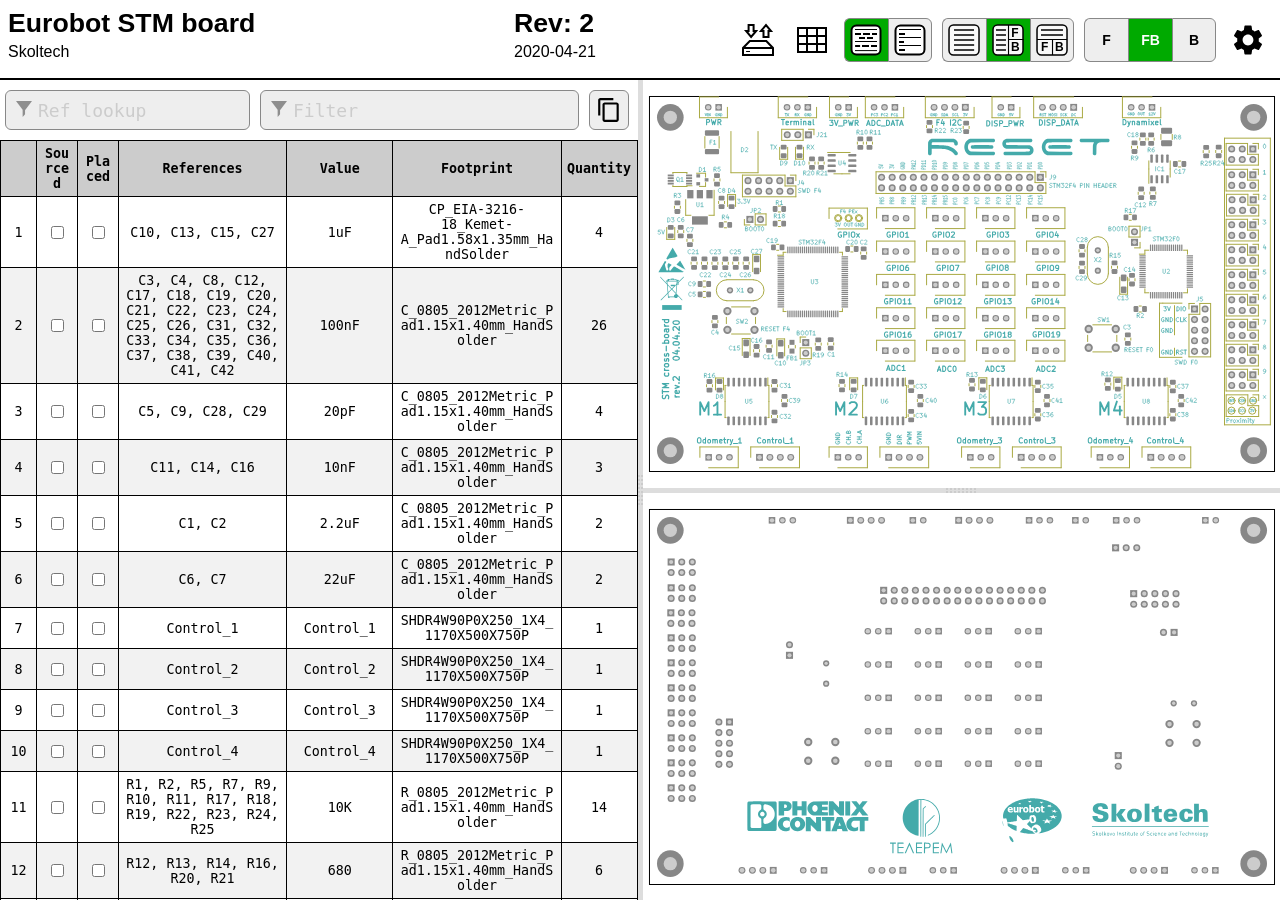
<file: projects/eurobot/assets/ibom.html>
<!DOCTYPE html>
<html lang="en">

<head>
  <meta charset="UTF-8">
  <meta name="viewport" content="width=device-width, initial-scale=0.5">
  <title>Interactive BOM for KiCAD</title>
  <style type="text/css">
:root {
  --pcb-edge-color: black;
  --pad-color: #878787;
  --pad-color-highlight: #D04040;
  --pin1-outline-color: #ffb629;
  --pin1-outline-color-highlight: #b4ff03;
  --silkscreen-edge-color: #aa4;
  --silkscreen-polygon-color: #4aa;
  --silkscreen-text-color: #4aa;
  --fabrication-edge-color: #907651;
  --fabrication-polygon-color: #907651;
  --fabrication-text-color: #a27c24;
  --track-color: #def5f1;
  --track-color-highlight: #D04040;
  --zone-color: #def5f1;
  --zone-color-highlight: #d0404080;
}

html, body {
  margin: 0px;
  height: 100%;
  font-family: Verdana, sans-serif;
}

.dark.topmostdiv {
  --pcb-edge-color: #eee;
  --pad-color: #808080;
  --pin1-outline-color: #ffa800;
  --pin1-outline-color-highlight: #ccff00;
  --track-color: #42524f;
  --zone-color: #42524f;
  background-color: #252c30;
  color: #eee;
}

button {
  background-color: #eee;
  border: 1px solid #888;
  color: black;
  height: 44px;
  width: 44px;
  text-align: center;
  text-decoration: none;
  display: inline-block;
  font-size: 14px;
  font-weight: bolder;
}

.dark button {
  /* This will be inverted */
  background-color: #c3b7b5;
}

button.depressed {
  background-color: #0a0;
  color: white;
}

.dark button.depressed {
  /* This will be inverted */
  background-color: #b3b;
}

button:focus {
  outline: 0;
}

button#tb-btn {
  background-image: url("data:image/svg+xml,%3Csvg xmlns='http://www.w3.org/2000/svg' viewBox='0 0 8.47 8.47'%3E%3Crect transform='translate(0 -288.53)' ry='1.17' y='288.8' x='.27' height='7.94' width='7.94' fill='%23f9f9f9'/%3E%3Cg transform='translate(0 -288.53)'%3E%3Crect width='7.94' height='7.94' x='.27' y='288.8' ry='1.17' fill='none' stroke='%23000' stroke-width='.4' stroke-linejoin='round'/%3E%3Cpath d='M1.32 290.12h5.82M1.32 291.45h5.82' fill='none' stroke='%23000' stroke-width='.4'/%3E%3Cpath d='M4.37 292.5v4.23M.26 292.63H8.2' fill='none' stroke='%23000' stroke-width='.3'/%3E%3Ctext font-weight='700' font-size='3.17' font-family='sans-serif'%3E%3Ctspan x='1.35' y='295.73'%3EF%3C/tspan%3E%3Ctspan x='5.03' y='295.68'%3EB%3C/tspan%3E%3C/text%3E%3C/g%3E%3C/svg%3E%0A");
}

button#lr-btn {
  background-image: url("data:image/svg+xml,%3Csvg xmlns='http://www.w3.org/2000/svg' viewBox='0 0 8.47 8.47'%3E%3Crect transform='translate(0 -288.53)' ry='1.17' y='288.8' x='.27' height='7.94' width='7.94' fill='%23f9f9f9'/%3E%3Cg transform='translate(0 -288.53)'%3E%3Crect width='7.94' height='7.94' x='.27' y='288.8' ry='1.17' fill='none' stroke='%23000' stroke-width='.4' stroke-linejoin='round'/%3E%3Cpath d='M1.06 290.12H3.7m-2.64 1.33H3.7m-2.64 1.32H3.7m-2.64 1.3H3.7m-2.64 1.33H3.7' fill='none' stroke='%23000' stroke-width='.4'/%3E%3Cpath d='M4.37 288.8v7.94m0-4.11h3.96' fill='none' stroke='%23000' stroke-width='.3'/%3E%3Ctext font-weight='700' font-size='3.17' font-family='sans-serif'%3E%3Ctspan x='5.11' y='291.96'%3EF%3C/tspan%3E%3Ctspan x='5.03' y='295.68'%3EB%3C/tspan%3E%3C/text%3E%3C/g%3E%3C/svg%3E%0A");
}

button#bom-btn {
  background-image: url("data:image/svg+xml,%3Csvg xmlns='http://www.w3.org/2000/svg' viewBox='0 0 8.47 8.47'%3E%3Crect transform='translate(0 -288.53)' ry='1.17' y='288.8' x='.27' height='7.94' width='7.94' fill='%23f9f9f9'/%3E%3Cg transform='translate(0 -288.53)' fill='none' stroke='%23000' stroke-width='.4'%3E%3Crect width='7.94' height='7.94' x='.27' y='288.8' ry='1.17' stroke-linejoin='round'/%3E%3Cpath d='M1.59 290.12h5.29M1.59 291.45h5.33M1.59 292.75h5.33M1.59 294.09h5.33M1.59 295.41h5.33'/%3E%3C/g%3E%3C/svg%3E");
}

button#bom-grouped-btn {
  background-image: url("data:image/svg+xml,%3Csvg xmlns='http://www.w3.org/2000/svg' width='32' height='32'%3E%3Cg stroke='%23000' stroke-linejoin='round' class='layer'%3E%3Crect width='29' height='29' x='1.5' y='1.5' stroke-width='2' fill='%23fff' rx='5' ry='5'/%3E%3Cpath stroke-linecap='square' stroke-width='2' d='M6 10h4m4 0h5m4 0h3M6.1 22h3m3.9 0h5m4 0h4m-16-8h4m4 0h4'/%3E%3Cpath stroke-linecap='null' d='M5 17.5h22M5 26.6h22M5 5.5h22'/%3E%3C/g%3E%3C/svg%3E");
}

button#bom-ungrouped-btn {
  background-image: url("data:image/svg+xml,%3Csvg xmlns='http://www.w3.org/2000/svg' width='32' height='32'%3E%3Cg stroke='%23000' stroke-linejoin='round' class='layer'%3E%3Crect width='29' height='29' x='1.5' y='1.5' stroke-width='2' fill='%23fff' rx='5' ry='5'/%3E%3Cpath stroke-linecap='square' stroke-width='2' d='M6 10h4m-4 8h3m-3 8h4'/%3E%3Cpath stroke-linecap='null' d='M5 13.5h22m-22 8h22M5 5.5h22'/%3E%3C/g%3E%3C/svg%3E");
}

button#bom-netlist-btn {
  background-image: url("data:image/svg+xml,%3Csvg xmlns='http://www.w3.org/2000/svg' width='32' height='32'%3E%3Cg fill='none' stroke='%23000' class='layer'%3E%3Crect width='29' height='29' x='1.5' y='1.5' stroke-width='2' fill='%23fff' rx='5' ry='5'/%3E%3Cpath stroke-width='2' d='M6 26l6-6v-8m13.8-6.3l-6 6v8'/%3E%3Ccircle cx='11.8' cy='9.5' r='2.8' stroke-width='2'/%3E%3Ccircle cx='19.8' cy='22.8' r='2.8' stroke-width='2'/%3E%3C/g%3E%3C/svg%3E");
}

button#copy {
  background-image: url("data:image/svg+xml,%3Csvg height='48' viewBox='0 0 48 48' width='48' xmlns='http://www.w3.org/2000/svg'%3E%3Cpath d='M0 0h48v48h-48z' fill='none'/%3E%3Cpath d='M32 2h-24c-2.21 0-4 1.79-4 4v28h4v-28h24v-4zm6 8h-22c-2.21 0-4 1.79-4 4v28c0 2.21 1.79 4 4 4h22c2.21 0 4-1.79 4-4v-28c0-2.21-1.79-4-4-4zm0 32h-22v-28h22v28z'/%3E%3C/svg%3E");
  background-position: 6px 6px;
  background-repeat: no-repeat;
  background-size: 26px 26px;
  border-radius: 6px;
  height: 40px;
  width: 40px;
  margin: 10px 5px;
}

button#copy:active {
    box-shadow: inset 0px 0px 5px #6c6c6c;
}

textarea.clipboard-temp {
  position: fixed;
  top: 0;
  left: 0;
  width: 2em;
  height: 2em;
  padding: 0;
  border: None;
  outline: None;
  box-shadow: None;
  background: transparent;
}

.left-most-button {
  border-right: 0;
  border-top-left-radius: 6px;
  border-bottom-left-radius: 6px;
}

.middle-button {
  border-right: 0;
}

.right-most-button {
  border-top-right-radius: 6px;
  border-bottom-right-radius: 6px;
}

.button-container {
  font-size: 0;
  margin: 10px 10px 10px 0px;
}

.dark .button-container {
  filter: invert(1);
}

.button-container button {
  background-size: 32px 32px;
  background-position: 5px 5px;
  background-repeat: no-repeat;
}

@media print {
  .hideonprint {
    display: none;
  }
}

canvas {
  cursor: crosshair;
}

canvas:active {
  cursor: grabbing;
}

.fileinfo {
  width: 100%;
  max-width: 1000px;
  border: none;
  padding: 5px;
}

.fileinfo .title {
  font-size: 20pt;
  font-weight: bold;
}

.fileinfo td {
  overflow: hidden;
  white-space: nowrap;
  max-width: 1px;
  width: 50%;
  text-overflow: ellipsis;
}

.bom {
  border-collapse: collapse;
  font-family: Consolas, "DejaVu Sans Mono", Monaco, monospace;
  font-size: 10pt;
  table-layout: fixed;
  width: 100%;
  margin-top: 1px;
}

.bom th, .bom td {
  border: 1px solid black;
  padding: 5px;
  word-wrap: break-word;
  text-align: center;
  position: relative;
}

.dark .bom th, .dark .bom td {
  border: 1px solid #777;
}

.bom th {
  background-color: #CCCCCC;
  background-clip: padding-box;
}

.dark .bom th {
  background-color: #3b4749;
}

.bom tr.highlighted:nth-child(n) {
  background-color: #cfc;
}

.dark .bom tr.highlighted:nth-child(n) {
  background-color: #226022;
}

.bom tr:nth-child(even) {
  background-color: #f2f2f2;
}

.dark .bom tr:nth-child(even) {
  background-color: #313b40;
}

.bom tr {
  transition: background-color 0.2s;
}

.bom .numCol {
  width: 25px;
}

.bom .Description {
  width: 10%;
}

.bom .Part {
  width: 10%;
}

.bom .Value {
  width: 15%;
}

.bom .Quantity {
  width: 65px;
}

.bom th .sortmark {
  position: absolute;
  right: 1px;
  top: 1px;
  margin-top: -5px;
  border-width: 5px;
  border-style: solid;
  border-color: transparent transparent #221 transparent;
  transform-origin: 50% 85%;
  transition: opacity 0.2s, transform 0.4s;
}

.dark .bom th .sortmark {
  filter: invert(1);
}

.bom th .sortmark.none {
  opacity: 0;
}

.bom th .sortmark.desc {
  transform: rotate(180deg);
}

.bom th:hover .sortmark.none {
  opacity: 0.5;
}

.bom .bom-checkbox {
  width: 30px;
  position: relative;
  user-select: none;
  -moz-user-select: none;
}

.bom .bom-checkbox:before {
  content: "";
  position: absolute;
  border-width: 15px;
  border-style: solid;
  border-color: #51829f transparent transparent transparent;
  visibility: hidden;
  top: -15px;
}

.bom .bom-checkbox:after {
  content: "Double click to set/unset all";
  position: absolute;
  color: white;
  top: -35px;
  left: -26px;
  background: #51829f;
  padding: 5px 15px;
  border-radius: 8px;
  white-space: nowrap;
  visibility: hidden;
}

.bom .bom-checkbox:hover:before, .bom .bom-checkbox:hover:after {
  visibility: visible;
  transition: visibility 0.2s linear 1s;
}

.split {
  -webkit-box-sizing: border-box;
  -moz-box-sizing: border-box;
  box-sizing: border-box;
  overflow-y: auto;
  overflow-x: hidden;
  background-color: inherit;
}

.split.split-horizontal, .gutter.gutter-horizontal {
  height: 100%;
  float: left;
}

.gutter {
  background-color: #ddd;
  background-repeat: no-repeat;
  background-position: 50%;
  transition: background-color 0.3s;
}

.dark .gutter {
  background-color: #777;
}

.gutter.gutter-horizontal {
  background-image: url('[data-uri]');
  cursor: ew-resize;
  width: 5px;
}

.gutter.gutter-vertical {
  background-image: url('[data-uri]');
  cursor: ns-resize;
  height: 5px;
}

.searchbox {
  float: left;
  height: 40px;
  margin: 10px 5px;
  padding: 12px 32px;
  font-family: Consolas, "DejaVu Sans Mono", Monaco, monospace;
  font-size: 18px;
  box-sizing: border-box;
  border: 1px solid #888;
  border-radius: 6px;
  outline: none;
  background-color: #eee;
  transition: background-color 0.2s, border 0.2s;
  background-image: url('[data-uri]');
  background-position: 10px 10px;
  background-repeat: no-repeat;
}

.dark .searchbox {
  background-color: #111;
  color: #eee;
}

.searchbox::placeholder {
  color: #ccc;
}

.dark .searchbox::placeholder {
  color: #666;
}

.filter {
  width: calc(60% - 64px);
}

.reflookup {
  width: calc(40% - 10px);
}

input[type=text]:focus {
  background-color: white;
  border: 1px solid #333;
}

.dark input[type=text]:focus {
  background-color: #333;
  border: 1px solid #ccc;
}

mark.highlight {
  background-color: #5050ff;
  color: #fff;
  padding: 2px;
  border-radius: 6px;
}

.dark mark.highlight {
  background-color: #76a6da;
  color: #111;
}

.menubtn {
  background-color: white;
  border: none;
  background-image: url("data:image/svg+xml,%3Csvg xmlns='http://www.w3.org/2000/svg' width='36' height='36' viewBox='0 0 20 20'%3E%3Cpath fill='none' d='M0 0h20v20H0V0z'/%3E%3Cpath d='M15.95 10.78c.03-.25.05-.51.05-.78s-.02-.53-.06-.78l1.69-1.32c.15-.12.19-.34.1-.51l-1.6-2.77c-.1-.18-.31-.24-.49-.18l-1.99.8c-.42-.32-.86-.58-1.35-.78L12 2.34c-.03-.2-.2-.34-.4-.34H8.4c-.2 0-.36.14-.39.34l-.3 2.12c-.49.2-.94.47-1.35.78l-1.99-.8c-.18-.07-.39 0-.49.18l-1.6 2.77c-.1.18-.06.39.1.51l1.69 1.32c-.04.25-.07.52-.07.78s.02.53.06.78L2.37 12.1c-.15.12-.19.34-.1.51l1.6 2.77c.1.18.31.24.49.18l1.99-.8c.42.32.86.58 1.35.78l.3 2.12c.04.2.2.34.4.34h3.2c.2 0 .37-.14.39-.34l.3-2.12c.49-.2.94-.47 1.35-.78l1.99.8c.18.07.39 0 .49-.18l1.6-2.77c.1-.18.06-.39-.1-.51l-1.67-1.32zM10 13c-1.65 0-3-1.35-3-3s1.35-3 3-3 3 1.35 3 3-1.35 3-3 3z'/%3E%3C/svg%3E%0A");
  background-position: center;
  background-repeat: no-repeat;
}

.statsbtn {
  background-color: white;
  border: none;
  background-image: url("data:image/svg+xml,%3Csvg width='36' height='36' xmlns='http://www.w3.org/2000/svg'%3E%3Cpath d='M4 6h28v24H4V6zm0 8h28v8H4m9-16v24h10V5.8' fill='none' stroke='%23000' stroke-width='2'/%3E%3C/svg%3E");
  background-position: center;
  background-repeat: no-repeat;
}

.iobtn {
  background-color: white;
  border: none;
  background-image: url("data:image/svg+xml,%3Csvg xmlns='http://www.w3.org/2000/svg' width='36' height='36'%3E%3Cpath fill='none' stroke='%23000' stroke-width='2' d='M3 33v-7l6.8-7h16.5l6.7 7v7H3zM3.2 26H33M21 9l5-5.9 5 6h-2.5V15h-5V9H21zm-4.9 0l-5 6-5-6h2.5V3h5v6h2.5z'/%3E%3Cpath fill='none' stroke='%23000' d='M6.1 29.5H10'/%3E%3C/svg%3E");
  background-position: center;
  background-repeat: no-repeat;
}

.dark .statsbtn, .dark .savebtn, .dark .menubtn, .dark .iobtn {
  filter: invert(1);
}

.flexbox {
  display: flex;
  align-items: center;
  justify-content: space-between;
  width: 100%;
}

.savebtn {
  background-color: #d6d6d6;
  width: auto;
  height: 30px;
  flex-grow: 1;
  margin: 5px;
  border-radius: 4px;
}

.savebtn:active {
  background-color: #0a0;
  color: white;
}

.dark .savebtn:active {
  /* This will be inverted */
  background-color: #b3b;
}

.stats {
  border-collapse: collapse;
  font-size: 12pt;
  table-layout: fixed;
  width: 100%;
  min-width: 450px;
}

.dark .stats td {
  border: 1px solid #bbb;
}

.stats td {
  border: 1px solid black;
  padding: 5px;
  word-wrap: break-word;
  text-align: center;
  position: relative;
}

#checkbox-stats div {
  position: absolute;
  left: 0;
  top: 0;
  height: 100%;
  width: 100%;
  display: flex;
  align-items: center;
  justify-content: center;
}

#checkbox-stats .bar {
  background-color: rgba(28, 251, 0, 0.6);
}

.menu {
  position: relative;
  display: inline-block;
  margin: 10px 10px 10px 0px;
}

.menu-content {
  display: none;
  position: absolute;
  background-color: white;
  right: 0;
  min-width: 300px;
  box-shadow: 0px 8px 16px 0px rgba(0, 0, 0, 0.2);
  z-index: 100;
  padding: 8px;
}

.dark .menu-content {
  background-color: #111;
}

.menu:hover .menu-content {
  display: block;
}

.menu:hover .menubtn, .menu:hover .iobtn, .menu:hover .statsbtn {
  background-color: #eee;
}

.menu-label {
  display: inline-block;
  padding: 8px;
  border: 1px solid #ccc;
  border-top: 0;
  width: calc(100% - 18px);
}

.menu-label-top {
  border-top: 1px solid #ccc;
}

.menu-textbox {
  float: left;
  height: 24px;
  margin: 10px 5px;
  padding: 5px 5px;
  font-family: Consolas, "DejaVu Sans Mono", Monaco, monospace;
  font-size: 14px;
  box-sizing: border-box;
  border: 1px solid #888;
  border-radius: 4px;
  outline: none;
  background-color: #eee;
  transition: background-color 0.2s, border 0.2s;
  width: calc(100% - 10px);
}

.menu-textbox.invalid, .dark .menu-textbox.invalid {
  color: red;
}

.dark .menu-textbox {
  background-color: #222;
  color: #eee;
}

.topmostdiv {
  width: 100%;
  height: 100%;
  background-color: white;
  transition: background-color 0.3s;
}

#top {
  height: 78px;
  border-bottom: 2px solid black;
}

.dark #top {
  border-bottom: 2px solid #ccc;
}

#dbg {
  display: block;
}

::-webkit-scrollbar {
  width: 8px;
}

::-webkit-scrollbar-track {
  background: #aaa;
}

::-webkit-scrollbar-thumb {
  background: #666;
  border-radius: 3px;
}

::-webkit-scrollbar-thumb:hover {
  background: #555;
}

.slider {
  -webkit-appearance: none;
  width: 100%;
  margin: 3px 0;
  padding: 0;
  outline: none;
  opacity: 0.7;
  -webkit-transition: .2s;
  transition: opacity .2s;
  border-radius: 3px;
}

.slider:hover {
  opacity: 1;
}

.slider:focus {
  outline: none;
}

.slider::-webkit-slider-runnable-track {
  -webkit-appearance: none;
  width: 100%;
  height: 8px;
  background: #d3d3d3;
  border-radius: 3px;
  border: none;
}

.slider::-webkit-slider-thumb {
  -webkit-appearance: none;
  width: 15px;
  height: 15px;
  border-radius: 50%;
  background: #0a0;
  cursor: pointer;
  margin-top: -4px;
}

.dark .slider::-webkit-slider-thumb {
  background: #3d3;
}

.slider::-moz-range-thumb {
  width: 15px;
  height: 15px;
  border-radius: 50%;
  background: #0a0;
  cursor: pointer;
}

.slider::-moz-range-track {
  height: 8px;
  background: #d3d3d3;
  border-radius: 3px;
}

.dark .slider::-moz-range-thumb {
  background: #3d3;
}

.slider::-ms-track {
  width: 100%;
  height: 8px;
  border-width: 3px 0;
  background: transparent;
  border-color: transparent;
  color: transparent;
  transition: opacity .2s;
}

.slider::-ms-fill-lower {
  background: #d3d3d3;
  border: none;
  border-radius: 3px;
}

.slider::-ms-fill-upper {
  background: #d3d3d3;
  border: none;
  border-radius: 3px;
}

.slider::-ms-thumb {
  width: 15px;
  height: 15px;
  border-radius: 50%;
  background: #0a0;
  cursor: pointer;
  margin: 0;
}

.shameless-plug {
  font-size: 0.8em;
  text-align: center;
  display: block;
}

a {
  color: #0278a4;
}

.dark a {
  color: #00b9fd;
}

#frontcanvas, #backcanvas {
    touch-action: none;
}

  </style>
  <script type="text/javascript" >
///////////////////////////////////////////////
/*
  Split.js - v1.3.5
  MIT License
  https://github.com/nathancahill/Split.js
*/
!function(e,t){"object"==typeof exports&&"undefined"!=typeof module?module.exports=t():"function"==typeof define&&define.amd?define(t):e.Split=t()}(this,function(){"use strict";var e=window,t=e.document,n="addEventListener",i="removeEventListener",r="getBoundingClientRect",s=function(){return!1},o=e.attachEvent&&!e[n],a=["","-webkit-","-moz-","-o-"].filter(function(e){var n=t.createElement("div");return n.style.cssText="width:"+e+"calc(9px)",!!n.style.length}).shift()+"calc",l=function(e){return"string"==typeof e||e instanceof String?t.querySelector(e):e};return function(u,c){function z(e,t,n){var i=A(y,t,n);Object.keys(i).forEach(function(t){return e.style[t]=i[t]})}function h(e,t){var n=B(y,t);Object.keys(n).forEach(function(t){return e.style[t]=n[t]})}function f(e){var t=E[this.a],n=E[this.b],i=t.size+n.size;t.size=e/this.size*i,n.size=i-e/this.size*i,z(t.element,t.size,this.aGutterSize),z(n.element,n.size,this.bGutterSize)}function m(e){var t;this.dragging&&((t="touches"in e?e.touches[0][b]-this.start:e[b]-this.start)<=E[this.a].minSize+M+this.aGutterSize?t=E[this.a].minSize+this.aGutterSize:t>=this.size-(E[this.b].minSize+M+this.bGutterSize)&&(t=this.size-(E[this.b].minSize+this.bGutterSize)),f.call(this,t),c.onDrag&&c.onDrag())}function g(){var e=E[this.a].element,t=E[this.b].element;this.size=e[r]()[y]+t[r]()[y]+this.aGutterSize+this.bGutterSize,this.start=e[r]()[G]}function d(){var t=this,n=E[t.a].element,r=E[t.b].element;t.dragging&&c.onDragEnd&&c.onDragEnd(),t.dragging=!1,e[i]("mouseup",t.stop),e[i]("touchend",t.stop),e[i]("touchcancel",t.stop),t.parent[i]("mousemove",t.move),t.parent[i]("touchmove",t.move),delete t.stop,delete t.move,n[i]("selectstart",s),n[i]("dragstart",s),r[i]("selectstart",s),r[i]("dragstart",s),n.style.userSelect="",n.style.webkitUserSelect="",n.style.MozUserSelect="",n.style.pointerEvents="",r.style.userSelect="",r.style.webkitUserSelect="",r.style.MozUserSelect="",r.style.pointerEvents="",t.gutter.style.cursor="",t.parent.style.cursor=""}function S(t){var i=this,r=E[i.a].element,o=E[i.b].element;!i.dragging&&c.onDragStart&&c.onDragStart(),t.preventDefault(),i.dragging=!0,i.move=m.bind(i),i.stop=d.bind(i),e[n]("mouseup",i.stop),e[n]("touchend",i.stop),e[n]("touchcancel",i.stop),i.parent[n]("mousemove",i.move),i.parent[n]("touchmove",i.move),r[n]("selectstart",s),r[n]("dragstart",s),o[n]("selectstart",s),o[n]("dragstart",s),r.style.userSelect="none",r.style.webkitUserSelect="none",r.style.MozUserSelect="none",r.style.pointerEvents="none",o.style.userSelect="none",o.style.webkitUserSelect="none",o.style.MozUserSelect="none",o.style.pointerEvents="none",i.gutter.style.cursor=j,i.parent.style.cursor=j,g.call(i)}function v(e){e.forEach(function(t,n){if(n>0){var i=F[n-1],r=E[i.a],s=E[i.b];r.size=e[n-1],s.size=t,z(r.element,r.size,i.aGutterSize),z(s.element,s.size,i.bGutterSize)}})}function p(){F.forEach(function(e){e.parent.removeChild(e.gutter),E[e.a].element.style[y]="",E[e.b].element.style[y]=""})}void 0===c&&(c={});var y,b,G,E,w=l(u[0]).parentNode,D=e.getComputedStyle(w).flexDirection,U=c.sizes||u.map(function(){return 100/u.length}),k=void 0!==c.minSize?c.minSize:100,x=Array.isArray(k)?k:u.map(function(){return k}),L=void 0!==c.gutterSize?c.gutterSize:10,M=void 0!==c.snapOffset?c.snapOffset:30,O=c.direction||"horizontal",j=c.cursor||("horizontal"===O?"ew-resize":"ns-resize"),C=c.gutter||function(e,n){var i=t.createElement("div");return i.className="gutter gutter-"+n,i},A=c.elementStyle||function(e,t,n){var i={};return"string"==typeof t||t instanceof String?i[e]=t:i[e]=o?t+"%":a+"("+t+"% - "+n+"px)",i},B=c.gutterStyle||function(e,t){return n={},n[e]=t+"px",n;var n};"horizontal"===O?(y="width","clientWidth",b="clientX",G="left","paddingLeft"):"vertical"===O&&(y="height","clientHeight",b="clientY",G="top","paddingTop");var F=[];return E=u.map(function(e,t){var i,s={element:l(e),size:U[t],minSize:x[t]};if(t>0&&(i={a:t-1,b:t,dragging:!1,isFirst:1===t,isLast:t===u.length-1,direction:O,parent:w},i.aGutterSize=L,i.bGutterSize=L,i.isFirst&&(i.aGutterSize=L/2),i.isLast&&(i.bGutterSize=L/2),"row-reverse"===D||"column-reverse"===D)){var a=i.a;i.a=i.b,i.b=a}if(!o&&t>0){var c=C(t,O);h(c,L),c[n]("mousedown",S.bind(i)),c[n]("touchstart",S.bind(i)),w.insertBefore(c,s.element),i.gutter=c}0===t||t===u.length-1?z(s.element,s.size,L/2):z(s.element,s.size,L);var f=s.element[r]()[y];return f<s.minSize&&(s.minSize=f),t>0&&F.push(i),s}),o?{setSizes:v,destroy:p}:{setSizes:v,getSizes:function(){return E.map(function(e){return e.size})},collapse:function(e){if(e===F.length){var t=F[e-1];g.call(t),o||f.call(t,t.size-t.bGutterSize)}else{var n=F[e];g.call(n),o||f.call(n,n.aGutterSize)}},destroy:p}}});

///////////////////////////////////////////////

///////////////////////////////////////////////
// Copyright (c) 2013 Pieroxy <pieroxy@pieroxy.net>
// This work is free. You can redistribute it and/or modify it
// under the terms of the WTFPL, Version 2
// For more information see LICENSE.txt or http://www.wtfpl.net/
//
// For more information, the home page:
// http://pieroxy.net/blog/pages/lz-string/testing.html
//
// LZ-based compression algorithm, version 1.4.4
var LZString=function(){var o=String.fromCharCode,i={};var n={decompressFromBase64:function(o){return null==o?"":""==o?null:n._decompress(o.length,32,function(n){return function(o,n){if(!i[o]){i[o]={};for(var t=0;t<o.length;t++)i[o][o.charAt(t)]=t}return i[o][n]}("ABCDEFGHIJKLMNOPQRSTUVWXYZabcdefghijklmnopqrstuvwxyz0123456789+/=",o.charAt(n))})},_decompress:function(i,n,t){var r,e,a,s,p,u,l,f=[],c=4,d=4,h=3,v="",g=[],m={val:t(0),position:n,index:1};for(r=0;r<3;r+=1)f[r]=r;for(a=0,p=Math.pow(2,2),u=1;u!=p;)s=m.val&m.position,m.position>>=1,0==m.position&&(m.position=n,m.val=t(m.index++)),a|=(s>0?1:0)*u,u<<=1;switch(a){case 0:for(a=0,p=Math.pow(2,8),u=1;u!=p;)s=m.val&m.position,m.position>>=1,0==m.position&&(m.position=n,m.val=t(m.index++)),a|=(s>0?1:0)*u,u<<=1;l=o(a);break;case 1:for(a=0,p=Math.pow(2,16),u=1;u!=p;)s=m.val&m.position,m.position>>=1,0==m.position&&(m.position=n,m.val=t(m.index++)),a|=(s>0?1:0)*u,u<<=1;l=o(a);break;case 2:return""}for(f[3]=l,e=l,g.push(l);;){if(m.index>i)return"";for(a=0,p=Math.pow(2,h),u=1;u!=p;)s=m.val&m.position,m.position>>=1,0==m.position&&(m.position=n,m.val=t(m.index++)),a|=(s>0?1:0)*u,u<<=1;switch(l=a){case 0:for(a=0,p=Math.pow(2,8),u=1;u!=p;)s=m.val&m.position,m.position>>=1,0==m.position&&(m.position=n,m.val=t(m.index++)),a|=(s>0?1:0)*u,u<<=1;f[d++]=o(a),l=d-1,c--;break;case 1:for(a=0,p=Math.pow(2,16),u=1;u!=p;)s=m.val&m.position,m.position>>=1,0==m.position&&(m.position=n,m.val=t(m.index++)),a|=(s>0?1:0)*u,u<<=1;f[d++]=o(a),l=d-1,c--;break;case 2:return g.join("")}if(0==c&&(c=Math.pow(2,h),h++),f[l])v=f[l];else{if(l!==d)return null;v=e+e.charAt(0)}g.push(v),f[d++]=e+v.charAt(0),e=v,0==--c&&(c=Math.pow(2,h),h++)}}};return n}();"function"==typeof define&&define.amd?define(function(){return LZString}):"undefined"!=typeof module&&null!=module?module.exports=LZString:"undefined"!=typeof angular&&null!=angular&&angular.module("LZString",[]).factory("LZString",function(){return LZString});
///////////////////////////////////////////////

///////////////////////////////////////////////
/*!
 * PEP v0.4.3 | https://github.com/jquery/PEP
 * Copyright jQuery Foundation and other contributors | http://jquery.org/license
 */
!function(a,b){"object"==typeof exports&&"undefined"!=typeof module?module.exports=b():"function"==typeof define&&define.amd?define(b):a.PointerEventsPolyfill=b()}(this,function(){"use strict";function a(a,b){b=b||Object.create(null);var c=document.createEvent("Event");c.initEvent(a,b.bubbles||!1,b.cancelable||!1);
for(var d,e=2;e<m.length;e++)d=m[e],c[d]=b[d]||n[e];c.buttons=b.buttons||0;
var f=0;return f=b.pressure&&c.buttons?b.pressure:c.buttons?.5:0,c.x=c.clientX,c.y=c.clientY,c.pointerId=b.pointerId||0,c.width=b.width||0,c.height=b.height||0,c.pressure=f,c.tiltX=b.tiltX||0,c.tiltY=b.tiltY||0,c.twist=b.twist||0,c.tangentialPressure=b.tangentialPressure||0,c.pointerType=b.pointerType||"",c.hwTimestamp=b.hwTimestamp||0,c.isPrimary=b.isPrimary||!1,c}function b(){this.array=[],this.size=0}function c(a,b,c,d){this.addCallback=a.bind(d),this.removeCallback=b.bind(d),this.changedCallback=c.bind(d),A&&(this.observer=new A(this.mutationWatcher.bind(this)))}function d(a){return"body /shadow-deep/ "+e(a)}function e(a){return'[touch-action="'+a+'"]'}function f(a){return"{ -ms-touch-action: "+a+"; touch-action: "+a+"; }"}function g(){if(F){D.forEach(function(a){String(a)===a?(E+=e(a)+f(a)+"\n",G&&(E+=d(a)+f(a)+"\n")):(E+=a.selectors.map(e)+f(a.rule)+"\n",G&&(E+=a.selectors.map(d)+f(a.rule)+"\n"))});var a=document.createElement("style");a.textContent=E,document.head.appendChild(a)}}function h(){if(!window.PointerEvent){if(window.PointerEvent=a,window.navigator.msPointerEnabled){var b=window.navigator.msMaxTouchPoints;Object.defineProperty(window.navigator,"maxTouchPoints",{value:b,enumerable:!0}),u.registerSource("ms",_)}else Object.defineProperty(window.navigator,"maxTouchPoints",{value:0,enumerable:!0}),u.registerSource("mouse",N),void 0!==window.ontouchstart&&u.registerSource("touch",V);u.register(document)}}function i(a){if(!u.pointermap.has(a)){var b=new Error("InvalidPointerId");throw b.name="InvalidPointerId",b}}function j(a){for(var b=a.parentNode;b&&b!==a.ownerDocument;)b=b.parentNode;if(!b){var c=new Error("InvalidStateError");throw c.name="InvalidStateError",c}}function k(a){var b=u.pointermap.get(a);return 0!==b.buttons}function l(){window.Element&&!Element.prototype.setPointerCapture&&Object.defineProperties(Element.prototype,{setPointerCapture:{value:W},releasePointerCapture:{value:X},hasPointerCapture:{value:Y}})}
var m=["bubbles","cancelable","view","detail","screenX","screenY","clientX","clientY","ctrlKey","altKey","shiftKey","metaKey","button","relatedTarget","pageX","pageY"],n=[!1,!1,null,null,0,0,0,0,!1,!1,!1,!1,0,null,0,0],o=window.Map&&window.Map.prototype.forEach,p=o?Map:b;b.prototype={set:function(a,b){return void 0===b?this["delete"](a):(this.has(a)||this.size++,void(this.array[a]=b))},has:function(a){return void 0!==this.array[a]},"delete":function(a){this.has(a)&&(delete this.array[a],this.size--)},get:function(a){return this.array[a]},clear:function(){this.array.length=0,this.size=0},forEach:function(a,b){return this.array.forEach(function(c,d){a.call(b,c,d,this)},this)}};var q=["bubbles","cancelable","view","detail","screenX","screenY","clientX","clientY","ctrlKey","altKey","shiftKey","metaKey","button","relatedTarget","buttons","pointerId","width","height","pressure","tiltX","tiltY","pointerType","hwTimestamp","isPrimary","type","target","currentTarget","which","pageX","pageY","timeStamp"],r=[!1,!1,null,null,0,0,0,0,!1,!1,!1,!1,0,null,0,0,0,0,0,0,0,"",0,!1,"",null,null,0,0,0,0],s={pointerover:1,pointerout:1,pointerenter:1,pointerleave:1},t="undefined"!=typeof SVGElementInstance,u={pointermap:new p,eventMap:Object.create(null),captureInfo:Object.create(null),eventSources:Object.create(null),eventSourceList:[],registerSource:function(a,b){var c=b,d=c.events;d&&(d.forEach(function(a){c[a]&&(this.eventMap[a]=c[a].bind(c))},this),this.eventSources[a]=c,this.eventSourceList.push(c))},register:function(a){for(var b,c=this.eventSourceList.length,d=0;d<c&&(b=this.eventSourceList[d]);d++)
b.register.call(b,a)},unregister:function(a){for(var b,c=this.eventSourceList.length,d=0;d<c&&(b=this.eventSourceList[d]);d++)
b.unregister.call(b,a)},contains:function(a,b){try{return a.contains(b)}catch(c){return!1}},down:function(a){a.bubbles=!0,this.fireEvent("pointerdown",a)},move:function(a){a.bubbles=!0,this.fireEvent("pointermove",a)},up:function(a){a.bubbles=!0,this.fireEvent("pointerup",a)},enter:function(a){a.bubbles=!1,this.fireEvent("pointerenter",a)},leave:function(a){a.bubbles=!1,this.fireEvent("pointerleave",a)},over:function(a){a.bubbles=!0,this.fireEvent("pointerover",a)},out:function(a){a.bubbles=!0,this.fireEvent("pointerout",a)},cancel:function(a){a.bubbles=!0,this.fireEvent("pointercancel",a)},leaveOut:function(a){this.out(a),this.propagate(a,this.leave,!1)},enterOver:function(a){this.over(a),this.propagate(a,this.enter,!0)},eventHandler:function(a){if(!a._handledByPE){var b=a.type,c=this.eventMap&&this.eventMap[b];c&&c(a),a._handledByPE=!0}},listen:function(a,b){b.forEach(function(b){this.addEvent(a,b)},this)},unlisten:function(a,b){b.forEach(function(b){this.removeEvent(a,b)},this)},addEvent:function(a,b){a.addEventListener(b,this.boundHandler)},removeEvent:function(a,b){a.removeEventListener(b,this.boundHandler)},makeEvent:function(b,c){this.captureInfo[c.pointerId]&&(c.relatedTarget=null);var d=new a(b,c);return c.preventDefault&&(d.preventDefault=c.preventDefault),d._target=d._target||c.target,d},fireEvent:function(a,b){var c=this.makeEvent(a,b);return this.dispatchEvent(c)},cloneEvent:function(a){for(var b,c=Object.create(null),d=0;d<q.length;d++)b=q[d],c[b]=a[b]||r[d],!t||"target"!==b&&"relatedTarget"!==b||c[b]instanceof SVGElementInstance&&(c[b]=c[b].correspondingUseElement);return a.preventDefault&&(c.preventDefault=function(){a.preventDefault()}),c},getTarget:function(a){var b=this.captureInfo[a.pointerId];return b?a._target!==b&&a.type in s?void 0:b:a._target},propagate:function(a,b,c){for(var d=a.target,e=[];d!==document&&!d.contains(a.relatedTarget);) if(e.push(d),d=d.parentNode,!d)return;c&&e.reverse(),e.forEach(function(c){a.target=c,b.call(this,a)},this)},setCapture:function(b,c,d){this.captureInfo[b]&&this.releaseCapture(b,d),this.captureInfo[b]=c,this.implicitRelease=this.releaseCapture.bind(this,b,d),document.addEventListener("pointerup",this.implicitRelease),document.addEventListener("pointercancel",this.implicitRelease);var e=new a("gotpointercapture");e.pointerId=b,e._target=c,d||this.asyncDispatchEvent(e)},releaseCapture:function(b,c){var d=this.captureInfo[b];if(d){this.captureInfo[b]=void 0,document.removeEventListener("pointerup",this.implicitRelease),document.removeEventListener("pointercancel",this.implicitRelease);var e=new a("lostpointercapture");e.pointerId=b,e._target=d,c||this.asyncDispatchEvent(e)}},dispatchEvent:/*scope.external.dispatchEvent || */function(a){var b=this.getTarget(a);if(b)return b.dispatchEvent(a)},asyncDispatchEvent:function(a){requestAnimationFrame(this.dispatchEvent.bind(this,a))}};u.boundHandler=u.eventHandler.bind(u);var v={shadow:function(a){if(a)return a.shadowRoot||a.webkitShadowRoot},canTarget:function(a){return a&&Boolean(a.elementFromPoint)},targetingShadow:function(a){var b=this.shadow(a);if(this.canTarget(b))return b},olderShadow:function(a){var b=a.olderShadowRoot;if(!b){var c=a.querySelector("shadow");c&&(b=c.olderShadowRoot)}return b},allShadows:function(a){for(var b=[],c=this.shadow(a);c;)b.push(c),c=this.olderShadow(c);return b},searchRoot:function(a,b,c){if(a){var d,e,f=a.elementFromPoint(b,c);for(e=this.targetingShadow(f);e;){if(d=e.elementFromPoint(b,c)){var g=this.targetingShadow(d);return this.searchRoot(g,b,c)||d} e=this.olderShadow(e)} return f}},owner:function(a){
for(var b=a;b.parentNode;)b=b.parentNode;
return b.nodeType!==Node.DOCUMENT_NODE&&b.nodeType!==Node.DOCUMENT_FRAGMENT_NODE&&(b=document),b},findTarget:function(a){var b=a.clientX,c=a.clientY,d=this.owner(a.target);
return d.elementFromPoint(b,c)||(d=document),this.searchRoot(d,b,c)}},w=Array.prototype.forEach.call.bind(Array.prototype.forEach),x=Array.prototype.map.call.bind(Array.prototype.map),y=Array.prototype.slice.call.bind(Array.prototype.slice),z=Array.prototype.filter.call.bind(Array.prototype.filter),A=window.MutationObserver||window.WebKitMutationObserver,B="[touch-action]",C={subtree:!0,childList:!0,attributes:!0,attributeOldValue:!0,attributeFilter:["touch-action"]};c.prototype={watchSubtree:function(a){
//
this.observer&&v.canTarget(a)&&this.observer.observe(a,C)},enableOnSubtree:function(a){this.watchSubtree(a),a===document&&"complete"!==document.readyState?this.installOnLoad():this.installNewSubtree(a)},installNewSubtree:function(a){w(this.findElements(a),this.addElement,this)},findElements:function(a){return a.querySelectorAll?a.querySelectorAll(B):[]},removeElement:function(a){this.removeCallback(a)},addElement:function(a){this.addCallback(a)},elementChanged:function(a,b){this.changedCallback(a,b)},concatLists:function(a,b){return a.concat(y(b))},
installOnLoad:function(){document.addEventListener("readystatechange",function(){"complete"===document.readyState&&this.installNewSubtree(document)}.bind(this))},isElement:function(a){return a.nodeType===Node.ELEMENT_NODE},flattenMutationTree:function(a){
var b=x(a,this.findElements,this);
return b.push(z(a,this.isElement)),b.reduce(this.concatLists,[])},mutationWatcher:function(a){a.forEach(this.mutationHandler,this)},mutationHandler:function(a){if("childList"===a.type){var b=this.flattenMutationTree(a.addedNodes);b.forEach(this.addElement,this);var c=this.flattenMutationTree(a.removedNodes);c.forEach(this.removeElement,this)}else"attributes"===a.type&&this.elementChanged(a.target,a.oldValue)}};var D=["none","auto","pan-x","pan-y",{rule:"pan-x pan-y",selectors:["pan-x pan-y","pan-y pan-x"]}],E="",F=window.PointerEvent||window.MSPointerEvent,G=!window.ShadowDOMPolyfill&&document.head.createShadowRoot,H=u.pointermap,I=25,J=[1,4,2,8,16],K=!1;try{K=1===new MouseEvent("test",{buttons:1}).buttons}catch(L){}
var M,N={POINTER_ID:1,POINTER_TYPE:"mouse",events:["mousedown","mousemove","mouseup","mouseover","mouseout"],register:function(a){u.listen(a,this.events)},unregister:function(a){u.unlisten(a,this.events)},lastTouches:[],
isEventSimulatedFromTouch:function(a){for(var b,c=this.lastTouches,d=a.clientX,e=a.clientY,f=0,g=c.length;f<g&&(b=c[f]);f++){
var h=Math.abs(d-b.x),i=Math.abs(e-b.y);if(h<=I&&i<=I)return!0}},prepareEvent:function(a){var b=u.cloneEvent(a),c=b.preventDefault;return b.preventDefault=function(){a.preventDefault(),c()},b.pointerId=this.POINTER_ID,b.isPrimary=!0,b.pointerType=this.POINTER_TYPE,b},prepareButtonsForMove:function(a,b){var c=H.get(this.POINTER_ID);
0!==b.which&&c?a.buttons=c.buttons:a.buttons=0,b.buttons=a.buttons},mousedown:function(a){if(!this.isEventSimulatedFromTouch(a)){var b=H.get(this.POINTER_ID),c=this.prepareEvent(a);K||(c.buttons=J[c.button],b&&(c.buttons|=b.buttons),a.buttons=c.buttons),H.set(this.POINTER_ID,a),b&&0!==b.buttons?u.move(c):u.down(c)}},mousemove:function(a){if(!this.isEventSimulatedFromTouch(a)){var b=this.prepareEvent(a);K||this.prepareButtonsForMove(b,a),b.button=-1,H.set(this.POINTER_ID,a),u.move(b)}},mouseup:function(a){if(!this.isEventSimulatedFromTouch(a)){var b=H.get(this.POINTER_ID),c=this.prepareEvent(a);if(!K){var d=J[c.button];
c.buttons=b?b.buttons&~d:0,a.buttons=c.buttons}H.set(this.POINTER_ID,a),
c.buttons&=~J[c.button],0===c.buttons?u.up(c):u.move(c)}},mouseover:function(a){if(!this.isEventSimulatedFromTouch(a)){var b=this.prepareEvent(a);K||this.prepareButtonsForMove(b,a),b.button=-1,H.set(this.POINTER_ID,a),u.enterOver(b)}},mouseout:function(a){if(!this.isEventSimulatedFromTouch(a)){var b=this.prepareEvent(a);K||this.prepareButtonsForMove(b,a),b.button=-1,u.leaveOut(b)}},cancel:function(a){var b=this.prepareEvent(a);u.cancel(b),this.deactivateMouse()},deactivateMouse:function(){H["delete"](this.POINTER_ID)}},O=u.captureInfo,P=v.findTarget.bind(v),Q=v.allShadows.bind(v),R=u.pointermap,S=2500,T=200,U="touch-action",V={events:["touchstart","touchmove","touchend","touchcancel"],register:function(a){M.enableOnSubtree(a)},unregister:function(){},elementAdded:function(a){var b=a.getAttribute(U),c=this.touchActionToScrollType(b);c&&(a._scrollType=c,u.listen(a,this.events),
Q(a).forEach(function(a){a._scrollType=c,u.listen(a,this.events)},this))},elementRemoved:function(a){a._scrollType=void 0,u.unlisten(a,this.events),
Q(a).forEach(function(a){a._scrollType=void 0,u.unlisten(a,this.events)},this)},elementChanged:function(a,b){var c=a.getAttribute(U),d=this.touchActionToScrollType(c),e=this.touchActionToScrollType(b);
d&&e?(a._scrollType=d,Q(a).forEach(function(a){a._scrollType=d},this)):e?this.elementRemoved(a):d&&this.elementAdded(a)},scrollTypes:{EMITTER:"none",XSCROLLER:"pan-x",YSCROLLER:"pan-y",SCROLLER:/^(?:pan-x pan-y)|(?:pan-y pan-x)|auto$/},touchActionToScrollType:function(a){var b=a,c=this.scrollTypes;return"none"===b?"none":b===c.XSCROLLER?"X":b===c.YSCROLLER?"Y":c.SCROLLER.exec(b)?"XY":void 0},POINTER_TYPE:"touch",firstTouch:null,isPrimaryTouch:function(a){return this.firstTouch===a.identifier},setPrimaryTouch:function(a){
(0===R.size||1===R.size&&R.has(1))&&(this.firstTouch=a.identifier,this.firstXY={X:a.clientX,Y:a.clientY},this.scrolling=!1,this.cancelResetClickCount())},removePrimaryPointer:function(a){a.isPrimary&&(this.firstTouch=null,this.firstXY=null,this.resetClickCount())},clickCount:0,resetId:null,resetClickCount:function(){var a=function(){this.clickCount=0,this.resetId=null}.bind(this);this.resetId=setTimeout(a,T)},cancelResetClickCount:function(){this.resetId&&clearTimeout(this.resetId)},typeToButtons:function(a){var b=0;return"touchstart"!==a&&"touchmove"!==a||(b=1),b},touchToPointer:function(a){var b=this.currentTouchEvent,c=u.cloneEvent(a),d=c.pointerId=a.identifier+2;c.target=O[d]||P(c),c.bubbles=!0,c.cancelable=!0,c.detail=this.clickCount,c.button=0,c.buttons=this.typeToButtons(b.type),c.width=2*(a.radiusX||a.webkitRadiusX||0),c.height=2*(a.radiusY||a.webkitRadiusY||0),c.pressure=a.force||a.webkitForce||.5,c.isPrimary=this.isPrimaryTouch(a),c.pointerType=this.POINTER_TYPE,
c.altKey=b.altKey,c.ctrlKey=b.ctrlKey,c.metaKey=b.metaKey,c.shiftKey=b.shiftKey;
var e=this;return c.preventDefault=function(){e.scrolling=!1,e.firstXY=null,b.preventDefault()},c},processTouches:function(a,b){var c=a.changedTouches;this.currentTouchEvent=a;for(var d,e=0;e<c.length;e++)d=c[e],b.call(this,this.touchToPointer(d))},
shouldScroll:function(a){if(this.firstXY){var b,c=a.currentTarget._scrollType;if("none"===c)
b=!1;else if("XY"===c)
b=!0;else{var d=a.changedTouches[0],e=c,f="Y"===c?"X":"Y",g=Math.abs(d["client"+e]-this.firstXY[e]),h=Math.abs(d["client"+f]-this.firstXY[f]);
b=g>=h}return this.firstXY=null,b}},findTouch:function(a,b){for(var c,d=0,e=a.length;d<e&&(c=a[d]);d++)if(c.identifier===b)return!0},
vacuumTouches:function(a){var b=a.touches;
if(R.size>=b.length){var c=[];R.forEach(function(a,d){
if(1!==d&&!this.findTouch(b,d-2)){var e=a.out;c.push(e)}},this),c.forEach(this.cancelOut,this)}},touchstart:function(a){this.vacuumTouches(a),this.setPrimaryTouch(a.changedTouches[0]),this.dedupSynthMouse(a),this.scrolling||(this.clickCount++,this.processTouches(a,this.overDown))},overDown:function(a){R.set(a.pointerId,{target:a.target,out:a,outTarget:a.target}),u.enterOver(a),u.down(a)},touchmove:function(a){this.scrolling||(this.shouldScroll(a)?(this.scrolling=!0,this.touchcancel(a)):(a.preventDefault(),this.processTouches(a,this.moveOverOut)))},moveOverOut:function(a){var b=a,c=R.get(b.pointerId);
if(c){var d=c.out,e=c.outTarget;u.move(b),d&&e!==b.target&&(d.relatedTarget=b.target,b.relatedTarget=e,
d.target=e,b.target?(u.leaveOut(d),u.enterOver(b)):(
b.target=e,b.relatedTarget=null,this.cancelOut(b))),c.out=b,c.outTarget=b.target}},touchend:function(a){this.dedupSynthMouse(a),this.processTouches(a,this.upOut)},upOut:function(a){this.scrolling||(u.up(a),u.leaveOut(a)),this.cleanUpPointer(a)},touchcancel:function(a){this.processTouches(a,this.cancelOut)},cancelOut:function(a){u.cancel(a),u.leaveOut(a),this.cleanUpPointer(a)},cleanUpPointer:function(a){R["delete"](a.pointerId),this.removePrimaryPointer(a)},
dedupSynthMouse:function(a){var b=N.lastTouches,c=a.changedTouches[0];
if(this.isPrimaryTouch(c)){
var d={x:c.clientX,y:c.clientY};b.push(d);var e=function(a,b){var c=a.indexOf(b);c>-1&&a.splice(c,1)}.bind(null,b,d);setTimeout(e,S)}}};M=new c(V.elementAdded,V.elementRemoved,V.elementChanged,V);var W,X,Y,Z=u.pointermap,$=window.MSPointerEvent&&"number"==typeof window.MSPointerEvent.MSPOINTER_TYPE_MOUSE,_={events:["MSPointerDown","MSPointerMove","MSPointerUp","MSPointerOut","MSPointerOver","MSPointerCancel","MSGotPointerCapture","MSLostPointerCapture"],register:function(a){u.listen(a,this.events)},unregister:function(a){u.unlisten(a,this.events)},POINTER_TYPES:["","unavailable","touch","pen","mouse"],prepareEvent:function(a){var b=a;return $&&(b=u.cloneEvent(a),b.pointerType=this.POINTER_TYPES[a.pointerType]),b},cleanup:function(a){Z["delete"](a)},MSPointerDown:function(a){Z.set(a.pointerId,a);var b=this.prepareEvent(a);u.down(b)},MSPointerMove:function(a){var b=this.prepareEvent(a);u.move(b)},MSPointerUp:function(a){var b=this.prepareEvent(a);u.up(b),this.cleanup(a.pointerId)},MSPointerOut:function(a){var b=this.prepareEvent(a);u.leaveOut(b)},MSPointerOver:function(a){var b=this.prepareEvent(a);u.enterOver(b)},MSPointerCancel:function(a){var b=this.prepareEvent(a);u.cancel(b),this.cleanup(a.pointerId)},MSLostPointerCapture:function(a){var b=u.makeEvent("lostpointercapture",a);u.dispatchEvent(b)},MSGotPointerCapture:function(a){var b=u.makeEvent("gotpointercapture",a);u.dispatchEvent(b)}},aa=window.navigator;aa.msPointerEnabled?(W=function(a){i(a),j(this),k(a)&&(u.setCapture(a,this,!0),this.msSetPointerCapture(a))},X=function(a){i(a),u.releaseCapture(a,!0),this.msReleasePointerCapture(a)}):(W=function(a){i(a),j(this),k(a)&&u.setCapture(a,this)},X=function(a){i(a),u.releaseCapture(a)}),Y=function(a){return!!u.captureInfo[a]},g(),h(),l();var ba={dispatcher:u,Installer:c,PointerEvent:a,PointerMap:p,targetFinding:v};return ba});

///////////////////////////////////////////////

///////////////////////////////////////////////
var config = {"show_fabrication": false, "redraw_on_drag": true, "highlight_pin1": false, "extra_fields": [], "dark_mode": false, "bom_view": "left-right", "board_rotation": 0, "checkboxes": "Sourced,Placed", "show_silkscreen": true, "show_pads": true, "layer_view": "FB"}
///////////////////////////////////////////////

///////////////////////////////////////////////
var pcbdata = JSON.parse(LZString.decompressFromBase64("[base64]/6/LAQQikYgSAAeeMhxC0Wn+AAksHwAMqXAA2EDAOC+KBQIG+LC+hGs5ECHK5kJ51msAs5JBF0PF32h5B5kMIHAFysYKGhQhezGYPE+3G+/[base64]/[base64]/poUGEpfCIFbRqmymoKpQS1pp+osWB7GQVxMGuiZCECT6KEBuhjycgpJCvqu6ZMMQnBOYI+qXHoOCMv8ElBLSlIACIAErWAA6pQzC/MwAAaPbMBl5XWBlhDkBV8UVeQ8W/NZ3wpXa6WZQRv6/oQyWpelH4gNl+VFSVZWVfFNV1YQDVNdq5WtaVHVdWlDJmhuYqJYNPwbelTZjblBXFaVFVVXN9WNeVzUrW163DVtTaQrGe1Dd1W2LidE3ndNV2ELVN1LS1j1iZ1z3/IuML9QKvJakiTF5Z5bEQZx0E8f5plBUJlmieFeWZTI4p5R+LCERyeVYX455U7FLBySAeV4cQ+5U9ycw4RzxMWqTDVfKc/OnpQdPMzEgszsztaC9z0tNpQ0VU9Ci5COz0s05Q71qr+mpBEIxrI6jek+ZjRl8WZwXCaF1lE+T2r8wrK4c4ulCU+LCmUOrZOlrmpOVqGcMqS8Qi+0EKM6V56MGX5xk40hFkiWF7LM4uLBSczkW5EHRD/ne3AR6BaP6b5WNx4FCchVZYl5U2LD8h9QTLmHzPG95GOGbxAX8ZX1vV4TkqMEIWaNyAzdG5aLD/DCPam53CHQoS0KkCIvf48nVOnsQNE6/D3C0laABCABSNMgDl/wH4f4IHwaACqPBGAAbiysBYFtQmwEnRg8FA1k5R+RUOckpBEPgALXKhIaw3xrAADVYrn0vgAeQACrgmvP8UEAA5JGYkcrE2IsA4g3AAAygIL55XIUxMhF9I7FznrHC2uNE42zwXXOU4oco00tGLHKkUVacIZteThJEHyJXokEGh/wADilDARYOoeQtu0dS7m27pbPGSd/5pw1JwqiGd8FhwasA/aY0UFWhhO8T05BYHSJQQpEAJCACK7xfjwm1BlawxJrDejKvick1k75NiELtXeapTG0nMZYk0hA8oSBQYSahLi3EhIyswYkQU/FkhuGJO+H5bDAOeEEUEOVXhWl5MmfeSDgTfHhEIQq/xyD4gyaQSEvi8RygCbkmmHCIx3wUrovpsUezijviRHeP496SIsQSfKTFaTVNqYiSEpBKCEmsKs9p6lyBdPCnfHRJjuCgitLSBaDUoStPmag9B14oT/BQVgc4vwf4fhTnfTKJVgEuRAJSWpthaRIAkEgK0lIABeWkcAKEwO/KkMDKDgmsJSf4sCWQYEdO/ay5VMpCGdiASqY4EphNzkEK07xwQnNJcwVqTF3ivA0BlCQlpoYxhLmbWCZFCQrI0Sw/uKd3iZQEYlb5tIGm/DpRYfeoq77ZX+EIJC2TrIisyhIdWIqPwSBHkSkBIBD4kKtLCX40jayEFpFgwgOUmKR2su8Q+BClJatMcCPK7xyChyEL8Q+QEQAnKQW45ZnLfFWFXjk8KTjiYsGARIkAx9XhaBUGFEAzyeCUjADiFkGVCTMGhFiZeYZvQorwOihk1lj6/HDUzUt5NLTilLXXBahygi/EKnleZp1oSFVDgDWaQNs1q1Bg9NaYkm1Ey+E+ExetE1mEuLoIwhIkDSN+MCJBrb8qQg7RdGa1UgaQn+JQc0d1lqrXamJBdS7lVi1PUg9VUtL1NgkEzS9i4JBy0vQpRl4pL2xWNB+xdSDTxUB/UuvC5B3aXoWl8cg6swMfldYBpBpEIMXt/TJRg5Ab3IYUuQB9yHYrkBfch/[base64]/MDuPUF6LBWmyUQbSAfLoXoZFdUz5iz5WpNVZC7FxchCFM5TvuUqqoI8pgKuTU8EyzVnrM2RSMt2zdkpxqZlAk9WSFIOkcu2orw0r3HYwAKkO/eNbG2ttBCUFOmdiST2Hf26Ok7m2mI4DgLaA7R25gPbO+oAA1oyDAYAHQSp07djcn2mL/YZCyVEb27uMAmQ5qZIAUEsi0D/DF3Ak0prTTgDNzAd2/FzT4ikBa0UOnR+FY+Admz1dPImn+WO0Jmkzfjwn+bUVFpLZFXk9W8J0+Tamxni88c5vxET5F7OyfFrEsfWKBt6st0xwL9NQuWei7Z4WyXJbKlMC/[base64]/VRFSPxtY/HdC6n0nkPs+S00wkOWUegJyooKxMCLBtJK8b4D8IfPM+i8U9ZvphHFGm6wKxM2wT7bWuid7bdSTKzT3fJTVGPbgHKYEWkAEYdb/YrHzf/VLSrS3U8UUerfjf4HKUEFBUEFrbzUTdrQAtLT3XqMvMAoIHKBQHgLAVHQkMAMPX6ITPA8zMrQgpAz3OcPvMgpHFHNHegkzX/ZgvzVgktWzaQI/fvKxJAYEaEb4QTSaJg66BaAArTIgtPIxF/JfCAqAjArAnA+LP6KaMzRQxaDrIAtPXqbjBHOIQ+AQbVdbR7bbXbS4NIazEHK8MHbgC7adR+a7YHd7JAUJLg+wr7WAX7Bkf7QHGHUHUeYI8HOgqHENVw/[base64]/XjQMo6OQ/[base64]/[base64]/ZYytAk5M5cgC5YzXS25HdB5J5F5QJD5HLAUb5X5BFSgAFIFEFcFfUSFaFD+OFBFJFOvVPLFWyXFfFDMd6/i0lclA+d4KlM+WlelBEJlawFlFi9ldJLlGkrUuk/le8Kq4OLKUVcVeZKVGVOVQSDq8KJVL4FVcUNVZm0AtK7gXVfVQgQ1Y1U1c1S1UCa1W1Yy1S/ip1F1N1D1L1H1P1aeANObINBmlOMNDPeG1AKNGNONAmA3cfXHbNafZPR/S3MtDPCtAnDPOWWtDPcW3jGA10n/BQntWVZQgLSs4dXqO2sIDHS7Hw+dX9XA8M3zTTd29jZDZmpDJda9ODO9bDJdJ9fDJdN9IjT9Zms4y9f9XFS9YDUDZDTKSDODbXWDCMMDJsVqIuxcNDIuzDeO+DXDJO+DQjIu0jNAqjGjBLOA/Algis8OpdTjM8/i/jfXfg52kO706TM9WTAKxHRTIO0sgg3uye+DPTNu1Y10xLBenusO5e0QpAUOerRrWLEezugQ5LIQperrTLF0gIme/io+rLeej0xeneq+grbLQ+6rJrYzU+sel+irayB+wrK8Ta0xIBn6Ue4O/+zrdLL+nre8f0zm4pAbIbeKEbMbPapZaeabI6k66a6yZbMcRBpfWI7gZ7DQFwjkaRNwvwerZHHAVHKg+gqvQgQPHfCGufaNICwe3jWnVvNh13XfE2z3LnMm3jXnfhxPQRjhktWXYhxHBXG/BPGvDvUPLXcmIkrg/XSRlRh/evcPOtUB/8a/fnTfAR2vTvLXb3Hh7VP3JRifKRixtR4vGmRk0eOPex6ve/Y2/R7vLneR/i7PTxtvdhyx4vBmYxUeBxHR7xoR3x4gxvDmpfFvYJ8x1RvfYvKiYC0eQfVfExw3Bx7faRsJinBferFGofKyyRoppxjJinA/AJ3jE/M/RdS/fJ/WxeO/I2uJ1PY+Z/X3D/B2kM/KJ24OhArMysynUdJJxHLQ6Ar/[base64]/iC0LjWN98FVVVp4kgA0o1vcPdMy5eN6OUb1o14iIQBqSIcgDNo0beOmcahqYiFVz8dSDVQ/H1uUBEKPVV2sN2UWNtmQJ4/IVVmIdt52KwUiGMUkZoId1qEQZcewSmHIbGqBadkqPmLVvHY0EYfNvl5Nn17UXIaiSoRNhEA2JWcEHIWsWsPIbwM1mIUiLDAUc99geKW9r2AkGcJ9k0I0PV4iLNOST9kgFVbdqBCUuSC97UBGJtyVmMMtvdxqNmRtmVuUCQUduCItzcPV4eKSMd/[base64]/[base64]/EOHqlPXzwUiAn/EFWUWNz4yVdiHv3z0aH5eEgZ2BCPdW90OYiC3iUw/[base64]/[base64]/QhNowCsCtQJSlEY0Vq1sBhgURQaYESqNQBWBh+JAUQaEKQBpiVUMbLVqHCfAL9sxtPX9qhy4yKwCQEY31mt1raHCqU5bTvuKw1BOtmgPrNTnGyrGMwFhbYvoVQH1E5BSIjKbDivHRF5CkASo2EJ6EqBtiTQYI/sepBICsAjRkgH1gSFIjKdxxirBDhqL55as/[base64]/BD4qwBKSpSwg92RwjsFWLgF5jxJePXwGmKiHUTvAe7eXuCKDQNQxAZEimGBKTEWg6hvLfYjQCrGrQ/[base64]/[base64]/HPcIPyVE4o9wb0/jg0NRmIzkuCwtuUvKnGYTFQb0fIGzP45nJx5loT0IMnjnUA8gmEzOUAhWl1Th4SsyOWO2Ig/[base64]/25iogT2AkFZymBFMHGY+w2RGgYQKHZ2fuPU4rJRYA/SUa6FFhp9H2Kye9C5y0UdJTWfIDwRcjwy1c4J8Q46Xoq4UKcWWyvTBQyNtmnA6+oS/ECIFfnyt5ZMXDYdLPE4rJbSn8lJYkLNnsC2Y283xV0OsFYzWk/[base64]/q3YdqDkxEK5QabcWdjVklBiogWXeKOOEnaxqZlXrADElw8mH5mVoseWXuE9DQrI1GknsLbMZSuSkuXGVSdWpTWDi3YJc2BUEOEDWKW5DSrLiEizWByp+jC4rrOwgnziYRdPUdWzE07ziAB/7WBTorgliLROFg2BcCu3k1q2FOKL1o2tdS8hx56fb8VguoU3c0+WiyMbkIkXTq9OAMshW3w/5+T21aGbZQgq9inA+1hw0WAXOumjylB666gTvNknXhoVO6kcSpLQUrxGUh+COakunWwh4F2c/lh8yZH9drReU9kaN1wHAKeRZU8BWx0gXALyBkYxUIynFmNdTgL4rVlAguEtK0MXrLXlq1FiTraNVAHBR4MoGNRGUkStVm9DORULXQaGPTrQPuVuwr523UCc0oFmrJGuqnWvjlyeI4rfVV/WvhKRiBaK/lBsJKXxtaT0ToekqhaGDwz7VtVgrKl2VtLf5k8MROPHFbCBf5v8CQVPKTTbz6HACCVS3PkFJyFXqQ82bvPkO6qImSrU5oHdHnyEPzyrWVTFbOA/2KFwSC2CYz8klo1TGqRAR00AaYp6UFs4eNA3zYMMWhnLSVDUYVqAMnFAbSVvG6pSryjwmrhl+W/EEd02LXco8IK/EHT1tJGbtly4ERVdOXgFKXVoAhqC3JxV0byFfWulWOMlWuoiRf/JvgbEm2NcR2xWppSIJxWMp8RUfdQZaAbYdShWw/OYeP1Fiydttm5VqINqBXH93BN2pucJ2p6VcluHYFVAtBxWkikB6PUtu31IXCcBtFvXIY10+2hb2N13ZVp/NB3bwDOEO23ppNZWbkB2K/dgPAIQ5HbVkprPPktz/atDPtig6uhTzTU69/[base64]/[base64]/8NNEBqfaAa1h4ZxZWscdtzDTHmh92pCvECdMIR7iYQ0us2Zu2LkeC0xcmdEbRpunPoZxT4WELRqHme7eWOi1LrRvLaC6++WrLDJjR4P0aaI2G3KeR3/l2jAF7okBQ6LAXEDKpQC6qYt2Em/cTZowDMEFqO7y6Zl/w6DXrGc6H5eQ6hqdbyyVYagDDzbGYWWLp6QYheznKgHnvsD06Fo6QzQ3irzaU74o8Y9wwUvTVE7JWLm9w/UponXc7WcB9wzbux0kgsexPSPFGti3Qrt+bsMys51U4IqKeiG1mbQOi7Ppr+H1ZtpPPs7Rc9VKbFSKr10X7QyA8I2QXRB3aigT9jAI6lAO5xqgWW88ymQEUp7Tl4DdMdxfVJcjqLrd/[base64]/cKZ3p5PUmzeHJuCG7HF3SmwVW+/jbYG9VqgRTd7AE+IDMqUDN++652JqaLnwGqxisznkqf6X6SIg/gvNShrJMT8qAQklHqMLph0m3xwbQk8WNQWMkNTE804DCuLF8hEeSsOkyJquWemZJMfWk8ZGbhOmzkPvHkxbJ82NSKkWQtE3uhYD7D7A48zcLFs71SR3pasfYQgtFPHE0TDA0xSuuHhI6qFYoqIdqCE0UKwujxmEAWM5lB9/FjxiVkWttmxdVlYohaGT2qUprSQrUJrlerIC9qYgSyj0LO0J2oAyAWnd8eLPqXKsqFogS0EEMOViBm+DKlBQTMzklroZMmjwTQr3R4L7l5cp+QubgiQYGjqBzcH/tGPhqMZzmsFbuTVCTH3tNG+LReNtNewBQmxxvf1NT1g6ZwKyPDEYclHDb0u5QzWra0e4r6hxC0OmF/1Dgg7EdzYzVc5CrkSDFRKyLNJctQteCq9cEgi4gIp0U96Vy4fUSsnrhvFruJUOvSYY/F0XYpubDbe+NYPji6LyHK/UtyQEhJ/zPSuizPFRPXdIMPnfC3BFbNjkKelx2RVJtEv7KUdkIvcJKLYvGh91YvQTWqaUteCqhKvSVlpYbW0Xn2fMvvdtwUH3oNL7AQidUoAtUWi5yfDHacGL4jqqLRPUHa/JnD6as0dyoVlGYKObnFQTOxmM7Aj5UBj1Py+bZuRy3lHN+7mybV1JOmAmcLVQkqKirF0mgsz/[base64]/YT+eUEFdgZgwuwybzNkmgOeFvXrZma9l3D2pV65ZfFDm2UCFo1iZ63Oz9Zzqcl8517c4Lo2VyHAcoBy6porFzrw19K5wxTyilFm51lCwujHu+G3GJ1TfaDXbpxR3sybL/Ym0ToIlGTGpQKt2DOCRlc3s+yg3kETcp3i7Cr4Nk1mWeglwHu5Xs/Vg5dQ53cbdzs6k0uWv0OAAbroaDg/qvXmTFhiS/XmRHmmG2/eiCmc6nLoMhiaBPQ2pRWdQ57gJB+Z7NTwn+LQTj5Q87Ncv15A0H1IGMlpXkBjlULFWQcmcy+3GMW3L2AfFc3b3EsOTJWM7Q5R2yK15WHJgbMCUwJv3+2yJdguLecrdYrCLblobLT0qB7IGw72XLTimt71hhrrVknsOOcU3OrbeVk+8dBpaWKwRNQtuCG3wvN/KD2+1xq51NvXhbvu4Aj9uKwG1mjTubJ2OVesHkmsD1TAtmDVxeOPtlJA6/dSmpBPamTrCnAyXujnvGbRYw5I+1bok3XWW1tgBiy10jGAdi1Ja6noWq3uU8K9Fd5LrkEXsZ2o5/rAkyWqMGID37EukQ4psta6LzFSM4QQfqRkBdWj4nJGZlf9sE361/59LYYIoXSdA55oDVNWvGF2XRTBDudfVPptYPfRPSpGU32vMP3VkQ4rfVHNuHlil7SM/E14sBlk8DBdDpfTkL4WKgRA0D4TciOenDtndSD/nZuXg3H6qU1nWyedvnGZhgBcjw4UdJeOKOG5wI1h60kHFnLOJjXJoUI/j55GBpOmlRyrByEYOqHrSZPZuXfvDsyR4W5SdhMImMCx2o55dodKMEMaJH3s5tYXM+lnsL2+t0+Qgszn3D12lrFWAgsz4EPUOvqkhfkAHlBpex8TkPRheulfq4LrE2TqZvQXDsbWpETcPsYw34n91bk/zck4Q0EHhxPC0K9nKevlOc2Pnax1NMe4hjFQZamJw1NXF4drpz4znR+uv1Zor2CC14bucpvX6l9LFiDdQMEcW3r+zdxR8nZAO8sp+WuyuZLNOAb7E5GT2g3YOAnZG5Bh0sKejsme8tV26XRR3bxxLQSApc2/A5uCu4XOA+Tsx8cmvHC+9cgCsjaS7LsPo9iTj/K8aTzd4D6eBn4/48DZksD9x5VUdEQHvHAapO9mElYYg6W4NRm41jihfewD1AdPHn7K3qsr1u96rThBtdjheP0Hqcg948lygAIsIg6eUmsdrYA8V1Grl2NRUeK2cHVnmuvxm/Rw6fZOsFtdRhCS90UdxWlYvx8KfegQV29JXt5taUzMjG5A1jdRyPvSeem5ngZdF/lSYaqcEz55ar/rUq9l4Qm2jcEPqXcsjGNbcrQzul/Kf+H1bnp9a4xOa5c4ER6F14Si/BcVBPg3oP6qnpTBWTLhhAneqp2p07PmuYtFXEs5JLqOFrLQ917OdhPQP2v1WZEatSa41ZIrALC4rjA86t2bkmDn5xvpa4QXUSOBTwZq4rIfGvrEBMx2cy4s1c8aZwGyXrTM+elrS5IbbwXnk4x6yDKYbb7mXwfEB8Ll+rbz/UrycWRjgBHBod7cM3X9vENVCttwttQd2BOXsvd8NWhLeZgAuO8oEY61zfjg/256xN8W9GPbLzQ4buacDK/MFLF3Zbfzc7EmPtczjgrpVhO+3ePTFHvIcJbm83Cjm71HoYkagRLcmqKZ07/iJOz6MIWd5OQkQIO50d8zhzAEoS0h99dewqnni5fgB9257orxmc2l+aq4z0HHxGbt+yW4L7J6BpwrOXFR4X07zFhY649wwKN0z3orj+qt2Ooq2VycZrVq9eopb2YTFd7gjwUZyx2LvhAqnBtztq6VHzRzsH3MRcqg/1xze+QXNzgZrbzirN5twT6sjVhoadP5CkY1W7dhQbN3JEuxyW/M8xgdPXGNWNdZfdKbhFD2yz26glKaf3weo4ia9znfiiopXanT+1Ox0KKPuxi3z/PMqATuAulSyuT/ZEDcx1FbXYD1SLolSTj3cVgV4uxlM/jc3ap2ecRO86/rfO+XmJHo6eNry8Pm4BEDp9NZSQiBNbD18RMglyXRj/ErF2RFC9eC2Yln2sI57qNaw9jPy8VhsKL0MqILC+15dvajbQa6YLLPiYmPUiT9VnFSgdn19i0vHHLPrz0PBsIs9sRXk8uIwB1s6d6ED8F0N+uJ0/7FXHVCgi2uIBsDj04xF4JZLJ0/eyPzOF9Lia7TX1wCjlL6SewBpfp6rBFE4sWS/T2ixKrQvHIIjzOfnPqZ97KsS5zqm4ufRVp/TrHd/4Iu1tDlrSZ92j0Q7ZtyL4sddp3de7M+AZ/0b2syV2v4H+nXU3ZfjF93/TFC8U+wGHmE+q3688uXKctbHyAPu/dXnqfTgNvDJdnpgEQ+6v5fi+a5uwE6aBUEd8vBjsG/A/WNNPL3k7HB2w5be5vm+a0xsXiLC4NuR+wSrOdT5rO5vIL6FxKSnO9dVvHT77RKcU6S9qsTd/jsRRBOc8v8zjXk8uUrCOqAdOjM78Ww17xEFcIpGPGy1KZs9XzDzjE8Xt3ID/iiExzkmeHzbtcKLYR/5wHxjK6m5v3xtwqsXf0ogTufRufj5eDod9awjhWkgiI+at+Gf6nykg8f564nLgMfePPT/L6t8huCPgZwsYbJLc96e9VYk1ntIcsNuxzRKw349Pb5W/FFPu5SXXty7Y+S3+rJ04n1uEF/f1XrMfzCJvlmfyFhMtMWQ+djVG8cPwrSZ/OwsoBqj3QguWmIyE7Ebzi4i/lpKh6rLnO1gzMMX4ym0vnOP1lX8E/J9wEdrjZDhVRt5Yv0nFOrFY2bY7BFyCDRDzKSGc5vBPsWLFqDdmDIBiVazSDRNNGPxvNczGHUN81xO/muNZvCXyf93wDZztcUFYiFAkSAy9myd9zKuwjNWtV4Q084AxLxhEx/fGS59RAbswx861GZywDujWYTH9NzH0xvNZpKHWLFxVRw2uN/[base64]/[base64]/O7iik+ff23j9M/FHmbt0w8bWADSwgsTf0BTQixNVxPP3hE46wnXl/[base64]/UtvPWGpkv1FR2WCY1H5SCUyg9Tlh9ZWaIHJMpjexwO0TWQ8JUF/2D+XoCEw9myUEx2PqWltXQRSSYiFxatmusqIyYhU1L7MkUvY6w5EVpd4Jc+0j8FTdu0vtjWOPlNNEvd+3YFBDRKWCVTtCR0zZlRRKSLYh/LSM05jna13B4gnGZXThrrDiRu5r5FIXGoe2DEKXVclS+2vlUwkbyaUcFd+ynFGhZH3B5PPJyKFkXjJ0395+vLj2bkDNe3lcj/jQsNiVT/Tc2R9vOQoMFdWNFbWLEopRN3fsRALyJSiYgNk3fsxzEQRh9lvZvlMjZFMAU7FMrbaUvtbPBkIxc7DCIUngPuQ3yzYprCoSJFg/GSwcAUhEkHSdhLTsQfUz2BCBVRLlWgTHZ0hZ1gqE2zMB334cgQaMGDpBEz1qtYfWsCVVpBKnkB8NhIkTVktBXMQ+VKJONjjCe/CoS1gDTEZUXZtOX4WRkreYaKeNGhLQQVM3WAqLxxKIVbEOivYHTSuireFhUfY/lAiU8ltBQDS+jUdJF3X1OxOlTRczNe20B81+Z6PE4bedg0QD9eRw2s4C2DsDnYVA/EyllfNSVQ5cwwHqMDMEOMGNzQApGVy9MUOJ9wBiN7CyOL9ZhfG3OdYrDnl+jIRCTQBj5RNEVcjD8UCUaUIOSiHhivYGxTPZyLfYgkQuBXkE+JlVKvU3JGTe9klk8lfiUgl1Q31WGJlVKCLhN5fT8OP1/2YN3rUxTLJVvDTgF/zWUHNMCRiN62fmOM1HrY0JscPvPJSR4MpK0OIgR9ZVU3A4BPCOQ8O2a2MSNGjXWLuElBYNxYx1df8K0sBlGZQTFPY6mTLkfYmZRUUk3biKR5q1T5U00cw5gXp4g46xADkIQpcVNiWDFQWd9MHNZULEOwGvWL9/TMIPul5lTH0oDU1bqV2UIlMf39lxwvOIgkf+A6zkCRBW5zzjRhdOwSkUo8wWecLkcf2+dXI8dg4VdlagLiNF2dOBHil1Szydj7JPuMeFoVE10mIco5VWxoarCtkwk02T5T9YKvUN3Ztdlf/i1hMJbVQgi+4wzw+1HxJUK28OVDdkLtOJMkL5U+hfdSqccuY1DyUWHZ+0ZkRPUngjiK9DhQGlJiaGLWVHrRFwGkWZDgwuRNFC0J1j4Jb4Ws4gLK4PgkzuHxxa4iBTWRNczrMfTcVBTOvivFvxLBIyEzvTd3F1jpFvkM4KANChoC6AIhIy5tYg6IMUjDc7Urll5UUH/U8cRNyIS/1RWOK5FoVwyg8jFJHm4VFdEJA2kUYyoBSEaFdUVdDm5bwwajMYukKRcNpQTn9NGBFBSn4GpLMWblZZJzhHFCJfk3ec3xazyfVJLRd2T5S2UdXqsc/DaQUEx0JLlC4nYqxNFMQIrLka4ulXow2k6JUg2K5gVP9T4SL+cR2vV0+EYPecghKEI3dnE3M3fdbIpAW0SVhYmPgkXOOZWvVVozsM/YauFyyXtFza3XF02AstWQ5fApJLHDoeMdi6lQNNViRcm4hPwcDZEv+0nMQrNxJSjSRYWWK4ieaW1dYCQC+2aTZrZSWnIL3a9V7VmFWf0qtZ4+YIplIMMf0ENPE0OWoEdtcZPr8S5eYMUFKxQMwrcw3E0Qht0VWfzJ9J/E0QvkD7WgEB9uQiqNGl4gyUKoTeApDTPk39MMTYC1efd1cCVpe2JNVeAirX3kniNcRNM8YkyNITRpFhPrYx/ZqDA9RpNRzTj1Bf/n3lVzE6P203YDB3mSV4czRLsE/fE2VD0ZRvTeD1BBsw3lZJcf1n9JwnaWTZavL02TYDTHaTtYKbeMK9NihFh1pj3pN5O/1SfdIRsTRpCTSfAoA4sTyMTQXuVkF1jQ3wD4q4s6QTFB+YULAcdpQtVYB1QpqLPlWNbmQdC1ufeR70neK0PWND/MmXZsxzOUzLYMUuGWB1GTZ1WMtYlMUUDZk7T/[base64]/HVay4kUhSY2wdA+EWJ4QsE+tQ75TeRQXnT+IF/kD4wRKcXAzeEmngbZvUyYxRlWFRXj6VbdH9KvZvgtFWsFhLcDL+NpbNFTBjJjEoLNZjWKLwZU+OWwHVjXBUnjPY23CQWa8vNCG3/Y23HBXgzZvZjPd4b9eDIXlDHP+yGMgJFDLYl64vjjC5stIdlJiInAxWv53/HPllkzVYTXG1j2HRVniFFB/XDMsxCPg7UHLdTmaMFtTwKSFNzW1QM8EJaFW3Z1M2/x9TbrHLiHYpHNdXYB1WVgUfkyjbhKecu2bvk3TW0mMN9E1BTNRUFBFKK0YSn0m3n+dSkmLmXkUDYXkv9eVZzik48ggthmEV7ORKjUZAatQzZZFC2QyyVYHsBAtSVdtPJFiuBUTUF8TQ/m4VPFDh1JUTWQcUEVzPc+LqycYh7UjURYhwEjZQtPzI6EfVd6yC8u+FlxDlWuRI2mEkbZVIUUjoj1Nq1SjLBMQ0/[base64]/U/51JyjQS0GyzheN7WyTR7IgTY0cHG3hWc9XenKiFTMjXhS5PbNdIIMd+U3n+E1FeUxCNjUsMImc3svjnhUdQ6dm+ciMshLN4FhIdimNTPeXIDEW7E4Ij4MbLBL/dWANQXnkavQ3LW4+0xkIMdVM4NhjEa07w3BU+ONjVOEIw1ZHa4UOLBP6FrEGtLSFSZdxWDYCHRnwK4MzPJSayA5ftM28nlAKQLEBTdmLvMo8g7V1ZJfMuQazlVQaNqESI3qRA5TYwTWp5aBZdJcTuTNPO+dw83qRcSZVMXWXlE44ARi034ocTHFiDa/lJMLkUWRLCOhWPNgsNYq3R1Vk8mEXt8W8kZy6Cu41ayxUcbPlQ8l1NZ9NEEUhCpRQsn4mtLwxwpXZVJAqwruO+inVEuS5QZTYGOfSizX6zLii2V5VWs8skKIIsV889OOjOY8/Jhz8coVgaNQnG/JSE78mJSIlj8y/[base64]/Pmka9UBx40VTVZFqIVHcrgHZ2fAKSDN37UmJukF840C1z/RFlBLiDpP5U3M28hwS8L29RSULTV4myI/t/WPXlUlH+XKNWhdBP5VXYtbOhzvNHDIk28lDEzIpH4JSIdkHNVky+2OklhL0jyKyFNNgb5v+LRz/t71F/Q0zUuciPISW9Y9hcTco2bWg1TeNePSivgrfRt43WXXN6zL7HyRdsu2RHnSiHPDcWRj9OXiMS9k+FnmPlYikVm4DjUyFWhl0o9txp49+MT3qLDhIkWR45pN5PSjokg7LfF9Y66SBViIeLjfVcokVQBlnstNmKiUfV4xsBvDWIrRFfANi0Ft/zEuRRs9YOizQx6ArQVtyKDOizh5jrb9OkEpOY1AONwIOA2ULaiFyCld/TToUcT5jX42ohHckkCNDwRLEsTdOhb4SENzjc0ELF/i94V014S+8X/ZBhB/SCKnVTHMwTxorWBq8wclpzeFZhNDSF4CLKCK2jAJG4tREppUrM8Ey5F2zhEUYywpKhvbFTnM4KS/mX2iMJBzmLszU26Le0alYbRH5bvOXMQKZNQPkDVVnR1W3dXldVUqDYlVazmLYCiApQtQCi/kD4l2G0oU46s5NQdZu+FWLlyC2Inl04H3dTlS0v1PVwdZnLJGMb4NBRNhAxvnYMqik7BWkSxM2sgGJdkpwugTszVrP8Pc4p+Kv0dU/woEqfzUdATge17ObMvjKBHOIxRyI0xgQj5Xo74Los42SPkxjIs/YgLLsuGOX/Y/Sj8IBybFSdVHtTBboTMoCLdrlnjatZrKtzqBD/O8Cwc2/LGkX82gULLlVdIQkQZyg/LeLopFeLHEuc2OS7zk1cvgAKJ5E9mvihhBvgQlwEtbxQ8u2c0BEFEVaGUTZJxBUTfjI+dALhVWeN+MEdAQtfL4j4RN+Jk1HAuFUzlTY/G3JyFxZGS7ye9O+TizYY+tR/jR4/[base64]/HLErPKw0qkS9Z9oOyuJFBFdUTAkpXLjBcymopctrSw0rNkeswci6U+9r1QrJkyYcjKP/UV8jZTBzJ4WaLzTzBHgT7KW5SNVOEO/fLnbFBVAtUmFHit3NUkC1SCyiK9ci40Vksqp1XCyKq3BR8kY0vwT+4UiwFOvUUPYiPJThtchXvsfUrjCLUqQofkEMEo/tXaS1BLqQzSr7ZKNJU82TPBWk7U2q2mrHUk0Rjk8TEnlXZsnMmQO0T2PVioFtklaVRsDtY1Pl4Jq0kUrMAc8aRfKQC2xPrF9A0ktPYhcn1P807OA4xb0vXbhT9Zz4hb24dpErDDecvqkuWX9q2GtMHNiUkSLoNTs9vO/zt/S+1H41pc9MP5p7GSz8Eg8r1hFVoo/u3H9O0z3kuLpoqcTidga+9iLzfHMwX9dn0+tl8jfHWSSQinCuPkIjHPIsUQKD2DB3fsm+TZQtKD/dGqV5uDD9PxycgCA2pqrtFlJMl3VFWwJq8inDjwdD0r4MqU22dvigTh8spP4LQ2OdhKdiDJDXSSHw70RkDz003Ortk1MFRrSjFF7VoNJ+E3O+dCgoNBDcpyvTNczThPuzGLzBaXIbludWR2TMbahlzAFudL8XqcbePIBtDrXKK2R40hVgM1qMeDST15m4d/Wa5qgo9SDqvS7nWfR0uPXkf4cY6Osp4Q7PXieDJkmdwlJ9S+gN6TNwqY0zr86vA345zdZOqmNaHah2P0G+VThrY06nu3HAb7ZnJHToSi5xg5S09SGvcMilGxYSbMmq3Xc3spwQuFkeCmXozcXIEXtzh0uTSkcW0qUPFEgREPi4d5jRvLL5WbB/kqVSa5dKd4UdEOOAKzstQqtZtuHjwYKD63qQ3YZeQQxQtY82OU8yBLJfRnSmhR6W24tOZXncLqIbhzVq3xIPMAk8ii0ssd88gz3JsrLHtjO8iTcdjJSRinCx/sl9IkzQSCjYk1YA2sodg4yMK8o0IzWBK+VRpgrRmE7CI+V3jJCI+btg1rGCnPnnDTrBSKHY0zHC2NkWLEDJlCK0/XMnyI+KBAtBfLdqMc9TeKMOCscFf2N9qO+EqwtdVJbdiuTGG2SsWEDhTKWCtQIJYTIggOaRtqErS1pXHA7kt7IrLtOeA0D5ghDZWCsjor9JZVSVIs0ZSmrXTRNLaeDqsasKykWsX5FxbbxMb0Qm4S/FKYCPiLVuLIVh34Ia/NXKNx2GGyg4p+Da274pqxWqqs/[base64]/4ac/[base64]/ZNPKVuBIOW9AJEDL1j6PG8zs51gnPkE1ggqNS/LbzRfL3bN+WPgr1l2oypp5QM3pNnabdapRqLPecFWi5i+Tx300E3UMNnFwRP5TVNsCodqw9R6r9lM9qjTOWsKDPDhW7dGQpFRdiWkiCKOpn0X7hrSLHRJNg7LTBDt25L0mzzisPU1awscuW8/w59JOC2OKEkbHIIfbhig6QtKOUli1DCGjc+KbTc2cANikoOgVUTs0jdLkZNIElwNoCq5ImyJNkOQ/[base64]/BNF0+MHPF9slzmpLs3M9UiwqOQS6zOPz+5chX1xbNCJU3i/F2W1AE+NyuRbrQ0GcrsxPdjnG3i9dng+Uy+DhlERsGd4TNDm2cfMxQRMNKYeYKJUIvQYqei/gjn2iCs5QYvUKMuooNPUWZP7qC1rwOmBCCD2azMjZg66TrvNoerviMNgZUQDLUD1cQXxMcM0Tp+kou/JU+dRAuaTJESef4Q0LEguvSZy5mqlMat11Gq31L5pUfl81YFKzOR4nWTfma4UFI9QjYu+R1mc7WtGgAGzis8wVpDoPdTqezbWf4T3bCamwRq5oBG836FAOHLN9ckPf01HkM2LWBpNmuQP1Ag/[base64]/LOV+MoWuVpLdrBTwHhK9pRO3NUsTW6uDcz1SKsmNT2UwJhyIWu+rbcq9cLrOSYcypQZLzvKtwyFA2JKuag8uy9wrFGy0ribq9fPLWGUvshBz19J4BHQItfqwCO49+lbSurYIJPXyI8xK8zVOFX+09kxzH+1/uFZFK9yVWUhjefTBMoNOyT18chEn1764pV32nTiYyfshUkPcsVJrg3anjD8lElEVQHnBfKpLcRANNQfFg3deWI9DhGUNT6UYhMT19ztYRPONcuStyM4w+FixkrSQbpWT8oeHwxoHtVLlrD9AW/v2DchqsPzcsVwz02DdcFUwyA7q5A4yuUQQuAI8V5PGge3VduidrwdarAmi9d++1/1W4rggmiWsT9UMJdtCi84zike7UMOCztKp8H282erwTGUmcrlAZcK06oxS5HArfJ74BByTnV4uUcCIncFBY4PJSuUdCw3bm2lfxeq8eUWNGMoTGSri8PO9RVC4nBjijoMTfDhScr10heUx7uPMLl8rZeDnmT9b1T6sp42TbeXQHtVMcQgtpRWD07k9pHvo/sgB8NLZMwTHnU/lj3ROUH4ILTyIbcRVXbwONGoVuQ17WtIMw8qUeVjVd9SQdzSKR2jJ2PA6GKPIJZYCxeyXcU9lShIOkWWamMUG/FRHNZyu4llmBELGkyvgtWStU06GKZKPrh4lkiCzQk/iuozzMk804YldeXI9Kc9Gy+AXj41/eCzcENxTYcGio+ljAF0flJYcLVPh+ApkrBOLPnuSW+gThv7luUiEP9+jZGQiG9pbUqgaq3N1rMGDXffqrd92U4UkGpU2voCkxhUvpscsKz4cIt/Y4NyO5dMt7LCUVKz2N76uvZ2DCV/+a2shrq+7pQuG8+0YcDtC+9PpT6s+jkfTaM+tqzW8BPQpsiaBRlWzaaxjbSvp4H1XzWRjUm8cosc0G/K0VtYqxtoCaXpMJo4N9c2lWf5wmmhrAo2u1EV+5B6q3qat55BnK+z3KppJNH7tVPoPZ66jbSh9Sudkr8EcB67hbZKXMEwz1yWgSyDsSHefrb4LeRLw9lM+0krpVQBSuuQbSSkmTf4zkfiupLYEmev4kqCm/LfEVeenvSqZLQyXR5pyTPgv7bFUfURzkeXtXaV6fc+xuzktBuu/bm6u/N9FgJc8w6a6BZqVLrG6uetF6gJJsf6EzuhDQN4dDVmVi0bGqiU4r5bV6LhbRe/1hBKBDRRTzrE60usjbCZZZsetudShXD4ANYZoZVqgxcQOzvhPu1PUfCqDkmI6mhEeMiSZFTncludfYlurnspcRtZnyzZT7K39N8PqtFKyEfnDQ6qVh47YqjNx/DPefPvlNr3PuwzcWE9eJDGreHQxKzT6pUrosFTfWJw4MxNkdQkEJNOshGOhm/LzC4Of0wlGMewcdYlzBpcrBVje0e0XYtyn8S+zm+WIpgafB3wd9ZzzMicqUxKs7hsU3HCeXqzU++iY8jXuP6o4pvqwALDZ+h1iaS5aiDITuMy5SnroB5FN3IpCPksJXl4XehEakzJ5Dh3cUQkORvwTPnQmU2Nu2SSPu9EFDYzQ5tW02K/YMxJo2y4q+CvP2VXuIyaQa19ZmLV7oNXwEUn/[base64]/FSIJLlc29vU0afJ8zQBi7uOXU6n9OLCfm0cYiLyknE+c4adL106Ntqm93D+Nkn3OOXqddzjbmUnFyY7LXcmHBWqbBVaHPXVy4SnEofb4huvXXG1pbSb0uqPSuFKLV+hhaf0bbtbadBNPpllSemqRcmNjT+hn0RYN/J4uV00fht3xXslBE5qazapltg/ZkZu+06ngBTRvBmlOCKdLYcy8zkQtgxvxTEsXR3qfxAFJVPpfSzO0SY/zf1V0L8V6/ffIpmW9TsL8UpWVqZqaBHHyZGGWy3FSREfJ9INoKItJfjeLNFSiF3Ttp63SG8fJxOQ87RZwAfhns2icoG0RYnydR5ZQ7afqz3VCydx10Z0FKwq9ZgkAonR0gGLtriY9xSvY/[base64]/8yabMwSmJ7mlxKKaatAm2sp1jFJ3MRMNiLZqBwSujPHHLFBm6939j+jdmxMMRFhhosmSZfJPEEbpPWCtnMa8ZuHGflVya1l2GrqWPHBF87WQS/e/4X2hh5yYXdaCQUj3AXjIT93+9L/PkdoW+WATP+80NchZXbCJBxdI8jJ23gqRK5pqzwHqNdxesERS4bSOjwRIgVkXrMgoxRN+/EJf2nE2tiUMW83VIO+bvzQVXcX4g9hqR0jQ9xdqIg239UT5MlswXdaDxaiXcX1Sp1r8Ec5oPV0UnW/dJKciBONlgCcLAKUa13F8HhSrD5tfQ3mseGk19aBdDP3DnUMwRrEAKDc1VRpK3YbTdYzKc1Ve5jGmC3M8c5yn3nazZ8owv42fe+eT48MAZcZycHNt3pMtZnC0TCqJIyYbsVG8JfHYfdNt305c4wJbfY4l1rMmTNSpAXMX/WE/vKNdC6gbbckG4GcuX8laWqMm42V+PKNhBetV+XMNSRYib22QfnQz17TwI2tYuLlvMWUub+e8aY+QUsmNeYpCvwbT3Q5dQdiLZURiRDlrHhDk/lR0wLkWM+k3YbZHS3vDmWUYlQQbE6wUe7ntls9Ru7grZa3hXztAPuhcF9X5bj4spqhJ4bVKieYaFc5BKwAajJ6Fs3MCFpdnKWr6tzwQaVaiZf15NMkBo78Ix+xUfMoFp9whXlvXfist/BR2v34KFkeYR83cmmyQXIF0Bau1Y52BckqJBHRSzkiBcXQmyevPBRI9EXYSolF7Wro27lwW7Rz8LdBSYwQyhHQXmjKvVq9jcKwkpyPIMCU9DNelZV+SPbFZ5meHYjG+QDjiWiRFLnfsanH/JEKY1tXq8WAOGROs0A1jvS8XOJGJDmXA1i2y/[base64]/dKM8UUps7PUU8jeEf2SkN8vg3n1YvQrTEYROJY7U7TQV2nMdJk/hRiYNp9wPVtlnJTfW+JHvKX7SPMDe7yYu35dE55igrnG8sxSY2ZT4DTovfSZ+pfS8Lnc35crXaYvxUk3aN71Y18gE5ZdnnxpTKzfiF5AwZ7cAuCOIHZAPNRdyC82fNbotUa213DmXQyKramMeqCq6NWGsHnmmy5TowUVrUj/NY1J/IybitiN8LnjLO5YTqVKgO6tgY2Khf2U+ccjW2rMSKhCdjt5NDNc3IKruo6VK2I034Un5ijZb23heavEXF1UjBcTyMVHNqQJTguC6RUc2TVhvsN9eOipg28jBHS84CFUyI1YNxQAIv5xtvSBAjfDO1mTW2S+I1AlTmkEbodU5BgV8N3A6pR/XEc9wzP024pUU8irHfbcgC414mraEnPdwxA4cN3OM/YgJYpsMM77XiPhFh5a7fS5axdyrDm7AIpFQClOMiUUL3DRAR1bIIj6XDXVY5bcytYOb+Rw0WRPDUo4CNKqQm5SpFk3KkyNUgQo1oFNWrpUXuz1XFUNK4gwa59R+5SGatBKKyzZPVKVopLsN9Xmk07DX4WMELzRmv9Z5hS0waVsDAzR9W/7IoXXs+ddiBbGep5mSRDRbPyzmmKhanXB3SGszSUINC7RRFYYDLDkIq+eozYsLnNRMeSLD+PTSjUX2X8RngKDe6aRtx28akR5XlPXVwLUh5STP0Xx8lLamKtHPpzEGuQLTV6dlAQxUszLH/j9Z6dS9l5Wzsi5Fj1LR/0QXsWLMy1OaNCpGQpgk8v3aQFjwt3Ok8bwi5AINmxLwwKUB5LEoc1k9ynM1EsSnRRZ9dvY5wT272JtuocE0sy2NQ2F/[base64]/dwaU6Eaw2yyMElsnLZ1zcdv/d+aOkimcIkv8zyfDL742GNtzPtf1kuLkYjGRa1zzf2Q/yTVU3cPnYs/yca1oTVlSMMGh7aYa3f1bbS7dUh43TCiYrZ/MejyYghX8c2p0U16T5taT0562plzQ7n2/bbUT2cytHSZs2pnyvznBo1ezTKqJUfarmye0Lfm11LDSo2bSPLrXuqPrCmdg3gDk5vfD6Z31Wgs2VfoQ/z6TX/1ZV80/iwi0cYrrWV5rEAGM/kf+ZzT3RCOfydyFFN5uMP1iTRFuV3tps9WU0rVItmBlJVBnPl65rRrWsPvo8YewNF/c6KLk4k7Dpv15S4Yfqd7lQTS9HHVKAVMk2rEnf8sqOnLaLcTbe9AJAR7Vgp6DOeIg2E0hhEKOx3SYqTSpMa/RyDENcNCQ3w1CpJQ2R3QFZ0VI0BRJHY9EeWH1KigT5MywJlweH1RwNrwJxUm9zNVhP94JVMJWp5mN0YCwTz7FzjMto5KVjmzd+JmVJncueAzEmeNBsM9MncuyXASJPHQV4X9RVyaw8dtshOz0oea4/7t/[base64]/15z7HpXv9w1eSuDD1h33afbrEaM47US+k4KGPaJuxXgDzBfURjD3JMSbkaXSoM+1Xi581QaEMnYLmj3lszA2+C20m/z4yiJ0hSSzt3fBMzlFSyOQCypHE9PcqcHIY9Dc2vNdLmlxYk4+DOXuTjI/sMpJxSOpPIySof04pJ49+C7Mo6jp5fD7wQ1OWbVY4AFkoqTLEBXKyEQJPU1WvKS5jDbmKePAPQjkazJhJ45gLz9oTeC4arJmRXm69bRIQlxtMy2lKNharK9dWLC4zT4Ch984hkWh7YdknouejTB84ldriSdBFads/Oxj9NRh3xDTAUkMORaQ0dFuj0IGxoV4Gbi29MHTo4GP2QQQFO4jFN4aB9hBVIYWgRxUtlZT3OJupQX8LzDN2EMop7lO5KlPEptqchZTXhhGLkzR8yq9gGaIB57AXQPK7JfCaHq+Ls7mNTwICA3Yv10+9gPKQuXs9IvHTDFzEv+WQ/1IuO5TVsb4TZp7iJWE5RbJwUGeVLRg4xq8VawnLQbrTYlE2E9zvt4YIVni2jLzwHhheLZNWmFMFhnk1ikCjNn2FetYrREGAeY1Lia7G0iFp4kXPXgoTwVQK+JFApHPg0Uo+FlnCO/lSANodAr1+SmOa0zWZX5Nhi5b076a8dsCuXEvHUl9QuPO3CQILd1WKbo+MoOs3cr8wa5aYIzcxtnBAf8551Dfeo4QOqrkQ2L8OXMK4gs+hECw/cleAnn0PHQxqVO7QhwQEGvNNs7OUlCxdLOK0Tm63WckCJVq42bDRAqIulQx8JA2bU19UMUFyqkTrGv8QUkUX2z6q/[base64]/iocA6bgi8bKWzxmW1uyHc0eIuQ2WC9aP4L9o/tEZDYjR6pYFDC5GAMd5Q09E6HO1gmkTneW8REExCLz6u7hbIU9uxKvW7pmRI2Y/9vNbjIvglg7653lvTbuHbaOEdjo6tuUdp4FtuKpTC5XBsL7jmgUJAW8yV5D0mFxCOmkFPaWSqTM7g/YmkK9pu75Ba/kYODU6tiBFcRNUz+1MYz426kqxquXULLZVzN9dM3eQSzZtEzRSRVI2GQMjVgRBVq74MZf9QUEM8z0z/yeNLLn0r/[base64]/[base64]/[base64]/DB2gCSljjTEtfo5O1WU9gop0ZMK9LDmVqlb3J+EFddqV6Se4n7XWGCEdWJ8bvGrEV5rXURdibF5/NDxTin+leiQQaKYcEejZ+lBBolY4uVEXCeec6O7cfbRRC7G4iNRO98e7bx9XTvyBWQCmNup02WFV4ZVIb0fCLMxshVqAcdrYA4+P1NMFd9NUDYBHrf7IrK69NNqIBgnFlJrSb9FS/cc6x765/sIIlgGMgDWRONI9mWhG1P2pOQ9JXsJLqN+YFAJMm/FV/E2QFtXE4l7LJCs77ZwpDEbreaoUs7iuVi4b6pi0pgs7i5XDY5TTA3gEBQLO7gF9WqfIykZwLO+jZHu5PKRVJkmd4sl6nZ7iR1b/LO4lYXE5+9zrrdpFqUei5Rnxmu+3jMZ4EglFvVHe0OSEQZCcDA7zVBpHoWUFvauGZwvfpzTjRxSlJi97H1zzOKMa0XjY99ktJ8jiM3Z2YLO+9W2HrB9kcIIsd4FXfolV2k8L34gOSjF2EXTy8739dJfldoru0WXUATt7/dqBnIDnMlYTt/+NaZ8R+PU765t7Y0tTrB+VYBvND6DklWZH2OkZelADrfj+/5NkEpIOt5+EBqy3boMMvCt5UFNlS2pO4EIp50Fv77HN7pb5jKa66aFb5466SeWggy482AAKWfPiJVvy4/qj7w3/jjpLT6mlkHjRJkk9VZ2DYAYlTd1A4T2Pp4re39DtkUcohFR9bW2ACPZue61C98Eswba6UPNuYMd/2UNzpAKa5j31CRXsbnmOSkhpHsuTjTEo9yx5M8jPpQ2kTZ1Z1Gpwo1k/FZnVbi/Zg3TFYOC8mT30yXE/jOKKWi7mvL5FDfoom08BaC3EwbZAfK/m+VEpuUQliJny6xGdHjYceRCduA1m+6/1S1mclNOROzlEhLDC2Qc/[base64]/tvBRR255YSjSWYb5upRMNPNBTfdPWLbeUkxR7Hjrvgnihg/1iLFBimgSm/CJVs2NSwj0k0+MsKn3dNlrO8yJbMKTmdO5DQJR41BFpVT0x3D4Q2sw9BmFKzqeMseb7oaEjnx+z/Uewqt1AkClZyWyiUn1taIElbyNK9MLHcDuo0erFQNmEPc8DwMcLD8VnmHT5AD0nuTfhCLl0J3Ly999+7HBXA65pZvkolAJLn317rtSiU94N+u02q5iTSiUA5wPrxtf9n++GNUlJWZ9/9DVAyyPrYrBaMNtZr5SP25ikK7AOoCIvV1jhdrPwgIeKDA3u7lCeeSPwbks2cgOt0lk7e22VjjXYV5jfozPmXi/AthJP8QPCxxb+jQlhX+SRWV7ufZUeepOX9EcpxLRM7OdeX+SYtTruYUnfAf3zcn4lsxSMe/hoTrS0TYjZq/j9b7uH1c/mLX1WM7OswEdbOp9JGjPb/JM+M19CX0/YOu3rs35RnYiVmEZweYP0HU08CX/W6GtwKxba3bpJbYJRRvMcbChuxzwtkogTPU7kk2cv6hFKsxiEWYzlcS+Xg74/01XsfGz7+K7my4MSGA8WowrSYSh4SKKivEOrC2adCXtca4lMUTLgtcFYikgXKAuuzWmj+cHTZcV7H78CEXSE1AInk9vE382kTYBtRFBMzcSDQ8UXlcMXH8qcWUoE4UmwKvxjP+iqUQybrhPc1HxGUCEG6sLMyIEM7Cr2ZN0UB4HV/YDXUCg+0wwBXXh7UMv2asVegw8nziZsGshTkyfijY4xTdCzz1gGeJkZMww2qEBfggk1Ay6i40jsCgHncqUgIleBoXWMpeSFkoNU3arT0TiGyhSqqxjzWPbyY0jYWhSnzhTe7mmxCw/nxkAXSU02zmc87CiV+Qcn+WYQ1eEMfQtKXQ2T842VdmC7V7yQwjD8MSnokN9R9EYfidisgjbe7bXNUZyCSBBYjCy+niLY7aU/uTV1zcRNnGUa4XRSVXhkBfSnZ2kvkqyLM1QGbDUZM0ihPuXKBle7HXxkvZxZY1PCHKLyVNmTqhZGDYStSC01zcRTnmMpKjwKqIypO3NX0WjLhN6oGxx6HfBY8cAWnIr0RJ4j3DkBR+BaOMd3NuHjyQujrxQuNtzx+/jwJ+/RwzuTt1Pi5/BJ4EvGEqVQkHMIP1jCeSnhUUx2DGuaCsyUczR4BG3z0/[base64]/n/4m7n3GlRSSyfgkXcA9loSdrh9S68np4nIM60pSSDM4LRUCOaSyq4/i8C3knbaPqV682RTZSJu3ySEYIC4dKWrq7+grOFcXKisu3NUicnY2o6Q6ui83TOljkb+3Whi6/[base64]/ljuu3WhYMbm2f0tVlO4Gi2EqaxjzaHzVbURgkc2enGBqm/BzyHymEKUzRNW/XlDyzUi/BeIjs48lRFi/mjBuPfBHOH3GT+2708WpORWEQLR24L3A2y+JkghRQIXgaYOasstkZ8ycXp6ImWDiv0VTB2iRCMCYP448zwrUOewtiYIkXy5il2M6lnzeooMTUvuUI6xuU363Z23cJv30yMYjgSwmhXy/OQLY+bnkqd9meqQ/[base64]/Xf64UUEE53RW4kk2y4o/E6iaKnrmYJmPUzy04EskNMeX2Sv4kkSeuUFjK4uiW2hlMxjkZ/BpMuUzOuTGQDYELSsqFAmmq6mS6ysukeh4qmP+FVSIOuyx+hOjlcKUvAq4tJUiswUhCuT73GEKZSzYV5QbK/xQR46KhAy2ygUejgnwu7EBqK9bEASXUMb4wbETY/liokU0KeMYKlZSFpTC4aBSIewij06WiXNKytEc8631WkEbiXsObydYSpwKuk7BCOObyWkexXnqiHnxk5imyhWTUZ8Y6hwM8UMAep7yrkAjXih4tkPuJIBPk2BXcQrmQKygkVzM7pR/uOb2W0DIX6KxjXVhOVlkCycgGEOQGEEG4KweXUmaBtMT1hhnmYBlQni28UONyc0hUCBBhz66sJ8aDtgQia8nGEOHEn4NT0hGZyHihbySr4mEizYIdV1hSAV0UJrgeqObyJ4a2g2kkIhoWKxziEq/H8U48lKOb0U5hGsjd2h0kA0j6goEcajDWYTntsFMJf4iXhLM3nhhhy3l+4CN2TcpPEOhVcnT4BoIPEdRQ9Bply/UknGucbJmbh4ZXH8Gjlw4YsOE49cxMSpInmhoz04E1ZX9sG0gVEdjXhAjfRPkDcM/E+vgGEs+SSki8SDmnUVOGBPUN8RghU8YsLCUZEEfMs4JUkyL0EEZUymMgtwg4fc2nhC9SEh3N0UUqr07hmpSMMBsLcBWv3hAw2hYSW+hSciQMeh7SSNWiKSjEd0yeua+iqCtrCLMa0MDskcOR8b+lThQm1Mu/lmCu3NwskzfAphUYkEcnYmJetJW+4gUxwRN7wph0bSW8VQjVgaBSKEQkVnBInH6h2+V4+uwhVBFMJpG2fGVok3zFhEpg+4vX2rBpFxPkf7mau9NwICxcKTYVQlNMstnnBusMGEUPQtiGYQJ289heUicU7U/eVUuw8MVCM1kKE60MR4DcKCUOtkehYUxE4PQN24CS3Oh66Vush6UgGkyW/heIhnYz4W7kK2U5ht/SvecpjaKG1UCuigkZQz4XpGOsLbqi8JDK1Ql2+BClXCncN9i3VmfuRQ3XhIHkhs31wZc39w8mSV2oCWgKcKsZUvhmQya4VDXVEtJTwBTvHiaE6XGEeAJTkR32RM/inCR9MSra58lqGtGSSueAzCKpsghKFIUcENyg7iL1TH0ZR1kmriNtWe0I5k4CVMuJ9iAknQ1A2qI0sRGQmzip0zak/[base64]/sXexu4h2Xx0Ohg4UtfkoOl3EB6kYhxRXWh4WmkXr2yMkLsh83b0I8HuBtr0x+8dy8edLB8eEKMjivgTde0ChoUp7GoGnkzOO/6hUk1mk8mmczPMLPycUmKOOWFah88nk38qE10F2qiQ8UWVgO6DYJmREYJAuT2gYhcAnmMbUzpRsSjoCGKIuMStyIUEqJRR0qPWROUjNuWyOBRbkK6OYKLeBfj0hRIqJ8hi3FMuowh1YpexnCK/FoquXiX2KMRGeUtxqa6FiH242UzBMyKeug4lj+ZljO4HPGsurSkUaox1i0u1x6mplwKymBg2OWGACGpl39s3QI0SzUzcB8PH007xg6kZU39s1SgZ4SMOQOixxAq8PGPy9ciO+cSm5iNqVUuqb1ZSfKk+4n9WXSdBz/[base64]/2JRxYkgaJk8ux0VWS2UBRsd3dROyM9RAqPBR7wN9RcclFRxyJBspuk+0ypnUGeFwOuV43d2Q8lj+ENxD0a+lL2l/[base64]/qLUx/[base64]/40tnFxZagOO0OP3K3OMi+62JeUhbAZxUOWhxcugWO42Kn60ONKxE+0nC0GghuVAgA2QGO5ie0kkuHIU7BKZz5cxJl0G5ONk4S/wT2/sjXuFmP9EuCgtet1FVC9S0EAFe2uaZlmiaBqICunOKbqaaLb4cl3vUE8Kjx7ONpxyEIoxK3FpczOJYSeaLCxzxkMx8ny9UBKSP2KQPh4ARW7kP6OvcHfnk+b7BwCS+wJhiCMB4roFkc+uMexsGGkxjwNkxhGl2R52M8hByL9RRyJ5Y2UJ94VsM/On+1Tx3SS1k3aJr2j1gh4luwkymGP2Ik6Jb89GU/OKkjh48n0aEw2PaMsoMLxuFgsG9WOu0drBXxdhnNRdIzv4onxA8/lR/RmOJMu29i5+Gxw8kidgFhvHipx9SlM89+J/RgjnAx+aNsiiOWksUwkTk8nzDY+wz/2Z/[base64]/hLlRzlVpcZnzwmg+KsELHzYATGWzsEJVnE0hLoMYuKxK3VhDecQR+et1GoE9/VDeXxQ+SfcSJUq6VyJg0PHRSUjpgob2EmQ+yDYj/[base64]/R5cjrOb2RxJUyxD27XCFyaJOL4EmN0UswkJJrwne0+Oj120hI7YkIlWx0HHfxKwJs+qNG2022JuJO5RcJGiTcJx3XMJ7j1bxXwI8hQqICehPyCeTt07ey/BtOP2JPYzZno++gjiSEgOtUzXGber3BfUtmKMU2mObed7E8+k/XtmF7x+aHKVL2EsWManbyc6O+xf4yiUasWd22EeQQT2XQ20OY7yLcCuNQG9fmdxOH0pmOanBxc8VeiKKgQ+07XyJs+WT0IH12xvCjfRBmSbRF7zwGL/[base64]/UPnwSMxIhDxaoJjJzYjdxFSibaWd1+arxIwpUkCaQd0MHRFSn4+IJPwp88juUFSlSsPJiXG1mIyxoAXv6+FOY8ox1us5mJ5JLJkSRH0mmOsvHdcF7xUENJgLJNukB+bGmMs/FJ6szZPrYRbALJFMnLJ7llM0sWMQ85ZIxcbQLyxIXCg+Mlm90N+MBcPFKK+wZKkmj1n9JZJkys/BSX2kATHOa23wp/CXPxSKm+hb32KcK8lixENi2+skjjJLeQNYeFJvUB4XHRTvHERPUze+PnFgp/EAq0lMDe+UehXhBNECpsXzyy3+P8EA4M36+FMS8VZz8GEmiwmTSE40FaIdx7wiGuzpNR0SPj/2/ZTBh0j30JP6JXsYuwDJnrBFUIePhEhQSwp12hqUt1EvYV4LsaWFIuEDpMRcmX0x0ihQexy6LcpiijYSQGKHkZ0LJMjpncRcxMqpQVLo205m/xo1Kop05HcxwbjGKY1MZicIM/ODigzWvpiaEU/BD2WnBtSKVNVCnuOXOehPaUYFN9CpmM2On5Nce35MlJ2Pz2RgFNlJXwPIETSCDMv1TiyFqLuEhpghGzUku0RwjcpMzXxcX/[base64]/wtRYAm++ZIliilB0oU9khFMt1hF2tqJCUvpkep6ZNqpQrC/0ohichrqIlJlhN/JZ2K9RF2LsJ12J7xuF2BMMgGBOvuy/4rJWdgwJn+M/ZOui6dIV+zZVL2nrUl+ivyYxdHhMMvXXqyyHCjxiulRGGdOyBox2cs2mOBMqNR6J+1IhJpjWNpAsynJF+Pbp/+O3JTRKqELZmksS5laqdZgB4DtKqxSk3bpLMnM01NJfYw9JksqoSSxQAiABw3Q58PpIRm+wlBCypPSpAd28xN5n42ZhQCxEi0UCTGhIxdwlECL/FzMIeI1S/iUnMQAinJ+aRvpjIRJ0z1IqUnGivu/wUtYS6JVBvXW9k3xJrKFwQIhUF0Xyh/[base64]/[base64]/AuBm/CFpuBJbkEvQhZwNNqRT1IZ6trEj4XjPfWCLKp6XQk8ZnFLvY9sUOxodM2RDjPtekdOsJ/5MUxl2NupbjPZAdqiDYUjODkxA1whwB08qgCVmMUsKtxYKm68U/CuUpxLVmBfjiJM+KVYewJ++5QNypZQmQSWYS/0chNRu3AwMyJOOKcmDzsaVp2U8Gx3aWC8ScB/P2Rx+Jm98XZPFE1aOOBknDSOFI0OKC/mT0JhkspmlOH8U8Qxx5F2qhqGwq0GONnpHvyp4gpRYJaIh6Zxoxn6nPFssCtkfR8rLGMeDhRZidXyM4HmoytlhLRvZ3NUOvDxJcQ1PUSAIskaaL3csANnMs0h/[base64]/CG6XGXHcnFIkaK/TbqM/[base64]/[base64]/[base64]/E04Sbme5qnGqhQrCtYtVndJaQloK7nGJUjgTqpgvEUGMFggME+288Z3H+8a8jqZ/nSyeKPAskE+zT4mezUa2VmEpEOLJEtDne4tBwLJKeSdaJrW+JCYmK5BkL7Kd8kU5J6KkpFrTqmWoMoJ8lItalViq59gX80UfXP0g9PtZvrTj0eWJasQbWhkkFiBJRoVSGG/CdxGPLGk0LVOepZnC0J6IPMgzVu4DLI6+BmjL5wjRDxtlysWMOlCZ0TyqsSigMGCexZc9cXc4cfDIZf7FFpdjRlYo/j0JPzTvq9PKvkURP9Yd5Lo5vKJBR7eOjpneOUxwFNY5dPJsAjOT4xxtmCsKwkJkCe2yJQbUKybOjexAG1WcivFlZpewWmVVgEceXJAk01mRESTkwxRHU15vrC/[base64]/L/JTHDn5QFMmcFLL80iCnQ5Uaj9cYYzB5R5O6Ga23KxZ+JDx5gnv65WLOQchNkcZ6N2EKMhJ8SnND80Wj3cjDgwp6IhR0dwmdUenLk0j0W4uGnME0wuKRqPAXHRL+hDkroBw6NvOhhKLy1kUAo4oo/KzG8YN9G96IE4bvCg0coLiUtjnJmXUTP0kXOK8l/GP8sBVqF67Vy0UUCqJnV0heFD1gOlBM9Y9QrZUJCWpp1kjSFjuyA0dI1NYigwAed/GRx4UmVxVNmcKn515aaDx3C1xQ4xUVgYBMeitYxTXwqCwTt0ZfAzZMzUtGKNnIuAQrv2ALgSStlhXs3zgD0zYgKaF+wV+KXgD0+bkmi9WPa4qeMDs3zn6xHClXSAOKJUtfNMe0Wid4RYlPi+tLf4Pejw5jRN/hcCy6E9Un6FW+XgEMwpA8Y/[base64]/WHEF/E4JLBI5p+Ym8k0aJ+x7iOMsbYh+axAveGMcjbEjrAPpFSgx6NhgpRnlNfkOhkvImZ0AJuXBY+SYmyBFotbMaLkfsuZgkxHwmJEadSlSU5OXK0EnokR0g4xd7FNFk/JOxRLOcZuoqhRtPINFgHjqkfGMHMqIwn+afHDEb2NTkFaWUkftgS2Y4u1J2uhZcVcOwZhpLTqP3AF0M+PNJRrGjay1JtJOhhPk6FkR5vfSJ4WEwQifxm0sJ/OVEqEUdYXWKxMFSBMkAYiN5a+kKBcf1Yk/[base64]/kiUyfuwrkrrJuZwkjNs04qj2kEoMSH+w02lljbFP5O1FTHJcZ3YvlJgx2sCQHG20cHS+O41BYleB1fspkTxUKMU+0v8V4ifHVuqeU1HymBPW2+Hk/Of7Brm+xSdiU0m8Jgfxg2wbH12o8P/coxWIxeBynsLRQZ5rkogMsuwDq7NhD29cFI+vEqo0UZwtFk/DwqVGjU4RIqb4L2mukUG2D2b2KfcioMNRT/[base64]/HXJrXL5UyHE6hxu2Xk/[base64]/[base64]/GDKVEgC4gEvtBt0QK4d6NUFYAh4V0okzYGnOpM50T6k+irCx3nnuGhIPYsTGIJh28wpgfFLylhoyLKQStOJf6kjK1XzwFamzcV9JOLpB5P8mTG1jOSpScx/[base64]/lt/WG23gr3Uvyos4stgqptvE5iIGANqgBPKSLIvmU1enQCWRL6UjSjKE+Eue5kbnmUTG3qlzbGm01sUXyRQtxFjBxoBmoPOVR3C+OXKBSMSBIRl/ECNVJykeZmGN6VlstsG5NTz56ayn+u4MhJGhI54eFRr2KlSDlT8x2V+xOlBjIjxZGso0layswVGyrjpDhNwVix01h3hPr0eSh3pAlTymEiwbl8ymM4/KoFVubwQeyFTAuIKvrFaygsKDVKkZDHwryjOkWVMct+VLiV24pxOT4L03/OBpn2J6cswqzUiQZhDIeMxeXP5mGPr8LHxYJV42/x/LDvqv6tEqchPXELKN/Vm9QZxKFm0xgguYcqZOJxmFSOWP/PrlmFV3VGKpCVH5W3uefODkdvF+VZ6pYJeYVXVB6r/UzTMhqLBPAEdmRPR64gxxJRwo15j2ImXBLNyaeTraEmLg6TFl+V3knqkGKo3Zyqsx09Xjz5Y4R/s7GuW+jyu0MpsXucwosrVIvHOB8yk0UFApIFSGhFmqw2DeAzKW58lUgcJCuvKyqSU13klX5wiwNU9+iMVRguYGRUx107uwKUFaQgS4tgIcIUvP5C6rRepyuPZguxnV46jymEHABRGopkxqyowVlPOsF5LMX5vHHsUpxjTCq/OIC8OWW8GegA5J7kyORcxW26IvZsklWFBjovhSJG2IW7oJ+xoXAtYVOUxo+LmPh7bBWmtS15irzOvppOQUENUp5pzfGbpYdz1Bx+gIZFJxhSy2W2UMSuE0v3BHO18la6/zLd8xqBgyz20rVT9UqKPbjgMLGvokAByE8wKjxxZ1jPmyXjqVG6L8EA+PkqH0lElCAviUIs1PZwIkmJj0UkheuKHlifFZKe6WYGbukn6d3D3SZ5RQB+dMmEI5zC4vavuOp6kZFw8nUsJ6VgE/XNX6t1GlBxoOX4A2T7iKFJPSeyjbZblgVm6ikFlD2mTZA43HabJzwGjItlkgKu027XB/5+IjEmOmnMmEOKaB0GvNUQiQCZAXDxMDWqrUhFPISEZQsyu4oF2LdIJ5j4rFpFihjES7OpWIpTJ1mMivp2DSlOhXDOUtmOuVVOSR0cjOW8RHVJy3SiHl9PF7ZaOW5hlYvxygWsxk2ZhC12QS50aCq81/KJJZthOp5k6p7F16ksm4yqB886skUE+z8lryJ9UfUJD2CwhSq9mSH6sytWOSpI0JJ6tWOLFLvlGLg9VZCWCkZ1ki1t6qtRdlizpYIklFCuonYJOuWpiMQmqO9Q3OmsXCUnutP4YeP/VpUp9UbbNA1g6UIJrtJbya0jN1Yeohse3Dg1prB9U/EnaJlxhzlxXGTY3xPQ1VupEECYvNYWEgsy0olCJamU41tGWq4hSnyZw8jmOVGvyZK+VYSjNOPigilC0vfMHpGk0YOuRmLk2ZKQaAyO/[base64]/ZUrDWkTBpZctAo1YGBrpxOHNLFGBv3KNLOxiKiVD40ln3Vj1R/1Ihu+eQ6o2RI6vQVUuqsFOss2V3wMGOk5iuUjsqdUmR0nMFhgbJzAm88ScuK4sa2J2KOW04C3J9SNliMUfGJz24SX+VvewWlGWTMNr0sVWv0iS4qsi8Rs+sQ8iWSa2ICSqlFzWFVmhoUhI1MEJc9y0NXEtfkV8s0N57gZxMWn0pPqXlElxlTJww3/U+DjN1jgsuM/lSy4jbR5hcSkz1+ht0Um/Mm8q7AmqklkI5eWPF0w1Up474gxxqxVKS/sm7YQJPbmzhqY0iiv8ZcBuaSeRmTZUPm0OZMg3YrhqzB8ZI1S9Dwkk2hvjYe1LDu8wS2kwXOEU/[base64]/3RkBfDzxgqprcTdzo2idTHpwmlHkAyL9kAZ0YlDQh2k3MhGlA7i1yVsjmltMtBkWwnR1fUht+QKWNyWco/[base64]/QlrlO8121wj0phZ1nyZXUhSEuJite+TPME/7HXNWKiSxWJgapO5q8EswipxeJl5UZdzQJr3ArkfDzQ4IrG/xR6IQtjklNNUCO2Mb5uTieRubYM8CvldJltZuJv3Y6nE1M90qtxZpzfN4n1b5WA3DkCFoZ8T2p+x5fBNmjAgeplxNfx9UjVhD1JrYG/RzRCwlLubkXz2ZUz46JG1GolrHfcUkyigK02S+Rglq1Z6lAtCFpZQEarTRicip1o1BXyQ8ti4zeTUtE7GflejRjVLXBFM63k2p+53E4i5tlkQGNQkwup78L+sJZWsq+NWCrnNShtwVDFOGMnJIVMFglIpDAmAV7oTPYwVO2EdJJi4nHVkmwVJMxehI/R/FtP4WzkjRH0nASpFKjq62pXyCFrg6eKjrpG7HQ6plvz5nrPrq/FoVsDhqT4jehEtR6VP4xaKZWhVovEMot/VL6oQtpWrxFROq7Gp/GqtYFG5Ji+JhERKsatmqNv5UlkatbM3I5pimqtSDUjZbkuzxb5ttNKAJRRX4k0VhqPwplCgrVhjPlEraoMtbvlnhbtLtRI1tr2/mKDp7luWVmotf1dlunNvmr1FU6t44LpJCx6+3M0pMjHeGQgzZ1JmMJo9jHeg5htFQZgxUCnF8+FGMAkVOrHeMFIZxJsw/YY72mK6OrgEehRdJtvDdJZFWz0LRpa4/b1FcWTJYMK01w+ykPyZ5dkYEnbyw+KwsS8RirsejIRZyOaJAcujxsAgAzTRL11f2sgF68bqvV8hMObeRcm0N5NvU4zb2iaNvM4+5XMhtpvUTcrWLKeehuZtd5gXFWRtlxL1oQ0Mj0Al1GhBJk2Ct0aQlfx8hPUey3B9+QGO8MvOPE4LpNNYpDM/Oy8lIkfNvvWxWK0MJyv7eTYoexX6kmtwkMVJcTVL29ciNN8tsx0onFCZWjN+tLnlJlVciBU/7EptUcvHRSIkJhJNpnYjbJdt6nBJtmzxlt1/VLpj7DreNnLrVsPEseUPjI8R+xlNljxFCg+MdcAyP7ezEgF1KQhOtLsjOtt522tnmt2tY6vstE6s/1R1pa4obxe41qrIZ7CRLkob0xoCVJ0cUIjxtpizBkt/O8SjAliJhYlFljRPd8uU1iJ2nCKF3ml5UZnw4FoVOKFNCr/[base64]/pLcn9tiTqB8Fuu1x2UQMdSiqf2RwnqmeNuw5jgogRV52IlxsJjGBDKf4vxP+KFEUt+2DMkswqqahgdRQxgHladA2yNU2DLPU5sO/Zn0j6p2oVf2feOU0PIo7+JG2yhFhjbZiHhcR3SRCdD8WidBTtUqRaM8pxuXCdAVMx4mGLCk3rP6dSIln1frH9NQTq9c/lNum3rN2dNYiMFlxpSEqn0NN6+2XkNZJWONloY5choApOdtsF/mqERQi3VEl2hmJFMPxSFBOeyKFTmdogLyBQGM94BSkhdRF3kFtSLNcnAilxpBw+FrhyfZ6sOT+Rs3zFsGOZhsvGTs/DONK/USDQdGmfl3Mmxh8UO1UDMKrx+ORze2eswFVnzblSARwUs+xRkXTvyc/xmtJB6XihUYkaet1EksnsOZxxQgHZstmHYvLpqdaWRJdGPCbtIeMwMjUPvU4tglNVB36dudm0NQlhHlvEvpdHEJJxd9n6d7mnHY/CpysZUPd4xTxvxxYSpdIznjVzU22UhQmVoM0OLR29t5dS0VfVGItpK1rgKU3xNbmK0xzePuM7t1C39hbvmDkjbLbaIs19d8u0WdHKWld0pQN4uZuhV3OxgcNLqX2msjkaJrrEZTWoEy/ULTUrt1AuQAiZtRMOYp+BN6JYfBGhZaigE+TOrYFCOeOOgnZpvohGhShEvpeWKn60GtIuZdhypAWJe4nUWJkAAjkJvrm4dbcsCExrIOdIHEmdxMlZKlJKUm/UJ4QTC28JS6h9dO4Q4BLJMyB/zqAEsCrKSll3NK/GhuNrhPMZOMMq8gLqNlwLo+d5PJn52do/1vzq/1RMP7K9ksCs3bFjlCgIR5oOglYVbvlOTWo7GjUIQgZth6Ny1J74NzophbOvdCGuvThlQi16chJSG/7oWB3OLXEACsCgU0hDZxCTwR+jKike6JZSJsrMBGet5tKLp0cA4w2Odkmj1TCMhNvRII1m7uQ8gvHL164iYRr4T7tSGhg4/7sqNjGqw9zM3JF+rCeGeBr8hynyqJiOTu2fkIbkuypXSWUMGEJugO1SxJD0xCPB4z5pDO9+z8hHkkM+jRP6pcrKrdnzl7p6Km9WRBXuuetouNZtnvduwnt4+RK/4qNTRhrWj8mhkvFsiHtZC/JNWtjHr6kN7oC8XvkxEx7osFnxvEdDlskdvxqERzKJed8jvhdHuKHlTurA18lynsAjqdiFMEwR1Zl0dWsRGhfqw3VtFKu0hns2OvfMYlNOOA9gFWYu29NhEzcNRqu2mMpjjoGEkVhWEAjsCMbjriEXmlPEnjo6ZRBTRUjbpby/[base64]/US6qiAmZN8rsG99szedGWINdyqTOuUjnVd8HJ9d4ggoUurpr8uiOGCOOpssxroq9XQicVxlJqOuXta08SkqZ6XBd2yvvqCQ2qddxvpV+Y+Mp4dOmN9x3Czp6UKVtMCMAN/rsRc8PvF4qcj7tS1i9FRfrBknKooxsAjYWliN70sbuM5k8CclTfuqZkxOfEJssCswWjTRIGm59sx2tNCDhrx3Pqei/BJKxl/m59uaoCZoPjYV9LmRZQJLrdySJGcVXrwB+whbdZ+UHM1Bs7dK/q4cMnL7d+lp8RN8W0NJJNZN9SMq847r0JVJPCRCTi/FGWJqVPrvpcdhmsZiSOXdpPtE4lWsMlG7oqR9PNOESCoFJ3PvMG4LkCsR7vHNFhNEdXztJZ57qGcdgp8RHLj6VYssjmlLriEHgxjkhkukhySJOdKSS/4QuOSRpfkxsiOidYCBVsx2oVcsbrBOVgVyjWNooua7aSwDBHS6xbDXvigVza1DFrCxU72sOLAelEVZ3p5Qi0KEsV0Xs1koeOySORNyxwf9gHEq1/xVixfSgEdHym6kAQhKGrGg0JJ/DYDM8pKuPOn2J+gykDB11PUytqpErU3CuEEgcNtggCiWAeu0mXOxlbuu0DDbCP1uVNMV3jrTl4/kr9uhoyRE8gziUePB61gYf0mxPISZ1noD6aWRJ/3Lmds+Rk0jrv5h0wykcZZvZinmKIKJQyKMSrPIMO8PPqKRlJpUnH6iUkxrqcGqY0ySL2M/XpZQ/AfsCiGipx9VK6dJfNT8EOPSM6QZ0S4fS85uZiqDrcQLJ/uuSR9fkWgI3o+EzQc9aBDM/sjfqoDjhhixCGlFkwQcjlHPqo5h2xYDZLRxlIZtQDouEwM1pqT8kgeSRjON9lsGSR4CgYJdBSpFVtQnb9gVxfMQBpg50mooEV8I4UMBPt44SKYsiSr0JZdn/[base64]/xhNmZIbOmgluqsRdWL0JQxdklftQkAmJPR/[base64]/iQhDvjTb5Hamce0hpWVkAanNhPp+dsAb+d3SInyT+w+ExrDJDngDXx8pmhaqYa3D5FOW42IqlDMOMmF5rEKJrGJ1c0YjLN8rsPtBYYga4JKtmzdj3D3zn127ikDczKxpDZo31O6cEc12H32uHqx6UmxhLR0RhV5G6jjDDLi64maO3h+RLtDQcjDRhwlA1nob/YQuVMusknbhmokUmf4ygjLtk8aTcncUwgWy2RAEF9CCUUmbCQh473D/aSEadiA1ycK9JhXhb4Z7siIY5CYgY/Ej4a3+YYeEZsY31O/O1blJ3Fv6QZgkxmVm3cF4asdBEiVZr51YxTkzdQcONedn6IosGOOnyn6IDESFIIl77H0u5CWAEnrL/c5ztQjUAKqJSZ0B4Icy04r+LQ0GhVQjCEkzVlVna4UEbmKP6KsjwBPc4nX2ksD2USu7nFlkZZrMET4L+uzUjpDSOvfMckaT+kXJbDJlxeV7aSqJ97FFDtoywdimyWpBYdKUkbO5C5rU/DdzwOdBnszRV2l/27uIZcmaJ8jRQvt4k8ByjxfChlvfTxU6kcksjgtXaApq7hYOhWJvKRO4jkbORAQo8KmaJn4lkbxMDkZ24PfG/xEto+uCEdH4mGO04NEfuMjuvZscrLKjdal8911FoKplx9xTWo7YPonSjhalqqjRI+E7lUWj/lTXDTGmzgQIbf152MZyarDhww2kCe4IewWTdT0SU2LHMmaPlCeDUt405E3D3sjNpFFORuSBpTk2lTXEboaPSSrCShvelLDPdXwj/[base64]/FzDBVynlO4IaugdhYS1sY4oDgAtjCHhm+//CeiYmhuUWKStCLbD7D+oav4GFmpkLt0ZDZTkPSB8OQSOwbzY/bvUik6nhg+EZhcafkrdpcaU+IypqeYAnn84SFBO0M25uhBTeRvrG/MgYNfCVce7kXfO5uzvLPRM/Vg2yPk94mFy7jSVLKiBSn4qXcful8MRy4Nbu+RtPGBjjUTMEJ3Bn6lrHBxHEWmZXcenMJTg4iKlirjJqgRejLy/NT3Ea8SPBnjpPAJDQFjEA1UX5Z2YeyCS/[base64]/+AaiDMqOL6jxMSpMZvHixvrzecjeQtVvFzo2LJr06uwcxuxuV0EEeUdMiSZmEicUaSzzkpumkcI60HqCTcDP0RNtQtYg2OW4K9jNYDytTcfkK/ENRXpiBPAUB7sarYG7BgTtrHN44ONq0zcC+44mlJ4f3CUSQSbU8AsfIS0pWUT/phiem8haxxegr2igif6QdnQT8SkHmgMbzcGUnk+U4cwGBItaqXMJN0FapeqyImbtNzIFhvaneFZ2WVB9PH3xL+2RjY5JPxNpjMew/[base64]/iTfDNQa803ASt8mUUGKb7Cn8mUQUBcnICpbZXLTtfXrU3gkzyuQkuVtgzS1kNRRCznkngFBngcqNlHWVbhalpwQnpsnjn6xSTJTbdR1c2niPj//BjaJd1C2xSVScSzUHZVziPjZQWIsFwkuUWCYX6ci1cyRRqoToXBfq/pSIkHETFdx9UaSkfkf6hHrF4PcgXknYng42BU/dvwSvTFYseuX9rV6V6e/5tfCRtBUQq0r9wCMMOksiLnFeiXuxQqs4IEcrYb3EPmlfRjzkgkIYijCv0TZMImjbYUAjHijPt9FDT0wulEK+jLRR/4SlqGBS4lllGbWWjwsOakHwY8mI0QO0Y6RYU6G3At0LWBqJ/C+cGWtJaNGbt0UPBnSjwxQWaHEgul127MKOmU+xzjzhQ3lb4NXhnS0oufxlQhk0ksRjEkyRBsPTTkeKrnZ4K+RcTz7Fhu/bmciwYyEEPuN3TUx3TCdhjkuBnidiz4SyyIfDUVqtWy4+XpwaNJXFSIsQgFV8gR0KsLEZc6YzNk+Wj43IT/5owgSRUJhf5ip2a8hO0QE+T2qTNFUphRir75QWn9MXbFty7rWfdDXVkhD3lOsgSRJ4xFs6eg31xiPr3wG9oyk4P5h/[base64]/Q0m+wgt58yMbTY2TjDT5ybEAJHPsC4adhgTKbEd/qfwpbKfI0UjvVU3rPhBBWm+qCEAyCREiRzFJQkKD+TdT8kW+Do4uxzWkVxzcWSHTXqeTlqOaui8qdqOtPD7DRnOrT5s3vYynT+E1IMDYcqZH4mFV1eQE2KSxhmEqAmi28jZSdTkqiGEoo3OToisFzN/[base64]/UQejMEoPTOORjztBXhKbYTSdni1RmKEkJpsy5OhALY9QsOgxQf0PqjHqNPGqBd2yA6hBWnu42K/E2iWNyZPGNSZ+ICdxoyGOMQQOy9sUM5A+trTVx2VKiAKYUDOWHTgZSYWr+wkS5aVpEMjiENHzgLk7nHuCYeqILUkgdYB4i58KBfwzq/VQW/KaE2uBfY6pBdjBAReFzc90VzuuZVzuLJnDO1t9TkOY8AAaexTwabupWOy/aAqgpjT0Pf9lNyaufOehshnu1av1XOTsBjTdXDs1TUrC0tCTwE0f2erBBdz3cRYj8GLCiP9o1BppGUJ7YehWS+u0kkG7aVit42KczGUPhEYFqspQVsWGWaoZDb5r6UrCmr6+3wyt9GSQaoAxJMvxOs4D1ODybxXCMgKtNT/LkxyXQ3Sti1paDzQ37sVPH4tL+ViGj0Wrl0xff06kMx0W0iUED1K4kMxQ6CUZzott9UKzUYnxyNxc8WsWYIajxcIstdR/4AeIXNs5nPMpMLC40FsTZDW2hut1muLibNZtPQI1YjTTfNCBuszyXHklGBdzqKcmckfSgXhD1KIBCPTrYlkzotwaPB8OVkQR/hdshY6kUSVNpFmWJbsMVTljWmRyxLCekU04K2RTOBdBL9/paU6FlR88Jez0pmjfyArC+LBVpOO4kJfYjxfeuxqjaEuyafF/xYmaBtO60nRpuLnvUm0Dn1f2NxaIL/JLNsJFoXjLss8mmGkYOpqbJEOOsByY+XWLm5u/s9+yWL4UmbF3iY8tA0NfMM4vjdcuSWL06NOJbmQUtlHSz9McgcULFqM9hnmNt0tIQtNijfttgyblCFvWWhkxgNa2l8tXFJGOztozcwtre+YPGoZouEIs35sp4xOTkJaxju2pFJyUYHIwp3bGg15lLsGGnP/zGBb2kGGNb9ChLfNELSxM8XK/NWOMsedkhi6MtoM0+ecse/[base64]/xQdWV6pltKkl7O8IHqBx3G/xV2gSdDyOCEBJc+1e/wCEIHKjB4vNPGcQlRWanFlDKMcKEqKyjiTe2qT5FYGBBvvFsphyUrrWh34ZZvxSjUPeWTtKZ0kAS6d7y1Dzvug0E6ld56OGp3dOf15UJyO8CA/Ax0QqrMr42MWE0yjY2WBu8RblcHEewuj4MfCYrPRawzzigNYglaCriTmekd3HbLsSKX6JJyYS9blQ+DyKGaof2SxOlZqs0f2uDCm1RqtcWR0TzKEr42Jh0rKWrqnUNirW1lvC74hiryVb/S4aWREOVejEA1RHyHALFhS/Rk80uRlCk+qCroElV66LRyrnrADYvNPGES/QjU5PVNdu3BEDyW3WK4SnIKLQxQBj2mmrK3tUFE0Yx0y6PjmSV1kBXWg4ULCTeDBHCysRcm3LPwZ/Tkezcj5OjQKRuYNYk2glE/nrLVLftt21Dw6DSiZEOv33NKk/[base64]/kFA2imlzYgGtbdneYdOroGrM1Oflr6FjFxO4Ri4gbvb4gJLNkomivu6sMN0d/3PCAqSpdTbOmURAT5r/APokVR1pUB7CpdN1vORyAOZdUtqVGOdkDGBR04EgQVyx5ygxclyvVhK4M4OQPFd4gbr/BrxNXesInxdzcEg8Jah8jvcRAJNfkYcKnVrTnMKA+NvkoMHYXzdesKyR7ZmakNllUdWTSqOQ4l58tGViJYXpnMAvHd9d2ycJNyfbMyj3OdIturk5Qs/d0pQZB/bwoUSuybkUSnbNlj1eqVZ2Qc3Yj5tDbErJZCnk0nzxFtsBj2cCvxys9ZYKyj3Ijh2JWqtbXCQ+TxmPU1VrB49zMZeRBpTLdrXw+xmnb0zfUWtmcLYT4j39DeFR2p13UyCj32qtTV0B8QydS9P9ywpLYcEzxjiDrzNqrFW9V2E6ccseMt24sxBjAod00utGYSJMa2mVS/b03hIjXo0PVQ9eFjnia2M1LtUCOTeTbCEsYfFwd1GU/[base64]/HFdBTsFzS5wtiBXiuzqUPrUOQMLDvnSCbm0hbBQwOsQltZAJ7bCuCAOLRELsJv0udywx/9ekdfrDecewUOuqjvD98MWS5rtp3mJ/C0kFXWs42juNQm/n0ERj2jeQKhk+C4hoEOCYMdM1o+SA4mYGtzqR0CuI4i5CKc8MsILaV4j+ch5fO1vxKvEBCk7rAsKX07mMVu93pzEAfFS+9TLHy9Lsf4FXmBKunTzrnEx74MijAGDIPpdgnDdJbDkys7rtUcZtecU9lgZrYFBZV5ta+b+teYeWNgN4hnpdkz5f/siJvlrRRuscNVP1t3zcuc+RNJdpbH6hfrOA8KbtcrUSklKmzhGJyLcQ8rcvs+vXl3zPCOPUAVffk8frs0wHtHMRdqbklu2DeUtYYGVTksC4YL8hyjmsco9pxKGTxLR8GlK0QrpzrjgQHEzI2S9b+iG+sqY6yJHoD4yWcRS9nOusUtZi6WXoT8j302z/7tc69CIVbC9cfLImnBCVEwcOFLcMigUR/2I0LOs0ck5BndljBrbtbikfj8pQsosT6SOj+ywXihzvQnrBTxghBTs5afTkXYc5nSrQTvhjEhwvY+IhMbfZItb3wiKbykgAEaUmMghFn6dd4nQCaXyF5ocK2rOKTGlcbZVts/lHkZ82yh0HHt+I4ih8IzoaMKjUyCSfCydcic8DSwQskhLZScB/J5SFcmbyvroq4tHSeM1GmjdxCgURj2flrRFg+SogIKU8tdPJXCfoc3clFrQ4l3rL/GwLlHuagkfmpiPCbo91EAZCk7u9SNNZUEKrfYgireS9/LKO+aYkXbarZtjlUpScHkkJbatQohzV2b9Utc546EVzKAUgphLCgcU6oXMGPQeWUadKtCbll75DNajYSDRpuRzPYR7T3e6ZN33S/[base64]/DLkYbt/bEi3qhmq1oRAGzMKaZXFelHsdYagm6E88LU96gmZaP7DvYe7qYyiVfI74Sj1Gpnfb4FQ1xEKY1j+VbspFmyjvyAGwy9UUC/[base64]/szDV7bDsQyr8Iknyt/UC+5FcaEoORhyYfAFNpVdgkTMd/GxwYqRX5gIU2lSik8bCIKX5lGboAxh0zJYAV2m1LL8JT6+/UW02pfhsGvJnIKXJyY9WYhEGxKiQr9QOFYTubAuRjwJjojSShCE3Crj/XNzouAn4APehcvA1FwfWPIrrQgK5jqf7KZwdWLf2fJ2awd3xtlRmDyKXvhPcmKaGFLEtWAe04NKZXBVQcn4W+iNz2enNKG/A5L5ydl8gML/aEMYyLBDlO9eq3SLNzjUkkufnD8RZlzOKdhzbnrcrZQhIa7D1FkK8fGxp9jD+Vcdkcq9mFCUsLJD5Yi/seqkkeNIYN7UeIPR7wmIJ5vf805yLpUCep8xmWudkFshzxQZUU0+Ina7CPkfsMeTNkcNLd1UfAd28QrNk3wmHxvPSjEK5iT9yib2UuIJLUmuz/eK+LHCdygye8FJXxTGW7RVJnweyfbwyimih86CajY7aLFlqNHKb5OJ00B2itUmshfzuieSEK1aEz9QrXbX4lf0NCMvxOPOAExqkslyib6q1P2crNkwZ4OdTTmvuiik+cYhC63gx0nZPzj4mkHM3aM75y/p8xY+dW076JqxJztF0JnBPsiSaRExh1jkBWJiTjRt9xmpUOdklyp0CCWWaPZ0/RhVcsOYzO4x9xKe00TXP7//DpJrhwrVhkcreGfPPVwkSIjz7ABTA0Yr09UaeM45fRF3fW4xx02Qp1hj37IqhNLDRiO4klwAEOHb7i1/[base64]/PqhJPTw+pgfawlC3IiJIsttkVEmCJwgjg6c6jj4XPiYdlagRbFRmEjV6lU+/lnY8UtqOi8n0kEtOxb8lxk9bxTYaMWbm+y8nyei/LpkkVPBX4xn3adg8n06K+OvK2Hi2qIGawJe2aPr8Eh0LUg9x7YJfAkL0nkHT7lN0jUgA2IpXpdUPnz2Dv2NkQiYiAgekrkZQnak5eK/YjraYC/FghT8A+A898rMj1Mhk8/8T82NCaKEdBlhckg+fjGA6JE8atG8QwggHwrDzxo3hDcWz0zRDjgPpJw+GGNCYV9z/K6HJxa/7LAjr9c8hQj0m1Jbg0gh42y2NYxzdV73qYJZnzul7ZQASLMOeOjTlvZABd3QcVTlAO0lOKEotlG8eTYvehYM9U9cnrisgHbufOkj4wtzJJFrgqsGOn04pops+/3Ja01ZiSKFbya0YeMu0E7MJJGgiL8cBwliMRJbhwShQxOlsJJcrkXxl/hDksRJHuAQoC5Fb0/Z3FjWdUPCSJm/GptcXxUHAZcwFwUeTNsROpMI0tPRVfgiJ52nKdbDS9GnxP5YeQutO0hIZyXUjN7doyyp5nmSFl5oCGM7wLikbO4En73X6T+xNUQX1n0Q+yvGcBbtpgw3d2cMK48u5pZSRhb9xkyTlEqbu5x+9en+4AiV15o7RMRgl9cZve5ioIQRFOZdKTx3DcCKRhtFy/AftiLJcSmtla9onGXp66j24aZuCjaQTaJFd1KJkfDsClrkrVvXmatGRVgU80l2VIcWHTLf3yGWrOTUENjcCXXAmN2qk36ogEz+nHKftlgyNCw7BhdwXsUGCuaVhq2JtBb/3rbzYk2rlylNtK9K2BGTlS0kgguCBrDuDyPOlM1hhN+EWlRsPJiZ43tKXHa1PRUF/eV1qynjLPVn8xjeSNqHgje+iHS/sZju0OBdw+2Qmhj7nz0BpEbkOUVEkP8gNJbDimne1ToQLuXXiE7ghSmEckFGoZQQoJfFzW7V6lGoIzKE0FV0tGjpYrBlBjvMV9y4ttJox0uRogiD1LC0K8P00eLoZUIphXHyqIGVI47/chPLIyI46mOcNTmsC1fm+VfHW0GiVXqHg9ziR5tXFIoLC0PJnQ8/BxOHD7Cl7p7pZTwI9lz8va2VdZh+EvuP4B47AQZpu340Yg3im+u117G9JZCbJcjkw9WN7wALkntFL9H7Xh9LRo6Q8+ghNsGbWTTUMqcEbcQJoUMpOHlE/BpxzY+HLZkEnEGj9czR2HVs4diLUubGusvaSLdgrAi2zhNc59kqTQDRTUYMhR0symI7c6k5mVlnl4YuOMnarnOeK7SL6A/DN7EAolYaBKDH+fD7QPAaWtv1wbFqptJ01glfSAhjSnS3tUndDjaK0U48ivafgkbBzIM1bHmHJU7CM2ZvcngU84nlgpl7gabl7oI5FE7TWscaGgb80s094Epec5CEX0d/hwP8EY3iSyJXjKUiiY8zgNCV+CsU5Aw9flh0RDs8GkWEYNbmdpvSY8yjnmEIsdIUykgWCPCv/5FBPBeRZgiEtzeA8k4NvlQmyRkcArhH6Jkw7EjnAEY6ecUjWs2lovhNsmPn7y/ANJsZshUqVLZaK/3POR/d2Ond21JdkcNJ0Qejj6pRQbsB+ZX0nM2XpUcjghi/cRcUnufYelIuN22wiEBEggOfMjOzM8sb4Q3gGZK2x4V9qebrytobsq/xZKQAn6DOaip9S05A1d8jmVGUQDubbKRUFkUJBe7ke5C5eX68ZXw2yrv/9v+QpFLMS8Or9OfE1iobMTA/anVc2nMmgqw8UR2GHnvDVVHQ+Gm9Br5UWxcU1feaSs0TI9hMKo+4WrOGGq9a1UQFaO5kE14bC6tVCx3heV0Sk9yj8j2rg0R6qdodJiWuxIUb+lJyE3P5yh+irLEuS47/[base64]/MwoUofe97rIX5mZs5aUngBVGbIMT4ke38gUUjMVvqmzr/dl3i5s07aJ02cUEHEkiR0wsk3an9pHc1IF3ihUkIcbamKMcU5T+dbMBs0/9QGlxKakd9nSZnjVy2Mw8S9nIsjdVo0Z5Q8HjSkQi+kOc5gc/YLJeu2QhteYhnC5ohxIvfc33GBE+btQSmu0OUhWpdnvqmoXvrNfknuVi95yP9sAiX01d4klBeIh74DIJPRprB/Ua1kRUVUFN2p/h50MsWO48c6e5kZmjseBoIs4MqccIxYJiSmiT9A0hD0/M01mXZwd+s4mpBj3BGF0CSbEDynmmq91GnOOxCiP8Mc4uny/2NB0v8lc9MXC4mW1H+W1Uunwb8tU6c9UOYanzk7+d9mXLEsLjtYy1fkq1LWO8M9h+le2rlqDi8OSHZ0cdtHlPUrWu+ei7ggMq8XAyu3kcxrrD8K/JwaEG0gs41OdzOzS9qUAvEkh27mwxLTN/bAlfTO//Dk1eth/TJ6UThJtnGMgle0yGUgR6ygjUckkIL1otkoETzl+jMGkWgGrKAca3dKSliiknDDwoUBagYawC+6kCs1gUxvG+s0gy8Sj0iGL8k5TWTXHSNCHDIXvwfkaSXCG8wikOs9bBcyhC2HrHQX+ELD0dMNnukqw2UnMwJX8llXhX2Ly/hSd+kx4kalbU4JOKyJRzDSOrCplgpe60FIS1zPlcmE6Jr10knD0K2ASsyPNcpU0RqHS4Asm0zowcqHXsX72emZne6WSEe1eY0F2oO0UMpgsUPXwSuOlXH6hwflP6SiEZenSy7S7MZTgdamxZynJsrJOV7yxmE57Kfc7fv3Z+U+2dq4zZyqvE+kjbPgHEuSBi/btwJ7NjBi1RnH7uBKX0bC4X10fQUcl5o8U2iWXkj0SjxVfD4N3GSLNZSrCNyQyeiaqvu+tiWCnMnIM0Z83mCV6pDxBxbPk0LXbDkaJoEndYNSsijXpTXFuszZrvkaZosGsKWEXB/eGHXSgQtK3Ft4GOibhhpTLu3Vm1p0JuJMqFtbUnByHso8n4tNUQ8HbBhy4oOpgtfhWBpyyjTY8a6KcTOx3YYutpij5vX7zsiazMDw9aSzkDkHfGV7uG3ekGqmhbfBIXrBqUalsy5zEt3G7TZMmo00L2bkr1XJpy1WL7xzaAd37oXhEjJ70RCQL4QW0nMphTmnlS/SN1k6Y8bq1KSm6yANeS7SaFakRch+ybEPrSYUL+j2HUS8lOZWXCUun2uSGSUrexO3PXgYRr4CS4J9HgG1A7wOqMTU8W4qROCEi/AX0V9bXBeoUX4QeZFcRWkKzWbFpcoG8FnQ/[base64]/GJ1742Pcqw4hUUMWl7MRVzucpTSqc8yux04eznB1/giXdpkbyTKi/b1Oc36ZaRUUFsROFYWYEBseTL4gWevbANda5ua7C3TVhleFBnEhJyaWW/Iso3H0gBaJ4ntK1ghklT4rcJJWySePSydaGUSHKJ7jBmYLRWE9bXyU88j5a/bOjTsGlol3HLAoO9MD4skjWZbrg6yEneA3LfA/XOP0mIP6/ZEfzvcczvKHgPlcWXEay9s/liFpNSgNSkxAPzdtmaKsO8hUdy73E+7lfRepqk4qtjGB+0B5NIcvp0rbPx3hYe768ETdyELTMoGdKhxZ2hn4tAjrMLgz20CciZsA5l0z0z3E+EiD8NSfAcWSfE0Miu0Ea3givLzcWwCSFt02brmTY/brq23vAk1caYc8HqSz8TwcC5Q5dE2ea3lccxnP9Yq0TD4HW+cuglWGlR1zcHyhqDHM2EDJbkzpeLdBTeWXN+wCTeKAnBTCJvUOSRErR6BYNPOu7nGMRhfWhUbFg8jQkSqkvh6u/u9BnDwSiUIckmMmbH/uSc0E0+XkWgPLy7CShFg84qm553N2ixrJuc8/ZbZeEQEes3afDZIo+L8AulGuRv3C2WkhLZtSxnYGPnDY2BRdDMWZSiePATZg4va+g/VJM+EYLixnn3Kg3n601i8udRLXs6+4nU55HnEVnrfaMYynirLCTkgtmPWWQmj/ctVrFpz2S7uF1gIaTbSuWeGKixPcn+8qNmRs4vDvSAK0fMDqggbLqkCb7CwrZnqiWhWv270CY89UOvoZUdWXdpnqmgR7rVnsybSyOGGSv5WfIusOBm3xdri5yAjOwMXSnt8LDR7YYc/681TVcyeJj52mnD/qU6WKNZmmtHKOmxdIxomswrA0T4EqUSYgvO6O5iPT40lf0qdRR0phU0LTSvYyoo2Pq8fmc0m0lO3IouX4drDV26lnPTYWQxH1v1AEaAoxHFHhV4qSqkSRK1JEl9VQ9v3OGzuXBfq1uhF9/+/YgOK25CTnJnMoEAukg1hUE7Jb5hnzy6q0riX3SNhMXtrWN60ymUFidlEsLyhaUoh/8Sacvy+qi+iDq3laUqQooBuEK6nucS3yhlgQUM/Gs2UZMj2cifdtgXPvEdfoZbZdm25gGitcE8hSbZzOPhQNlciGUk+kg3nhk7X124GXYH65fiMLDuxc0GAIJhPfw8SL+ec8F3SybGYkM2Vu74tep1/bSHUDs5titCymgbc/BUJkCgL2kGgJ/MKOYm3mk8GiODk5M92qt3d3pm3IvBtSeoPDkzGePiIcb1BwghuaRR0bCT0ULEcDWG3m/T1BfMNB6J2sX6WhjLLsxSUcnQMCMyPDV+IOyN+AR0jYkmloK7OTDLAOnIM5MxXmOakxGzUBWG/HHyLnQyLG+x852l83AgHtajcIvDOWVkMPnKW1paFEJzmInC58oEbB8XnD0pXi1q0v1T53wDfRWzAilSmhgjVUGONWOrF+2Smkks28jf4stn1GYxpj4IPhv0sO4KEt9btM4ezKVQvGlNhEmrUbYinllO+P2LKI2ndGiKQ0DKX0pa3JM4TJZ32f3hkZEkTC9O+z+hi4/F+Dns4I9PIuVaw7UxMRW6jOVLqpnVbl+1M+MDFUQ267AUhNJ4KyCB0XY6vAWSxJk+2Aq0ISAJ/cRES73Ya9X4qLWzr00E0q8ERmW2rGRtYZmPV4R1CqEwEkeikeK6MiXxZmfNQ8UHS0HEFtW2+MosE5nHjVe+HTe2HA39Y2xYvYkFkD47MWyM2unyOC6/za4yz7sCQ4z38gPKNoXADskHlLHAZjH7GCPXY2EhPbDmVTcF7GtS1/hKO+STjP4g/B8JLj1PVQmebtrFPte7BC43F0iX5CPctVa0v0khSxsZihzP4/TFzzMjJ83aYvY5vHbMQoMAS4HFu4jC+pZe7DvYgi+YhnIvEky/TDnV1s+2eHxLPNmjakmp7b9zmjEA4KmpcpITlRqWk1me7A5SZW8FM4w8icEHIfyWMWPilsupcvNj6s6SzImWXQC368jImPvH9P4M4scEh5ZqN3jL0AG1H9C60Sx4M+LkFmvccj0mD0OGsRqA/De0uqnul9jmfUNs/nPSm148bum70/NXscuWeMOA2k2kwF5HW4Wi80U8xhqxkcC0sxbsyOHHl2E9ltRXS1gva7hQvxgm9SOHEUUtamskwF8K0Jihc0r5/HSEGiAlsRVH4kI1McUHIIvkFn3T/G4UEBF6gcV0Xzchrlgvc0gtiWWQ0qOHFPXz9yTpKjkAbGSfLpya0C+B6lP+7FhUifFppPYp3rWU1wiqsO5PhPnBg2v7F8A+3Vz4MGw+kP5l5P/vC7UGl6nEql+hNP0m0cCHFXT+9G2Q/2eMvG/kZPE8n45Q2y4kCe5G6/whg2KinQCA5l2aEJ8vse3zBsEjM94zl+m0/[base64]/Mkp2ewMoHEa2cCgMeU274k6USxCMBnoygKqQCdBjfMpXQBvqsmc0srXmKgf2NUaam+vLOS1204M6NltVfkhW8nEAhQEHKasAKks1MiPejrUE+jJKXhVzMsh15M/4P2K9GnMXYspG+OFYMsQZ7n0pbH5hf+aRjNmi0cR/tcBap7M0PvwxziHkg40u0Q38wisjB1/iuA+3mEkkigvk81TruvpR4ji400UxzSVR8+MjCj27sjQlQXpyMLe0CQLyWHnjKAmh4XCVaC2ZGTqzZsi6G1YOKy3fousTzYnKGcjOU18/68oithBI5jL4lxQhKopgGnephZcX8LLVYluep+TkmECGqtsqi8gkObgNUuMveiLwjILdcwB4+/[base64]/6EBl7nJKCqxv/ECD0Bl/pnX3czW2L1R31UoPWven8cqO8x7LNV0D1mggfy1hp3z4yTyqO/yHtclB3id3B3fj1/XIabBHOOnvWhV9qIcrID0DjnI2UvID0TzhlF9AymOYeiIGu63TgEmd0mT/eiG3hkxPARh+kr6IB1pjJM3SvC8NPbh1YqHCLc0ka9W7iNGuge3mJYqypnpdTdYPMx7mmagD2WFfnkzviHEx+9oMZglyl29hZk0673ELjZqe1wi9Gu0+A8cNlWXb4Xb148ljqV9yf8o5fBsCElwllM0uMdKVSExrGSNq4mH4xArjUE/icfq3C/[base64]/QOfvahq+8Sluz2kTRS1MW8LyJ/aefCOmC18hDjjT+pMVoSfcIOxkk/kKAm1nQMrXtl1rx7CCWrT4CznWSiapZlDYXQ0W6bgxFKxu1/YjZW4lH+lNXAMnh5AeON2cujEqeW2FezVgxSnQy9cH09fEekzxzdCqpEAdnrMUKaU0xciUlMXT3mgYx3FrJRdWMli+MobEWeXUtjmm7H8SG0/TWKS0Q6UGZLR5i27YBYgtshhbDcxS3NeHTgl0tGwsMiTYwMxlg3mFwkLNwV7MM3Eg3meNXripLrgehp4E4rVXvU5DaqvlMxCx9OnxMZhQ/ZJFclsvMbvWaVSbGavQRzd6xYwaq8OF+rBzmDDhQjuZQbseD551Xi1WfQ9/sCoLayk4Af+HJ7rqnZQG/XGD8h3X+ov8iOUEjFIWQSDg1kEWin6M4bAl6B7ChOqNnrEoYVs42dlQSko1DCPdklRRv3Ws/oWeuDpyAyIBoNCErAPzbpwTsBzMsZEhyM4EkMaZcgZNOiSN+9XAR/sv4/jOf6K7+/[base64]/LAjA/HLgUeL5306blJeUJNO4jvriw/JfjzHTuTKCtLkXNMWjjf/11fvvpkL2FBKN+Ld2u+kgXFOgoVipgTI2iGEeW4u82u+srAFHbud4a13y+Cu5zhh0H81sw794Mr31aU6n09Bqc3BObFLeSlWwLOWfEe5uNPKS9Z3cpL2gep+ylufq9i8A/0jtT4tk35i5gxkSXzGMHZWHfkcztTG/rgk7q/33dqfb4eeM+MJJLGpLQfBJdZlYalWu++fy2zsJjLtlftLb+/mIHXQn8QU1y5bp/n5Zptx46kA69pqYE5svRhn1EqO5mGUX7QoyvFi/UDqEdvpkBvln4iRNnbtMoZjEJyX4L4dnrtcdJiGsA8nEvt3Ho/4bAy/k4lxaVH/PM7mPdXryqi/VemQxBZ1JC/FlTXgBuHfghkhUYH7Ahw79O6p33AtZ3c9BrQqi/TvC/YTim/8TnUTMUrEcxDgz6ET78gk/BMD89+lBWbFLskTT8U4ZFby+3zleJRnFHb831HSPFv1OZ+n1iltNZPcYZck/ZndOFO31OraiMGCr91EYJsdOGMmGUjxlhBTMmDO0YnXfx0n3SIn6aEtwXJkx8sl349XLMQEkj2SV53MqwS0Fx3kZ6KFcl+oIjzxrQRy4hEZXpIvFi44X6IuEHC7MBHBrjiojcvU/HXfumkW1Y6+PUuP4uCrnmDJidIQ4U32NyXLvHEepsn4nXTLUwjfp/fvAoGwY84GTMn8/srAmCEia5/rWnTEY77b4fYbx/6gn6boIXakvxNF/KMVXmxgXckIFxG6tKWS6oY9Z/6yW9ZSTIjLVLYhkFnUMCOIRNNw76cpLMxYCHMJaZpy5q4PbVA4pQ+wCeRlUDEk+t0yHoLODLg5S4ARmtc7458x+3AC9Kohkk2V1pFwN2pnDLdzQclW/Sg37LGpx21dgVcMOx+O/yOk9OQ6SfNGpzqP8f0hU5H/okgHSK6MQNu/jXaF6Rgh7yrXAT9dgQ5SL76fa44q8WwZ0EJE36C0mx0M62RLdJZ5nUs4HWnRPp2KFBpiU8I7J6UqO9hbeRQk818m7RA69Ee+ngb9puwNSakL7fYQ1/eH4kcvJRz18wZn5/IY9aqyXl49w782e3Xjgbnn0XMqPVSBEbLd/cyd78QSo6kjPSrtoxjHM4aj6//vDqBO+5CRBZ1lR+SVNOyg2HfmLlH6H9knqBZwOJd7nNYLp5E/[base64]/xVnFQSKRIdAM0ndSc20lg5fnlBjwjOfwk4+Qe5bQCMeCOlc1w0vAVxPn5dAPZGSr8e9E6BIwCQv3CWNXotuWS/Q1JORlXPJmZUeRPcOd4IEmREYvcfQnB6F85sZWSPW5RxTlRqFKFUHz2jbgCPyF4AuwVTpz5JDMNc2Dd3VMZ/bBz1KRwPsTn4BBYXzgbuHK4t2Q/RIDE3LDnzP6x87wzDY8wVeEtzRnVGQg1SZM0x5zCvbiMwKAQPSlJWIw58H4QbrAA2N0lh5m1adhoS3iC/J7k/jhiaLupvhC6AguIYuhhWRxsyTgskHGwucjXjGKwh3HScD49tkGskDU5LLlH/JqxEITBFQPxbKR4aL0Fh3xpkHPoqnmBKT/9C9HWA9+941VnaQLxqBX8ELRQGzgoZTIwL4wHkQAIMyxM3dPg1/ysMcmEKeHeSZglsAlaEfW1a+CFMOCRsAlQkRW9L+Dwce/901le/GPQPxDxXPFwBs1zEcECbHGKXDjRBBkRAmxxnBD4fHpZsQJl/QADKdGjEcFwC/jjYWsYfhC7OGgsoBF0vafR1PGHfFexVUTucB8kDrxQUC9EbWCGfSrVsQPyRdGc+H2V4MXE4uiNSSWx+PhU/cWdfo0lsMNhRfzLsLeVszES3QWx+f0UHPCQWpii+Osxh+A+fJwpxnDy/esRGt1/pUX9fAPzEHQQtFA8A/MR4OGxA+YZrNlJdTpw3f01hMx8rInFDAs51QJfSE4CxeAWdfzdnQMhPKcQ3fxz/IxVQBG56d4C/jwiPa7hTdDBnE4DDdjqAjsZQhQcGTMwEDw4sb38lNCoEX3g1ei57OMNo5GFWRiwkdEHfPCNZeBZyQ14uxFlOK9gyAJG3TEJN0TY/[base64]//NbhgJGyiLUspthaKZCC5URkg0Bx4INIURwC8JA+HZL8x9FUgs1dWf31A6QQg9H5/HSDPBD0gyICbWB8VYyC22FLYMQDpw1eNGQ1JzS4nTFMkgNFgSCC4c3FBA9gigKr/JuckBGI3aBIOZmiJSLZAIL8UK95t5mJ6bj9MC3rWRyNCXBWA+GdKiiOmOsZIoM2WS2s34U3YYcCE5E9mcHsBuTH6BWEaDkBtDsC5klaVHcZG3wI4ZqJbZkA8fJsJOGlUSMor6jd/ALQADhcaU5QGQLujbaYjuH94A39QJG4RZIFIrlMNZh4UfyyOZRVkvyIsF3Nt5TUyHF1NqkTkCOs4BzHMZL9xrFj+MnZqNFF/bqwf+DJ2WcRD7Qn/Wcxpp2kEX15dOVZ/Sb4oCmWZJMYyZDfFAnY6Ng74QF4B13b0ToQCZDrAiL9mnhy2c3grr20gglYUlRSSCL98oQ9BFoRJ7yX/V9Zt5hkfKL4ZgH80cucTNCk0DJkq1GpBci8+vyohQg5rfHqgmX8YlzN5e/[base64]/dIQB8VgqaYwwRTe6EBVR73akam5Wf2MFE+ITFTcsdSDXlz9mLVQiuyNAy2IBCk2GZwkfAOQ4BdVebHCme6CNVResAUV9oJu+LvI4rASELw5UdyUVOhc6+kT4dv87bSuzWColCUlEHk0WZELg5wE+5wzpE51G8xoKSaCfhE6NKYV1ShLgnco6dSbBfzRMwJK/OR15kynAgQknlmS/YdIUm0wqLDhI9je6Tbw2cw45awDgRFZcLVRnxD2FOoJPpABOQlQcFELAozk4wRHXXZQe9Brjf0CBtE6ccuCaBHBpLw5sAh+TR2IMO1wg08JrDgw5BUwtYMUKLvI73Ro/ZrViDTFiQzw5tGS8YkxTYgjUNhouYL6hFiMn5mVvIU40rxshHSBYP31OeMQr8jojY85blBIXMx1rwLBEA4dtpn5kXsCkam1ELBCXKmUOFuZDeWGmMLJYgKmEcME78l2FPPld/AdvFGRo+XucbkE2X0g/TPhKtWDKbYkl2U5DSw8XjS/[base64]/DYuZvTXAgN04t5V7kfypqBBOAsAZhzDJNbdxzAObEIWVvTWJEcwDKlAeDUOQHPDzYTr96/GkbMk1Qhxa/PhllkPd7FM5gV2QMOGRt3DTg2JJp5HVEUWxjQNGkZ1oEIPlMSMtUS0sg/EtcgPviJpCzIK3uULgrkJQEOIBPgFCAUAADgCyAdkJuADguHIBvkIwAO0ABADiAKdB7QFBQf4AAACs6UDRQAAAzBQBLAHkAMABCQCmAMeBWkFgQcHAzAEdAb7AeADgAblhikkTuTcAPQCaMChZ0qxAAMwAwACMAKAAzACmASgQXHg+QggBKBG+Qs25fkKCALAB/kNZAUIAgUMuAEFDwUMhQowAYULhQtoAEUKRQ4gBUUPkAdFCHQExQ7FChgAoMMCCvSTQTDMBfE2i8IFCyUIpQqlD2ABpQgYBPkPpQ5lCzbhKgdgA/kIBQ9lDuAGBQowBQUIhQzABeUNhQ5AB4QHhQxFC1AGFQi/[base64]/1DVUOYAdVDMgEDQqNDw0OQAetDo0INQptCggGNQ01CeUOTQjtCBUPTQoIBpECwQKyhzAD7Ql1CpUJOAEZRC0N+MUdDWWD9QlVCZ0KnQh4Aw0LguBdD+uBjQw1CV0PjQtdCk0PbQ2dC00KRQ74BKQFIACFh4gDFQiVCj0IHQk9CPUMp5YeBi0O/XIogr0PLQ9kJb0M1QvVDa0IwER9CWUKXQhzBm0ITQ1tCLUIIAa1Ct0J/Qv9CbCF7QnND+0MZeMDDE7i4wA65ovAvQpVDx0JvQ4NCNUJnQhlC60KZQp9D0MI5QltD10PbQvDD4gEFQtQBd0P3QoDDc0OPQk4BwMOnNMtgkMJLQy9Cy0InQhDCCAAIsZjCMBFYwtDDG0Iww19DOMI/Q/lDeMO3Q71AfoAPQkjCQMIH8E4AJ0Ep5MuwbBSzETch2RFgwqYACLDkw5AAFMOQwrYBlMOfQ5dCSULfQxNC20K0w79C1AAsQbNDgMNdQ488QX2jpSzCo0JCw2jDr0PswytD3kMYwyLDZ0J+QpDC2MNUwjjCsMK4wrzC+MM6AfVA/MOEwo4BAsJqUaOlKMNCw9xRwsLgw2zCGMOnQ2LDFMKcwhLCVMNjQ9TCUsM0w7IBO0J8w/XB9MP8woYBcsJMw6c0yIAJQj8gisKNQmTD5MKiw/YAYsNJ8E9DKsKGAOLCXMLUwtzCNMM8wxrD8MLUASQhfgEBAXwhAMMPQvNCzKHyw1+lqMICIUGRisKmALyQTgDswjAJxsKOASbD2MMww99C5sOzEJrDOgEhAEVC2gCEw0jDcUPOxRWA8fmvAD0B9sKGAMYBosPKwk7DHMImwhtDasJmw+rDrsK/[base64]/Qs3Cx4AewtbCDMLVw87FKMJQg/UYkcLpw53Cq0JGwt3CHgUNw2XDjcPlwn3CucPDgcqBVcOtwxO5bSDdQ0cVw8MdwuDCg0D1widBpcJZw6bC2cOww03Dk8KRwVPDecOywo+MnXk7ee3DkcOsw77CC8NOw5nDF0Pjw/HDE8LSwnTDYEAdQ6vDYcOlQynlKIAqAMXMc8O1wsXDI8N+wyXD9cKLw9vDgcNLw1LCicO8wzoABMLTw/nC8UNJUBvCI8Pzwl3DvsNbwuPD58PcwsvCk8OJw/jC90LXw2vDzsRjAQNMx8JRwifCd8KjwzHCZ8PdwmXDD8NmwjnDFcKRQ1fD+8IpwuHDg8O0RejVb8Kbw8XDH8OnwwvCX8OLwr3Cu8KXwiHDiMHPwn/Cg8M9Q9xQt8Nzwg7CV4Bbw7HC28MSwt/DQcI/w33DhUIvwynDTMJ9Q4XCHcPHwp3CH8Knw13Dn8Njwj3CjcM7w4/Du8K/w+AjLcMDw9PDEgNP2azQgCJ1wygiMcLAI/fC6CI7whfCGsM5w0/DOgDygSJBCCL/wsCCpPlmAT8AtcLvwigj0CN3wtHCBCNfwvHDhCLBw33CrQCQQWkBgQCkIwfCWU1QjFAjyCLzw5QjQCOoI8AjaCPUI1nCj8MXw0Qjl8Mhw5sgA8L5wy/CZCKAuLgiFCOAIyfC+CMsItQjICLlwxgiYCJ0wqjADCJtwzFMGoHewrwieCPMIqgi98MwIg/[base64]/CrCKeIgIiE8IOIt4iggAvwfoiECPYIsCC/[base64]/DLQBceZUipgEEAc4j//[base64]/iLhwLMiyGBzIj0jmyKF4QsjfSMTI/0jLSK7IoMieyNVIv5Q4cCDQOIAlgDnIpDCcU1HVHYBUgBLIgMjpyNTI2ciGgCxw3VDWWGXIhoB5yI/IRcjVlQ3I3oAkyOoIssjigEmAZYA0dkXMJci+AAfI0jRzyMztS8i9gFLIncjyyNtI0NxVyKfI2oAXyLKAMMBSNEAoj8jugE3I68ipUJ/Iu8iKyLCAU8i2ODyI48iEKIAotVhLqU/[base64]/JoxpHgLxEEYQAEjIxsjA9jI7M7IxyOLI6CjOyKmo20jKMLj4M2UCID+VDR8ggGWo4ci1qN0o1sjxyKwoqiidqIEACTDsjjmoo6jS/[base64]/HDAgn1Co0JNYayjTCNkw+yi6SIjQxIicqOgIvKikULdo46Ao6Jgo+KjE3nlI49Y/aJsozSjBSP+wh2j06M6o3KiYSMTQLkA9MP6o/OjvaLLuOQiE6P8ouDCy6Kho7Ei06JFI6ujM6Nroj1BecDzozsiC6OY4WqRCUKswnXDO6MDozAjg6KEI2YjDKJ6IuujacGHozijR6K9gJDDRQEnoifDp6IeI1Oj50Kro/Yj8SIrwj1BtcA9ogfCY6MFwpwkmjBLopOjmqPLonYie6OeIqEjj6KXo5XCHEFXoj+R16OIMCeiNiKnogOi96KDow+jnaOuwnjCWSOVwluBP6LYzeHDr6ICIFICJqMnQlOigGN7oo+iXaJPo74Ah6MbokejE7moAPH4t6L/oneiAGLBI5Bjn6LxItBi36MPgM+AoGK9o87FGuDwYvrC76IrQxBiWqIroh9DgGJfokQiwGPDo21AqGKwYtej4cPHouBjt6Kdw3ejiGNno9hiyGLmIihipSHPo74jL6OnNKBBwFDbo/2jmGIfo7uiD6JQYkBjF6PAY74AEEGoY+RimOGuI1uiGGKaophj7aLYYzRiOGKkY8BjbUFzovhiv6Phwn+iAiFvo0xj4MKQY8RjLGMkY7RjuGJXo+xjoGNoY5AiAiBMYhBjzGJ1QiRjQ6NkopXCjKARI7BjEgNxMXcBYFBUY0JiWMM8YiJjuqMTQHKA7GIyI/hjEgLGonkpEmNLoohj+CI8Y0hi0mLcotQBfgBygSBi/GJoY2OjQ3gSYsdCRGKKYvwiSmP0oheiw6KiYyOiamIMYr9d1FAaY6TDCGNUYruj96Poo0pj2mMiY7OjvKAMInpjQgDew74oCmMYYtxiWGMfojRixmMio8piM0L4QaZj16KLo/JjGmI7o5pi2iIsYtZiuqI2YxtAcoEwY7JiHGPOxDVBA01JAfZjk6OWY9RjRmLaY9Zis6IqYnKAG6KuY/xjgsL0eOQj7mIGYppihmJnoyujUmPGY9JjKmN4Y75jamMp5U4A7mIWY1xjRGOKY0FiTmJro12i/KG2YmBjwFABYpJj3GJRY15jTmPeYzZjuiFkY6OjR6MUYlEoaFFxYp5iRmLnosoj+6PRY8DAYmJyYz1DTuAaYxvD/6OBYwBjWmPCo1BjrGNgIggjmWOuYwtCihHmRcCjEWMOYoUj8WN5YrRiOmKRQyUihWJ+YwXDAmPuY9ujHmLUY2ljwmPBYs5jWSMxY2hjqcLPAB5j76OGYkhiCWLRYk+jQQDPo/RjR6KoAbFiqWMKYrli/sIko6wizWIZYivDV8AUo6pjoWNHos9Q8fmfQROiJWMdYu9DMqJdYmVirGO8YnTCocOcI6hjyML2jBOiikA1wwFiDmKDYxDC4sKyomrCXKLdYpeiICC+wGNjRMLQfeNjUMAQuEJjdaL/[base64]/C92I/[base64]/WIIYppjiACqQ0IB3jWBDc7FYQHAUc4jVKL/[base64]/pQhTrxY+45NE+7FNQiRjofLrgbv0hkBuwkKhiMJn1IZFULUvhqTE35b3ElY3RsEWoE9yhnMcItfi5keL5AZBuzIHQdtGWrFdRdvBGAvbQHAh2nM8MJbBj0SI5F3EWcdtp+NB60ehQqAVj4/0oEFCjOQ5w1OESHJSY7zG50ZqB9F0PDNhI2xBO1axxXuA+UKAx85zkTTDkjWHVEZgk121xeKyRAWmThOiQXtkvFeDR/rFniB34B2znhOADBdlsifYgOEl8gzy8MRCqXdZZhIXMkA5ZyPBbkf/UkxGo0KpcoNXa2VOZF3EzUMB4rpwu6NmUZ7G0jLwoI1VolTCQdtDonO6Ujm0XiOgx79j2CVO4I4Vi0JCCvqXKFaaIRNDGaSqIB3FdBUgSXCiAnTATmBDYkXiJoUglUC2FkNk9bSGQ/tVdBA/iVbApKfyxuY2IkT6QEc0Gg1GgtIINESw1xdkdkUIUP5ALECOVh2BndC+JYuE8LeIRHpGfiYKRkjUIcNIQhvxnsM+Jfbg6tL/4ufUREAzRwXDS+BeRfhDJ4HSEGhz1CbIQNUhfXSv83E0REENw3WxxAlCCKSmNYacwWlzN+ZQp17H6HLoROtGOowyCKuEuHWp5E6giEZhRTQWVcY2sxYQ4E/6iZFF9ccBJhbB+FWmxFBC8KDKMr5yTmV1JL7AKzHXkpqEksdv1H7CJsGcxx/DRdD0FzJFgsQzdLlA2qfAxTuwYMTO8PInIMSw9mt0LjZAtFpAq+fJ80ui+jZmUmJgyWbfRj5DA1O+JjVHAE7tZ+7nBnWxQz1l7RLXYdHStFIw4Lq1x1Dlw0JkxmSg4reHOdMdgop0oOchFVnGZcQ49EdDxMFJs8JBxBFFEwElrEP+5/YnlRAk8A7FeEVXj9sXV4qItrIMG4aXjdo2jpOXiXIAV40SoleN7xehxzA2R8PlM9tBqqPDhFWHc2M14phCtMUn5LRkwnBUVGn26Ue/lBzG2qPGILWHdaGqJ6E0DJTv5dgNlsHeNighy4aaw7WCa+Tdh2zXuefiABhK7BKHxsowiaTkNOL0D0QRpTFhpzbZB/[base64]/Cl2scTMwbn96YKxYBAteZ7gjwgMzI6I5YVzUWTd9WAs4fxE26RM3WSRMVxUzAX9l7n+Ar682RKjPY/[base64]/CkBTbm5JhG5CF+pi5DBEr9EycUYsbTgY+kVYVuIrLCr0TbNCvhFrKixBOGs1MqJyhyosIDhBShnsN6JvU3eEjFMBAC+EjMB5qO24vgDBjlO4LTNAomiVJeVeMhUCeQ5nZU40Jr5PFDW0eYRIoidMHfgNTWkEXrR2c3Qkp+0I5T93DoSx/[base64]/[base64]/[base64]/Q6wjSLBkEoCVlmFcSNGhEvJRV+ZJpHUyI0g08TW8wKvloiQXN5xOGldGosVHXsbcJtVicrMWS7sTX0GuSy9nDBEaIBuybkkLgw7g/kaMRz82GEN9Zd5XPzPbhDOSalC2QWHSoiYlQZQkAfHUF721C4N9ZIJDO8MM8qdyU2TZ0ZnBdiPSEgPRCvHtRJYUhJF6YLs2f4gq4GeQBvVHpY8ht0BKJLajI/DvJUbguveaCvGwLAoNYcDyDyXvQ/pw4oJXsiTFVCMgSVEwAk9rpshNGKGHQ0szJjFmQpih07EK5570Rqb5QTFxkLDV1k1kN0VLoWTQPzHrYGti9FLrIsKlAUg3i5j1EDdKJkRFIyXCw+20llGHQ/[base64]/eNcYqMLXZBVCoAQtsAz5HCj6qZP169nr4cYEhWj3CH7hElLN47NoLbGQbeGVobjAuRjNSCxvqIo0JxMF4djpIhVL4bhUG+Ct4dyJ/gOUFGopWgW2LXiSdIThUNPg3eGR9GwRGIgMzJ+o8pM9KTrRBGmVYYTxEenh0PjdP5Df5eyFU6iSabCsG+AnpVdJCcFzqG4RpPF5AsUYRtA87boxCVi4pXvMbgTd1ajdqHiTcIOlwx0SWJ4QNuB5zJ1oNM0AEDwE0lmhafQt8uBn0UXcyShO9X5Sxwl9ad/Q5d1+UgmQ+RLV/X5T6Sj43LoYHYRI3H1ZwVGWaH4RCxncrcmYamkGGA4RpRDuHDOwvNFAgWA4F9w9CdBpoZDn6J4oXFkyMU9gisgrgusi/rClVLFSVGmdfJAoBk2CUPBsY9C4cQPgzfGGfOhUT/01eLG406idpIJojm2wKGwSSREvLbtY8yzUETjRAOErk2TlABEDUOVVm7EI9OVT9wiDVcnV9Si4kVuUDlTMNBvg9XWpBXApdFOaaB29DpLyaR3go5k6dExcQMgB4beYJUQfBbCtuvxoONBZobmsRQw5KrGfudVYj/U9KXSSF5J3eEX1HDlkQzzkAcTJ8Rw5VUi1BJ/NenloySKwgZBATd75zFDSKdtgZInv0QSsQijDVRKR/FgjlIbxcsXQUFaEtonWWYmJaDFmbJITGPAOSW+oI5U6daNtg4l+EZh0U9HWvDfwydkA4b90rTAUiM6TyFAE4AqIuuH7dDGd4ZGsbYMY0viAEJqS+JOR8ASTmJNe4uItQgHYk/ehPjD+EpfkkpHflbVVV2CmkPjc4OhznM1V06mSHBKxjUF/1OEU4FFN4s4k78RVUSdhnNEk4TydJJGbrMOdZxDvqJ/NXdQ00c9SZeHnhI3RECkpxZ6wCsl+JN3Rj8jsGOTQghB5LMaRVCwnEy0kqjgNcPLMXNAK+N6d/aSM0E75GpJXMHxVUxgX6c5EPNiVtNvRm/[base64]/LGfuIpUErCAkIuSKzEqeLup7xEZMJVgL4LJE1BxpswluZ48/j1AlD5o1yR0jcl8p+jbE5pE1hREFeHxSGnE0eaTXRiAXEqTp6SHElII34ydUacxSDwa2HmIk/ihsOnoWEWVk4bdctHJKRoIOFRM3NYwpWHRLf28H+EMkSyIS0UVEh/[base64]/[base64]/zAZo2QQDmQYEVYXMDNxVY7EPeA+MEYJnvQ9IynnhlGJc1hl2+TR0PVJ6Lf2JvwQA2beYwUn78Ri5tBRoORwxf82kybA5vNNAgJDtmpHzmdwRggVnefOYn5S8U2YkU5jokN3cqIjxyXST2DlyKZ+5w4i/hRjc55W/BBMsi51K4LOCNZCWsbeYWDH5YetNNfm3mcfpOwnwiPfjPdOLCRUJjDQsEdaEPUgJeGRtMQkj4W3x64DakhGZqdEyCX+ooCh2OBiT0zQo9caI4bAgknZ1F9Oe2PEJ2njt5Pb0j8x3bOKJqJGMHFqJNOBqmRl4BI2s1ZQohojE004wFO2S4KnTQ/likQKi6onB6TrwPlxwE1Oo6vF/0woSGuAg0uQJk1A7DTuThNG2ESyIl2AzRQoT7Yj/42uMZhl4iH5p22A6uE78Iig8aPX46lyEcNM9SgkpUN693/w30pAw/iy8kCl0DtMgcWsReKgBkdKQWJSgMU8Ii4j4rQV8A+PhiPUlTDG0eDhxJxRNUe2pf2C/jL0E+nxQZTMCpExgXQ5wVbXhiBeRHhUCdf0QK9DEM4l16dArEYT5lvC7PNZw+1OqictUI+OBjOVMqDA30HuxHNIo/CTVN+m9xRNxOxHREWHk8JCDXJA9OQVMjL3Z9WG0fBP0PRSh4C1sYuH9qddJHpHj2XgTzTHzEX9hF4iMUVdIoExR5altkuFWgG1gxCSy/AIy7ZCpbAwyV63ckK8QF5WAkCAx7UnecMaSxujbYNe9sASHg+fZDPAq8dQoSnRQkIN5N3Gs9bYShvRfUg9xp3WHESfhS/ErPaoJme3PPcMp4NHrkLEwt9i2jNpCo5G6sfeCn5IghHhNaqQr2SlwoH02086d9WFvLAdYisRpLTLV7HALeaFtm1kzWd1Qr4g34/XiVIiTacNxLWGKvH+8mXUH3YTZBpCXkgmRqcws+aNgF1xUcJkE9hT5qQAyYSkkCH/T1llBKYKRDjIPvSWZQSkuzQ8lpom5iQhwOUjk/JUQ4gMsKWcQcZHWnYzMhXWfYAuJvDIqQWPsKRElkepdJchFNc0pK3m9yVoc5vUWnEAU2J0MBMXS9JI/fH1scw3JnPVortmzkJ5UkhNPEldQlxCZbNDhLlFoE5IELwJhKVEFgFxRkcmd2NLrsR+SOb0phfpDKDGpM8EzfVElmB/cW5BMNAcJgs0oMO3YoCiicFjQWEhekoixmCXwuW7gath/4KL4JhCQOIRwDxBmSWpQ32F11DITFt0ZLbwx74ghCaVI/[base64]/QyrWdFEd5FuOMPTaJAj2c6c/tQCBByRdEg7cXBxetgB2UTwV1Hi2Gs9EtND4qOQvKRMgwDFDpxjEOIzauD9jcNxP8mQlMKRwFKeecHh2XxMOXszQohrqE/[base64]/[base64]/rcah2IEMfW2QqoE6fZDco/yirNpxKJRyA9DT+7ibsVswvZDxUJCppojb4ZszDrk+2JszabBwJIRxazPg0Fsyv4RCs+b9nZFyEQDYyIgUXKHxPYWX8OoM3rBxXGDYW7zyE5PRWZABvG2VA+3qUPVcwpQ8UYksVzGipZ6U/1H0s/Nxd5wVkxb1aNBwzY/dIZE/[base64]/[base64]/glHLc3W0Z0eGjYbpQW+1aBTRyMXAXPQkVFxK8Mqvt6xDd1F0COHLYc5hzZxFYc8JkRNPzndA54+DscxzFPSly4bsMGHhSDZp8OBQBcdZYnWXVUPqoLeFkcfy8d3VDlBtTGMxJqUnQqoVOFOBdmSVT0PdwZhxrsF8FubLgfXPREJHBnYEp8tOVYKYJfdHfdAPR/jnKseD83HL/[base64]/[base64]/[base64]/ELlAnPdgIpH1PiAewMnxRkJgUarBcs+YtAB23UbXQjlDQJKcQKp04MQL4usVrTadzudEWSHdz0ynJ3HjS+qWSODkC3WBlsuqk19FBcFXxDyUh5da4IdHxkC/kyuVv8PWxCLBUlFA8JxOPUNcMG5yGFPSC0OSkZI5YqhTL7SsVi7C4zLCoL+QfSImdruHF0SvEl9j9ZAfEVeC1kAbQLRWB0BPhmuQGZYwxJPh09IYQ9BRTkMCTj5DXDKYwzI34yZs9r/[base64]/Yy9FGqS/g/XGNsuJzYhQSbcoU/ei2MTRyTMmD0eMFAekCgKMRiR33YW39tXnGyTQ5leChcD7INzhmWVTch6l2xQCDKLlBBGAQNhyxrK5RMs0umc/UJEwt4L4IvaW1VWJZtDmwWc5t86VgEfJ5MzFo3c8k5TV9aOpzzQw3SUrxvmgQkaRt9EOzdOMpzCRYkv1M2JI6QIeBJ1KwfcgRcb3b4rhYpKkRRaWYmFk8cfoxz1LcVNXzn+AkFcox0/GHg+Lh2lAV8g3zBFiAtLlFJePEkWQ1AR0TeFlgLOK3Ylydh6kmITZxR7XWxP4YjJx09AQ8fMXwcLtThrkW/R65YYR7hQ6QIJF5A6DExf1rCIPyVKjE0MZY5bM2cG2y0MXuLXMRY/I2EGiNWSgq8U4QN9z+uUYB7iRiiC2iEfGf9RSIvHG/RBOMD7wQzRqRgDF0kviM3+34UMvy7Wni80ON1RDR4MvyqBL3DK/hNPwS+J6Ir609jJ1QlqU2bDMwCw3flTM9FbVGuVxEvXNo8KuyyQygiSJdgjidCKgMUYnqHYpImFmzDZ8R7OyM+boChRNDjPSYj6xGiKCUJ/IOhMQzaPi+4XiwMREHUxSR9Y15iIt0sHlLMOBY/VUHedCTjDFE8/WN+qnXjJFkVj28uDnxQAkN8ZjQxdK0uAETdZjkCfmp4/LV6WOQO4wXcpSMfJA7TcT9DNEkjbowyPVAMpG4WowT9VdtWlGv4eCN7QTRSVxz1k1MEXrxI/GeML/tMaCuzYzTPSyeZKdEynkmbJ8RxSiaxLFINmzkCdqRTrlP01J8aApGQ23EfFV+ic7VO1y9xHbhKH0/8kFxdExmGYzTkRG4UvIcktJ7bYxY7GmjeEkw/4UjlawR1iSx0ehEEqn83LT55NGrUp8QLOFoKOt4mbGL+UVs1tk7eZPRWAp12QH5DPD/nRaRcigQ+Sgp4Ymf0diAL3h8FXQybOSbeWyTWPS0CYANUKXf0RtSiBlQpML4avmIXZel5qN00RtTirHCEpR55nHdhTcwRexfeV3hIETSElKp73kyfWh5tu1oKLCkZOmhE6tcNxxXyHCS8TDC/c5wUqQzCLFwo2Ht8fCkQKm/MxHICCw3Hbh5L5DtaUGkIWmyiUYdN9ClcgMl7xBREz8Q5dDRcLCltfRXhb0QkdAWtLCkWEOsceAcYyTY0Oh1gknS8nikjUi+M48S6YAKpdZzFElzyeILrvSzcXBQcbHmoyqku5ElrT94nI0UcZYSL3n/5Rw8WtwlEKwLBpDQ5X9wK9FMC17xY/PB6cYKENDr0HeQTdEK4F8kf+DP4lyUtRx8kVvkDJD8cEwcB2mVud1QWUS5HYdR7Pm0bRQktMV+C2Tg8h2pabAF+ZxPxKcNeQPs+VEFbcS/3btEDJD0BYdTR1VHUm3y8fmyIvIjUlxneQaJ9dnhCjMoUqQJGMDkcQskiPEKvrGOeIx5RqEfZAsywzBTLIxSnOV+C0Tl0HlNpf/5U1CMvJewM6TjsIPy5FJ2SY/RrBMtsA4MYjRS4c6d2TjO8ZxJrfiuCggxwwXLHFk1f3BGGUqogRl/cQcUC1B+4PZtLrCdiDNQeBIV+AzJ+IW74eAwczB4hBmd+JlAgTdxiLxPiJZkXlFdBc8tSkmQ4L3s+aiQHYrhC2H8MrBMkXBcyOGzAPj9MbCQiFBwJPRIuXB+VEjZ9zF5iEsFqxUxdPEL5Hm4CzGTQGzZfAMLVPWHLMXQri2M04IQ/7WuMmwKgAkxdEx5aQUICiXRV7S5pH2FfWD0gEqsmHRRUyyJ6Tl8PTBtUeBLBB8U3mwjKI3TPwT2MxWFithq+TPhZ21cXMjwehOhaGJ0oeFYC1501mxh0G8J1rwkhEqtxYUBEuQJgK1ybMkRx7OCC66Dcm0eAsgLfXC/zDZ0x1HQCvzZUoXZsUVMQynJUoJt7ogiXZHwq9EBVDxsz9AeiQ1R2GwQ0O7gdPFKjOJwTGx7sOszkuG8TKl14OEP4nDoDm3qZbw9l/KQPfV11WETMrpQrW32cbDxBbC6RIttKNjL83t99DDEbQvNRgpvuN5svlDvRScVUxKXCp5E+PjNsAXyRwt6g/RJXCjjbb9pNnAbMQRtuYnZsdCKRXRlhc/QCzM8AG6Fpolbc4a4N1MedcSYx0UFcUR5/2CYdS4wohJrGetZYiXYULOFUQXIix+yJDNJbFlBj9FXtDnJIkmAbWYkl7Bh+JdznfM/BcMLl+NJCrXhxfJHUhydGYFRC9zjuJNwuSIjoiSe5Lg9nf3CQDd5W7Q00YzhaZ3hgF0kC+GIFbS4k9nCQD144pEgPKLl4YFkAS5xbTDDnYfTnIFSyVsxRdFiWD6hY0TzbXI5+7P/AlSAoQXWqAOcEIS7AzyL4a39cqXYIGwE0Jm1awHTNfGRxF2KEUKLNrjzxONQs63WaQmIOVRXMBNI9mmRMcbQv7A7+VpZ5FkeE1IQe7Cmk/yLvhmKE9Ak3xGci2nghin1kK4x/IsyqJDSr3KwWato9YnXnMONebjsi0w8IOB8igrJ4OFKi4xwwRVtrZ5cWopBtYSyFxAMZUqLzxVOvC2Rc0jl4tGCP5S/[base64]/cbot/[base64]/jEUxGtB4XXwL4YC1pQrzza13meq5hAH5tIVlnFBi6DPdOErGME+kloovUMTRPjEmCMaKp9nCQBZJL7kCHVQJ4YEXMc7R2RTDiawxi9HX/[base64]/NB4rBS/XxbZBTqRENySnvUq+0BdG9DRVxWTnPCIVZi/N24DKJGS0amRENpzFKgjCJx/M/DEo42jMCHTQT0o1XiA/NAh3JMqCNjOHMLHhLOWij893gICSWijKJexNnHVYMS1ECtWFtuMR9EWkKeEtAlTG4uJB6incNbQp0xCCdjxx3DWyKdMUZ/G4SglGjYZRMagi9uBVKYTnJxG5FtGQVSvUc7XGjeSoJB0VeigJEGVDM+Q8R0UvOQ7yQtRxSMX6closuiC0k5FCqOKmE7Avd4uJLnFCNCcFQZ3kMC1Pt+Win9aCkvtk/s2KFx2iwpd8RpG2+sRFwtvhoAKP5za3IUfWIdqSIc82tnyjGpCVwm10e+KhRgqSVYaZQHrWg/MdRmv2UEMfR6KRa3Z/9IZBPYdz85dCiEg2w0HlRpengSjNpONL97yyzhO1gq/FDMD5RWWzIpNykG00iXcDtAEiK/anFjDOJUQEy2KSLYHJEL/gf5biKiaQJgh4In/CnbaUxaYrUTSYdQaRBMShNSfCqESZJAJx7kZ/z5eGpDNikOLwa6anwYgli+fTcZIjiVBNKxwhrk2rZE8RcGcSJlq3gkmOJBGS3SQ3dXfN/YIu53ikccBGwC8iBuW9K3Sh/8zwBoxHEiAey/rn04ALM6wgdyUPy+pFE4QDKzgt6jDfwAZCEEFewf/MKWBnNltBPuT2MoF38TUf5YjARscfFKlPnkKY5vQ3peBRFPXVTDZXgBXx6BeNRH2zBS+TR7Ews4AkM/Bh2uOR499g4jejdH81tqPq0TQw/ae8T5IytDOwZ4pJ/zK0MJ+G+COvF1lkr8hzxBTlvCSYgiXE2GNUY3Qgn4a64Xo3G3PbtQ43miBt4KEpyuVQVnVXVSYS99e0qyKJEdjg0yozNADV+jfUNJxCtSoOMCRw4jNnyhQgx4WlRe+IopZwR0O2RkLJNZVA/ivTotw1TDbAdGMtz0065lQSTrDTo+sWzDfQdCD0F+c+psRPGDFpYb6nByNsNZosZhJ1RPnlcRe/Qk9I43Ez5VQwzGLBl+0nz4/8NKUilqO1Sf/L3i54dv8lusIbpzIx0Gc9I2CyujG94saj7Fc4dYw3bbTeR2kjE0CBtmpIvycNQnEyw4FJsL8jNzIFNUdBBit/IczImTK3R8UgvyZPQnk1d4OtsUvDxfX0xtJno1Y/IuHDPHCKszjEJ2dvVpsvH9c6jvrksBJyU7aQ0cnoFFZOa6JeRiTxF1IYF9HOv+M3ihd1vCfnZ5vhD0GKVHgne0+X5XeCnuEAJSRAsZe79N/CMUlsw/bBPTCrQufFVAuD53zOdqNEx15FsVZuRceSm+LppDp10US7p/+HbdYWxAPCm+T2zEEVsShA1eukRyDtZA+3JsQREfzQrkL+wj1HNjBL8G+U9S2RQavBTS9gJIuxLUblwBoPhpEIw9PVORXOJfKQFcIlYYQzMiCp9EGk/qVZKEh3lvY11EQqt8/hCg31t8tzjlkq/1X9sTOEPJeK5fY2Pqd7QzREFysHh4niijMOdkaif3ZK9HIqH5RMTjbCO5eK59iEnTHLgV9EjgVHkGvOmS1nVeuRtMS3Rte1t/b7kvjxYOOeYlLyjcRpZIVSJWYys1uUrhPKSaktFxQLklJluBDTQweFJMcyEzkRNy3ila+gX4rrQNhAWg81xT+FAVLw5Euin/c1wkpArDUI4X2Un3YNp1jA00Fgw9V245aDgtsjmsCwLo8qdlELc3lETlRsJz1MiSsaR5lNN3V6RBovIUL1TTdyOiUVKzFnwAhh4Asz3sfxQ/Y1N3dU5OlxoEIvpwwn2sikVZTBZ5LSw3nmZkETQufEm8Y6IkNINkaPKZ2BPsC6xjUHbaJA0/[base64]/UoyOW6IKuDdJCrTpYkOiFPV+hR1rbqQXplOjYbEVazu5W2YdIEhMqKs9uHCbUFRTVwusaS5bF0HEbhL9CkWQtmdypj/s8CldbwSNL2RWdSjmJl4IFznmPJVZgzty1Z80wIpme29+CTOFVSpHDlIeZQ4RXlikCwqD0jnUYNh0bJzURhwUzLAyPqdj/OzkMZQUYP2hCWJlnHHuHGyM+MLkfX1CQXBkKwrutGogbeZSRkL9RRxHeFCVcVQAjKBOWHkbrIq0Hh4G7Dag8+wbk02cU7s/JLdPHh5i+z8knjRX5A0cUvweFRe/cKdWsgMDSmZABPs+U/hJrNxKI0JQQt6fCIQiYlBCsZzJdIlRSkKzbCvvQiwAMuOeVrMtIhKmObYwASOChdYkbhEExRwuuBPuRaQvXANBKZQUdIM0a9dA2GJMxbkKQtUXZiwi4RMVeOMvDjkvFlAYuR/[base64]/tIExCG6XkpcuGjiBepN719aFMNAbg3yBblG5hf0FGoRYgY3HHl+JCKyzbMqrG1aWALJsonYM14LZUAaWmLAEme4arQbmiDJWRyp1ndKmBonTzzchcU38kqvDOw5bhAQod4LZDm1EMRq9AyTaMr83T5qDMEJss3kLgo/Ijl6VrKr7zck9woqRBfUuqJH3JzKk01shDqkKDKl5HGOcaIIAkEhPFQp5yoNeMrkWRusnQQsalCsrmcNWk56CPILES80C6RIWno0TpVk9BkAbuLWzGsVUSFuyuItLmdhBLFKqgSw7n2UpuK4S0FBIo0dUhT1CfTluFbim+o8tE9mUptepCmEa1SAJmryJtl2/WG0QCQV3jd8V+Q8Fy15I9RQ4juzHaUl7CmmFGsg9yw4EmDVB3wlCYR16y5nOzsv2wO0beZCzQr0/I9prOGmTXFE4m+HaKC8hnWUsCIvHV8Xfj95YnqqLmclAzOaOgr9FNpiDfg8m0VCcYklytNvfUZAhCiy2NSjwvMyj8qqdU1KL9hQ1OeOddVryo6+EYKdYmHqNYlU9PT4dMJ5eCZzWxpc42n3QJdszJfU+KSlJkNKZGJ/WEGeIQQdzkcOEasFERIc0dd9NEeMn9KHPC2iLak6UkoEMaVLCjO5UwEbAGYGe2U+YPZCEZDfhEXED0MlKvpzHAzS/E00pSqMCqciS6Zjsx0qgjoD1jCkbFothOEfW1gT4XTCNGxtxi3DcSIAOjt0Ol94pI78GXh5izB8ZZcH9FUsQxCUpLrULLSkGgE85ZczkumsKQCxSqV4YEo50zafaRsnKs6MvkSTUpbCKqoLWm7+fUqkd1t/WkYZLD+WFsI6FJZ5LrU0bnrCVKqF5DM3FGxgGRFcYHhpEVIktgFiukgTUDoBS3OcW5VddOdkhat5XCVM3es7zFsUK9RVkrgUNAz3tDjTGTQ5tT/8LJCrD1p4CmQWDKDzeq4t8kCaWZJglDjTTxQPfBLEX/Eo3D+cTfxYuDJCAmg9VGgMycJDivtcG2IqfEqEGTwZuV2cK6IYhTvqX0lHzIh2DadP6SeZRvoYRCkTM6Vl6SxKQDQcAunGOvzqymb2K34/dFoKXWCySlciaNQWPkv7ZWcOG0v1PZYxhFYC+2ZQgpeWKizG1I7XGocmrDL4CgVJn1fNGhpN6j0CzuQjLBiGPQLYJTDGGPgGXldYAhpiAtzmCqFsapmERcY+On4C9UDiLiWeJ8QoHJQkcnUH8ldYZgZbAkzWA10AwuAzJDZ/TO4CoawXTPGyAqIw2ESkzQo0IxwCxAZ0SgqAxtSBKVqCzwQNAlaSZRoZ9JnYdgLTZCmKzWRB5w+yK6J3N0O2aLofsi7BfZ5gymjAq4IInVotfw4y10QWOtgZX0cOTZ08pJCskTh0bO/eBpJs8nLnTaRoRL1SBe96ug5zDYDZwttmMPg4BG8iZv4IYI6E6EShzDOHbWZv4hqeGf4jYS6qIawFNLF3YaZs3Es8XZKsEJssEYCoR2RkHhMYELHkLOCqIqmUJ5QlCBeuMQUqjMhJcuDJ4BIUFdRNsi7yBUSL/OfyowRz3lnKeCULrAr9N4rz5igHSREtOFEVHbyTbGz0ayNAZjVyuux6xy701GwKrWmaHjRvFW0mPnYj9BzKWBCflPInX8zIjPxreNVBcricF0CABA3sjTQ2tm4QpnDWJHZywN8UQsBKeSK4AzGNDVgbIoCRdI0MQy0iiuLrqjqszJL3AgOXEfhpktI8MNIg+1N48BV/[base64]/xKm31kPp1E9WEctWtHZlYSXKwW1DCkGPVwpTesDKQAqncqFeQoUqYWCC4MELhS7wxD9R94JDSGwkgLKmzbEsGZGDQU6wHyp80C1H03ctcRm3bOdtQ5Sg+1IlKdiucNDCTPUp5DDeQdv22SgroepFLYQDwaUuCkE0RhBDEnRQyI1Drkafwlopu2BC1bYxyyoRL/[base64]/AxGtEo4rKsvS60sSTHCVJSrWwrfNJuk8ISpEAawzpDueKyqLlC/hDOkmqj58UrF95CZUN3SCKu/lBXNZBFMTNhLd8zqCXMReQlJ4eOZTlw+Ue8SfGomqN0o/+MAyzWNE1CPHPDKwIW4UNgYUpNOU0fUG7FMTP34Aqnb4R9LKMsA1HtI6VF5CaqZtEirki74stk6Ne/xBAPZCRARlqz6ydEQ2MpYwVhJ27iqy/pNJKmCUCxUiUotLXO90uDCqgwF1hm2OXDpUmxN01tJJsl8VHeVjaLXSAPgs2FdyX6pxxjT1fypFP2zvaQLJFFqM6vJG1iAa9Sx28wLvZAsugpYwSgsXYv6dMvKissStYD0oLVkqpozd2yvtEMqGaJyENmsk+FXi5UQjFRfdaF4d5Ux8c9tC8zarLdkV/[base64]/S3ApCftAYiEWEJrpQUgPIZK85El/Q+qvKhIeOPhm60Pq9HkLTWKK2nZ4rkIMNZI0tl3q+IDwAwl85ELA8S5ytEKp1P1ldf93EXWS6/TaZPKAczhXoj68tzE5AUcECRJ6JmQnS4x44UACMh0d3VUC5gNi/2HcoDrd+G2rLVdbjnfamUI8KhORGvx10Xz7bMUeKwuMVoRfcp0dFbsOgiG8ABrbDHIrf5wZvNZ5LWQ8OuAMAZK48r6UK+UTkWvsA9qbAHAiBbsQuBwa7qQScvIrNDpHMSpMTWyaK1kcJ1l57EdYM4NwDl9sX75kkUYjBPszYm9kHIMQhi/[base64]/[base64]/2xzC6Y9pgx40PwsybnrgAwMnpnRVGEtjIzG7f0LOpNbir+FuQxyUZ+4xyW2DVvM3pPRhJ3z7uzwgoN4egVK6Kn0W5ju823rBbDoswyt+vApvcrSxk2QLKLrUHhuaS1g2pPTBPHg/mjKEPBcTkQbCzMDj5MnkWortlh6U765sXTZM9RQmzHGBP7VCNVKrDZRW1J6BM5Kxm0MrGyVV5M+cNWFygCGq7FpDzM6iMkCfODrCCCFTW0yQ4N4gpDL4TqIxjVReHtSwaX8M8YRgTBIUIpJ2Aj2nOIQrZCn00FJyATmdVqQXFTH8M4KoavhAXEw1TDaeGAZ/ijpMZ2JWAtXYetZIiLzaqlxjNFRuH7qDFgMGQodPd04EaqleGlnBT9MnuvtDT4rh0twiJ7rwlAjVRvrrhye688wSwJbTCWQ8jDW69Qo9bghq6RstFVh8SjLG+qLDCfTYfArVAM9qDBCOG6KChFgq5IY9WphicETXaQgbErwZuv7LQfSPWj4kX/IW/[base64]/GBsmBwndWd8SaEtBqOkMwo+NnrjTAbz7FUPWh4gMvLKF5teHzasU/Z32E/6mQkmk1yObfzj1zsG9rgOYt9YeBUuBoaMFJJlHxVkrQbrDGdcWPUQho7tUtqcrAb0vYIk4UDkbyQD5nIEv7F1ou9kN2ItBvt4dgKZot+SfQauutFSmLJpmq0G+9hpkQk6vlNChu+cP5KSR30Gl/[base64]/IgQBr8LDw3d98xv9Gu/wlmVTGz8Aaxt8JUMaj2Mpo3bjbSKjwADQ2kNzG7/qeLlhGrsa8zzR6WIl55KKIIka2xp1ojsbKxs1KMRIQGCbCHEbTaL5AXYQ5xv0E87xWxu446WibuMHGzbF82GbG75JYRqXGobM9xsC4dcaruPo4qcbULjUtK8BjxoJUA8arxs/AEcbCRo6OFEavRojG4UaqePNYpeifYGJI57BExqYAMziVRoepDMbuKNAosGcQXw7AddI61GZUd0aUKNAmrD5ASjSMWoQ8iPHGjca22IvGhcwUFA8qE9YoJuCvAcbMJoaYrospAlPG0HjYKPJ4tHj+uI+GzHj0mLJgOMa2uMpw38aZRuTGgUaIdjtGjljBmJlo/bpdwGwmp6wEdwHGzibDWMIm5CbnxqZG/kaweJAmt74sJsgmniadTALGiSaCJtSaISb7RBfG8sbeuPIm+bjKJujGnViLmJ/GqUbGJtn5LCkGmIVG9Vi4KNtIw6ialAgm/zd6jW3Ynx5m3g3q+3yUJrPGz7ibuKXGhroLJrdGx0azJsBKG44QxocmkibeaJcm0YZN6pQogKauJtH+HybhJstGlSayJsjGkOjFuN9wwxAdJr/G0xAKuKcY+UbgJuporsa/qmIrAsbO+Tt8nwJ9xt8m0Sa9Rs7G/oJGxosmhiwBxtympcBsptLGsMb2xorG0IAuuPn1cCaS9BbG2CbSptNGmqaaOLqmycbtOOeG14b/xvfGhbj7ON9w+hhGGHJwZziUokJkaOlM8Pu4Zzh/aPBGrcbJzHxGqkaCxuWmz8BERoZGwqaSRpZG5ybQZGA1OkaCRoXGrIg/iMQ4ekapBGIm0SbdpvQmp4B9psbGnkbORsXGu6bACPOmspRLpp2m0TCZaLCUNYBVprrGzLjNsQpBDkakRu2m0sjrpu04tSa4uKjGwbjfcPWoCUaTqN0mpMawIPlGtlM8iJ648HipOCIuQogTR1deRijB2LMKW5jBdNsFEGb6ppMmjwAGqLn6Q/AcQJFRXGbqXDMoSmaY4rTuYmbeptJmsoByZr8eG3hHRoxmimbsZpFRJmaeOJumrma/HjGNTma8ZrMoOFj6lnemlSb0ZrZmlGaRZsKhEnjmBB1GqWbuKOogMXQH8npmkeM6xtVm/akNZtdePmbNxoFm4fDx7KM5HFNCKNrYo2aZjMBQHmaVMX1mtCaGpqIjJh1LZvFm8jj4i0YJMWbhZtqmicb+Zvtmsa5HZofyU2bOZotm/2aPZu6mr2aDZvBmmKb56JGmivCCSESmvSb72JWAKHj/[base64]/ptNTWcbh5pvmr+a/Jucm40lp5pfmv6acFvQWz+al5u/[base64]/m9ebVFtgIxagaFrAW5KbpzQ1w1jgalpgWobDweMgwerZ8lpxm02jtltt4QogB1wCBBJawlq2WrEtdlucWrIgDlvxm62amlqUmkSbXxp9m7ZaDBgDmusaXlr1gUpaiZomWkhbeaI+WqJaXZoZYOkwzCmdm0JbWlvOW2cwUlthG/[base64]/pbnJqNWt5bClotWulb2VtxW20ihiORWzFapVqyICCaJvRRWkTptVoZW7ijPVrWIg1aUKNDW1Vb7lsAUZSb3VoEASNbYVuiW02i/VoPUW1ag1oqW8HiE1qdW7hamZldWu1ayVqeG+zgZlpUWnlaK8PAYKQj/htoWpKa0H1zGigS/AGo4sEbyAFXYuXjogEWS6KAc5pbWuYAEWPKWtEa0E1XYxha5gDosQOanGNki9tae1uYm+dh+1q1QimA4IE5mgda/ACHWt1bLSLBm8JaPsNRtOYBpHjnW6dajQFnWpdbkyJXWwtbI5vpY0UaWSKAYLJiQFsrWwVbXsOqMOYAG1omoxaabpt1Q0CI21sdGp9au1rE401arps+mm7jcGPXWhdbd1sKWt9b/[base64]/poUKK8AjNvzW5WbTNqs2pcALNsKWgzaXRtaQPjaplt64tqinKP/[base64]/baNtty27iisMCgws7aaRqFYQHaDtuu2mTbvNpa2z8a2ttRIRZbutoLYyHjgxkcg5eRRVrJmpMQIIO39CuasOIaouLRHIIc8Lhb6tuKmsmb1oSfm4ldkFpW29OaS6tNkMnbF5rh20hanWKUW7lbkdtgItcA9GNU4hMb45pZTBOizuMpmpNjjJulm/HbNVsgCWebWZsl2ymbZFAp2yja41tZmmnaLFpNHaXaRZtV2oXh5dpukIibKdqFG2Tbj1tfolHaP6P525TbBdoiI0VjS5uwCVxktNr24ndazzLPmunaidtrYh3asPggg8na9dqV2pVakls4dAnaL5q1m/wAMLBZ28Ra2doN2xHaS1u52yNj1wDR2lTaZCKt27XbBOI2WoZjfFqNo6zR6ZukuZlRxtrT2tXbIDMV2mbbJlqcm4ba/duJWzPbbBVMWkvb5dtZ2/XbauMN2zNiT1p52jsANFp62gQAq2NCwhFi7dttI7ZaOHGx2svafVt5EfIKIIL24fPaJNpxWn3bqaMbY/aBe9tkW0uJoVpMeIfbq9u92u+bf5oj2uTao9p/QsEhY9ot21vaReKT2wNi/lsH20vaZ9v0UaFbD9qr20Paa9pumyfbglr72wNavtvn2hpbh9q92gvbflpPY/qbi0ERm1fajdvIY8BiFmDK4oYBK1oYW6XzPwHmmwpiH1tYWttwVpt5GusaIJvzYTaaLptB217bweIDTDTaoDsem31bIDsOm36aStuXWsHbqaJQOkYBQIiBmhkaUKIIOkEa0DuBmpfb8NqQOkNbN8PZGo6aSDtNosg6xcwemyg6X9uZGgTbD1qCAF4aP9vAWr/b69uN22AigGFomzrbppoYW4bRb1oG2qaheaIDTYjbPtqYOlKkntpwO/da8Dvgou0a7tq42hQ7VkB+257bWNsFGm7j1Dth2iNay7h0O5Q7qDr7Wgw6mUMu2mA6TDtq25jbEDosO2bj39r0m/g79OMEOkIjICABATAgdmD+GsQ6jCJNGhXhgRpbG+9ahtoW23IkuCNemgRbztvCOkwR4Dremhw62Nqi2ndao0JVgBg6LpuiOlHgIjrSO+I6qDtg4xw6J5uSOn6boDpW2wo6sDuKOuHa/tr/IyIi8ImIO9I6XFoMm+g7sDoqOzg7FFucOz/bmtsj2hrjYCLBYIZhJpsVYUohiCMe2kA78QAWm0I7wlr54gGaKDsYO13bkvC4IuI6BFoSO/Q7H1oaO1I6mjtMW2Y6TBEiOuRbFjpvYCEaGjtYO6Y6BADdgJDDVjvKOnY7J1qSOiQ7GjvKO3Eb9jtqOnI72Dq/W17auDpAAHg6XDo6OtfaujpCI05gaCAuYXw6BjvqIjmYrwGC4A0wcuMG2/tax3imOuo6KOMhOjaaqMLYO0fbFVpUOmg7UOOHw0caoTremuLbYTtOOp8bHjrA2/I7V1tuJB/IDjuhO12agszRzLY6remaOlE69uIaIykx7jqiOrDi0To24kk6HjsROvDa8jsSOpw6i1reO9o632J821rbYCPuwz/BKqL6OpiZZRop44Y62JqaY8A7yVqK2nE7jpruo+U75ju2O3I65toJOzMaROLKO9A6lTooADE6FjrVOl7aNTpAmrU7WTsZOk6atToVOrabDTr0O3Y6lRuGojVMijp1OxqbTToZO1U68Tqk2gk6Xjt5Ovg6Pju/2/lidMPQIbw7PiL8YwA6VloLYYE7GqJCOv5bBGKtO0k6GWFjOlU6qTvOO5LalRuJ47U7FToTOm/DKTuhKak7jTupomlaajuyO8067qPTOuM62TqSASTbSttUOrvajOCdOzM69unTOs073TvZO2bajTq5OvqaeToGm0xBXDt849w6f0OrIEQ7qqLDOqwV5gkkOsXbA0NlOuBax2FMOg8aZztpgabbWzsL2+HafZszwj7bNDqyIBqiNDvE2ys6x9uRO/M69aJHW7DaCxqPO+7aUzqO25ya8mJEBY866xrXO2HbzztwkcPa/ToEOn/b5lsU2/lad5vR2rIj1uIfye6jcdsY45LwMwARMLiSc5qGIn3RMwCBrYlDL9onmiCa4tD+I/01QLsAuyPBgLqgum06i9pgujJkMwFUSudakLvgu6xaPTuV2vjjA/Cwu8UQRZuIu5C7ILueo6C7wloTo/qrZ72wurWat6LiMPC6rtqp2gC685oso9LaKOKQu8IAUxDD2qLaAWMJPAcwuLuI4ni7hLtYulLbyLs4usi6p5v3oWdoJLqi22i6VbFUvcS7GLqku1S6zDtaWlfbnzrcO186dMNhof/aOSOC20zCPsLrWn4SQLp6478ilaLguCQQEsPRm0y65CL+Ivi7iaKH4GOibSLgudx5VlVwAB0AQAD1w+YxggA8uijhuAHsug+asxAkw5/qrJuRoqMjkAChBTbD3LqyorH5vLt8uqLaewCcKendBPT9GlbbUrvmQyPB5Lt0O9C7V1qkM9K77RpDGxiibooMlXK6LXAUuhHadLr7OvS6kUL6YZva0H2MIpcBQPn/OlkxOJFc2uCxoVs6u2+hA7BAu6i7U9pscLq7QRq+23q67Ru6uwa6VZoTheeSmjE7K4lCxrtvMOa7+rtQugi7x9vt2k0cRruz24a6lwALtaq6Cjs2u3a6buE5mma75kT2u/K6xJq2206czruOu3bbrruPWea6qLrQuy677duFWia7Rrqw4067s+Heu/a7wlq+unkp1zROu+66eSjaui672duDY2dCfTp7O2q6EuKx4seBCeLCAADiAiGc+X4TdFvRmiTCzmkOo71wc5oxulyYUqLBur7iscKxuj67a2Nxux6jsbqmu1DiybsjwfjROZupu6/ChxvdGym69uO3gIH0iJEzw7q6AeMQKeVDUdF+u9GbWbpD8kZRibs5mgW6zvFnvWm6Cbqi2+m6Ig1KurDiVKMbYBm6dxr5ulWbRbofyYW6tZvlu8m7QRuZuv8jNboCIfckRbqLmDMAZboQi/[base64]/alztf2m6bMuJAsFe799xl2nqhUdwBWkjTfru0u/k6kdq+OjfahzqWIqe7NFpnunrD6Ztt2lha9FrQuDe6jFuk8enaDxvv8RsbRdqRcbe7dzqROs5bdVtPuhpbv7rXu1C5wHoAei/aw7qfOq+7Ojob2yNiS8EMutwjjLqF2/3lSplxMBe7c5uJ6Zrx7mNCMarbe+iQmhpiiHrruvjjO+VbZUKaX/GIe5thSHuqmquQL7s5W4e66rtHu8QjgFrtuh+6W9sY4m3hdwBcYzvbiOK/4O3ydkyImuLbhHqXAcPY8FozujNbytoGiLHNP3VD2uLb5HtKmKR6f7uouy+7vOOvu5B6kUMIYLfbp7rY4pwVvruBMXB7BLuRIRqi4tswuo6674UHu9GazHqXAEx6tZvseiCbjzwo2ta7EltQ4hqi/qkcehnbk5F3AGd4mbvgexS6/Hoceix7idpCelx7jojcene6zVqHuteakHv7OtQA4kCauuNjc0GkWjTbTHug+aRbI/yFojLasnofGnp5S4qgaWx605viEbJ7MzFyendiynoKemcKrwW1uoJ7uTu4AC274ns+OnR61ACMwCta/DsMYvrbFGKQ4/+ipzu4o64jUMFGoV9bzVEA417jY1twOmk6/yMWSsyhtlpgmkZaxnoi4kZ6LrsqOr9cKlEKIXNBxto2e5Z6RjtWems6jjuPvCxatnsD2nZ7/WMCe9x7zDo7Ozzauzt4O6G7EHtaexJ7OgDnof47mrpF43ZjgKWjOpI66zGGevZ6Sjp+ewFAJfMme/c7rnvRml9rfnoWe13aAXvme37aDnrKAcF7AUBOelbaEXphe/Z7pnq/XGd45CPOek66UFE2ev568zuue707uztYe2G70mOHoTp6ATqm4G9bAUCIEUY6/lvGoCF7HRsagVpBxnvXIqs6pnoPOrvbYiUZe95aGXt2ei56YnqeOzl7eRG5exF78Xvv2yU7UXpke206Ljqv2p0TjnvFe/ZbRXuxetF6vTtaO2573joee/06p2Pae9ugKXvhwukxCiA+e2wUvnpum/[base64]/bsPkHuzR70eOje9h7w4EPIeN6eHumAOg60prRulW6osTt8oZ9aaUDukCjJPtrIRtwR9uAejk7wPt1u3zZ5kUQKS99bxpO49T7vrsMac+6b3t/m5p673rYeh96ggE4eye69owduwFB4GLfu9G7ubppe2ng6boc+yVgfbpPe9G6scMUYj26sOOpurz76nrA+2R6qbpc+wG6U7pc+867pXoKu/m69HjFuwogQvpW23z64vpKerO7ovvVm7TY87rZu2gQVUELuiL6Xrr/I3z7wvpzmvW6EcM0iJL6WbpS+oiQ/PqbugGRKvpve/m6jbsc+7z6K7vq+4r7/PuQ+kmaePoom7R6nnqCAKGghPrxQkR4h4BQUMnjtyOsus24seDsukNaSPEG+/F6XLtiu4K6SgGOYry7TSOSup5j/LrqARb7tgF1WkJ7wgHdG2b62f3m+yYA4LmMeVjDEruW+/ybtvr2czaIYDqm+/ehLvo1Tej6eqG2+loKTlojWm76VaPnuwz71XpJez4adWJIwfV7cPoTe+F6hBFQwF4JgOMIYgZ77FoBe+d7ZPsTeaF6DVvDeqIBV2IRe6H7xtqh+ph1XXr9erbbcXoi4ozgcXslOlH7fXqWOg67zMJOCRlgYfrwubH6yfox+on6bnu++qibfvoIwf76q1u322Zi/mOs0TdjUZv6esY6UNqWegn7ANqWe1ZbqfrtO4badnr5+4N7efvR+wn7hfoKOnZ6qftOe/H7Jfpy+tZ7ZmKOeoXg5fpKO2X7cfql+2V7Ozrp+zSaFOLAwPnbvmK62uPbKeSy+utaOfrpem7jrXv3oRX6rXudewX7tftTOx9bvXrF+rkbnXrF+hH6nVFZGyV6tfq9ehX6KACF+nX63tuNerMR1fuDe717w/q9+t2BGtqLW3s7SXoZ+s9BTduN+oLbX3sFwm3b2ftl8jZaIfvgo5l6JEDd+/Za+Xsd+pX64XpZMUV6C/uuWvl7Pfueu5X6y/t9+wP73lvL+u37o/rJGm7b5XrV+v3659vr+1r7lPrbOmV7nft1+lp7tXsS44jBkMAC20Q7SiAweiIj/RFE4zn7wfu5+pJaofvIaha6XFqh+2l6nfovOgWbkfuX+56jTFqX+zI7K3t7+5c7a/op+/H73pDx+4q6AZuieo/7v5pP+mda61sgw8n6ULDP+hv6S/ueOr76h/qtusz7R/rPQDrbhztT+037pzVwYh/6Sxuz+hf7qaKGe/egd/ueGcX6WXv3odf63/rdelELL/tRu/n64AYkwq/6g/oH+8Y7RfvP++X6UAfzegL7+/s3+n2a4WIf+vAGNfpf+nv7OgGBeq56afpeO+P6fvoN+5DAJ7thwk36Wfpw+EUw5CJFouf6ZTvAB/7aPfugBxaj3fvQBhAGCXpp+lDbXfqEBuhJ7fvQB6QGp4XEB6X6cltd+igGI/vx++QHA7kQBzH7/ttD+k4JH/tfWlQHX/sUB4P6GAZhupgHa6LAwO+7f8PYBvD6WTAz+7PgeAat+q/aq/o0B3ekertEB+yaa/tL+5jhy/tcB527Frvz+vwG/iWMB7AGtlvL+1QGJXoIBw/6aAfZekF6JAfB29v7O+H0Bxv6qAawBkgHafs/++96R/pzoJn6p/rnmhPakgeIB527TXoKOgF6GbtQBnOavWDgBiC7FeI3+x86otoRe8oGs3tX+6oHNhkIBtr6OXu0Bqo7sfvOIzAHdtp6BtoHoge2AWIG6AaUBoa6zLpdJCoHztp6ByYH2gZv+jg73/o52pratXq/+7IHf0F8YlP7J/rT+oAG9HiY+oj6wDv4B20jIAaaBlf6siGOBw4I5gZiBvc7RgeD+3xadnpOB3f7FntaBg/7e3o6BuIGxgaSW+4HZgdOB9Z7JToeBmAGW/[base64]/bRXuFB5oHrlqtB40GZAYtB55bEgf34a0GfgYZYK0H2QYlB6EG1XqWB6UGVgayBuG7H0AVB9EH8geqBq87FqNxB3xaAXt8eEUGoXrgBw6i9QcdBv67sfpjBm0Gv12jB2BRzQe9BlkH4Xp6BpMQ0wdzByU7UwdJB2gGKQY+B+xbMXuo+/MG3Qd4uPMHxQYdB7MH6AY/+kz6E/rlBpBA//[base64]/8HhgdXBoCHKQZ0B5UGDpC64hCHOQb+Bi8HoIbeBm4HsAdMB/0HTPrWBs9BHwdsB5jh7AfsMV8GFAffB3P6+XqghhQGAgceoxMHGwfLB3P7RXpYhzQH3AZcmZCGeQaIhtcGDQfB2q0GCIdYhpV7dwYQhg8GEgawh02QcIdjBkV78Ib3BviGkwY6+9SauvsRBimhWAdM4gH7hPrpcBo6IdqMm41jM1sa8VDA/lH028yGIuJTe2r6Q1sp++YIPJsXYxyG7Ifs2ieRUMFsh51an8wshiZ6pwdU+nx4mUPneyF741ux+oKHmHtQ+vX7m5qXopmg+vr2jVI6N2OcnQR78PsDGtX6EeKyulKkLzU3Ym8BSvr/I3MbJjpshgNiyrvohs7IIdrHG9z6VZtEGzP63Nq1myqHs+G72h76xrmKhg6REOMDm56btdvGocKGIbsihgBaWSKEoWKGB2OmtIeAC7k02uz605obGoiQyOKf+/[base64]/Icam7mHb+n02gqlHbt5himH/JsOuyWGVYdHexzaLjAah/[base64]/OJlgfqGzfuTuANNeAcVGs16kDWvGrdlW4Z/BieHhjv/qsqGNYet+rnJa4anhlj6fweXhkwR113rh7uGLYdvB2UGs4ZPIQeGhdroo+UaU5tGhzx7Jgak++uYAPr/cPOazRsrh16HW5O+u6ZoYPpO4p+GeSi7nJT6AIZZhjzbEYa52m+6knp7wZ97QFsVBysaAXrb2s+H2JqWmoD76NT/e6+G1ppgR0cUEPofhsWHGpt3NKD6LXFfh02iM3vg+l1Mv4euhn+GCrr/h9D7BTp0wlchbYZ81YVMJlgLuCoGkoZ6oUMwGHsOoy8IDxu7XTj79qSYR/C7hIYVh+hGWP0H4LrimkhYRrOboJvpogRGNHp7hveH9fqzh1B6xToFW0BHGOOAOzLjpTrHhmC7FHpERcOHPdFAutR7mvCXGjRHwYeyI0R7BjH7eNd6wwy0RuyYjEc6h1NjuoYw+wBHk/o/O7h68UPFYWVbHYaWYn2bh8IteSmbIHoA+txHG2Fge/BHmYb7+yL6Q1vD2L+74Ecjh2S7fEaAe7+GAkZ/m8RHGAf3hwziZGOoYz86QwYSo08jXPqK4F27EVoBxL+6A9pE27JGGlsQ+hqHlRt97KGyPEdyR2D6YoJGo0XbF9sXhmq6yIczhhJGc4cQIvIHZmPC49JGRfTTuOhHWPmmqWL6mth/u3EaekYaWgxGGobY4OIwsvpvlKB6RCXGmIxbhkbThyxHe4fiR/zirWLN2vOGDIZ4QP1iO9vPhvbjUrqXu3pH8Hqz2mqG/7tz2pFsILI2h3May4b2R+uYDkayumu509qNovgksVq4RipbiEfq4tp7xCKZY4BHZEZSRjq6TjuKWmEaukZpW2rI+uqwR5WjD9u6w2ZGcvsph+d6famBR/pHqVof28FGakaeR3+HYkZlByRGEka3m++79IYow2M6/kaRGgFHMwbnGiZGAPvCAOLREUdA+5FHAkYLOmC0iUfKRtFbdYfJRvxH5YeeR1FH6kb7hr8aUQZw+1ZHBiINYreiMka6R8dgN3vLY4lG51tUS927Umk4Ua/6okeXOymH72B0cJoxiCjhRijjNTHFRh5HCIaZBgtbWUfhB4f64bqQoChH6iM+MO3ziS1YpTJGMLq6EB/ISPvnh0VHzUZe413gmUb8h1mHiOLlEXhadMyVRp1HZLrcRlBHIUcje3j7kYe/+6mB9UaY4VUbbRoNSBe60QteMft5Qkec2/[base64]/uHx0cY42VQ5nrvWrZG/yLAumebH2KfMUC7j4QYe5l6X0b0RyfpqHtt+5tg9loo4t9G1Efnex3aLEaYwhZGL0a/GqwHmkbkRk+70TAnoyBGgWP8m1hHpJtX6TLiX0eCmhhG1EbQxnc7pUd3u81bkMdppJCGgtEbe3hHBjFQCUDGmGKsR0hGkULVoI+GmOA+wqkaU0c8McT78DtNOCZZnHH9h5yAFknYx8portol4m7jUjtsrO0aZRFhGuXilRmEx9dHcMdB4/jGbpsExl1Y+KNIOheAeMalR/tHlzpkx1xG2Mdc2kTHSDs0xvWHJMdUx7+b1Mb0WsTGnKmn6pOGlMdc2/TH/EbUxmQ6LMY5hhiimDrsxhqiKpvq2ozHkDt0xknak4Y8xjjG+MZ9Rzr6+Pu/+m2g6McrGrbj6NXvQJ9jxdpAm/9IQfsGTK5aQsbgBzdjmB04RjdH1rs7G6LGIuKwpQFaFzHSxxLH55IahzPCAzEbY7KHYJvYfNpCisfyx0rGHxHKx287KsazkKtiJG0eRlLGPHsPOpTRUMD0eYrHsEfSx+rG8sdQR7LHWscBQbDp/[base64]/HHsocJxiXxMpshxxjipDIzALXkNoe6wngRqcbnWunGpuJVvSK7Kcb53BnGnHrJxrriOcanUEOHr0aJx/[base64]/caxwjXCE8bCAfXGi8b9x/XH07uLxs5ptltmhltHdbu9xh6H68a5u7XH68fBhsPHFoaLxk7i28YbY7vGW8ZWI/XHhoaq+qd7x8d6xu0jB8dIaCvGdoajxmvGR8ZAoxfGnPsDxuPHdnubx+HGjPvlx4dGkcZ0w2xGuUZzxnrCaVo1x0yGVZupuyDDK8ZqsdmHAUcNxrHCr8dNxhz7H8Ytx2/HZACfx7XHeJLtx93G2rHnezm6fPufx9/Hv8cFulS618e7u2fGlSj/xuWGHUYexi/H9ca/x9fGAZDoYrfHKUdy+gSif8ZEKF/HECcbYLAmU8fCWvW7cCcK+qPGECbwJnfG7nqox9fa7UIRu6TwT8YAI56iBUcvx0WHrcdvx4gx78bx+GUiP8bOaDgnX8a4Js2HmCa4J3dRgCZi+/eg+CYbx/P7RCZ7xiAmWVG4Jr3GMCdIaArDoCbQhx1G9cdvxwQnsCem+lAmmsdAe5L65CcgJpgmiCY3xmQm8Cbq+wwn9CZO4+r7SUcUJm6GUUd3htPG0UcVxpFDC0dzh4/Hftg8I8aj70dHx9mHQKOvx+m7xWLLxvH5vCc4Jvnc0vunxm/[base64]/x0m6HPo2JqwnCEbQJ+u6KiamJ2QnDiYWJ4wm4CaWJ+ew47vMJjfHliZaJmPGmKMOJ2Yn1CdCe0O74cZMJpF8nicaJgGRbielx7fG2id3x9PHqMbUATFHnCZZTaz7GFtwe6m7usNOhzvGhiaTO3M7/CcBKYSRpifnKZEnQiahJmy4USfZY3YmB0dXY+In+RkxJxYmhicJJs4mdCcOJtEnwCbSJ9YmSSfuJqEnwkqKJw1jXifGJ0PG1iZGUaEmF8Y3x9knXofq+rknnifuYpkmtCa0u3NH/Mb9Rkf6bUG6Joy6YMbv8BDjWCZYxvWiZ/oyx2XguYcDTRti7sZgJqlGJ3pRu4D7YsbVWzc6tSdgR9rGKMcmIwEnKCc6ADFjUcc1oK471iLDR78Fo4YJm9AxuFttJsXMEcJwU0knW0ZKuh8R7SfFx7Ij7SoDML0mDYYwpNBaXSe0x5NbAybaQ/0m5kbAxvfGM8fIILPGi0ZaRvboFFEzm5xGZ0YLO/w8wseH/IbHjRsouuLIEcKbYsonhujqCdPbMybix7MnmppqUAmatVrmhxoBDSMBQQuHgKWFoosmLFpLJ+VbmScmx+wn98a7Qw/H0YYTJ1j4R0NRIiLHz8YgBhdJiybKrUZ6cyf34PMmMkYbh96RayYJmqCRYAfLJ2VaUUunxuFjH23BEKcnxcbXJucmO/yNJ8haSEdNJ8ghsPp7JqUnE3FI0SgRiPoFpWVaTihqhq8m6yeQ3M5H64uvJh0myrrvJ58GHSfBh4fDarARwokRA5qfJwFB/jTVJpQmbCdlxk0mAEbNJpwnoMe+RulwUwZCUsNHzlmWu/[base64]/tlACz74ydPJuqiH/sJiRVC5SaqO82jiifwem+G34rnetL4KUcFJ7hGxrjNqvsGmHSjRjtbsqbRPNKn7UeApwKmz0bkpoEnH3uIgObG8LmFW9TjiPoKpxK9eTyUepk6GqZdBxEJt4beJ6a6EqYouuNGTru6pv4ikqb3JznaDyfApn4A5QGqp8tjUjBJB+gmBice+3Hp63tKGJyH5qagB7/t91FIpzqnTNpqaFv8FqbwQ51baDCmpgwb/Kb2JymGQ7uKM4q6qJDWpjyatqbaQiC7FqcjJyjGFcc7Jse6NQGqp/FDVLz+RA0wJzqdh1haN3gVu/t5992ZUQink1t+p4onbBMiRgzHYnszWkvbziJH8Wmkgad9W6GnPiQM+1omyqY6JiDG2tsPhz5Hkke7Buk723qsWr6mXEZWxrwAOJLN4lDHaAHhpkKGIgFBp3XabKYhpuynWFoItEmnYacBp/[base64]/MeCp0Un+aapwGRHsaeoh3Mb55IDMYt6F7uThv6nSabhppOHiaflpmmnvYeBWlOmI6bJp2/RdKfZ1MXNY6ebp+6njSe1p0anuwBBJv2nqIe+4sy7quJDp8lagLB/R4t7NbnFx77jEPvbe+emikZnpmtHKiYQu4WihjAYeyrjksbtplD7ZKbRphwmx7qARkun7Ea0lVSieKdDwpRHNcYnelbpZ6dqSDyaETDVR8lJTppwxumn7adM2++n16e8JrD5xccy449Gn0l/p34m2yYRxwenKKYlAZXGuUd7JkmQfuIMaUAH88fK2m5QLUdsmlWnhcYQWofMe7Vtpj+nE0YfR8i7LUZlpjLb8GawZ3OncSdr2r2ntIYlAbsmIqegpyamIXvUp2+nTJrhUcZ6Tkc4UK6nHaYi43Km2Eb3pnBnN0a8enxGiqdORv6bradtY/ZHGsf3p9r6gqaRh/[base64]/6ro+px7tmdWZ92m/icGZgunhmdrosUgJqfM4gbH8Xq6R4Xap3vQStBmeqBKGNrG7FlIZ5xnnJqSyDBGXuUXRtC5uLFtYk9g3mcTpl5GRRu9prkAR6fGZ7sGbsYOm8LGUyc2WsB7bRTKxsy1/6f+NIxmq2JG+E7GN3h90bZb0FyfphFmHGcPaSJnNmf5h7XZvofRZ/[base64]/3IRKZ1rR5n1QFLZySnYEy1ZtwHNac9p8BnQWePJmhn/abHOxpn3WcJp5A6hWea8U/[base64]/gHOAK4BEkGQAUABGGGY5uKAZXQ+oxhh20Lfit9rQqK0ALABCQHY5zwB7AlHbbgABOcJAHjn5gAis20wkWBAAKFCuoH+ACAAWUKwAbFgggBY5kABeDumwgwBtKL15FLhgvl0DOTm7sA05rTnexU3YcuVrBDAGcElJKt0DBLwDOf/[base64]/bn9OeHETLnKuZ/sDbnSua25rVhzubS5+bmBudW53zntucK5izmcgvq5zLmuUWG5nLCXucS5sYAyiCm55XjPuYq52nr/ucO5/yQDubq5wHmMua+55LnzGmO5uznyXiB5ncYoDAh52HmvZAS50HmHOdm53bnwuZO51Hmgubu527mAoUBkDHn3OZQkbHmwecPUGHmEuZ64d7nHgiu5nLm5OdLAEznpufx5pbnc/xs5pHn+XMecR7nSNLZ5inmcbHK5nHndA2mUciB/4Tng0Xm54O1MnbmmzSynZnnOyRXUFnn5ebD2HfdSedgC7KUxebV54MV2ed0DPrm1uZ65s8YZefFsYnquedlZHsR1ebF5jeI8eYt5y5V+ec+5vbxMec251cRaeYSVKpxQeYy54cR9ecG58HneeeLkZWpinl9533mzucl5/rdCjB15rznzea65y3m+IMD54/lwJCj53vQQeYF5gLnteYW53XmSeZd5gznbD1N50XmHuaJ5sAZrHHD5/[base64]/Rz+dW5p/m0+aO55/myaVv5k/myJHd5+Pgw+Zn5m+5m+f2AVvnNudC5uTm6wC75nlhT9jT57/nS+aj57Pm2+ej55QQfear5/3m6Es15vuwgBcf5zAXeeftqRfmVUpJYevZL+dl5hAW7+YEMHfmd5GL55Pnt+f35g9wqBb151/mxnC/5+fZ/+bCGg+8d+Y15+gX3+cb5t7mW+aOAZAWIBe4AXsBoBdwuR+x/+b75rAWkBfAFjxLOBfwF+Pn4eY3593mZBdp51px6BZ3FdAW/ebn5yfn7+dIFx0ySBkX56/n5+ZYFuAXV+ckFwuR9BYH5ngX3nEP5g/mqBcN5k/[base64]/4whYaFpIXmhe4AQcA2hZF5kwW8Be6FxAwuBakFhQW/LMGF6zniBfWvYIXYIoMGxAXLuYiFvPmVhauEsoW+IqoF+fZDhahHXYXVBdG5m7mOhb4g1wW3+Y0+XoWg+YiF8Lm4Bdh5vwXz+byF17njBcn5n/nkBaYF24W4hcv5ugWv+ccFqIW8JDsF6pqRhZcFnAXlBfP5r4XM+dMFxvmTzLCK/wWPCsIFgYXihdRbTwWi+ZwFgnnrpA0Fi4XruZhF1wWYhd555OEuBdGFwQWHhchAOTmCwCmF4PnSBY+FyHn5hf35uHnyRdx3KwWfhft5/MQNBYBF5nm/hehF8CRbhc32SgWbBc0SNkWGxQcFwGQcRcL5qEWH+Yl5igXr9E8Fr2Q3hdcFxYW5hey5jEW1RbR57EX4hZOStYWZudBF+UXf+dT5xEXyhf/[base64]/[base64]/QgJb35viXbJeKFnMxmJcOcFYXYXHOFyiWIxe/FtiX2xbAl0SWFRb086yXsIhfFg0XZBbvFyEWTxbqFusXLJcfCDkXZhe1F8cXF+fL40CX1+fIF40WrJcil80X9BfYl47nO3HoF4qXw+Z0FzPm4RfV5/[base64]/mVpe95taXUpeRlpvB+pc0o4jBhpYNFcEW2xZbFm/mNpd2loyXvJYelpvnlhc1F8GwLxbr53SXNeaWllAXXObL5+SWyebxFucXlJdJF4GX/Jaul9aWGhzkl7SWVxehlqSWKZZEl80QxJbMMI8XnefvF1aXuJdYF9GXuBbhl/YWg+eYlh0FzxYCl3oXFJa5lhKWzBY1lxaXMZcrQ4ogXJY6l8aWQ+fpl3vRjZZ75qHmzpb25qWWUZe5lgCWyZbJpDyX5pYslhQX+pd7F/[base64]/ZZzl6xT3Bejlt2WlebgFuTms0LLljcWV5a7lnmWi5c2lx8WfRYnljYXKdAwlh2XSUQvlqWX15f2lwNDshdb+yRBB5ZcM52WLpc1lxOX7ZYrlwIWY5YDl/oWN5eVluTnl0DpFteWiZcel2GWKpaPl4mWYpZKlmyXfpcCl2mXeefp0SsXRHH/55BWdJYqFj0WehezlnF4hZdelt+X4ZbFlm0XKuf3l5xxnRdIVmxwsJfv4whX4pc/[base64]/EYKXsFYMV3BXwleSVgUXRZdoV+pkKpfflxaXSJelFu+XqeagVx6W5OfagSRW0Ze/l/IXUZa8V2JXr5e5F56W45aSVuaWUlbgV0GWexa2FypW65aLFqqW0lYx5s9xclfKlhJXiFZbloxXMz3cl+JW/xaD8rcXPFdG57AEJZcLl/WWr8DpFxhXnecXluIzXFYoV9yWKFdyF9xWuxaGV8pXDhOilhZWNlefizMXqpZIVs+XghZWVkxIQJYKlwmWxRZBl6CXzFeK5iCW55Yx55OW1xfEl/[base64]/lvpXqlYGV11WhVa/FipXTFdFVuGXH5cX0BlXRpcsVmZXMefzl/+WRFaUq/vm5Of6IukXHVZNV5qX1eYTVzOXExZcV4KXk1cjVv1Wt5e4AQqAX5YDVhNXhZdvFi5WjZeRVuAWFVYS5/eWtUMSV4mW9ZcfluTnUULjV05WC1dAMPcWKFbxlnpWaIgAV1yW5OdTwo5XBFYFVuJXQ1bc59eWMIH0Vx7nm1faFmJXfZZol6lWqRbk5sbA+1ecVjtXeVeVlidWbVd1FihXV1Y6Vz4XZ1aPFuTn/gBflqNCXVc6VilWapfB8BuX+BdAF2rmqBbk51Tm6ReuV6dWP5cMFmYXEohTlmWXtZfhV+fmSZeHluVWH+btVrQXf1bX53+XGpdN5qHmH1e8FhGX2pdylx9XalYr5/CXpFZ9liDWiFfQl2+WSlZ8V0oWkVd5lxxXtVZklzBWAlYiVjYXfRYj5lyyS1eAlsiXE1bV5nuWf5epVjCW5OZ8u+9WoJZoV31XkRZnFmDWmVYJV+eXpFbxVn1WPFYPlr+Wjth/FthXCxfNVjcXUVfgFzVW2VZw1jSXm5ZhV6mXi+ZA19XnQVcx5w6cxxag1oFWOpZyFxjXMhdol1MXxue4Ac4AjVcQ1j1WT1b41saXl1YTIUzWsVc/V3QWCNeCFwDXbue/Vzbn9XFU1rWXSVYU1tXmKNbN5pVWoxZgVhqXNla1Vr1XYpZeV0TXflZfV9dXARbdVtzWblevFseXjJe3VpkW4NawlhDXSxei1rbmaNalluTmtgFAAFrnoVcF5ziXQucc187nJZb0VyhWktfi1kiXtlcJF1LWCtaE1hSW0Nbpl2rWWZcBV2EWpNae59zWxef/[base64]/[base64]/V2LXSZcl1+VXxdc416PW/[base64]/nuNaQ1ypWPddgF0pXtdft17bW1FczV4FXvJbk5y4AX5ZP1/PWEtfN1gWWL9eY1q/XWJfZ1xFXbte913PmjddZV/nXU9YZlivWEJcT197Xk9dr1jjX69fj1oDXI9Z/VpA2HNaR1lfmV9YX54fXctZ0dFVX/Nck1sfW/Nbu1gCXPNdF53kWI+fVV20X8teiFlA2nNaO1ymWP9deFzPXSebk5+jhc9as14vWpdcL1tPWmDeB5/XWXtbalr/XLxbgNyfWEDeU1hfW4nyf11A2uDZj1tvXMDdENkbWu9bG1tHWJpb71rzW+DYR5lg3Qebk5pQB1dbhV2Q2E9Z4N6Pm0vjklgQ2NdYn1pQ3qn3OVtA2etboNorXJDZyF8yXLDc+19Q3yDfT1gGX8Db51pzWvDeAN48XJtZwN//XdRaoNgGWaDd8F+w2+tZcVmw3NDdtl2/Wi9Z/1x3XH9dOFuTnuWCP1kaXjlbCN8vnhDZF1mI2P9AvV4tXoNYSN25XcDcS1a/X0NZKN3Jcy9dJ16XXDtY+VrQWsdb4F/[base64]/WKjfg0N42N5fBFuTn20LRNydX6lcxNxfW69YkN8E3dtehN343QTas5zlWAVfBlkXWyjYa1ok2cJP9lv/ml1bJN0gXaJcFN7gB2OZFN8LXe+ZpN5Q2tte2N+VXM5fzV8U2pDb21nfWljf2FuTnwUEXVqdWLTaMNgI2/lbdN5A3V5aXV3I3sDc9Ngk3mDYdNmoXHAGz1y4AIAFeASHAmOFAAJQAcQCY4CMi6FuZgQEB3gH8IEABGOcuAQ03aFoZASnkSBREEFOqAdEzkVlgnKOF4+Xi/[base64]/MsF+F4KiNL8kBs2mzZbN0BAmIHbNrABOzagAI82+uBPN4HCwFvPN1M3RzevNuggczZORaK84wOyiLH9W8M8u9ZUYA0DWz83BuBI+6xYXc3s4aR4w4Ve/[base64]/gZ8BEZqx+QYBgrtEtvbp5Id6NI8GUtkcABM2/xsHNti2MzeQtic2mOGgHMTncqRckfi2sqKHwhUnMzHZEcy2EqNUGhUU5RD2PaUBZLd3Nts2Dza7N5S3jzdUt1ABstY0tpjhtLZxYXS2zbk/YRO5DLawOuIAvLbMtiK37XEHQuF8TgFBG2y37LcAURy3IaOct1y3XsCl4pDDPLftAby3Rrb8tq6jPCCCtvSbQraBwZc2vzbuoqK2eT12t3tg4rYHNyhAhzaYgJC2OLZQtyc3OlAyt9K2sLaGm3K3szoKt/q3SrdR82Hdz7CWTCq3FsLAt6q2oLdqtmC36rbQAdS2dzeatr1AbCDath4EOras+w7CKTvZEXq3CrYu8Ya3wqkIOuIAlrfGt/[base64]/[base64]/t0O5o93UdtO5rbfhmh0A9gF4drG2LbdotuB2hHZAAAh22WGJtx23SbbEdlh3/7aD3Wm34rbUAK3AW4H7trM2czawCqHloEjcjDm3sLYgd4LClHfhJuP5f7fiLNwMFRSSvVHytzbFt5O2JbY7tn8AM7ejNuW3gHa7AT4AwHeIkCjDtNl7Kcix3Ru0dpajLgFeAPgBnsF0dp7BXqI5I/R2sHaBerQB+AHCty+2vnlz8QB2mrZkdlJ3VbYgw9J3QppvJ7YATHbSgPJ32zYBwPYAXLspw0p3WJEMd5EaKnedtmx2l+qzAMh36nZAduR3qHaPtu6iWncNYvqpkHftETp38nZ6dop2UaMRIgZ3X7fXIkZ2qnb/t8Z26naBthp2D7bmdhKiFnYaIpixlncAUVZ3uncKdwcjNnZKdjB2zbcGd7B2LyL2d8m2DndqdyZ3jnemdxp2znYXMEcbVKf44LJ2OndydtZ37nZOo4p23CO2d/h3dncqdz52PADr6YvwjnZ3tpJ2ZnaZwpp3lKKBd/piKpuyd252Cnd6d6F3+needl+24XYwoj52gnbKAZF2MAlRdxJ2OQGSd053aHaY4Vm7Eyggmtp31ADBdrp3CXY2d6K6YXdJdvh3sbfhd0Z3qnabSFF2fnbRdhl2MXb0t5l3KxpxdpcBMneudtQACXfWdh52+XZJd6a2yXaFdjjgLHdTQ58bKXfgdw53Pbfgt8UaRzfYt/O3mbcDt8yFrrY34bx27rfEwuUbq7f6tri0XrfiMEkwRbaCAIB3xbaMd1e2GLbZYf63Grd+d9F2uaGld9q3xvtnQnzVFSWkWvIjVHaRdqNCXpc5dvB2QAEuAN46TbYFdgx23naMd3B3lrcxo0R2RXb/t5jM6XYodkN3GnfDdjPCEIGjdnB3mHdFdyTCCrZMdlN2Jpthd7V2mHbxtnN32yKdt/Z2kXcLdiV36Xb3t0N3wbbLdq/Dc1s/ABBnY3epd+N263aTdnl203c1dwV2hndhtkx2zHcCt+231rasd/N2u3e+uRFgHHc6AWMbTrfNdge3LXdCARay9j2rrGTmVMTguQd2ZpuHdkj68iP5thbwn9R+UAetwnaXtlq327bTt2J2u7fid6R2/nYPty92KuKTJ0J7KOHxd8F27naJdx53u4l0opt2hnc5og12bHaLksUAe3Yod0t2loYAm74oAjvLNrl2IXbA99V2wzg+oqD3M3fMdld2SbaUm2D2a3fg9rd2jrb3oX22mbYDto93G8muttXxbraZwv93lKIA9iCa32Gjt6p2g+QVFJtJn3cTtuS2V7clt9e3pba/dqZ30XeQ9gF27/HiYwD2lXc6AFV3IXaiulajcPdCo/D3ynYRdql2IdEPeIt2Tneodlj2WXek90NaQLuA97l3VXahd8D2Hfkg99N2ynch3XV33nfU9+B3yPeNdxM2aJr3dv22LXdo9laIsrdpsO13mPZQ9pibbRoXOLJ2dbdl4V13ePY9dhJ3vXbbt762/XdgttS3v3fE9g+3H0MjdlUbWpv3G4z2sPd5dpT2kchndzB3XnbU99d3qXcc9qR2xPaldxp2kvf2tBo6hiN/Jzh2p3ZA96d2zPZw97L30HdndjN2ELmXdh229XZI9+z24Pa09pz2Ere0m/TX93dcdri2nCmLa6YbCLCY9jb79JpVGpqHnbrvdiIBR2xTE7zhMuBfdwT2YnYcwOJ3Zbfi90r3Evck9u87ucoXJ9L3QPcy9gajLOBy9l52dnYpd7r2yPd694r2g3Z296h3yvZZd1Kb9bZkBo736vcU9073LPZa96z3hENs9j8jSPb/txz3t3fIIEliXHcHtuj3RvY8dgQU9TCf1FJ2nvcrG1KbIrCC9rj2FvbaikjcreHC9r12onZ9doT2P3Y3t0T37vb7dxp2FHYq9m/[base64]/d/dvz2kZo0eU8VYVuT9zD3jvbVdpT3pUIz94V3O3bHUnP3aXcQ9nT3MXb0991GmLCT90F3avZM9hT20/Zr9k33m3YB9673CLcb9xcjm/Z/d3T2i/dMwgFifdDhY8v3u/Yy9qv3ECNr9q72Cvegab528/d7dxl3J/ck96LaZXNIaOf2u/ZWdur3U/eJd9P2B/eg9/V3h/ez96wb2OHH9hL2d/fj9sMNMnc792n2cnZ797D3q/c2wlf27PbX9k0YN/b64bb2C/cf9iN36iJ9a1/3xfZudk/3e/bP9/v2fvcZ9uv32ffX93P3AA5j97f3W/an9+oin/B6W+f3j/Y/9k72tnYv9gj2YPev9hv3b/Ymdzf2kPcL93f3usJUjLL7fGZT9mAPzPfP9+APpfaH9v/2y0hQDwN38/fQDo762/fkR0TnekYYDiv2Pvb797/2iA/y9+v3kA6b9ygOW/b4DzAPMUyGI6wQhA6P9qAP8A6X9wgPWA9N99gOpA//9rgOEnaoDkAPBiJI8Uv36A9UD5V3oA8/95f2JA8z90gPpA7H92QOJ/YwDmgORqhUDt/35PasDzQPcvbYD4Z27A70DmQPUA6J93gOw3YUD9v38ZtdG9wPLA4IDp52tA8H93wOOA9H9u/3HA4f95wOn/YauEv2KvoiDyAOLA/UDhr2v/fO9rV3L/a69hIPyA5V9h73Ug9ADxQPQHTpmrIODfbwDxf28g+sD2IOhnct94j2Y1qz9sgPvnZB92ahacGd9jz2+kju3B83ymk99h4F+A7DDal7s1prtkfIH3bXCAIo+Pc9d0P3X3ei9qW3/Xc3t7gOt/f7djAR0EFCD1makbrY4ID2RA9P95gOmveN95oPiA6v9v/3/IDJuMoPgA4qDjHbmKJgcSIPcg8+9gA6zvea97wPtA8I9jr3f/d0Dq4OhgQo9s83Y5sG9tz2D3f6D+5QvPcDkLK2UnbGDhsg9g+Tmzj3BuG4926owvZW9/j3KrfD99b3sNFi9hq2DA7kDkIPd/dbdOQj9g6eDhoOXg6OAE4Of/Z0DpAP0XFu9wIOeA82DlW2YQ8nm/NCFyLr6EkPK/caD14PvvY+DuIPWg8sd4oPfg7/whCAAQ69tmBB9cD6D1C3pQzZtyEOfPYvdnYPeLjoJzvheSIyR+b23fdC6eYOIvZx9qL3fXZWD7EOt7bQDhkPcMJhDj96ZuAODhf2OQ7JDiD28PZsDxAOFfb+D4UP7/fKD+QPJPZND+ijBccYDzwPyQ7eD04OeQ5aD/[base64]/AN74VQ47Dz0OppoKDud3zg4FD6kOFscMGG4Pgg/BthH300YjtsaZzunMD0sPng7T9mOiew75Dzr3+w9rDswYRQ/gt6hazXZBD4b2Wbd3kaH3SNWTmkYOUML3D58ONhgQuF22tDHR9iHsUw9W9jEPMw6xDgN3cQ6cDpsPKg6/XMfqcA7fDk6iyw85DmIPfQ8vDv8PdA84DgIP1g8MDu4PEgLJ6n2Sy/eIj9/3SQ7ED88PWvdsDkoOAA7ojvEOB3flDwPFzKwgDuoO1A/Yj2APxA7ODyQPqQ5ojhwO6Q42DuP38I53BiICWI/ZD0QOJI84j373V/eojxIOKA/kj+iO8I+9o6ZpmI8P9tSOjg5w9uAOKI+kjhX3ZI6SD/SP+I62DpkPg31TW2qRWI48D6IP+Xakj7iOdI9KDhsP7w8cjwSPcGKVGUyOSw5Ijj8ONI/eDqsO4g5rDnyPeI5wjlIPDI9ew6R5OjBCj0SOcg/Ej5gPLI6ijooOqI5kj3SO7w7zD35RAo+SjmoPKZjMjzsP8g8ijwoPKI6SADoP7A7sjviPcI/xDtIOgo/8cMwPyo9PDjV2rI+8jvKPfI+SDp0Pmo6UjxN4kxFKj4QPzQ/UjzKPJI+6j20P+bdsjvSPGo4SjwaOjI4M8ZiP2o9CjtiOLQ44jqqOLw+sj2aP8o78jwqPtg939xZKVI7WjtKP3w4yjiyOpo+yjmqOaAbqj/wO5I4WjgaOBI+Oj4SPAUFqDxN36g82jiKOfQ5uj3aP+rbmjgqPFI+9opiOLFo+jj0OPI66jv6Oeo5sj/aP+o8bDpaO4mPeKNwP1o/cj8sPPI+mjnV2iPf5D3KPYY98j7oP1FuBDscPJzd4ZE93NRG1zWUOxvsEjqTCoVqmDtRcUI6lCOYOQ/bTDpYOdQ+E91YPCffpD4GP9WJHEIiOOo8hjlgPMY5+D3qO4o6AD/yPGQ8EjpdiBRVSjz6OxI++jyaPNI4QD7SORY/0DsWPDo5hDxlggcjiWt3x+Y/RjqGPqo/+j6p3AY4Oj7mPC0PcaPmPUY9Ijy0P9Y52jmGO9o76j+yOmo5ejtIO6GJ1HVSPLY/CjhWPto64jmaOAY7hjx2PFo+djoaPmOC5cC2Pzo7Cjy6PKo9+jg2O7Y79jh2Ono4RjoOOKMNkAKxaRI9lj9KP5Y6ujxWOfA5ijlWPaI/ij56OAo8k9mlbfmxljiGO9Y8Fj6GPfY6Nj/2OE4/Fjo0PBI5Ljzowzo/Tji6PM46jjnsPc47xj0WOdw+oDtIO/8dTj96Oyo49jyOOmg6FjqkPu49Vj3uOjA9oY0OOUY/DjjaOJo6zj72OtI+FjyeP847Vj02PBcPKxUaO3I6tjraPo49tj6uOR/fjjguPE46Ljl2PzY/nj1uOI4/bjseOq4+Vj9ePHo7Pj+uP8w8lj4eZVo/Bjk8OBY6yjmOPj45v9nuPcw63jlZaaC13j3WOyI4xjh+O14/tjwBOuY77j4OPN2NmsFuPy44gTm2OfY6xj74OJ45gT8V2CY4cQCUOSY9YHSCOrpApjmCOtgA1jvHHJg5Yd6YOGY4PqJmPUQ4WDlmO1vcwjrcOcQ83j+BOnXhZYf09LVtwDuWOl447jm0PH4+wTjePp44Yj2fksArTjlBPrY8rjv+PBE7jj2BOFI/YTjvE68TDjm+PF4/Mj/hOvI//jzoOp46ATxRPo6SY4ko4JE+/jiuPf46Pj2ROa49PjthOZ4/0Tv60VE8kTg+PO44uD2KOdE7gT6xOGFrpMFyOdY5Hju+OvA6gTrBO5E5cThRO3E66w7jGjE/Gj9RP745kT6BOAk+ET3RPgk6DRvb8jGbLj4xPUE+kTsxPok4sT+RODI8Rj/RPEk/DJr+Pwk4qjyJP0k/8TzJPAk+yTpOPVNtCToeOxo6+jvhPik/QTjJOT46yThyOJY73DjxOwE+8T+pPfE6iT0pPmk/KT1pOG473D2xPr4/sTn6PHE6vDp+OGo5fj9WPBI4MTn3RkE5STqRPTE8aTvpOAE4GTp2OL4+Dj07Hwg+HjheO0Y9STlZPV47WT7RPYk9cT0ROfNXETmpO9489j5ePD49WTgMO84+fjqxOLk/[base64]/hj0B2mXeDjzcx4png2olO4HZsdxOLn2HcDo32KU+MdqlOLff9D+X34HbpT+x2BzfLWomOUrbcdr+1wU6rnD32oU7fYky7W81lTkS3qncD90J3KZlXDxYOmE4xTrMOsU+3D3MPGU5ld4OO/uKUOqL2rbYVT/X3VE55TzROq3f5T7h3BU+t96x2a3Z1TgqPPU/atyT3sdt9TjlPFU46SINORHdVT7N2WffbdoVO7Q5FTyXx7ffFT2R3/nZajmHaFzvZT+VOa3ZTTtyOVU95Tv1PBHfVTr+2fw9WVG33o0/Y3e33ug7PW0cPDU8nN9x3Yo1W0SmOLU6AB0tOpttZYAP2kw9uqYP36E81D9cPtQ4j9rCO1g5mTuNPwbeLjttmR09DT+B2q0+5T9NPa08pTiX3wcBzT7VO207FTgOOpXaXTrYPi452etdOZfYDTwDKt0/p9kNOzfYbTiNPAFBbTv+2Y04ZTtX28U+Dj+6ik04rTvX3b09RjmtOH075T2X2NU+xj38O1AFfTpF33047TuBhH6ANT/22jU9NXPtPtvOnD+13zKO3WhFix0+XD+IxBg4TthhO0U4zDl1P509PNr22AEC7TxDOCE6pDHwNkM926aVibE6WSjJ7fg6fzV13ZyZmDwC20Q8i9t93iM5YT/UOPU8/TplP8U/4439P/U8rT6+3WHdcZUDP70/HjutOw07p959PIM6jTv+2SHckdk9PifclTgtihjqvTkDOFU/EzhB3YAykz3N2M0/rTvdPm06UzpF2VM9jTgTOvU8GIl0kRM919uN29M80du9OjM53TtVPTM8Id8zPqXcszj9PWrY0zrIiBzHszvq2xM7Ydm+3JM46doDOZM93TrNOArc1Tg9ObHZ8z4cP/Nooz9z2kM7d9k3KUxXNTrm2DUbggX1Oa7cGKIP2HU9RT9EOiM5i97CO1Y7PTlW2CQ8nR7TPZM43TpzOkHfWj4NOos/czmLP908jT2sOfM8LTyrPcMIJDqw62U/XT3TPQs4kz115DM6cttzPM04FT7NOOs8FDrrO1M4lTr9Pm6MlO2rPk04azjh2F4+azvxO6s/N9r+2tU4SziR2rM78zxbPGI5i2uVPRM7UdtbPws8N9hT3jM7kz0x2wM7+TvbOa3cSz4MPqyGOgEFOh7eNTlDP5tDQzsO37IOpe2rP8s5CdidOis6nTtcPWY7nT3jO646LT/zPPUMjEILP6s+Gz/TP8LZ2z1zPgM+2zp9Pps5fTrzOgwIOz3zOqHcEzhBPJuJWzv9PHM6Rz5zOms+3T9HPos6mzyGins+UzvHPus+sz+NOXY6K2knPzs7Jzybbkc9n2sbPJfepz1rPac/az7HPOs8Zz+bOYc+Ozs9CoMLOzhzPx3cuz0bOIs5uzibOTM7az35O+w8UzkXOAHYd9x97qyFGgD7Oj3d7T933Ms+ytwdOpuHC4wHOWHYKz+1O8M9TDwjONw+YTqP33U/OTxKOB2Ird2FbyWTGT44Puw9rTruOHPdpD6HPgE8xTcti5SN9YcBOpE4pD2tOm05OTzT3rg61zn4BUdpAj4mO0rfo9ycPGPayzshPqY6DziCCcdt0DpEP1Q+KzrjPlg/ZjvUP/c70T+9jXc+K+kTGPc67DysPek/+T33OY88LTgPOyZvLzldLQ88/Dr3P0c8jzuvOevZjz4cOkSATz7tOk86lDlxcow+NzjAQmQ8zzgpHFw/TR8dO887Bzp1P0U7KzhdOXk+dz4gitTrIBq7O6k4iTrkPrQ/Rzn3Oe8/+Dk2PS860W9fPJljbzs/3w887zuLPJk/rzw/O+87wTsMOXfdFKCEOpw4HT8fPqY/mALPOVQ+C9nDOUQ/wz6dOIc83Dh3PWE5ET1fOT86Qw4r7z889zmvOSk+7zm72G87FzpvOg3y1OxZPCk86j5T3G2HuT45Pew7aD2qOBw7rDhD2+8+BTx/OwQ+TzkfO32FITggAnI5QLrbGEw6XDsq2Vw/zzrUPuM6XzzmOgk9eTqbg7M9hW0dOvk4vzjvOZM/3z+AvD88bz4/POC/eBLjIoC+rz3fOZM67zwQugfd69vvOfoD1ziMOU89Hz6EPJY64Lle6OkenzpLkGC+fSMq2bc5Kzu3OeM+ALvjOnc5yTwXCuC8gLrpPt84rD6Quts7kLpF2ivcQL0QveRCsLgpOt86KTnfOVPYjz6/PcY9vzh0O+8/ezkgvxw5fz1POx8/TzyT2EPqMW3XzqQ9zzxgv588YTxfPdQ/Kzg0Oes/AdyT3h8MQ4Cn21xuTTwNPec/RtpXO7s+pTmbPhU/fTpnOjs8xd73341roOv33z7dJz8d38i4VzvR2ii4KL1XPcC86AKDOOfaPT3VOzzc9oFLPQQ7SzsmPPHbNTiIu6UP59rrDai5yLooh+ben69jOTgknT//Pwc+dT1gvsU42D9IvUndU2gHOBs+vTytOmi8xzvnOWs8mz8NOsc/Vz2lOei8OzgnObM9U2mrOdi50zvYuAM42zqnOji+VzwXOzM9rD8ouxc42LrF2g0f6z6XPgs//T0lPlU8Vz/nPji/kz9sjZC/iz1tPGfHbTvVO4M5voaj3B88+z2jOMs9+z4s2usL+Lm1PBuDtTkHPrc/Qj0rOUi+XztIvmc/Bt6ov4XvnOuouLptWz8nPGs6eL6TOts5pzk4u6c6hLhnPNc4qLq4v2rbJL3i4rjspLt6bqS65zinO6S7Rzl4vii5Ed+nOLM9Fz6HPvi65L0/6hOGmLwbOQs4FL2ku00/pL2vPGS/BL5kvSi9zTubOpS5JLrYOZS6UId7D5S92Li7OaS/Wz1ROPvduztovzsD8Ls4vhU5ezs82rcHFDkIue06+zw3O0S699iYuIiLLO40vrw8tz3EuDC/xL4wvVi8dz9Yu9S5Vtg0vv1zlLs+2qS4aL6n3Hi5VL4UuGS4Fzpkuhc7tL3NPPi91LyoujvsjLnkvfS7qzm9OgS8AzkEuRS+tLnAucY/TLw9OYS/pT7oPj4F6Dl0u0rYNz1Eu3862AXMujS5jLt6bZi+Bz8HFFi8MLgvO2Y8xTjmO1i+Ld8MvcMINL/RGGHZUduMvRfYTLssurS9Rz04vOi5xzxX2Li/xzw6Pxy78UScvhfenLklOuU8pz1UvYC/VL+7Pds5ZL6DPVy/ZL9cuvS/dR+7h8y7yL2cvmi8KL0EvXi9TL9ouKy6XLj4vVy9rL4IvQI/DDimYUS+Dy0YuUnfHL4Ewty/99/q2cS++E0HOli4Xzgkui89SL/jPsy85Lq8uEqJGz9E1eS4EWu8uiy6FL8bOny9FLk8utS6rL0VPVM6zLjkvSS+QrgMbr6dAr+ouOc8aL+8vrs5aL3Cuyy8hLgivbfc/Lgc2pmAQz1LPXS//LkYujc6Ar8ivhugdOtCv8y67LmTmey6grvsvmC8Lzwcvi88XT0cuMi/7jph0qK9jLmiv4y6wrxMucK9LLhcvNS+Fz84vqy+IruSvEK7IrqIu8cfQruRbMK73L7CvDi+TLsEvjy4Uz98u9K6Iry4vLy6iLus6tfanL1SuZy/Ur/F3Is5sr58uNS6Jt8DP3i8cr/NOay/Yr50ufy6fziLR0s4ArviufHdcrvU73K5hG7DO9C97LoMvZ06AL7MPQy5HLoyvz0+bDmI7RxXZzmXOr7bNLzfOVc5XjpWPH048zvN3Zs8lLwyvSK7yr7ZOUxomyu4uCy8VLqDbuc5P2ucvWi+0rtMuHK/tLuquKs/krzYvZ+Q2OwqvWq/5LjqvBS40r6yu1S5TLgKvgq4Grtkuvi+Grn4ufHlm9kF8iq4BLznOpq+VLnyuSy78rvCvc3eYr3Sulq7sdwCPEzcLICKvE8+RLmKveK49Lk3P1q8st71CsM4tz4HPIK7xLzjOpK4HL11Ohy+yrwZOrUJoDlrpJKbxXU2mbC68Ls7C8FCwLyquo8+qfXb5jolWEI/OJc+n9g1JmWfxx/GnJC6U99IDoa5zjpxPqQ75e+65eRqRrwnPBiLH6kGvs/mJQqvOsa6hriZP/C/6tgmuZg1VTYmvri6Rm8Cdya7KlRaiqa9dQ7Gvaa7wLv/2Ga9olfNRma5ZzqVP8UNDPei6Ka+eormuJsJpr73O8a4V9gWuEa/LAYWvl0/xT1bG0a7+Ijmu3vd4L5gOea7lrm/P6a7gBwmuma5EL5Gv6iI9edmuMa/Br9Au9a73z+Wv+bcVromvTa5Jr787Ga5yMUGvKa51rnD3ba4EL+2vDa5D0pWugY9hz+9io4fZuj2upa69r6mvro9rzxwvZrYDrp2uXC7NrwPO5E0trsGv9k/3js/2fa4cLv2vqncdrk2vE65drl3PjgHdryWuMPbQLgWOs65jrnOu3hKNrt2vWxBVrxqvNM7rrtqxNa6tr9Ovbk6jr7OPqw+rrvh346/zrkvOk6+p24uuEifDrsuvPC5tr2Wu7a4Nr3Ova68FrlYEG66qzoTPCcFTrz2vy64rjyuvYC9jrr2x4a4TrgevC6//Y4euW69HrzmvI6+5ryevfa+nrmuu+66d+Beves6EztMUV64jrtevUk43rh5Ot67hr/NPA69vrwGuhM/CS3N6J5Exrs+vo683rnuuOfaVrlQIg68Hr1ma/68I+48Pn66kT1+vsC/fr42uaarc27+uRq4TmsqKSacrz0+uZa+Abt+vQG460cBu5Akgb/euhdpgb8OmlSetriuvz6+zry+voM+IbjqH0G7Wr6BusG/lpm5PR47wbruvoo8IbxX3GG7Qb52uWa8wb/M4aPo4bnxPIa/wbpBveG5Qb+i9YwGYb3f20LnzOLkicG/gbtP3EG5hruAu30/4buRvBG5FrgtiKG65IuBvx65obyRuNG+Qb5uvz+tIboRvyG7YbiTCVG+Mb9evaG6rr+huwG7g4khv5G9/r2xuA1EAbrhuKq9xrlxuiG7cbphvdG9VrqVPFG7wUZUb7G94T2wvwfCcbkBuAm74boJuBG4Lr6xvA84Mbyi4fG4kb7huco75r2lPtG6sbvRu42IMbtOVMm9ib0xv/G7pr6NP8m48bsJvim6ob9uvOG6ybvxvu64SbmRulaoKb0Jv9G9sbxrxSm9h8cpuWm8qbrRukm50blJvCm4HYgxu9v16bwglsm9uj7YB7o7abyxuam/uDwWvQCYi2ahvHG/6bnhuEm7zrm+uQm8bruNisHpZ3UGQjG+ibiGuym5mbw2Or653r/uuZk+LTsJvl64mh45uxG+6Tppuca4Gb3Jv8a9nrr+u9m8Xr+5vD68wJp5upm/UbipuPm4Vrr5vd69ub4OuhdoWb+QnAW/Wbl+u4m4Ib7ZvwW5ublfOxm7Lz/5vYW+KCIFvEW6kb5Fvr6/rrn5u767CblOvHm+xb+FuEG9xbsxveG52bwlvRm86buNjQ66Ob8luGm/Eb85vmm62bwZve6+ub3Zv6W/2bkLaLG6xbtZvWW5eb9lu3m85b0FuHa5Rb3lu969Sb4TjMW8gJuFuRW5ibvpuLm9jjmeuCW5r4JZusiOg+X86lW4tLjOvda6pbkFu7o78D2lutW6Jbn+vRa/VaslvhW4NbjuugG7VbrRPt68/riFu0W4Zb1mvBW8Vbllv7W8absVvea9Nb/mvpW7pb2Vv0W/qIsmvbW5ObjOPRW9Vbjlucm8Db3QPzW4EEbVukZtRrvVufW+lr15uA27mbs1vg24tbvlvfm55RhVvpCf1bzNv/W/1rrlu4655bkNvIW6gbsMN1Jnp3SZuKW7Ub41v3m4Tbsovqm8tbjBv6iIbb/lmom+jblVvpm7jb2Zv1AHmbr1vSGmCbgtviW+MD/xjKMKjbtuOY26Hb8Vv425zbj4vO26nbq1uZ25oYoJnnm8Hb4Fu229XbvJvhm46b/lvp/d7b2776m99btlvY2+XbkdvYADHbuevIUhGb0NuPW7Pb2dvBihxbzZuV29Hb/AvH28bUk9vC26yI89uJMPnb2+PF2/3biVv224zL9duX29PbntvZ26fzT9unW/MToZuNuMnb2DvAO6Rm4DvrXCQ74dvLm4Yb49uU27fb7dvFWFw729v8O9cbtDvkm4w76dugO/8Y0RuyO+zbn9u128I7rtuWG/rb+jvW60Y7itvJW9t9mDva27IbxQPz25hp3duzm5vbpjv729/b/jv3W7g7oTv6O40i7jup68rbwJuqO+fbgTu5W/YumhiM3tA7tROxO6XbiTuH2+k70Auw27k7rTuzMebbzOvW295D20uoO+1T6puCY91zhsvA7e76ycOXO7Tzie3za7gZozk/zt+DyVUePb87xIvbc4yr+3Osq5ALhCuGq5Vtx8OiI1CuhYvakjjukX34I+BKvaveq+Q7qqvyq5qrsovdvmcr3cP8U4cusj6A2IS7rzvxHjSolzPNK8OrpiubO8ewj4usu9jzvFBHO8irsEP5gWGLgblXeUoL1Zia1pi7lUH/RB0L/a4bpKRT+Ix6FkC7owvgu5ML0LuzC7DL3Ku2k/xTn2iU0eRw5NO6wmBLhiutK4OLwKvHs9PL6l3u3YvLpAvE3mFWhqjDEjartR2Fu/Wjht36CHnLlbvFq9zTzbuVq8m7oZPpu9xMWsn8ULm7ncva3bND+0QTu8fL5bvqq/FLjbvN3bXL7bv9FrCmqq82HAVLw7v2Qjf997vUu5AzlLvPM9rDq7uSK9mT16O/eFm7kHu43aO7heOIe7w7pn2yy++7iSxfu6271wug322WJoxge5NL1Huwe+O71N3Me61t+au7K8XLqrvBQ7h7+quEe+m7/9J5kVBu+4vQe4Td7J2Me/I7rHvoe4y7y7u8e+u7iLvbu6lTi0BkgWPWEnuOe7J7rnv63cp73nvqe9srkovTq8F7gq5su4J7kQlQHWR70nvx3bR71ROee7O7r7v1u9x7tXu/u417nsH1BGJ7t3IUe9178nv0e/l7w3v0u5x7gSwhe/h7/7u5/f+Y9nuDu5l7yd23u4d7nqvzu5h7hnvXe6Z793vapFboqXvve9t72Xuk3YN7gPuje5Yrmt3Ge6Grm7u344TTm77Hu5t7r3Q9e+57/3vGK/5753vnuBD7lPuRe7T7lqObvr27p7vPK+nW33vAFDj7/PvA+4F7+B3k++JL1Puio4TTv5Fte+l76Pva+7UAevvPu6d743uXe9N7/Hv4k9ZB+wIre/27+bu7e/17vPuB+7eLoPvhU5b78Lvme+Djn8nvii976fuY+797xt34+8H7xPuC3eL71vvS+/b7tIP1+8n7qvviq5x0HPu5e937hvuE+5V75vuj+5X7/7vbmIdsTPude+z7mfvc+7v7+fuXy8X71XvnuHV7sfvQgDf7jYxI+6373vvOgH778ruC+6H7ovuR++F71fv4cPKkD/vu+6/77fu6+7n72AfG+8L7xKugB7N7kAecPnKkSvus++v77/vb+9O7vfuF+6b7mx3l+5xT1avjQ/nsLvuo+4wHqAen7ewHuaule7FL+Af8B8D+wgeOC532w4QL+7IHmvvXu6wH3/ucB4f7ysu6B+f7hge2+6Ojl2PnPgILFgfIB/EHvvvOB8PLmnvle5kHpPu5B4m7k/vFB4QT5Qei1ggH57uJ3fUH6AfNB4eTo8udB/6rwAf+B9H7wQeszpOGTfvzB5v72PvrB+wL2weeB4P7jd3EB7d783vN2KWSUgfP+/IHzAeNB8kHrgf/K9p7nSvdB8P7gIfQ+6CH/CM2e8aotQfwe68HjRufB/wrx/vZB8SHkvvkB4CYgp5Je+t7sIexB4yHqIetB+4HnIf4h/8HggenB7ALqbhvXrQH1gfwh/YH5N3Mh58D7If7K/p7pfv9B5yrwweNY9Ahswfq+5e7ioeqB/v7/fvch70H03vay95wZQvRSjPd1uwlh9sFGMPpu7eur3ukI4IMBUVd2L2PNdHJK5nTlgvCS7YLgYfCh6RIzCbJKeRiEC70h4p7yoebB+0H3wfph4SH+oekB/+7rNhIbKIkPyjRB7GH24eJh7/7hauAB6f7/Ifj+7OH0zD7SIMMK4fiUJuH+3u7h+8Hh4eah/sHoEeXh8CHoge7SMyxv7GiiGhH2fvYR6yH+Eeeh8Aw2Hv+h5kd74umQ6Nx+nHJVoUBrEef+7+HqQeph9qHn7vgR5f783uwKDwY/G70B7aHywedHaW72keaB5Or+keTe4IH2sv3aIWH492TU4nslYfYAzWHqVOyR+RugNith+LalyAn3aYLw4fpK9+r2SuCh7eHv4jFFlP+a4f3B4oHzwecR66HvEe6e4JH4PvGR/kHwYfqY61Hx27MR71HiIerB8NHz4Puh5NHrouBR8cH14fmR4V4jYwdR6hHu0f2h5gH6Iejq5dH5cuEB+RHpIfUR8A4ZLgbR++Hiwfxh4+7nkf/+9oHmYewx41H5kejcbsmH0fnqKpHygf4x8DH7HveB/oHgwfQR/DthDRox7KHn4f9k98rvMf+e75HxEe8h8FH8KulC6c7yH3+UqWpFpRWx8CbXz3d/fTHssfqQ+kS112lR6G7/svIc9MLmjuy++2T/sm5/Y++5Vu9O8vzi+vlO5pDhAuxx9P7iceGp1NOE5ay24s9+wva89rHw9vhU6DDwEPgSE4rwYuRvYnD8guHq/fzyT2j0aH2nrv4i/0Lx1Oki9grmSv4K/MLypPMFV8AF0nRO/QLuce6G4XHwcOEPbY7gsP+ycxB+XPVG74LmAuHk93H5jvAw4UL4MPRwGPHsCPA7bILwqyLx8iL5sPgJ9A+SvOf870Lv/ODh8ALkLu3U7C718fZO7JmuYYsczcJp+uHG9STn8fnG7/[base64]/YSnr8ef46/bu9ux24ynjduFJ4Uby/5+HpCnizuvY4V7lDukXeKn5cfjvqEz8qfWrulDUKeCp4o7xiwWk82TyLusp+EcUqZO3h07g5Plk/an9VuvnY2TwOOtg4CnuKfeygGnvKeTE5Gn51uanfGnwuOep7Vr/boZp9anqqe7k+/D8yfOJ8FDo13ug70egfPKM/AjzXRA7PISByf2u51b7Filsa7L912Qc/un6CvHx+DL44e5J+6n0XvBiL2xyR77fM3H9yGqe9qn6l2lRjGWBifxx8+n7Q7Dw4mA/321J7PD/6fXy4gz2zubHaBnjigLq4St5J6EJ9/LrGIX87jUS6fDw5oDr6eSPtx8Hrvrc1dduyplR/wn0bvCJ/G704e7m+Wjuta7XgsrpVP9y6TL6sfcB94HzMvwx8E7o47zaPT2+a3Rh83Tpmeyu5Zn6Qe6x+hLpyuBB407kQl3beah3mer+93LxmfKx4OroWf0u6gn10eVy/0rlGf+MN/QJ33bJ7/Lu6uWu8Ar/LjYWKln02Q7XhSrwrPPq88n4cfMq8pnlEfOZ/hezrvpZ6x7wsvLK5mr3Meqh5iHuwfeh4zL88uPR7rbvC4LfAsWmWftq9or7yv+e8d7mge8B/Zn1Me/Z/v+rF6g543T/YuVnarH92egx9izoKvAR9Yr9Wfau90wAYvEJ/1zt0vmy8En46PKwcDnx63bU9nzzQwLZ4ALlYvXp/+rnn3Vq6iLrgGeZ6dnh4vQ58b78OfEx8jnn2fbZ4ln5jhJsmbnxXvZZ85T+WfXZ8h7jHPhZ69nwivQq4Mr6Oe7Z5ZMZ0GsxHpn8wfE55ud5Of7h+qH46vzJ9VnwBUxZ+6DsDBQw4a7oYuxR55rVCePO6m4BeeTglNn8CuK59wzwMupJ/JnkMuiJ6LHmmebmPrJycn45+dnkefuq8mHiOe2Z+7njmfe59uYv9al575nleeaB47ngEekx7fT/+fZ58AX99mTZ4/n1ueXZ/2r7kelZ95HreeQx7zTrn3s59/QYgvD5+4rvWfSNS8douez+/gXjcnEI+vnnDO0q/vnmuefJ5OH+Sf2O6phpDD4Lrbr4ye926s779u9p8+bkPSkHaI7/a0rQdaCNOu2F707iDvOF/ujgWveF7Y7vb2mUJYXoRffp9EXwqfc254X2+2+F5ZdtMQSLrFpsevTm4nrhaeAZ5dbnIvPyFUXxH3mF8EX1euqJ8pb3Remk+5b/NPJF5KnxhfM8NSMUxfKJ+0Xkxux5/friReVF6kXtIOuxqjQ2RezF5cXjZu3F5pb2evbF4anvb3J0b8X5xeB25EXjhfFF6Db5Rf7biMXxqaHMMiXrRfol50XoJf8W/8RTxe7F419v4GnF7SXpKeYl8sX2GuPF8SXrxfg49AmjRfWF/kX2JeOp4/rgxfEwCSXhcxMDtSXk+uwJ6NbkpfNG+sXxpeQZ+7bll30cYKX9pfzF5bbrpf3F5CXnJewl+8XnoGhl+1rjpfva7qX0aeel47Lpu2Kl4zwttm2l7mXkZfLO7GX4JeEl+nEZpe7/ANSape5F+hn8TueO4RnjVvsl/KX3JfvF+k9zZeFAdqX3Zesl5sXyZf1O5M7ysbRqBOX/xf0l9cX2GfSl4mXm5epl8qXho6Hl74hp5fMl4XHspeDl7WXq/DYTrBXtwGIV/+X7peq29eXoFf3l9fb7F2TF5j5H5eil4yX5Ffxl/2XjTxDl9Zd75eol7xXv5eap6sX1Ffel8OXuD6yV8KXsDv2F+eXqFfAV5hX25fv0/UXyq7NF+GXgJeEW5ZXrSerm7RX9lfgV4owzrjZl8eXs5f9O4uXtKepW6JX40Q6V66qf+u5p/5XyFfBV+gz6+30O4xXkifUkeKCEmnOR907/FeqV9hrxpeIG8VXvVfKG5VXixe1V8uXt9PNV+o77VfMO4gwpVfiiYNXoafRl5tX2VfbfftXtTuZO6dXh12LV9ZdxTv5x/VXjn2fV76XxhflRpqrOD7g19/H0NeOtHDX81fo17TEWNfaJ/jXxX3E19hX/LCXV5Wpt1fDW4WXgVfbV41X0LOtV79XxifnV4tX8K7U1/ibuifQ8Mv8iNfi45zXm0bq16Rb2tfM145XiU7o16DepFfjV5RXhNeS14dXstfN2+DwpteCLBbXvFu214HX31fop51XvbpR1/xenteDO9/b9tfRV5HXyte+balXhRf6l9NX9xus14rX6Ne23HHX8KfJ17kI0teZ1/9X8yim1+rtzdfFl8Wnndez178n3ueo14ibob6tp87rglfpG5WX9CSG1/7jpteXIZnHo1el14+LldfHV/LXgNfo19DRt9fHW4/XiKe616kTH9fv06bXnB6oN98b3tfzG7g3s1e91/A3iJuVnoA3ylegN9pTkDeh1/6Xnd7K16wpI9fUp4snjMuiN/PXsDfL17I3hdeb18LXr1fo05o3x9ePl91X6NeHuMXXmVeqN+1TtjfiJ4vX0jeuN8Y3+Zf317Q3z9eMN93Xjtf/8Ky4rpMKN4Pbvjf/a+uXkVfQN+HX/LCuV9u2waf81/E3gjfuF5U34lesN/Moxdj5N5Q3rNveN64XsFv5V9WXmTe33sle0ze8N8CXmDfWV+s3mS2jN7lduTe0+jM38tvNJ6LXmlev144z2zeKuNhOrTerV49X5zf01+hXwzegt+UooyGHN+EXwDeLN/EXtlfot9XXmaavl4i4+LeeN983ljehV9pX9ze0Ec83+sUEt/w3pLelF4M3hVeCt4XMY5fMt683xzfVV4i3vzf9F4C3k6wSV7bZ0LeFN8g73Lfll7g3hDeM8Mp+rLemN89XpTerl+FX1Le1N5I3xqbqXo637zfzl5y3kbe8t5a34MQSV8wOmbf6t+tXxrfut/833reVt6K37TeHW9Q3vTerN4q3mze0t4q42X7Bt7E36DeJN5eX/LeYt599vbewt52X4bfLN7lXk7e3N/u36cb7N7q3krenN5u3lzf3t8C3s7flKNPItbfft4a3/7fIt5S3yrfPt8amyP7Lt+2XzpeXt+S31zegd4m3+xetULB37LeQ16a3hpelt9hkElfNN4R3vleNt8h33Heot5h34He1F8e3zrexF/K3sbfKd/R3q8fRXqx3obfNt4W3nrfQl6Z3/Kuad9m36Vf5t9e35TeGd9O37nemq9Lrwfcwob53rdell7DXqde+t47xEUx8af3Y9of3V+e39nfBd9Y3uXfDl6XGrWvP4guh0TfEd4LX5Hfl1613qrengEV3j5P9d7zXg7fzN4F3h9uBN/YL3uedd6V3wdmDd5J38Leyd623/tfT18HX2jf1N581C3f6NRpW63e/W7m3nHevd4zX03fYd54R3Xe0JXbZ2ne4l8I3qPeqd58eQPfRxRmohPft1/x32Wrfd/Y3zFerBTT3uLIdvsz3mXfvd9wCXPfBN7o31Pfxd4h2cIAQ9+vb/nfw94532Xefd+nXvPfZ1/N3mve9d++4p7ekd/V3+3fk99F3p15C94l3jdert8O3srfgN8H34jfGF+d3y3eQ8JL3u9fs9/rX7XeR99r3sdepd9vXvRfI99b3+XfZ+TX37vfu17Z3z3fm97L3zrS298r3/3f9rQP3uPfm18335jfT95338veL98d3jjeY95d3qtf79+N3qffd99X3rvfb9/tHplfil+/3pPff97N3ufeg95TXr/f+95N3sA/o98732PeiKn3oRCPj96O3/jfp9793ybf398t3oNfoD5P3jXe7V4wP9vehN/XexA+BKlZu+vfwO6336lez965qvfeA9//3pA/v3sX37ff714r31/f89+r3sg+QX3tIlg+aD6f38/f6D+v3xg/yD9w38HfSd52n9Oe+14EPug/au7je46euK7StmH5rreUPkhfKl+pehfffg/NLHj3tD6HH76uRx7G7hqeYQ4Ful5n3c6lX0yeJ1/TX/8eI1+MP3YHdnrxd8w/+C62zjiex2+4n+C2n3sRLk6ekJ+HzlCecZ9sPhLGZ3m/z1H3f848n6ufki7oXt6eJp9WnqVOA0wmBlKHGV8NXgWOLD+PXqw/6J+YbvSfYj+4BwA/Ej4rj5I+fA5cP/Au3D+c94UedZ/BDyMOKC/c7q6ewIMyP6j6nnQNMZHDxJ/cnwW2np6C77yfnx98ny/eVx7QfLsbRhkv2VienD7TX3HfrD+YbpkOej7ymjpGRrccPiCfsC4KPrierJ69tsmAmx/wXofOzx98PwSfRj9E+wyfR07cn5MPmj7wn2hf2j/oX+ueFB9GPi4eKvu9WwNbsx4NHmke0F87ngseiR+OPy0fd/b+IkxKRlFc+20e+Z48Hnfubj5Tn/Me/B4ZHlMeQR81H9EfjVpFRK4/vj7dn9eePZ8eH/kfh+8BPpkeIx/BHwohxWPBPiQefj6hP1Oe+q8nn+sf3R57niwuSx8+Wi4/Z9tRPyIf0T7hHjefgx8JH80fn57THzz6UT79Ht1e15/JP6E/G04wXqk+Gx8dLhBA+J9E5sUf2x4lHwNapR7QfGUf3j567/seFRUHHlo+vJ9VH2Se659V9hQeZS9En0jjX1/ZHxLuTglVPnnOw5+oHu4//j460GruGh6Qrq8fAoeVP1of1T+K75Lv2561PyBeVZ8wXmEuNZ86AXr6FD5PH8CPqM/d91sexi9DQgSuH2Lkuhde3q7678SvBu8lPq2eCJ7+rp+fqZ6hbiIiHZ9NkYv7Wh7ln1NPv5/+H2IesT9NHsouYF6BP8M+55oDntX6DVoZnuM/NT5/n7U+nh7PLrOf9T84PoN8S56zP+3ycz+rTxWffj5rHtk+Qq+wXvefkMBsn5Y/bq+a7oheDZ/QzjF7drZ8h293KF9SriSv0q7aPtUeXx5pPmOfxe4t+7M/l57or6quIF8TPi7up5+wXks+O9+OOv9boz6rP0rvZq9rP1medT7VnsWflz5IPyWeez5PZmN3pz7bnpOeaz4xPirupD67nrOemz7PQesvWz/znniv9Z7irrs+VfuPP6M+zZ6tzu+fLZ/0P62eQz6pn4keG57P7t+ew/qnP0BeZz/S7uc/PZ+TP72fiz99nuefnU3D79n6IL6Hn/merK8hP5k/MT4XPzOf9z8QvuBfPz7Qv4Oe1K+QXh8ux5+dHtOe1u93Pnefp57tPnqiz0C5P0o+my9ir0+f5uLN+shep3oNW78+Ay4fH1o/pT6hzgBe39+Y4Jue6oeIvhOeoL/AXy0/5z4zn0We6L/Fn4S/suLkI9c+zz7Ivi0/8z8gX28/8L7xP0s/556Ivys/VL6/n8i/kV8ov1bu1c5Fn6Be7z4HNsDAH86fP1332z5K5YhfKj6En8M79L77P8ueqF8HPmhfwj8OPyI/T05AvqVOqA24BsQGNz4Fnrc+rz7gHmi+sF+V9hS/dL/9nmVO0TxCvwy/cz/UvhM/YL+3n6K+C04Iv4S/Y55gfJK/IL/PP1efLz+wv68/qL8LP7ourL7PNsDAlj5ur58/CF8cvzs+/s+7Ph/6xAZ4vj6vfz7CPp8eRz46Psc+kL7C2lq+DL4KvtS/Zz+kv9K+bT9TPhE+kL9XP4K/Br/QvsBfEx5gvmE+LL6LP7S+hL7ivjfO8r9mvki+vK+Gvoq/UF+3P6qvrT4/Lyq+vbbLoXOeMZ5Yv+6ucZ4TT42fwRG+49y/sS5vn6he/z+kngw+bZ7Wvjve8yZmv08+hr6Mv1K+Ex80vv+eEL50vz6+UL4cB/K+5r8kvha/Rr6Wv7E+5L6XP7K+4r4Deza+fr8hvwq/lXaZP3EeKT6ov8y+4b8sv3efrL5YB86+oq8uv18+2L5cv4+3jz/uvnruIK8rnjq/li58v7q+jj7lPwwfG56pviG/tr9jPslPni4BvmS+oF5Wv+S+Dz6r3kjQ/1upv8seML9Hnky/jR7iH5a+Kr9Wv2BfFL4vnlUGOb4kv9G+5Pcxvo0fsb7Mvjou8b4Fvxs/Cb7PQa6ukS7qvhy+E50av9Evz5/Zvn6f+z/Nn+m+YK5eniI/ZT/8vhQeCQ8jP8EQagYqB0K/ML4ov6W+kz4yvqOe0z5jn311HLoUZxaivb8lv3tfTL9wv+G+Yr6Fvq/fetuPPj2/dR9+vlK+Lz/2viK/G+6Ovhs+Yr/vPpBAWz9qv+y/j5/7TtQ/vaPLPxqmWJ90D2m/b574vqU+ZJ8EvhW+4r/6vkO+K7/ZHrm/Nz6wvrG+WT/xH/2+Jr4tHw6OE0+5nvsHQ75kB8O/4z95vsa/jr/lvwO+pr9uvhW7h78pH5K/qz/Tvkq+6z5vPoG+Cb6qv9YHib7BD0m+Oz7fPpq+Pz7Mu+e/wV5tvn8+a76DPimfAL5Bvw8/nUzAvhYvj77cB0e+8z7Sv2G+4L8XP2O/Eb9BvhK/y771Bp+//r9uPwG+or4Dvya/CL6Pvlu+Yz+Hn1O+9r47vzW+u74hL+s+Uz5Ov7O3kQe3vo+fvs6cv90+Kb9b2zi/dQYqBtq+6b/Pv/8/gz/VH6e/e5+2WsB/f78Xv9u+fb61v6O/8b8Fvz++b76Uv6j6H7+duv++Rr40vvm+tL4Yf6+/hb70vih/Pb6of4svl787vnC+bS7XvoB+2K83v+UH0Z5JvgufWL+uvy+PE79Yf4IH8H+rvsmeDj6Zvvy/1M6Dvt2+JjDnDke+hH+9vqW/aH9kv+h+Eb94f+O+Mz+/vg1YDH4XvlO/ub4PLjO+J57fvvC+eH4+vm+/cr+PWOx++IfYf6B+aH7gfnG+db9cfmO/YS+kfpBAar+Nvwu/0H/NvnK2tFrLv2x/wH7Uf56/Or4dv3y+nb50fvq+Jz9bonx/H76MfiO/Fr4RH3W+5b/cfhu+Vz8HvgGjwH78fqS/OH4nv7O+sr8sfrA/WPlnv9iHBH4cfxbuYH6dH32+4Z7ofvW+c74Nv9sHUH4IX02/TU/3vi2/DnuPPlsPKa9Pv3i+NH8ZvmU/Qz+Avl2/QL8mf3J+2H/yfse+AH64f9e/Sn9If4S+gF5yfqp+Nn+fv8e/X757v4G+PH74f51McH/1uo5/2n+Efzp+4g6jv8R+yr9hP2i/9b/Cf+ruC791nkZ+VItifx6vQB5ufqZ+pa5mf9q/CH9evgC+SH5AfxS/RL8qfyh/7n+MfyO/un7Mfvp+Gn8ufqx+Rb8Of+F+0b92vmp+X76KfkJ/zH4/vxp/GF41wutbgX5gB6p/1b+Kv0R/Sr9xvwl/UX7Cr8J+jb68Pk2+i79QzxR+EE6VvwjY1n9Uf0F+CH7mfrq+Fn6Avx4/ix4STyV6UgMmrk9LzT44f/F/N54kf8q/oGiJMYAfnB81oVbeoD9bvzquAsumrzZ+Dr7pH2W+lX94LFV/Gh58eTHfJX/MHuXORUV1f5x/lZ4QfvGPlX9ivrZOnXkx3jV+IH80d9h2yq7xf05+CX9Vn08jLIdq7tmhZH9ILtn8xR6/sJ1hQ3/4rq8ezX7Lnx6+8M9QwLy+Xr4fn2ufFn9FfnLuYj5oR9n6FFBjHy1+VMWtfle/M77tf+2OHX7jv0qfcu4zfuqG9Hmzf0qvQJ9lf71/u7+XLv1+AgEdf6I+a1sVD/fhsuKrfpUvzS7zf2l/V79efg1+TRmLfxh/cMIyPtt+w/srf8W+c3+ApHt/YH7Ef/m+yA4df7oOYocdPvOf5JP5PppVZsV+foohxn6BHMd/Sfqzfyu+oK/jfqueGb6Ff+u+9n8bvqyjIOGJYPi6ST4dHsk/e353PxV+4T9xP9F+mn+MMP1iOIhjHr4+0T8ef+d3kX/nft0f+QGbfq5//bCjHzfHigvFvn9/ST7/fgj3nn8A/l9/gP5LfxheP3+Nxgu5IP81f2Mffh9g/+OfIr+ff0MfX37Kfzx+r34041zJv3/1HiE+An7nfvAfCx7DPmOfpoYi4+/xyP+yPgMe9X9/nqK/aP6Wf1m+hM5xJHyGp7KwuO9+OB8dHp5+AP5o/h4+Wb/7voTODWI1w/j+07kE/jofhP//f0x+EP4I/pD/h34xfvjjeP/PewefOb4rH7EeH39nfv4/8P74HtT+SX4Ub6T/EF857lXeNb66f5T+s776H2Yf2K7wX75/RR7bHz1R135P2nd++OIs/mN+dre2H5EOyKnBfpN/Hb5TfiT//u6Y4klZE+xDG+T/WP5tf9j/jP84/1N/ze4i/0YZYU8pfhk+4x6o/oz+3n5M/41/8T6sFVBYFmeNmyK6Yv86H2z/An79vzBfEv7C/83vhUe+KNL+w74y/7D+sv7w/nL/qv+dvp4/mw6X6D7Gov9Nu0r/FP7g/0T/7j+pPuj/VX6eAbr/TRoa/wx/Pj4o/39+Wv6fftr/xP46/sV/q98smqTZev4Hu/r+DP/K/6j/hv/hPvu//u5cmt0bdwCm/+x/0L+g/+9+cP757hb+B39U/vL+3x581amGRqN3Y1DNmP/9Hsr+RP+U/sT+Rv64/lb/ULie/x06yYbaf87/Zv4xvml/DP77f+l+Mr+7d2svIn9ZflaIPP5uXDsfz3ehTnnfKK6B/oz2Y7f8/s8JAv8FftJ+tH4yf1+Ouj9U2xxHVmaiejp+x59mPnyO9T7sXmEPUrqNp927yf4efkA/eo5p/ow/BI9kOxn+jPeMv/A/7o4pGkY6Rj45/+2GmEaXvq7/Fp7lG9Ci5D5ZfxQ/A7YPfScOmu+Pn9QvMi+F/16vqnc7ePQu5i5oTgnfvL7Pf0cf0d8UnuZjIzoaPqY/tx5rX1I/nC4ang3+nGIDTcHRxD/bz6Y+NG6p/yyfe88o978uXP/4nmUPBJ6t/m/CM6QfVW8eb59wnoc+BL71/mffFJ5hZyM7b3ZN/jSem94IPpwu/c/1/l0OHMJHh3vepC+j/5w/dp9cP+Y/4Le3IIZ+Vj7CLtQvKeM9QpP/pTVBO/3+Qj72PoP+675D/zA+jB4LYk+GSm753vI/FN9j/wr34/5n3ifOT4entqP/MC8kP/t+I9+GP7oOyYGc/qJ/n8/KP8m+O/56wl2msJ+CPiSeK/51//H/hX/Z/vb3oXqHtfo+Hf8o3lv/o8+EL2n/BI+Le356zD/H39See/98LhV/zf6z/4o/875H/so/VC4qPzB/jD+hezCe6C5nz8v+7b+enkbvH55FfqI+xy89PhXMgcbd335fcj4DHzN/kMfNI+bHcZS6HUXjorESNf+pv8zJ6n/xAAUUfVGeCIBc/7eH1WPgJPZy+4ACqEZ/Yyf/roXJo+r/9+L5V/0MPujvccuL2EIAHQALT/oMffv+oAC7F7jlzxxqQAxv+QADYAF9/0f3gP/I62vE9Sj4e/1fzoJPccuLk82rB0ALiLgH/UI+p78F/7nv2IPh9PEn+6HFV/70APX/s3/TP+S490d4wh2hJr0jA/+hu8svYMAJmPhn/Qo+5/9EAG2X3d/j4fNABd/85k6k/0pmhxTRo+ux88AG13zevlffeQBjcc0kZ33w1Pof/K0O5ADgAGUAIt/tYAxteEBdWEpkAOP/lfnOABLgCtAGAIzh/jL/Fse+f9b/5K/1/XhAXQI+2AD7XAv/yC/po/Rf+bgCWo5tIwPYlIAmABlh94AFt/xr/jCHJCivSNoqpeAMp/hoAuY+Lv96baZM25PqgAz3+zl8sgFtIw0eFEAu8egf95/7v/2Tfp//FaeYgDqj7ATxJtHkAmA+hQDt/5L/1y7sBPZDe6297f6pAMd/gUAmCeRQCFj5n0VKASEA8f+1MdUrofj2e+la/HY+yIdBAH23waASF/JoB58cpu7fpy4Lje1FIBTgDW15n/zkAe3/RuOXBcvyYp/1UAdIA6zuvgDmAFpH0H/h8jTw+QQC7J5rHwqAccA1EKnEg/f455wEAXP/RN+cQCRAGdH1r/sHhFp+3OVI/4OAK3HnsAtIBfgDDgGZAMbjoCA04BHQDe15O/1zTggAwBGB89dAFlAM4Ac8AldOx58VJ4THzL/rP/cwBF98P/49ANFrryjV72kq8QQEYFxZ/oiAjIBogDQZ4BZzwYv5AOEBvf96X6b/0XHnfnI62TF87L6j/xv/tMAoGueDFkfa4gNwAbEA+Z+vwCOD5OvzpASiUUjuuwDvAEx/1kAd0AhIBxIDEcIIM1+nk3/S4BTACWQEsAPptjoAq/+HADwi5hAIVAXVwZcspf8PgExALx/qsA9J+oX9mgG0gP0TqeRQdiZwCvvZDAI3/rKAnSeO/89w5yjXI3lKA/IBVwD1QE3AKOtsP/eH+XID7J7rHzmTnKNFOONQDPgH4gKIfpffKF+fwC9w5DtAxHoyAyfeowC5QEz7z3Dg5hL4eHoDkV4IgICLkOHI62gQCnT4oAKmAZy/PFCpaN4wHGgLxAUKA3X+hACjgGZF0nRv9NBMBdu9NAGQgJpAcT/T4StYCJC4ZgPhASMA53+bID6bZu/21AXoA8oBBgCawG7gwUGpzXRYBc+dAz6RgMJAUPvOjuxuMUD7kgJVAXTvLoBzoCU968PXHbkZyJaG9YCZC5dgKpAWMA7P+Xz9+wFogN1AYbPQE6eadNwFlgMFAaaA4c+8QCUwHNhwaOplxSg+g7dFwGJ727ASuAmcBmCoHiogvgfAVuA9P+XoCnQE5gOKAcgA4IBY/8iwEd4kwAbthXz+z/9ywFXgOD/lWAmv+Mpc6KZHXS0djz/NA+iM8DkgI1yFgMw3BCBSMgTv4AN2Z/p0AwUOaKQOsIRr2wgeDPNTaFP8CIHCpyIgRhA+aORACBK6IQLtGp+AoyeKC8xf6sHxA8LNeYzCJED6IFBHT1thlDbn+9FdWIH8H2WUBxA34SWEDuIHknT1tnvtFiBlID4HbUQM4gWJAzIuPECfhhcd3wgbz/fAuckDRIFgAPEgRXTAsoqnwKIGdgL/AepA9CB8kDug60YxXfhjPS/Yk4dkJ6RvzSDgxjNxu+KFmMZ9jxA8CTPWfO+x9hQHV/2hfnFfa/CEiAvUJvfwNXrF/fN+Lj9of5Lf0yfr3PbyBGCMJZryf0tLjDfVk+VwDgoGOf0dLr8APsB/oDXP5d8R9aryfFJ2eS8LXqZY39/oN3HfIYp89D4Qv2IfqOfUb+R31FJ4h3Q2MDtjKD+oP9Lv7zfyCgVV/EKBC2d/J4wp3BnodRd0aUUCbP6ffwq/j0/FF+AJ9+B61l0toEG/ccOiP9xR6/PzTuFN7BhaX082oG5QL2Hj8oAqBk4CioFRgJKgb9/En2Ald9J7fCQQgOWnGb+LH8Pv5Kf26gb1AoD+9399S5rQJdptOAFueVn9GT7g/x2/nS/YJ+8UCOT5e21LQNL/fMBLY8RoF8nzGgTZA0WueONQJozQPmLpDUeaBbkDKwHvXyI/i0AsEeZx9MvqQjxUxFt/QSBUPcbv7FP0OgSB/K0BoMCPh6LQzZHm6/C7+Qn9tv5dQN2/hx/RqB4ucxv6Rj2+COa9LVaUMC6oH6vzhgYh/I6BmwDuj4gnwNxtVAnaBA39cP6wwIZfn1A0z+b79/gFq2z9YhDA4CkJMCTH77QJU/rl/BGBLYDubZ4/FpgZh/dGBtC0roFYwJugW+XcmBd39au7HwC1ASlA9KBbn9KDCvQL1AUKfcvGqMD5R4Dj19sjBAggBQMCL35igPOHsjAj3GAk4/IGZf15gdjAhL+uMCSR5WjzBgR7jFxiPMCkX5ffz2/oR/Q2BVMCziI0wLNgXTA97+DMDrv71QPZPm7AzyBRsCwR40wMdgU1/GEemMC9oFWwMW/j9/JL+EY8ZR5ZQ0v7rp/LD+kcDoYHjzzJgczA+GByH9SR7l43DgdtA6z+ksDo4HSwPhnrLAgWBQo9L/5KwJ5PirA1KBKP9Rg7Ux0TgS4xbWB4p9dYGFQOC/uaA9YBTUCTX4gUXtgQ9DRaQ5sDmv6WwOy/rd/AWBOcC7YEmwN/xmlDNGBNUCMYHpwPg/t9/fb+vV9u4GVkWYEI+xUIY08D6YFRwMG/i7AnGBccCav6InxBPnfjH2B/kDdoHbwL5gQvAoOBB39aT4iwP7gcfAi2BzsDz4GuwNZgcDAxGBBJ8hoYFdwjgRaXTqBxcDIf63QIagQlAh6BSAChoGnj1ege5/d6BM4cG4EP4yngc3A26oEp8AYHCAI8gVfAxE+vcDMCbFnAHgWnA0mB8X9Y4GLwNKgfl/Xsirx93qYfwILgSfAv2BOn9h4FlwPa/qFAvBBIFFD4FoILvgYPAh+BMcCR4GUIK7gdQgleB3wRRaboIP0/nPAob+u8CcEErQOvgUfeOhBYsCZ4EKfy3gYzAgOBZo9+EHxwPxgTKPThB9CCFZ4iPwh/gW/OKB/8D7oHwWytwByA1EBoCDVYHgIMwIrnA9gmspMnIHY/0KIK3AhaB7cCCf4WgKoQQ9/[base64]/sDM4F3QPiQQIg5BBE8CRCi0w2qQZR/IeBrX9mEE2wMYHlaPEE+zmN8kHrILm/psgpmBCyDn4HuwJBgbYgkE+ayDUkH+INqQXU/MpBiyCZEGjIJZHoosSZBvo9iEH3wMKfvW/QOB5yDg4EewI5gYCUKeBHUCi4FnwLnfvUgpEe/[base64]/4IcTHYPpA1CBNbtvUG1d3FJkBA6QQhcZyC53biHAd4vRdi7QCPgFacF2PmjucxBPwDEEGigIBQeIdP1ikgCBgHgTwdATIAxsByYCoQGugL9YrC/ad+3f9PQFqgP/AYQXAc25pNzIFRV2w6GN7RqKE3sMQFpB1VGoSfXjGxoC3rYWci/aBWAhBBcEDmwHqoPEwgB7YMmdoDvC7SgLjXukApsBfwCYQ7fcQ/HiKYfbeoe8KQGZgJ3AdmAqtBZ5spmLAIKHzra+JakhvZth7RoO/TkOghJ+Bmcf86doKW9j2gwZBN4DC0EtRzaAbtbH8BFADrgGuAOrAVegwNM5v0R0FH/3LQcyAytB9F9z4DNIOegeGg/z+43td0HqwOvWs+gyIBZf8T0EY+2W9smg9yBfaCp0EzAMm4j+TV9BjgCx0F3oO9AQ+gy9BMR94MHFww7AUyA4J+qGD/AFmkz9AbCg+tBob8UrJw+06Qbl3eDBG7xp/6JhywKA2pIkwkGD7UGwQINgf2ghQBKYMKY63oOcAfeg6kBsGDYwFFgz4GIhg0EByGD2J7LoIPzoEXatBeYDV344FH/QY2gwDB5GDg473MQmWJMYMDBi3sIMFnoIdQamgp1BLb9ZeI4QPYphxg/YBE6CC0H9oMUnohAno+TP9s0HQF1zQaqAj9B+aCxMFroJhQb+gqTBDaDMhqyYJ5Yp8JHTBs01qMFLh3AwW1YbtBmKDIX7LQPenhp/Hlmkp0NiYBoJP/hWg3NuqNosHgld0OXgGmXsoijp+IFp33TgeMvKLB2skud63gODjnFglNGUD8wf46oK63o/vTM+nWkYsHdB2iYrWg4N+Z09plCZZ3LaAffZyAsJ1QsEfAMenucmX6B4RRK/5YoICwV//V+BERFhVr3UQEwYugtSBy4D6w6AT2pjnVRAww3G8y0FLoMMgQNg1dBoodKIBhoIDAU8AvdBzV1usFxngFAWYAtTBTGCrAGh/wJDrVTa9eC4C1AEpHwMwW+ArbB+KcRsHZE16wc+Atr2ImDtJ4AQJmwY+fVEBhYCvf7bYICJtxjVbBSwCvgGpP3PQY6ghheBYdXfpFXT0weCA64BSvtijJcKEF/lG/P4GbqC7f45oLBAcMAybB2d9gcGGL2HDuNTDdBn2c6exdnH40AigwU+Sic/gZhxSCPoNwIdorrsXGjNYOV2K1g/zBPV9NMGXIKDRlqdOD6iU8gD7fj32wY6AmzBg2CXQEtoK1Ohm9PjmaYR/sEw4IiwVNgr9BsoAf0GSYOv/oGA5tB8mDWcHcb3HAQkXKDBgMDNsHoYLxQjVvanB52D6cF5oJ5waDgltBNW82cEdI2N/ntgi4BfodYcGvgJuwe4fTGm9wCHMGC4IWwUBg/ROauCxcEz/0vAW3AlNBMGC00EU4NVpsxxC2EnOCGcHK4KGwXuHQJivB9sMHhYOswcrgxHBEmCMZ46gIL/hagj3BzC9QwGvYInAYxg/[base64]/[base64]/gki6Yk9xsH9YNTwd/g98B9lpOjBOXTwfrgQnDB+qC8MFH4IStlyASuBg+CjwHB4JqwbdNN8E9GoSCGY/ytwZPg2/BvaDa8H24M6waJdbFikoDF8HnAMswUuA/AhAE9W8Eztzq4EqAsghPuC88GM4L7wZdXIBBZWDQi5n4OFwRIQucaL0FOy7i4PvHlPgpaBaBCOsGlv22TpH9MbBWuDhCEvgPAIWngozBYOC6Zq4vwpXoAA7XBBHse8GH4IgIe4fdPAyODgIHcgJxnuVA716FHBpx4K+1qAcsAt/+6mC7cEP4KFgV1hFAu2R9Vd674JAIQdgygBQOCMIE+oJaga6gtjMXeDc8EUEIfbuxueHBTS9hw4lH05AQLmd12QvN6r6ef1R/iLgrLi9dZPMGNTW7BAqKQnBWv9icH1AKCIdwQkIhjU9Ra5sjQxumZgnfBS+DP8G94IjXgFPFohY+938FvoImwdzg0QhvOCZGKn4I8IY9gtWuLRC7voc4IvARwQyXBXBCY8F/AIyPt1g2K6KRCRCGIPytCPEQ9I+zKdusG0Q1LQSYQvfBqRDS4GA4IyIVsQ7Ih9mCBcGE4Gutujg81B9GcTLrdYPM2OUQ2XoehdqiFF5hJwdPg5m+loDQiGKB0x2rwAhv+ghCk8HREJTwXrgsQhRIDBiK/EJzWHu/cFe0hCfAFDEJBISMQgfBxuCg8GhALkweCQorudkxXw5IEO0IZwQz7BGmDZ8FXj1W3qISNYhZhCV0EJEK6/pK9fIKNb8gCFREPfQbIQv3BwYc7gFjEKFwSPg0aukr1m3hPEOvwdbg+YhuJDgiH4kObDiKYHRmxJCs95xELeXo+gsXe2UCHyZN4O3AWAQ9++mRCRiFQEJSgVcQqyBhBJbiGY4P33gljOokHJD8cFVEPDbDUQ27Q7xDdCGfEI2AVc/brC3jM+iHUkI6IZRA8whBBCMsGdWx2pPyzLPBdOD7CGXYJlIV/g+Qh1BDaCFIkKHwceA98+tWDy0YTQz5tloQuoB3wCa8GLEJ4IQYQvFCSrNvbqAEIAAdRPHPB6xDrSGgkIT/i2gqMhijc2iHKgPjIQ4Qg/Bcf8qCFj3TuwdAQlQhmD9FJ5DEUMWAe+LEhwZCPsH1ELDIY0Q4zBPQMj94HEKBIUrg4Yh2xDbIE9A3bAQCQj/BgxDfcHNkOHDloggsh4xDnL61kKNBmz+cshARD8AGoEKNIUT/AdB9GNg3Dkj1cekKQ0verICLCHr4M6trOQ3TBUpDfwFwkMTIbzg/nBgeDvSEMELVIUPhNchHmDK8E34O5IVWQ+/BDC84I7McUg3h2QgYheBD4SGxYPtIfHvDchO49syGt/1zIY+9QjBXpD6CEokN9IeqAR206bdTyFckJQIaTgychf39NaCR/VcmAuQpfeaGDY8F7h0j+pZDV8hwmDXSFdEILwQHgutB+5C/yGIoPkwZH9XkoG48gyFjkIsAWBQ7R+U5CAp7l4yXNhmQ50hi5Dhj6ZTzVruXjBTuyFDGAHdkMfIX3nIvByJDyb7kUJFgUV+YChcxDQKEfENIoYdHRSep+MSLq1JwtIUIQw4hCZDSSEtkO/TshzDN6WbMmKGgEK3IdJQxHB7FCsKGcUOLjnJQg1IHSNtj7sELewRGAxaB3Zs4gBQoUeQFxAFlCRgAaWAacxsIHjhV5COIcyCaavXtZlbDdJiVoBwXZooF/gJSARkAYABsGDQgG9ABYgGCACN0urbQbWUZmyzOpGjlCGkb+cWTNqmbJJGnVtUK4a21ZZhpTeyhfJ0wqHsoxZIi5QvJ2blCoAAeUMhwN5Q3yh+OAcQABUIVJje7Yb6JzNXGYPswU4gzbH220VDZeKxUJ8wfFQ4yaiVDfTpJs3kpmlQvQAilAsqFeUN+MLlQ/yhNC1hYFA8QQZpZdKRm/8MIGYVUOoJhJhITgdVDouL/E3IJo9TZqhrlC2qGeUJyoRSAPyhPEBRqGmnzQ2pZbYqhMHNTmZwcyzhpFQyqhKyNpSJaZyjtnFTCCGkmE3TpUnVxGvCNa46uJ1KUaaO3SokvDE46OZ1AnYiA3jdudQhEmaF07qEQjSuoeWdEs6oA8/X5PUJNRuOtT6hP60rqHNnQuoSMtb6hANC1xpA0JPQvdQxp6M1CF2ZqECZ+oo7dsuIqDcQYNUPueslQzomLJE9UDlyF2oFjTCU6to0ve4DUKfwqehChmKMNTXZZM2zXiqNWz61JEY/pKjWdGsFPXamsH03WZajT2TgdtYGhiK1GaGsTTaIcLRbmhPlFCWb8jU5oTRtdD2g+4eaELgydGo37cWhK4MAqbC0PJWqLQliawqh93oK0L13tLQlCGGzMhaGw0OtGqzQhT6vjNhaIq0Lj3mwtQWhXdE5aEY0ML/[base64]/7n0JroXZRQjaeKNAf4H0IvoZAwlBh8DCRgAy0SQYeiaWehF9DsGG7ZXQYfldTehetE0GFwMNvOvgwn7YV9DD6Hxsy1fkFRWva9dCH6FDUO9psFQORACiBX6E+PD8pmzQ/omU9MsSI/0JSYjKzFGGA3tgEYD0OS9raNLY+zRE3Ma6rVlQiNRHYBzq0HqR2+XjpvdjWhh1ABNYYAEIqnnqDYKa0jDkGGb1RhoQvQve65b88cykgO1ZouNLRhODCjGF1s3noQgwwt6k/9hOAkYyv+uowrMGG9Dj6Hv3XkYUCAkjGowxbGFEMOcYWbQ1zBPdCIGYsMNCoGwwgmhQ7tCwymjX5AbotXhh5tCtIaCMJJYlAxERhbtC7mLhMMWYuAwwjaon0eAFpWAHGlCQpA+2RF8ponjV0YVYwvRaYx9gp7Fb1gmmkw28w7wCb6HOMMzGs0PBcolU1YGE/b3yYZgwrcaWTCBKiqjT6ipkwkLBtTDGmGVABloi0wlqa5TC2pqdY1XoQp9dph3TD8gBIY1UhkgfMGhuZ1YJrrTWmYYE7MZhkQAJmH2MIzOocdaB6kzCBKjzMMBoZYwpph2dDwZ4/[base64]/hRyClLCaobksOSAvEfa9mGtCTaFVMLTmi9hTFhjF0XsKMsOOiLSwpZh9DCASa/0IEYd/9SYgjEB2GGszQDUJnNaBhkLDO6FRMJCpvzTd8AUhF4mGB5zhDuiYCRhKW0nCz+zT/9JrtdEhrIdoGGLMO8AJJdVci+rDGLq6sKIkDimY1h5zC6WECzXwYkawzRmxO1AmI2sOoYf0zafCpLCh65ncTbDs6wndirrC1fBCsNNYSKw6ah9Gc/GHe00lYV6gKqhdTFKZhysP5Rg7Qh4ifDCG6HisNCpq3NQBhbz1LLZxsI7ZikwhbaB5ELWHIvQPIoGwrxhTzC/rpOMTdYWiw+l0bKZbWGPMIKYWC9MthRbDkXplsPzYRzQrlhV113gQNsJzmqpcJ1hxLCHiK30NsJqKw/hhILNKGaRsIRuv8zC80C4cImGJsKVYYXTdxm+cBhGFAMNb2nGHeEOI9D8QAYjVJ/[base64]/sO/+ojQClAKNBqUD/[base64]/9SyYiEni4bntW3+p7C0uFJHUi4aywplhgG1cuGZcLZYYezQjhWHDhtrFcN5YSUdYrhArDxsZH0JLYT4wsNh0TDv/[base64]/Yc8w8mh3/0gGAIcymmpS9O6imGcpDqTURDYffQxzhw01EaFXwD6hgFw/a0VyxTRqrvFrGsBwlbGE5JpyBs0OrNOw6bhapFIX2xAgJ+kIow53hsvDNaBL8In6HVkJeYtINk1p6PGx3DPQgHE7MQ8+Fx8IMZtWIPsMdk1mpS/szpcBvw3gYl/CL3AbcN94ZmtF/hKJQj+FUtnNZhF/BvKZo0DeBr8Px4fXwn6mEIwJ+hv8Kf4WptNESu4AQrISzVAESowgw6B/Cf+HZNjX4VozCARKJQzOTrjgp4WHwlbGUDsoAEwHQNYn6ta/hYAj8BHvYUIEXtTCgR+L1EBFw0PNWpMTTYw+m1iBGMCNwEe3w9+6WOFh8L/0wYEfYdOvhSAjnYbY/Rvdt6TbH6Bm1SBF8CNYWgIIxihXkNjmEalEkER/[base64]/[base64]/CfuG/sO1AFKwqfhVQdkuHY7XjYYJwp/CoHCnhEdcNCpvHnMU66rDm87MUVATtqw+lhPrD6kposP4Zv7NeAhOwjFLqIUWhEXLNQ1hbudjOGrCNM4b4Iw6GiFF4RGWsNXIsiI1gRrgiaLprUI1Il/aA1hhWEyRGEiJq4cxw0Nh3dCARFw3T/Ye8I+VueChRdod0KGAH8I77h9Ij3Gb952BEdBwvji5ec99qKkUkYZ49EkR95NzWYYzRF2gXcBERDrDbAEOYx3YqKI6wuynDy+FlsTSRlKIvERUaFFREVCKJERLtVERWX1xRHpzQ1EWqIpURJwi/mGNUO/YRDwl4RUxBqCZmLVn9uCIydhvwjp2FnMwuEU8QKDh3tF1852iOSYYhw4bah6CTghkAz9Yc1fIkOuIjjRFNCPsWsKtP0RaLCd1o3sIJEcGI+QRvu1xC6UiJKOmGI6MRWojqRHjHR9EWdka4i/ojkC7xiOzzjGItgRbXC6RHKsPSYoyI8ThWi0XuGUzViLstjSJhvjCuRGPs2bZr/hEER2YiNRG0FwhEd6I48+COFKxGmLXTEc1DVvOVIiMeEFHWFWh2IrMRibxuxEmzyYiodwzERyoiv1yDiN7EYmIzNByvs+xEi8OJ+nTPWcRlQMZxELiLzEUSIgsRYrC2OEj/RLEdGwwXCpVsIIKjgNgDKDwo4AHIjoWFj8J1ppCQV0RtDFNC7JpBFREKIv5aDR13OHaF3eWi+I72hM7MXBGpiMNBqxwbShL319loviP/EV+I7oRlQixIakaE/[base64]/[base64]/[base64]/rLcRRoLaQBqgfVFAeHT+x/OhNDUcRWFxKJE0s13EdbDK4R43EE/ZncR87gvwux6cPEEib9ANAuonNBIm/697pEKyPHkaiIjPe+zNURE4IyNkZ49CeRv+M55FxbU3kQC3XyGJVMXeG+sTO4hBdZaG/rCl5FzyIlkf4zGeRLddt5EusNXkRfIgWR24jweFXiKHpl9Qf5AgKBgUBgoDBYXKIfxwDiCVWaSsRhkXIRAK6ZtxbLqzoRCuonfSXc9ZE+XankRMmgJbL9CHRwkrp64TuoaN9B4EFdtwFEP/Q1kFAoxsiMCj4rpvsVO+j5dJBRsNCUFEYCFAUQd9bZGej9sCHA0WhdoAUfvKZCjsACelxO+ggos769lFkFHbsTgUXQos3hVN8MrohjT2+twfeEEsCiErpMKIIUSldPYh+/AJMKVPXiLKIorMQmtcVMZFyIQkbDIoiM+7CwrqYKJqhkoo2Lu7Tx15HbIwECMVdCK6guMyrraKMoUZoo3KGqpgHAbcKNNumVdExR9hg8rpDSNmkUJwphhlDMDLqliP9TBQoiJB/8iU2JRky+4ZeI54R3/1mmDn4DaYD1w6EkuECSvoCo3DdKkPCmm5Jc8xoPXQXEEYo6x+fY0JjBwqCZek2IItYCSj9pFkCK2WkkoqJRAiNFropVXxKIh+EBmicjhpET7QyUQDdB7o5d1pxGohTyUTETApROkjfFpvXUqUeYoz66gewwlEOSMdoS/IiBmjV0eOG6oU6MExxYJR/XDE2bxCOPpju7d2iB4irkHhII5uiNDELhVN0ibpjvCjoVXjLaGso8oZEFSKzkQoo2PG/jg2oGzKNeQZmzCnGUciVbrWQwZuhEIyu6CNFdhAxKJUJszjWK4Td1f5HnKNSUWII8JaotNwFiowM7xmcoi961yijBGDUMBYcrIxJGJEikkHgfw/uhMomThtyj/bp9XXa0A3jCZYpeMdlFZ3XDZJ3dY5RKd1AVHpzWBUZfIlm6kKjPh7ofybuhUTOFR2yjLZFpKPOJlJsFFR6+M0VG4qJsUQ9IgvGUmwXGKwkzLRjO9T6RT8jzRFtKIjYURIm2hHxwbx72iOnwheIkwR2NDG9pXCMbEW8CbFMmnEYiIsSNMmhRPOLIc/sPJoCqPnDge/QlRC8j4WaUrUKhouNEVREOwhVEvKImYcHnAD6iiMk/YnKLeBLDwyzCyqjIGGaqJaUbhI6iRC0iuiZ0qJ44VvRDFhj/82RHniP1UVTI50RilNpojXUjmAe2gz0RfKiAKSw8OHQcKo4ZhWX0OKYIqNMmpAw11Rf01ZVF6719UeKoq2RcC0fVFmU2RZs/dY1KE4ji5ErKLQuC6osNRuLMikAeqMqZo/IvVRCNCdab7iK+UWTNXkowLsbHqUSK5Xi8woemhxBbxEDsWzUQ0xbhhShEnVGszRLAYaxG+GBoinKh+E3BUYdDatRsF0ZLoiTwbUZiom5R0s1voi9lHUUK2opyovaiFVGIiIrwQ0xWtR3ajQpqyKJ14ThIuuRI/DORFFiJ1Yk2QagmQxF2ZjpMLEkFWIqdhNYi51HlUPpZtzXPkRSk9sWIrqOKek+IgS6VrDpyhvAMGYRRxE9RJMwkmHzyODUXI9V4BAzD9xriPVREdiAiphN6isVH+MzZGqqNEphGW1P1FnqIKmo2oh9Gl6iCSY/[base64]/nF5WYX0TBnohwbTR2bC9NE0aP8ZidaOARldo0WFqbUM2k2UeLy1Gi2NGlPT/wt1hfqkc60bNHfT080Ypomi6fwcA0wqekfUcTtP4OHmjXCpBqPfUbSdbzRgWiShTafRC0X/[base64]/JHxP3bEdJwg5i1UjlIahvSm0QywPl6Y2iKtF1/XUZsdoi7ReL0VtEZSJWUTqDH162oMWd51aPO0SHHBbR1WjTQa1aNm0U7I1MRFMj7FEow33npXIsl+cc9ByYRbR9+kdoq9hzr0ztFzaJd+mVorcm3hD+tE/aJqUf69B36w2jx+6XaNu0YAo8yRtpEbfqLaKJBl9ozHRyyi1tGwgz9BgMo5NmDF8kED1iIGomrI4geu2jQdHgnWH4f8ws4RVqj3WIlcWsQDlQEbhPRNlKLTbye0OaogemvsidabyH1w0VNvZjinkM/GYTvVBXmjo/7+zC9byFZaOw4UOxV1+dHDfF4vaJh0TRtUHeiuiTGFZcVdfuNo3Vevi9ZdEjvQV0d9o6pRRKjdVqs4P10dStU8iEF1CdHKMNeUdOopnRs6isNEKcRt4O5AJkRhW8U9BFoSo0bpollR/2jv/oeHziYbuokw+ipNPdG8qJlop6DCHYjbEZNGugyQRnOg63RLvDWbpTvRntBfQsPReu8I9Gx6MKEfHo/f+keivp6p6OS0VHoxRmMeiCxrZ6IL0X5oqlR+EiaVGUM3U0a7oh2axbcjOTx6I1wXzo/NRBmiaJGQYyp0RNhXdR+0YzLp1H23wUeow2aoK9AKH3fS6Zk7g/[base64]/ReJNrIbFfQOUewYygxtBitcbUGLLtBcoubhzyjWDFS3UbyMifaVRWxN5lEcGN1UXbos0RfQjTBE6YTfkT9QD+R/[base64]/QdPsLo2KRpRjV+iOGPF0d0Dbv6SXCLXqd/XyMc/9encdv1pgajGJ4MfbtNH6RgNZjHTGKMBpMYqoG4xiljEtA3z+s39FNR62jvpHpMT++ttohO+k58JuEhyJl+nMYtAGGxii6GOTUPkbM9ZXeT/07jE4/VWMa9oyAGFf1fgYrGOuMR9xF3hkANw/rpaPQBjsYvAxf2j3lHf/TAwMZo6wGNOjmn5uXyCkcoDC4xsgMrjHJaLghr+jcn6iJio/qvaJt+m8Y916HxjktE2/V+Mfjo+4xnRi9eGk6LkMWyonTChv1K5HI3zEvqcYq3hN20Wd6d/TYhk8Yz4xmtDKjE+AwD+uT9W1icz0JjGvaIe0RiY67RSJjktEPaNxMZ9o/ExJeifZFk6PkpjZfIHR3L8oz7BcLGEQ0DUKGEQMtjFFM0ZMZyw5kxUxjA6aKCIv+kqY5LR6cA5AYamP6BuoDPUxwhjhtpQ/QVMb1o9UxMkNdjEk6LLkd7Taq+lcivH6JXypMbKYkX6qQNalq8/VUBmsY0X6egjtnoumKNMaQDXn6Xpj8AbmmJQMcboiVRw5N0AammKK0YEDQ0x8+iO+ENyIohvBgWmR1wjgsKAgLFvkDI2HRNTNNjHrw3DMc8YvAxkgMDTG4QzbhhmY5UxTPDmTHomIDMf79KIG6tDJ1GlmI9+hGYpYRUZiLTGAmNFMcSYhIRpJiib5HGOwflbfM/GYOiaTE+mP4hlqY+YxXL18zFKQ3dBn2Y/Ix3JjyzFd/[base64]/hWZihLFiWLIsVjozyRexi4zGBgxQfh2YwF+yj8GLFnGOtkR6DbixJ2jqgYQWOduuOYu0GuljeTFSWP3BlyYvl6NIMzzGHaNEsaRY6sx92jLLEGWPAMYX9EixYmiAka68MnOkSY5nRj+i2zEyP1VkX3whlgUpj3b4qPyMnoxYtUxU3FhLGw/WqBhJDR8xn5i5zE9zTYwSZY0/[base64]/kQdo0cxO1iJaEPaMUhnZYp6xg1juIbdWPBseJDVKxsFjOrG8iGYhrdY6yxoNiPrFQ2K+scyYiGxr1ijJ70mLmscEDFcxi1jfrHUWIjoGpY/[base64]/[base64]/qYwwzAkNvYjFRHVij9HO2LpsbPYwZRy9s6oB5MB44eodQxY+hNp7HSs0qsTqxY+AS7N2uL7Wgm/jDjOBxtgirKLo/[base64]/r7/GwR1JFP9HdI2PPqldJJxJ40BkaFOLMpq+o/Ixb2E6uDa5lfUaU4utaRTirFrFmJl4cyYqpx1m1KhC1OLbhtU49pxLY1KnFBWMQ4OU489R4/c6uADOP/UU2YmQxeEj/hHQaN9wguonjhijEg6Hlw0hngyNFJxG6jHdEHww5Ubuo8P+zcMNCECLR70SfNLnKqV1tnGHMJpGvs4or8FdCv7Efgz6cRH/KxaAH1wsbSsBBOgidahxgli5CIjw2ucZfNS5xwx1DnFnMKOsa3tE5xizj4zo4fHecS84s5xxNiPFGgONdscWImJx49iKNGYkKdsffolZxZ+jR0aG4P90XX/Czh1XtHVEpbXjtFjmPo+jF1MXGlTAxSg849RxqpiuuKgGMlIQztXFxP+jSXHnOJZukyhNEKrziNbo0uOxcdY4i+Gz6j8XFrMOmADS41lxCB027GTEU8UWA48nRZRBIXE8cNAou7os1RsLiLVHwuOb0aOjU+myLir8IP/wdUQhw/JxWo8Dpq2sQ4prMwxQR37Nk1HfOMamnKIF5mqrjbmHquM4ZvK4/[base64]/a0/1HLzBs2rjjB9RY7jGqKTGJfUZ8PUxhtbjSma5MN4AeO4mdxkVhS/[base64]/d6Lec2PH5GOVGuj/Tcm3HiI1G8eNe0fx4rAhQ8cqNEjvQE8Vx4/dxEmFE1HF6JE2jFTKpGCnjL3HCONsMaR49Ji5HiRlGGMUE9F/dGjxCVD11FvuIRcU/[base64]/LZo09xh6iUvGN6PU8apoqRGLWjmPH5YUBAbO45JxeXjEVr9kxyYTiA3Dm/[base64]/EEuPEsYUIwVGxY0PfG/ULDDIn4tHMgfiU/GlWIEsUR4qbx4Lj51HNuO7sR5oy/IuECKZAN6MlOkZ4m9xZCMF7Gu+JuLiqNcPBzEjCeGu50HYtB4ulwrucxa4EePG8QF4moueDEF8GOkx6wp34/zxhtjLSaohRaChpwt5BFeDnHE9+On8eezKfxc/jwvEgOMi8Q24kkxSKEwKDQ8OrUbNNNohDvirbE603goMG43JOw6iFlGtiPEEWf43aG+m1S1HrkNx8ZTTCgUV79drHyjV/kcpIZxxt/in/ES0Jf8RMsU7+sVjCPGsLVv8df4mA6H/jf/HtWP/8bTY9fx17j0vE6YTQoAVQsaQG3E0LgniIYhpD42vxK3jG3HiEUTMRt4sKKRGMkAl8Qy98fgdVawi2MUJF3WLHUoQEq1muASwAn9+In8VujOqRRASKAl/6L9ZmQE/e6OlDktF2QIQCRhIs6xNATGMYQQPoCUTY17Rk0V4MYsBO8pvQuNW6HAS1HGp+JLkWz42QxG/i57FNuPdcUfjU8BOH5kCYk8K0Mcyo11xI/0+yAn+On9jejR9iziMc2HhLVgOlzYhTGGW0CnyPsQnUQbY6WxtJ1V3ArGPJZDvIs8BfFFV3F5p2hRq4yOwJOH5nAlvcKoCZYEwDR9gS5RFCPScCXYAk/aILi52ZD2J/MaX4+QJ2eN9rReuJqLDX4i8RJfjyqHreN3UZlxKNxc8j8AkluOH0XG4vbCfqjQ3F1gP3cZm4jXBBFMY3H5BIggeYEwRxA/jFMRRuPtYhW4ooJijcM3FbISICeazSNxLqxKgl/eKkCRM4+aRgPjYCKS0CDYO6gT1A0jjaAmhPT4UW4o5Jih/ih6ZmQO7sWwErHM7JCLNHo4XcxrB4iL+XfiPsIM/3sxvB41Am+TjNHH2QJQ8aJjLd8vlMjXHPXTWCdMXVzaerilHFzBM2Ca5jWzGsHjBYYLBIOCXrDFYJNDCSAAyHSErp5TeVximMLgk+YwuukZjK9x9Nj0AlBAG1oPGgFuha5D/WINY1PESl42Li03i/[base64]/Y1WXG9Y+NawNpnsbOfBY0Va40HG66QFQlFjX02p8SH/[base64]/nGyISevFJyNpOqTDQsaXGjusLhExLCfu4/SehidKrrphPFEfWEvnc/0NzLGs+P6US2Y8Bx0aAXfEWCJoQeEgtvafyiNKYefRFgTMoqgxx0NUYGTGMOURgjRgxPn0GKEsGKpcbrddgxVyjGib+OCLQvCo4AxdyjCiAbhIMJm1HA8Jkxi9wmGuJvhqeE25xAjijHGSBN7CTIE/sJVuB/zGL2JIMcbjevG5BiRYHiCGnCR5DNz6evj5wkns0XCaTdcvGH4Smwm/hKbxpwYv6eMn8qHGeBN68XtxU8JoESBDG/PQpUbuE0QxBUNzwnIRLgiRyE9uxyliYxqKEO7sQTAo+8pxNZQnpkXYJsP+T8Jru9FlEohLT8b+EyDC/4S/[base64]/hIaIjREoiJ5UT6ImRROshssTGKJtUTIIkSBKjsaeElqJnETuolpRO4cVPAmyJARAOIkYRP50SME9pRAPCPXGhwI5QTSTMqJtmiccaDRMNpmdIn8J1kMPNEbKORQeteaqJK0TxQicRNWidqY08J/JNWonbRL6ielUfMuC0Sjok+hP+8XX46AJSKFuaAGoCNQLCAAWgM7EIglP3TMKLaxVNOXSMcIZc2LaERwwhIxNSg/3r5Y2IGja9P6a0X1Ld4cATuCZTDHCGG7FvomKw1LHoC9feRXNMTqbRfQwRuHIpGJcMS2XolU25pq0E1Jxm/i1ABSIEsoNDwmBwMyNn3E/CLUCQD4/KJ5BAwTE7qI3wn6xUVx6LiDDqyiKOCfGtaAxny0MPGFhItZh4A54Jya0GYl9+I6iWUEyfxPiNNgkRrVVEbsEqrxyBj/7rnjg04QLEkWJCUSVsbMxKg8d6TOWJQ8coKQXRKxiWTE74J1lAKEBUIB64Tq4YJawVCDPEOiLViTjEs0mRBi29FpOxAwTegtvxSo1ypBfXyPsU/[base64]/[base64]/[base64]/c3HH1JLo0ZdaVpJ79DZkl60MGSf0ErpJdkTRokiRPkpqVg8YJdWDZdHwOKaeivExBxTujmACAQGoJpERH2xyB8V/EihMM8WgEo2JY1NHwlN+JkIstgx5J7Hit/pU4LdZiddMfB1fi/4nYgxwJv8kiaRzHEwUlgJP/[base64]/icCaFpOTWutNVtJhiTDDoPJPLSemjdaaMa9nQm2HWXScYdGvhW6S2YmEPTrSTYdGvhy6TMUldpIuSQRI6JxVojoHGpaBRSXnE9xRr7iXkkZpO7APgk7NJnuDYUk/JIACZWkxlJOrNi0kYpPA8ZkI+XBN/if0mspMrCT0kj1amQj7SJd+NgunsDXlJ4HikbrQZNNsQYYRfxI0TpUkSJJ7SVz4vtJ4wTxAoiU0/SQokyZxuCSMaaYBO/cdSDfDJEviVsY6YOAyWEjWum8GTRYkR8DgyTBkqjJw/jNbEMZMobr+krmJ+6SWMngePcwahk5zabGSkMlSpIvSdikzDJhqib0n3uJwnHhk+nRSLF94mjpPJiT7TVRJMHjfF4PcVpSSskwk8C6S/Waz3XYyawEgDxv+MNMlqZLgyTpk2Dxu6SxWaweIPSYYkkj6/6T10kweKWCWekztJkN1L0nl6MtEW8I8YJVpwpMmocz1wt7opBJsjNi6ZmeIMttOkvNJwi1N0n6ZLHUkukjtJ8yTLKa/nRCyc5AYLJjaSjQllJMiyezdCHBuUj+gnmZPyMdldY9JuiTEsk5GHCySnE2NJd4T+XGJpMmiYOgr+0hH0iUn6xNJid240KmVHs/MnmUXgIaJQzdxdMTUfGlZIouhow6la/GDcH5WhKbScyYp/BBbiUgKNkxayUnfEpJXxjChGUYQFFDyk8OJg2SUgJ8eI6ya1k3axY2S+slxZNKSRN4tfxymjRMlA+OwyUGEgDhOlCSOY+uLTSUtY2Vm0ri/GIbeOYCTgfNuJBNN9AnUcN4CTUoDKJv91iAl671uyU0YwCcOB9tgmqRMXGs9klgh/kSLEm6rQfEaOKGkJjWTS3rXZLCiYgQ3IJv2S4si3ZOCmmDkwfc/2SL3HnpIcySJk7zJCnEiskKBMUDg83ZoQhoD8UYoBK8ybKki4ROETasl8EPd8VH4k1GqmThcaR+Pj8aTjd7CefjrTp6+K1saH4zPxRzjcwlk5KD8TTk3eRh3Eqcn/[base64]/UXmbg8AfScFRHQxkuT+XFyMx/[base64]/JlqT1fEn5MPyWfk3nhEKT0glOpMMSbGEkQmj+Sq3FbrVF0W/kzfJaGThMkypMuSXKkoPJsuTYGY+6EowkLBFVJkeT/cnXRJPpoVEuPJ3E4HiGWZAs0SnkmC6ykgOmbD5OASSPI2SEYGTG8kQZOI4igU70+YeT4maEnkwKTnk9KxcMiL8nOwXs0XgUnb6w+TS7HkuLWhncBDOxsDFqClYFMHibiEoEcdBTf8bEFMDmhwUzAmDBShMnw5L/yVekhkRm2S4vEHuImWDC4p5JBsS5MnqxNGZopkhq4EJCz3ESFK/[base64]/[base64]/opuZT6aIClOcgKEUosplpSUymJV1EpgZwqspBiS4cmnFLWyU4U33CeKSeOGWow6Rqpee94YP1iUlSFOeKeczCdJBCTZeIfFL3kefE+ymqJT17xl3C7ppiU7zuM5TMPGQlLuKZ+9DOmU5TVLwLlLZibIdbsp030Vym6JKXKb/jVRKUcS2UmllNhKWtDDcpomNTykHlJsfl3kmUpvuTcSnRlMRocjk56JbElcMkP5GMhorkskpaqTo8kr5LxQnhQr3JwITkynOw0dyUosWnhjuTvojO5PA8XrkkCpReTEPFTvWgqbAkn3JPqSPVp65PAqbTwqCp/5TmvE8ZPNcahUmCp7MT8ik4VIQqdgUu8pq2THCk45KwyS4UoAp+nDfnq7xI1KecUjfachTw2DcUMpcTrk1tx4CgOfrXxLRChgjXeJM7jnIbWFIo4sAddipNZTReGLsTPifEzIdi0pohKkqIzYqaJUrdxSRDuKn2ZJbKaRU//[base64]"))
///////////////////////////////////////////////

///////////////////////////////////////////////
/* Utility functions */

var storagePrefix = 'KiCad_HTML_BOM__' + pcbdata.metadata.title + '__' +
  pcbdata.metadata.revision + '__#';
var storage;

function initStorage(key) {
  try {
    window.localStorage.getItem("blank");
    storage = window.localStorage;
  } catch (e) {
    // localStorage not available
  }
  if (!storage) {
    try {
      window.sessionStorage.getItem("blank");
      storage = window.sessionStorage;
    } catch (e) {
      // sessionStorage also not available
    }
  }
}

function readStorage(key) {
  if (storage) {
    return storage.getItem(storagePrefix + key);
  } else {
    return null;
  }
}

function writeStorage(key, value) {
  if (storage) {
    storage.setItem(storagePrefix + key, value);
  }
}

function fancyDblClickHandler(el, onsingle, ondouble) {
  return function() {
    if (el.getAttribute("data-dblclick") == null) {
      el.setAttribute("data-dblclick", 1);
      setTimeout(function() {
        if (el.getAttribute("data-dblclick") == 1) {
          onsingle();
        }
        el.removeAttribute("data-dblclick");
      }, 200);
    } else {
      el.removeAttribute("data-dblclick");
      ondouble();
    }
  }
}

function smoothScrollToRow(rowid) {
  document.getElementById(rowid).scrollIntoView({
    behavior: "smooth",
    block: "center",
    inline: "nearest"
  });
}

function focusInputField(input) {
  input.scrollIntoView(false);
  input.focus();
  input.select();
}

function copyToClipboard() {
  var text = '';
  for (var node of bomhead.childNodes[0].childNodes) {
    if (node.firstChild) {
      text = text + node.firstChild.nodeValue;
    }
    if (node != bomhead.childNodes[0].lastChild) {
      text += '\t';
    }
  }
  text += '\n';
  for (var row of bombody.childNodes) {
    for (var cell of row.childNodes) {
      for (var node of cell.childNodes) {
        if (node.nodeName == "INPUT") {
          if (node.checked) {
            text = text + '✓';
          }
        } else if (node.nodeName == "MARK") {
          text = text + node.firstChild.nodeValue;
        } else {
          text = text + node.nodeValue;
        }
      }
      if (cell != row.lastChild) {
        text += '\t';
      }
    }
    text += '\n';
  }
  var textArea = document.createElement("textarea");
  textArea.classList.add('clipboard-temp');
  textArea.value = text;

  document.body.appendChild(textArea);
  textArea.focus();
  textArea.select();

  try {
    if (document.execCommand('copy')) {
      console.log('Bom copied to clipboard.');
    }
  } catch (err) {
    console.log('Can not copy to clipboard.');
  }

  document.body.removeChild(textArea);
}

function removeGutterNode(node) {
  for (var i = 0; i < node.childNodes.length; i++) {
    if (node.childNodes[i].classList &&
      node.childNodes[i].classList.contains("gutter")) {
      node.removeChild(node.childNodes[i]);
      break;
    }
  }
}

function cleanGutters() {
  removeGutterNode(document.getElementById("bot"));
  removeGutterNode(document.getElementById("canvasdiv"));
}

var units = {
  prefixes: {
    giga: ["G", "g", "giga", "Giga", "GIGA"],
    mega: ["M", "mega", "Mega", "MEGA"],
    kilo: ["K", "k", "kilo", "Kilo", "KILO"],
    milli: ["m", "milli", "Milli", "MILLI"],
    micro: ["U", "u", "micro", "Micro", "MICRO", "μ", "µ"], // different utf8 μ
    nano: ["N", "n", "nano", "Nano", "NANO"],
    pico: ["P", "p", "pico", "Pico", "PICO"],
  },
  unitsShort: ["R", "r", "Ω", "F", "f", "H", "h"],
  unitsLong: [
    "OHM", "Ohm", "ohm", "ohms",
    "FARAD", "Farad", "farad",
    "HENRY", "Henry", "henry"
  ],
  getMultiplier: function(s) {
    if (this.prefixes.giga.includes(s)) return 1e9;
    if (this.prefixes.mega.includes(s)) return 1e6;
    if (this.prefixes.kilo.includes(s)) return 1e3;
    if (this.prefixes.milli.includes(s)) return 1e-3;
    if (this.prefixes.micro.includes(s)) return 1e-6;
    if (this.prefixes.nano.includes(s)) return 1e-9;
    if (this.prefixes.pico.includes(s)) return 1e-12;
    return 1;
  },
  valueRegex: null,
}

function initUtils() {
  var allPrefixes = units.prefixes.giga
                    .concat(units.prefixes.mega)
                    .concat(units.prefixes.kilo)
                    .concat(units.prefixes.milli)
                    .concat(units.prefixes.micro)
                    .concat(units.prefixes.nano)
                    .concat(units.prefixes.pico);
  var allUnits = units.unitsShort.concat(units.unitsLong);
  units.valueRegex = new RegExp("^([0-9\.]+)" +
                         "\\s*(" + allPrefixes.join("|") + ")?" +
                         "(" + allUnits.join("|") + ")?" +
                         "(\\b.*)?$", "");
  units.valueAltRegex = new RegExp("^([0-9]*)" +
                         "(" + units.unitsShort.join("|") + ")?" +
                         "([GgMmKkUuNnPp])?" +
                         "([0-9]*)" +
                         "(\\b.*)?$", "");
  for (var bom_type of ["both", "F", "B"]) {
    for (var row of pcbdata.bom[bom_type]) {
      row.push(parseValue(row[1], row[3][0][0]));
    }
  }
}

function parseValue(val, ref) {
  var inferUnit = (unit, ref) => {
    if (unit) {
      unit = unit.toLowerCase();
      if (unit == 'Ω' || unit == "ohm" || unit == "ohms") {
        unit = 'r';
      }
      unit = unit[0];
    } else {
      ref = /^([a-z]+)\d+$/i.exec(ref);
      if (ref) {
        ref = ref[1].toLowerCase();
        if (ref == "c") unit = 'f';
        else if (ref == "l") unit = 'h';
        else if (ref == "r" || ref == "rv") unit = 'r';
        else unit = null;
      }
    }
    return unit;
  };
  val = val.replace(/,/g, "");
  var match = units.valueRegex.exec(val);
  var unit;
  if (match) {
    val = parseFloat(match[1]);
    if (match[2]) {
      val = val * units.getMultiplier(match[2]);
    }
    unit = inferUnit(match[3], ref);
    if (!unit) return null;
    else return {
      val: val,
      unit: unit,
      extra: match[4],
    }
  }
  match = units.valueAltRegex.exec(val);
  if (match && (match[1] || match[4])) {
    val = parseFloat(match[1] + "." + match[4]);
    if (match[3]) {
      val = val * units.getMultiplier(match[3]);
    }
    unit = inferUnit(match[2], ref);
    if (!unit) return null;
    else return {
      val: val,
      unit: unit,
      extra: match[5],
    }
  }
  return null;
}

function valueCompare(a, b, stra, strb) {
  if (a === null && b === null) {
    // Failed to parse both values, compare them as strings.
    if (stra != strb) return stra > strb ? 1 : -1;
    else return 0;
  } else if (a === null) {
    return 1;
  } else if (b === null) {
    return -1;
  } else {
    if (a.unit != b.unit) return a.unit > b.unit ? 1 : -1;
    else if (a.val != b.val) return a.val > b.val ? 1 : -1;
    else if (a.extra != b.extra) return a.extra > b.extra ? 1 : -1;
    else return 0;
  }
}

function validateSaveImgDimension(element) {
  var valid = false;
  var intValue = 0;
  if (/^[1-9]\d*$/.test(element.value)) {
    intValue = parseInt(element.value);
    if (intValue <= 16000) {
      valid = true;
    }
  }
  if (valid) {
    element.classList.remove("invalid");
  } else {
    element.classList.add("invalid");
  }
  return intValue;
}

function saveImage(layer) {
  var width = validateSaveImgDimension(document.getElementById("render-save-width"));
  var height = validateSaveImgDimension(document.getElementById("render-save-height"));
  var bgcolor = null;
  if (!document.getElementById("render-save-transparent").checked) {
    var style = getComputedStyle(topmostdiv);
    bgcolor = style.getPropertyValue("background-color");
  }
  if (!width || !height) return;

  // Prepare image
  var canvas = document.createElement("canvas");
  var layerdict = {
    transform: {
      x: 0,
      y: 0,
      s: 1,
      panx: 0,
      pany: 0,
      zoom: 1,
    },
    bg: canvas,
    fab: canvas,
    silk: canvas,
    highlight: canvas,
    layer: layer,
  }
  // Do the rendering
  recalcLayerScale(layerdict, width, height);
  prepareLayer(layerdict);
  clearCanvas(canvas, bgcolor);
  drawBackground(layerdict, false);
  drawHighlightsOnLayer(layerdict, false);

  // Save image
  var imgdata = canvas.toDataURL("image/png");

  var filename = pcbdata.metadata.title;
  if (pcbdata.metadata.revision) {
    filename += `.${pcbdata.metadata.revision}`;
  }
  filename += `.${layer}.png`;
  saveFile(filename, dataURLtoBlob(imgdata));
}

function saveSettings() {
  var data = {
    type: "InteractiveHtmlBom settings",
    version: 1,
    pcbmetadata: pcbdata.metadata,
    settings: settings,
  }
  var blob = new Blob([JSON.stringify(data, null, 4)], {type: "application/json"});
  saveFile(`${pcbdata.metadata.title}.settings.json`, blob);
}

function loadSettings() {
  var input = document.createElement("input");
  input.type = "file";
  input.accept = ".settings.json";
  input.onchange = function(e) {
    var file = e.target.files[0];
    var reader = new FileReader();
    reader.onload = readerEvent => {
      var content = readerEvent.target.result;
      var newSettings;
      try {
        newSettings = JSON.parse(content);
      } catch(e) {
        alert("Selected file is not InteractiveHtmlBom settings file.");
        return;
      }
      if (newSettings.type != "InteractiveHtmlBom settings") {
        alert("Selected file is not InteractiveHtmlBom settings file.");
        return;
      }
      var metadataMatches = newSettings.hasOwnProperty("pcbmetadata");
      if (metadataMatches) {
        for (var k in pcbdata.metadata) {
          if (!newSettings.pcbmetadata.hasOwnProperty(k) || newSettings.pcbmetadata[k] != pcbdata.metadata[k]) {
            metadataMatches = false;
          }
        }
      }
      if (!metadataMatches) {
        var currentMetadata = JSON.stringify(pcbdata.metadata, null, 4);
        var fileMetadata = JSON.stringify(newSettings.pcbmetadata, null, 4);
        if (!confirm(
          `Settins file metadata does not match current metadata.\n\n` +
          `Page metadata:\n${currentMetadata}\n\n` +
          `Settings file metadata:\n${fileMetadata}\n\n` +
          `Press OK if you would like to import settings anyway.`)) {
          return;
        }
      }
      overwriteSettings(newSettings.settings);
    }
    reader.readAsText(file, 'UTF-8');
  }
  input.click();
}

function overwriteSettings(newSettings) {
  initDone = false;
  Object.assign(settings, newSettings);
  writeStorage("bomlayout", settings.bomlayout);
  writeStorage("bommode", settings.bommode);
  writeStorage("canvaslayout", settings.canvaslayout);
  writeStorage("bomCheckboxes", settings.checkboxes.join(","));
  document.getElementById("bomCheckboxes").value = settings.checkboxes.join(",");
  for (var checkbox of settings.checkboxes) {
    writeStorage("checkbox_" + checkbox, settings.checkboxStoredRefs[checkbox]);
  }
  padsVisible(settings.renderPads);
  document.getElementById("padsCheckbox").checked = settings.renderPads;
  fabricationVisible(settings.renderFabrication);
  document.getElementById("fabricationCheckbox").checked = settings.renderFabrication;
  silkscreenVisible(settings.renderSilkscreen);
  document.getElementById("silkscreenCheckbox").checked = settings.renderSilkscreen;
  referencesVisible(settings.renderReferences);
  document.getElementById("referencesCheckbox").checked = settings.renderReferences;
  valuesVisible(settings.renderValues);
  document.getElementById("valuesCheckbox").checked = settings.renderValues;
  tracksVisible(settings.renderTracks);
  document.getElementById("tracksCheckbox").checked = settings.renderTracks;
  zonesVisible(settings.renderZones);
  document.getElementById("zonesCheckbox").checked = settings.renderZones;
  dnpOutline(settings.renderDnpOutline);
  document.getElementById("dnpOutlineCheckbox").checked = settings.renderDnpOutline;
  setRedrawOnDrag(settings.redrawOnDrag);
  document.getElementById("dragCheckbox").checked = settings.redrawOnDrag;
  setDarkMode(settings.darkMode);
  document.getElementById("darkmodeCheckbox").checked = settings.darkMode;
  setHighlightPin1(settings.highlightpin1);
  document.getElementById("highlightpin1Checkbox").checked = settings.highlightpin1;
  writeStorage("boardRotation", settings.boardRotation);
  document.getElementById("boardRotation").value = settings.boardRotation / 5;
  document.getElementById("rotationDegree").textContent = settings.boardRotation;
  initDone = true;
  prepCheckboxes();
  changeBomLayout(settings.bomlayout);
}

function saveFile(filename, blob) {
  var link = document.createElement("a");
  var objurl = URL.createObjectURL(blob);
  link.download = filename;
  link.href = objurl;
  link.click();
}

function dataURLtoBlob(dataurl) {
  var arr = dataurl.split(','), mime = arr[0].match(/:(.*?);/)[1],
      bstr = atob(arr[1]), n = bstr.length, u8arr = new Uint8Array(n);
  while(n--){
      u8arr[n] = bstr.charCodeAt(n);
  }
  return new Blob([u8arr], {type:mime});
}

var settings = {
  canvaslayout: "default",
  bomlayout: "default",
  bommode: "grouped",
  checkboxes: [],
  checkboxStoredRefs: {},
  darkMode: false,
  highlightpin1: false,
  redrawOnDrag: true,
  boardRotation: 0,
  renderPads: true,
  renderReferences: true,
  renderValues: true,
  renderSilkscreen: true,
  renderFabrication: true,
  renderDnpOutline: false,
  renderTracks: true,
  renderZones: true,
}

function initDefaults() {
  settings.bomlayout = readStorage("bomlayout");
  if (settings.bomlayout === null) {
    settings.bomlayout = config.bom_view;
  }
  if (!['bom-only', 'left-right', 'top-bottom'].includes(settings.bomlayout)) {
    settings.bomlayout = config.bom_view;
  }
  settings.bommode = readStorage("bommode");
  if (settings.bommode === null) {
    settings.bommode = "grouped";
  }
  if (!["grouped", "ungrouped", "netlist"].includes(settings.bommode)) {
    settings.bommode = "grouped";
  }
  settings.canvaslayout = readStorage("canvaslayout");
  if (settings.canvaslayout === null) {
    settings.canvaslayout = config.layer_view;
  }
  var bomCheckboxes = readStorage("bomCheckboxes");
  if (bomCheckboxes === null) {
    bomCheckboxes = config.checkboxes;
  }
  settings.checkboxes = bomCheckboxes.split(",").filter((e) => e);
  document.getElementById("bomCheckboxes").value = bomCheckboxes;

  function initBooleanSetting(storageString, def, elementId, func) {
    var b = readStorage(storageString);
    if (b === null) {
      b = def;
    } else {
      b = (b == "true");
    }
    document.getElementById(elementId).checked = b;
    func(b);
  }

  initBooleanSetting("padsVisible", config.show_pads, "padsCheckbox", padsVisible);
  initBooleanSetting("fabricationVisible", config.show_fabrication, "fabricationCheckbox", fabricationVisible);
  initBooleanSetting("silkscreenVisible", config.show_silkscreen, "silkscreenCheckbox", silkscreenVisible);
  initBooleanSetting("referencesVisible", true, "referencesCheckbox", referencesVisible);
  initBooleanSetting("valuesVisible", true, "valuesCheckbox", valuesVisible);
  if ("tracks" in pcbdata) {
    initBooleanSetting("tracksVisible", true, "tracksCheckbox", tracksVisible);
    initBooleanSetting("zonesVisible", true, "zonesCheckbox", zonesVisible);
  } else {
    document.getElementById("tracksAndZonesCheckboxes").style.display = "none";
    tracksVisible(false);
    zonesVisible(false);
  }
  initBooleanSetting("dnpOutline", false, "dnpOutlineCheckbox", dnpOutline);
  initBooleanSetting("redrawOnDrag", config.redraw_on_drag, "dragCheckbox", setRedrawOnDrag);
  initBooleanSetting("darkmode", config.dark_mode, "darkmodeCheckbox", setDarkMode);
  initBooleanSetting("highlightpin1", config.highlight_pin1, "highlightpin1Checkbox", setHighlightPin1);
  settings.boardRotation = readStorage("boardRotation");
  if (settings.boardRotation === null) {
    settings.boardRotation = config.board_rotation * 5;
  } else {
    settings.boardRotation = parseInt(settings.boardRotation);
  }
  document.getElementById("boardRotation").value = settings.boardRotation / 5;
  document.getElementById("rotationDegree").textContent = settings.boardRotation;
}

///////////////////////////////////////////////

///////////////////////////////////////////////
/* PCB rendering code */

var emptyContext2d = document.createElement("canvas").getContext("2d");

function deg2rad(deg) {
  return deg * Math.PI / 180;
}

function calcFontPoint(linepoint, text, offsetx, offsety, tilt) {
  var point = [
    linepoint[0] * text.width + offsetx,
    linepoint[1] * text.height + offsety
  ];
  // Adding half a line height here is technically a bug
  // but pcbnew currently does the same, text is slightly shifted.
  point[0] -= (point[1] + text.height * 0.5) * tilt;
  return point;
}

function drawtext(ctx, text, color, flip) {
  if ("ref" in text && !settings.renderReferences) return;
  if ("val" in text && !settings.renderValues) return;
  ctx.save();
  ctx.fillStyle = color;
  ctx.strokeStyle = color;
  ctx.lineCap = "round";
  ctx.lineJoin = "round";
  ctx.lineWidth = text.thickness;
  if (text.svgpath) {
    ctx.stroke(new Path2D(text.svgpath));
    ctx.restore();
    return;
  }
  ctx.translate(...text.pos);
  var angle = -text.angle;
  if (text.attr.includes("mirrored")) {
    ctx.scale(-1, 1);
    angle = -angle;
  }
  var tilt = 0;
  if (text.attr.includes("italic")) {
    tilt = 0.125;
  }
  var interline = (text.height * 1.5 + text.thickness) / 2;
  var txt = text.text.split("\n");
  // KiCad ignores last empty line.
  if (txt[txt.length - 1] == '') txt.pop();
  ctx.rotate(deg2rad(angle));
  for (var i in txt) {
    var offsety = (-(txt.length - 1) + i * 2) * interline + text.height / 2;
    var lineWidth = 0;
    for (var c of txt[i]) {
      if (c == '\t') {
        var fourSpaces = 4 * pcbdata.font_data[' '].w * text.width;
        lineWidth += fourSpaces - lineWidth % fourSpaces;
      } else {
        lineWidth += pcbdata.font_data[c].w * text.width;
      }
    }
    var offsetx = 0;
    switch (text.horiz_justify) {
      case -1:
        // Justify left, do nothing
        break;
      case 0:
        // Justify center
        offsetx -= lineWidth / 2;
        break;
      case 1:
        // Justify right
        offsetx -= lineWidth;
        break;
    }
    for (var c of txt[i]) {
      if (c == '\t') {
        var fourSpaces = 4 * pcbdata.font_data[' '].w * text.width;
        offsetx += fourSpaces - offsetx % fourSpaces;
        continue;
      }
      for (var line of pcbdata.font_data[c].l) {
        ctx.beginPath();
        ctx.moveTo(...calcFontPoint(line[0], text, offsetx, offsety, tilt));
        for (var i = 1; i < line.length; i++) {
          ctx.lineTo(...calcFontPoint(line[i], text, offsetx, offsety, tilt));
        }
        ctx.stroke();
      }
      offsetx += pcbdata.font_data[c].w * text.width;
    }
  }
  ctx.restore();
}

function drawedge(ctx, scalefactor, edge, color) {
  ctx.strokeStyle = color;
  ctx.lineWidth = Math.max(1 / scalefactor, edge.width);
  ctx.lineCap = "round";
  if (edge.svgpath) {
    ctx.stroke(new Path2D(edge.svgpath));
  } else {
    ctx.beginPath();
    if (edge.type == "segment") {
      ctx.moveTo(...edge.start);
      ctx.lineTo(...edge.end);
    }
    if (edge.type == "arc") {
      ctx.arc(
        ...edge.start,
        edge.radius,
        deg2rad(edge.startangle),
        deg2rad(edge.endangle));
    }
    if (edge.type == "circle") {
      ctx.arc(
        ...edge.start,
        edge.radius,
        0, 2 * Math.PI);
      ctx.closePath();
    }
    if (edge.type == "curve") {
      ctx.moveTo(...edge.start);
      ctx.bezierCurveTo(...edge.cpa, ...edge.cpb, ...edge.end);
    }
    ctx.stroke();
  }
}

function getChamferedRectPath(size, radius, chamfpos, chamfratio) {
  // chamfpos is a bitmask, left = 1, right = 2, bottom left = 4, bottom right = 8
  var path = new Path2D();
  var width = size[0];
  var height = size[1];
  var x = width * -0.5;
  var y = height * -0.5;
  var chamfOffset = Math.min(width, height) * chamfratio;
  path.moveTo(x, 0);
  if (chamfpos & 4) {
    path.lineTo(x, y + height - chamfOffset);
    path.lineTo(x + chamfOffset, y + height);
    path.lineTo(0, y + height);
  } else {
    path.arcTo(x, y + height, x + width, y + height, radius);
  }
  if (chamfpos & 8) {
    path.lineTo(x + width - chamfOffset, y + height);
    path.lineTo(x + width, y + height - chamfOffset);
    path.lineTo(x + width, 0);
  } else {
    path.arcTo(x + width, y + height, x + width, y, radius);
  }
  if (chamfpos & 2) {
    path.lineTo(x + width, y + chamfOffset);
    path.lineTo(x + width - chamfOffset, y);
    path.lineTo(0, y);
  } else {
    path.arcTo(x + width, y, x, y, radius);
  }
  if (chamfpos & 1) {
    path.lineTo(x + chamfOffset, y);
    path.lineTo(x, y + chamfOffset);
    path.lineTo(x, 0);
  } else {
    path.arcTo(x, y, x, y + height, radius);
  }
  path.closePath();
  return path;
}

function getOblongPath(size) {
  return getChamferedRectPath(size, Math.min(size[0], size[1]) / 2, 0, 0);
}

function getPolygonsPath(shape) {
  if (shape.path2d) {
    return shape.path2d;
  }
  if (shape.svgpath) {
    shape.path2d = new Path2D(shape.svgpath);
  } else {
    var path = new Path2D();
    for (var polygon of shape.polygons) {
      path.moveTo(...polygon[0]);
      for (var i = 1; i < polygon.length; i++) {
        path.lineTo(...polygon[i]);
      }
      path.closePath();
    }
    shape.path2d = path;
  }
  return shape.path2d;
}

function drawPolygonShape(ctx, shape, color) {
  ctx.save();
  ctx.fillStyle = color;
  if (!shape.svgpath) {
    ctx.translate(...shape.pos);
    ctx.rotate(deg2rad(-shape.angle));
  }
  ctx.fill(getPolygonsPath(shape));
  ctx.restore();
}

function drawDrawing(ctx, layer, scalefactor, drawing, color) {
  if (["segment", "arc", "circle", "curve"].includes(drawing.type)) {
    drawedge(ctx, scalefactor, drawing, color);
  } else if (drawing.type == "polygon") {
    drawPolygonShape(ctx, drawing, color);
  } else {
    drawtext(ctx, drawing, color, layer == "B");
  }
}

function getCirclePath(radius) {
  var path = new Path2D();
  path.arc(0, 0, radius, 0, 2 * Math.PI);
  path.closePath();
  return path;
}

function getCachedPadPath(pad) {
  if (!pad.path2d) {
    // if path2d is not set, build one and cache it on pad object
    if (pad.shape == "rect") {
      pad.path2d = new Path2D();
      pad.path2d.rect(...pad.size.map(c => -c * 0.5), ...pad.size);
    } else if (pad.shape == "oval") {
      pad.path2d = getOblongPath(pad.size);
    } else if (pad.shape == "circle") {
      pad.path2d = getCirclePath(pad.size[0] / 2);
    } else if (pad.shape == "roundrect") {
      pad.path2d = getChamferedRectPath(pad.size, pad.radius, 0, 0);
    } else if (pad.shape == "chamfrect") {
      pad.path2d = getChamferedRectPath(pad.size, pad.radius, pad.chamfpos, pad.chamfratio)
    } else if (pad.shape == "custom") {
      pad.path2d = getPolygonsPath(pad);
    }
  }
  return pad.path2d;
}

function drawPad(ctx, pad, color, outline, hole) {
  ctx.save();
  ctx.translate(...pad.pos);
  ctx.rotate(deg2rad(pad.angle));
  if (pad.offset) {
    ctx.translate(...pad.offset);
  }
  ctx.fillStyle = color;
  ctx.strokeStyle = color;
  var path = getCachedPadPath(pad);
  if (outline) {
    ctx.stroke(path);
  } else {
    ctx.fill(path);
  }
  if (pad.type == "th" && hole) {
    if (pad.offset) {
      ctx.translate(-pad.offset[0], -pad.offset[1]);
    }
    ctx.fillStyle = "#CCCCCC";
    if (pad.drillshape == "oblong") {
      ctx.fill(getOblongPath(pad.drillsize));
    } else {
      ctx.fill(getCirclePath(pad.drillsize[0] / 2));
    }
  }
  ctx.restore();
}

function drawModule(ctx, layer, scalefactor, module, padcolor, outlinecolor, highlight, outline) {
  if (highlight) {
    // draw bounding box
    if (module.layer == layer) {
      ctx.save();
      ctx.globalAlpha = 0.2;
      ctx.translate(...module.bbox.pos);
      ctx.rotate(deg2rad(-module.bbox.angle));
      ctx.translate(...module.bbox.relpos);
      ctx.fillStyle = padcolor;
      ctx.fillRect(0, 0, ...module.bbox.size);
      ctx.globalAlpha = 1;
      ctx.strokeStyle = padcolor;
      ctx.strokeRect(0, 0, ...module.bbox.size);
      ctx.restore();
    }
  }
  // draw drawings
  for (var drawing of module.drawings) {
    if (drawing.layer == layer) {
      drawDrawing(ctx, layer, scalefactor, drawing.drawing, padcolor);
    }
  }
  // draw pads
  if (settings.renderPads) {
    for (var pad of module.pads) {
      if (pad.layers.includes(layer)) {
        drawPad(ctx, pad, padcolor, outline, true);
        if (pad.pin1 && settings.highlightpin1) {
          drawPad(ctx, pad, outlinecolor, true, false);
        }
      }
    }
  }
}

function drawEdgeCuts(canvas, scalefactor) {
  var ctx = canvas.getContext("2d");
  var edgecolor = getComputedStyle(topmostdiv).getPropertyValue('--pcb-edge-color');
  for (var edge of pcbdata.edges) {
    drawedge(ctx, scalefactor, edge, edgecolor);
  }
}

function drawModules(canvas, layer, scalefactor, highlight) {
  var ctx = canvas.getContext("2d");
  ctx.lineWidth = 3 / scalefactor;
  var style = getComputedStyle(topmostdiv);
  var padcolor = style.getPropertyValue('--pad-color');
  var outlinecolor = style.getPropertyValue('--pin1-outline-color');
  if (highlight) {
    padcolor = style.getPropertyValue('--pad-color-highlight');
    outlinecolor = style.getPropertyValue('--pin1-outline-color-highlight');
  }
  for (var i = 0; i < pcbdata.modules.length; i++) {
    var mod = pcbdata.modules[i];
    var outline = settings.renderDnpOutline && pcbdata.bom.skipped.includes(i);
    if (!highlight || highlightedModules.includes(i)) {
      drawModule(ctx, layer, scalefactor, mod, padcolor, outlinecolor, highlight, outline);
    }
  }
}

function drawBgLayer(layername, canvas, layer, scalefactor, edgeColor, polygonColor, textColor) {
  var ctx = canvas.getContext("2d");
  for (var d of pcbdata[layername][layer]) {
    if (["segment", "arc", "circle", "curve"].includes(d.type)) {
      drawedge(ctx, scalefactor, d, edgeColor);
    } else if (d.type == "polygon") {
      drawPolygonShape(ctx, d, polygonColor);
    } else {
      drawtext(ctx, d, textColor, layer == "B");
    }
  }
}

function drawTracks(canvas, layer, color, highlight) {
  ctx = canvas.getContext("2d");
  ctx.strokeStyle = color;
  ctx.lineCap = "round";
  for(var track of pcbdata.tracks[layer]) {
    if (highlight && highlightedNet != track.net) continue;
    ctx.lineWidth = track.width;
    ctx.beginPath();
    ctx.moveTo(...track.start);
    ctx.lineTo(...track.end);
    ctx.stroke();
  }
}

function drawZones(canvas, layer, color, highlight) {
  ctx = canvas.getContext("2d");
  ctx.strokeStyle = color;
  ctx.fillStyle = color;
  ctx.lineJoin = "round";
  for(var zone of pcbdata.zones[layer]) {
    if (!zone.path2d) {
      zone.path2d = getPolygonsPath(zone);
    }
    if (highlight && highlightedNet != zone.net) continue;
    ctx.lineWidth = zone.width ? zone.width : 0;
    ctx.fill(zone.path2d);
    ctx.stroke(zone.path2d);
  }
}

function clearCanvas(canvas, color = null) {
  var ctx = canvas.getContext("2d");
  ctx.save();
  ctx.setTransform(1, 0, 0, 1, 0, 0);
  if (color) {
    ctx.fillStyle = color;
    ctx.fillRect(0, 0, canvas.width, canvas.height);
  } else {
    ctx.clearRect(0, 0, canvas.width, canvas.height);
  }
  ctx.restore();
}

function drawNets(canvas, layer, highlight) {
  var style = getComputedStyle(topmostdiv);
  if (settings.renderTracks) {
    var trackColor = style.getPropertyValue(highlight ? '--track-color-highlight' : '--track-color');
    drawTracks(canvas, layer, trackColor, highlight);
  }
  if (settings.renderZones) {
    var zoneColor = style.getPropertyValue(highlight ? '--zone-color-highlight' : '--zone-color');
    drawZones(canvas, layer, zoneColor, highlight);
  }
  if (highlight && settings.renderPads) {
    var padColor = style.getPropertyValue('--pad-color-highlight');
    var ctx = canvas.getContext("2d");
    for (var mod of pcbdata.modules) {
      // draw pads
      for (var pad of mod.pads) {
        if (highlightedNet != pad.net) continue;
        if (pad.layers.includes(layer)) {
          drawPad(ctx, pad, padColor, false, true);
        }
      }
    }
  }
}

function drawHighlightsOnLayer(canvasdict, clear = true) {
  if (clear) {
    clearCanvas(canvasdict.highlight);
  }
  if (highlightedModules.length > 0) {
    drawModules(canvasdict.highlight, canvasdict.layer,
      canvasdict.transform.s * canvasdict.transform.zoom, true);
  }
  if (highlightedNet !== null) {
    drawNets(canvasdict.highlight, canvasdict.layer, true);
  }
}

function drawHighlights() {
  drawHighlightsOnLayer(allcanvas.front);
  drawHighlightsOnLayer(allcanvas.back);
}

function drawBackground(canvasdict, clear = true) {
  if (clear) {
    clearCanvas(canvasdict.bg);
    clearCanvas(canvasdict.fab);
    clearCanvas(canvasdict.silk);
  }

  drawNets(canvasdict.bg, canvasdict.layer, false);
  drawModules(canvasdict.bg, canvasdict.layer,
    canvasdict.transform.s * canvasdict.transform.zoom, false);

  drawEdgeCuts(canvasdict.bg, canvasdict.transform.s);

  var style = getComputedStyle(topmostdiv);
  var edgeColor = style.getPropertyValue('--silkscreen-edge-color');
  var polygonColor = style.getPropertyValue('--silkscreen-polygon-color');
  var textColor = style.getPropertyValue('--silkscreen-text-color');
  if (settings.renderSilkscreen) {
    drawBgLayer(
      "silkscreen", canvasdict.silk, canvasdict.layer,
      canvasdict.transform.s * canvasdict.transform.zoom,
      edgeColor, polygonColor, textColor);
  }
  edgeColor = style.getPropertyValue('--fabrication-edge-color');
  polygonColor = style.getPropertyValue('--fabrication-polygon-color');
  textColor = style.getPropertyValue('--fabrication-text-color');
  if (settings.renderFabrication) {
    drawBgLayer(
      "fabrication", canvasdict.fab, canvasdict.layer,
      canvasdict.transform.s * canvasdict.transform.zoom,
      edgeColor, polygonColor, textColor);
  }
}

function prepareCanvas(canvas, flip, transform) {
  var ctx = canvas.getContext("2d");
  ctx.setTransform(1, 0, 0, 1, 0, 0);
  var fontsize = 1.55;
  ctx.scale(transform.zoom, transform.zoom);
  ctx.translate(transform.panx, transform.pany);
  if (flip) {
    ctx.scale(-1, 1);
  }
  ctx.translate(transform.x, transform.y);
  ctx.rotate(deg2rad(settings.boardRotation));
  ctx.scale(transform.s, transform.s);
}

function prepareLayer(canvasdict) {
  var flip = (canvasdict.layer == "B");
  for (var c of ["bg", "fab", "silk", "highlight"]) {
    prepareCanvas(canvasdict[c], flip, canvasdict.transform);
  }
}

function rotateVector(v, angle) {
  angle = deg2rad(angle);
  return [
    v[0] * Math.cos(angle) - v[1] * Math.sin(angle),
    v[0] * Math.sin(angle) + v[1] * Math.cos(angle)
  ];
}

function applyRotation(bbox) {
  var corners = [
    [bbox.minx, bbox.miny],
    [bbox.minx, bbox.maxy],
    [bbox.maxx, bbox.miny],
    [bbox.maxx, bbox.maxy],
  ];
  corners = corners.map((v) => rotateVector(v, settings.boardRotation));
  return {
    minx: corners.reduce((a, v) => Math.min(a, v[0]), Infinity),
    miny: corners.reduce((a, v) => Math.min(a, v[1]), Infinity),
    maxx: corners.reduce((a, v) => Math.max(a, v[0]), -Infinity),
    maxy: corners.reduce((a, v) => Math.max(a, v[1]), -Infinity),
  }
}

function recalcLayerScale(layerdict, width, height) {
  var bbox = applyRotation(pcbdata.edges_bbox);
  var scalefactor = 0.98 * Math.min(
    width / (bbox.maxx - bbox.minx),
    height / (bbox.maxy - bbox.miny)
  );
  if (scalefactor < 0.1) {
    scalefactor = 1;
  }
  layerdict.transform.s = scalefactor;
  var flip = (layerdict.layer == "B");
  if (flip) {
    layerdict.transform.x = -((bbox.maxx + bbox.minx) * scalefactor + width) * 0.5;
  } else {
    layerdict.transform.x = -((bbox.maxx + bbox.minx) * scalefactor - width) * 0.5;
  }
  layerdict.transform.y = -((bbox.maxy + bbox.miny) * scalefactor - height) * 0.5;
  for (var c of ["bg", "fab", "silk", "highlight"]) {
    canvas = layerdict[c];
    canvas.width = width;
    canvas.height = height;
    canvas.style.width = (width / devicePixelRatio) + "px";
    canvas.style.height = (height / devicePixelRatio) + "px";
  }
}

function redrawCanvas(layerdict) {
  prepareLayer(layerdict);
  drawBackground(layerdict);
  drawHighlightsOnLayer(layerdict);
}

function resizeCanvas(layerdict) {
  var canvasdivid = {
    "F": "frontcanvas",
    "B": "backcanvas"
  } [layerdict.layer];
  var width = document.getElementById(canvasdivid).clientWidth * devicePixelRatio;
  var height = document.getElementById(canvasdivid).clientHeight * devicePixelRatio;
  recalcLayerScale(layerdict, width, height);
  redrawCanvas(layerdict);
}

function resizeAll() {
  resizeCanvas(allcanvas.front);
  resizeCanvas(allcanvas.back);
}

function pointWithinDistanceToSegment(x, y, x1, y1, x2, y2, d) {
  var A = x - x1;
  var B = y - y1;
  var C = x2 - x1;
  var D = y2 - y1;

  var dot = A * C + B * D;
  var len_sq = C * C + D * D;
  var dx, dy;
  if (len_sq == 0) {
    // start and end of the segment coincide
    dx = x - x1;
    dy = y - y1;
  } else {
    var param = dot / len_sq;
    var xx, yy;
    if (param < 0) {
      xx = x1;
      yy = y1;
    } else if (param > 1) {
      xx = x2;
      yy = y2;
    } else {
      xx = x1 + param * C;
      yy = y1 + param * D;
    }
    dx = x - xx;
    dy = y - yy;
  }
  return dx * dx + dy * dy <= d * d;
}

function pointWithinPad(x, y, pad) {
  var v = [x - pad.pos[0], y - pad.pos[1]];
  v = rotateVector(v, -pad.angle);
  if (pad.offset) {
    v[0] -= pad.offset[0];
    v[1] -= pad.offset[1];
  }
  return emptyContext2d.isPointInPath(getCachedPadPath(pad), ...v);
}

function netHitScan(layer, x, y) {
  // Check track segments
  if (settings.renderTracks && pcbdata.tracks) {
    for(var track of pcbdata.tracks[layer]) {
      if (pointWithinDistanceToSegment(x, y, ...track.start, ...track.end, track.width / 2)) {
        return track.net;
      }
    }
  }
  // Check pads
  if (settings.renderPads) {
    for (var mod of pcbdata.modules) {
      for(var pad of mod.pads) {
        if (pad.layers.includes(layer) && pointWithinPad(x, y, pad)) {
          return pad.net;
        }
      }
    }
  }
  return null;
}

function pointWithinModuleBbox(x, y, bbox) {
  var v = [x - bbox.pos[0], y - bbox.pos[1]];
  v = rotateVector(v, bbox.angle);
  return bbox.relpos[0] <= v[0] && v[0] <= bbox.relpos[0] + bbox.size[0] &&
         bbox.relpos[1] <= v[1] && v[1] <= bbox.relpos[1] + bbox.size[1];
}

function bboxHitScan(layer, x, y) {
  var result = [];
  for (var i = 0; i < pcbdata.modules.length; i++) {
    var module = pcbdata.modules[i];
    if (module.layer == layer) {
      if (pointWithinModuleBbox(x, y, module.bbox)) {
        result.push(i);
      }
    }
  }
  return result;
}

function handlePointerDown(e, layerdict) {
  if (e.button != 0) {
    return;
  }
  e.preventDefault();
  e.stopPropagation();

  if (!e.hasOwnProperty("offsetX")) {
    // The polyfill doesn't set this properly
    e.offsetX = e.pageX - e.currentTarget.offsetLeft;
    e.offsetY = e.pageY - e.currentTarget.offsetTop;
  }

  layerdict.pointerStates[e.pointerId] = {
    distanceTravelled: 0,
    lastX: e.offsetX,
    lastY: e.offsetY,
    downTime: Date.now(),
  };
}

function handleMouseClick(e, layerdict) {
  if (!e.hasOwnProperty("offsetX")) {
    // The polyfill doesn't set this properly
    e.offsetX = e.pageX - e.currentTarget.offsetLeft;
    e.offsetY = e.pageY - e.currentTarget.offsetTop;
  }

  var x = e.offsetX;
  var y = e.offsetY;
  var t = layerdict.transform;
  if (layerdict.layer == "B") {
    x = (devicePixelRatio * x / t.zoom - t.panx + t.x) / -t.s;
  } else {
    x = (devicePixelRatio * x / t.zoom - t.panx - t.x) / t.s;
  }
  y = (devicePixelRatio * y / t.zoom - t.y - t.pany) / t.s;
  var v = rotateVector([x, y], -settings.boardRotation);
  if ("nets" in pcbdata) {
    var net = netHitScan(layerdict.layer, ...v);
    if (net !== highlightedNet) {
      netClicked(net);
    }
  }
  if (highlightedNet === null) {
    var modules = bboxHitScan(layerdict.layer, ...v);
    if (modules.length > 0) {
      modulesClicked(modules);
    }
  }
}

function handlePointerLeave(e, layerdict) {
  e.preventDefault();
  e.stopPropagation();

  if (!settings.redrawOnDrag) {
    redrawCanvas(layerdict);
  }

  delete layerdict.pointerStates[e.pointerId];
}

function resetTransform(layerdict) {
  layerdict.transform.panx = 0;
  layerdict.transform.pany = 0;
  layerdict.transform.zoom = 1;
  redrawCanvas(layerdict);
}

function handlePointerUp(e, layerdict) {
  if (!e.hasOwnProperty("offsetX")) {
    // The polyfill doesn't set this properly
    e.offsetX = e.pageX - e.currentTarget.offsetLeft;
    e.offsetY = e.pageY - e.currentTarget.offsetTop;
  }

  e.preventDefault();
  e.stopPropagation();

  if (e.button == 2) {
    // Reset pan and zoom on right click.
    resetTransform(layerdict);
    layerdict.anotherPointerTapped = false;
    return;
  }

  // We haven't necessarily had a pointermove event since the interaction started, so make sure we update this now
  var ptr = layerdict.pointerStates[e.pointerId];
  ptr.distanceTravelled += Math.abs(e.offsetX - ptr.lastX) + Math.abs(e.offsetY - ptr.lastY);

  if (e.button == 0 && ptr.distanceTravelled < 10 && Date.now() - ptr.downTime <= 500) {
    if (Object.keys(layerdict.pointerStates).length == 1) {
      if (layerdict.anotherPointerTapped) {
        // This is the second pointer coming off of a two-finger tap
        resetTransform(layerdict);
      } else {
        // This is just a regular tap
        handleMouseClick(e, layerdict);
      }
      layerdict.anotherPointerTapped = false;
    } else {
      // This is the first finger coming off of what could become a two-finger tap
      layerdict.anotherPointerTapped = true;
    }
  } else {
    if (!settings.redrawOnDrag) {
      redrawCanvas(layerdict);
    }
    layerdict.anotherPointerTapped = false;
  }

  delete layerdict.pointerStates[e.pointerId];
}

function handlePointerMove(e, layerdict) {
  if (!layerdict.pointerStates.hasOwnProperty(e.pointerId)) {
    return;
  }
  e.preventDefault();
  e.stopPropagation();

  if (!e.hasOwnProperty("offsetX")) {
    // The polyfill doesn't set this properly
    e.offsetX = e.pageX - e.currentTarget.offsetLeft;
    e.offsetY = e.pageY - e.currentTarget.offsetTop;
  }

  var thisPtr = layerdict.pointerStates[e.pointerId];

  var dx = e.offsetX - thisPtr.lastX;
  var dy = e.offsetY - thisPtr.lastY;

  // If this number is low on pointer up, we count the action as a click
  thisPtr.distanceTravelled += Math.abs(dx) + Math.abs(dy);

  if (Object.keys(layerdict.pointerStates).length == 1) {
    // This is a simple drag
    layerdict.transform.panx += devicePixelRatio * dx / layerdict.transform.zoom;
    layerdict.transform.pany += devicePixelRatio * dy / layerdict.transform.zoom;
  } else if (Object.keys(layerdict.pointerStates).length == 2) {
    var otherPtr = Object.values(layerdict.pointerStates).filter((ptr) => ptr != thisPtr)[0];

    var oldDist = Math.sqrt(Math.pow(thisPtr.lastX - otherPtr.lastX, 2) + Math.pow(thisPtr.lastY - otherPtr.lastY, 2));
    var newDist = Math.sqrt(Math.pow(e.offsetX - otherPtr.lastX, 2)     + Math.pow(e.offsetY - otherPtr.lastY, 2));

    var scaleFactor = newDist/oldDist;

    if (scaleFactor != NaN) {
      layerdict.transform.zoom *= scaleFactor;

      var zoomd = (1 - scaleFactor) / layerdict.transform.zoom;
      layerdict.transform.panx += devicePixelRatio * otherPtr.lastX * zoomd;
      layerdict.transform.pany += devicePixelRatio * otherPtr.lastY * zoomd;
    }
  }

  thisPtr.lastX = e.offsetX;
  thisPtr.lastY = e.offsetY;

  if (settings.redrawOnDrag) {
    redrawCanvas(layerdict);
  }
}

function handleMouseWheel(e, layerdict) {
  e.preventDefault();
  e.stopPropagation();
  var t = layerdict.transform;
  var wheeldelta = e.deltaY;
  if (e.deltaMode == 1) {
    // FF only, scroll by lines
    wheeldelta *= 30;
  } else if (e.deltaMode == 2) {
    wheeldelta *= 300;
  }
  var m = Math.pow(1.1, -wheeldelta / 40);
  // Limit amount of zoom per tick.
  if (m > 2) {
    m = 2;
  } else if (m < 0.5) {
    m = 0.5;
  }
  t.zoom *= m;
  var zoomd = (1 - m) / t.zoom;
  t.panx += devicePixelRatio * e.offsetX * zoomd;
  t.pany += devicePixelRatio * e.offsetY * zoomd;
  redrawCanvas(layerdict);
}

function addMouseHandlers(div, layerdict) {
  div.addEventListener("pointerdown", function(e) {
    handlePointerDown(e, layerdict);
  });
  div.addEventListener("pointermove", function(e) {
    handlePointerMove(e, layerdict);
  });
  div.addEventListener("pointerup", function(e) {
    handlePointerUp(e, layerdict);
  });
  var pointerleave = function(e) {
    handlePointerLeave(e, layerdict);
  }
  div.addEventListener("pointercancel", pointerleave);
  div.addEventListener("pointerleave", pointerleave);
  div.addEventListener("pointerout", pointerleave);

  div.onwheel = function(e) {
    handleMouseWheel(e, layerdict);
  }
  for (var element of [div, layerdict.bg, layerdict.fab, layerdict.silk, layerdict.highlight]) {
    element.addEventListener("contextmenu", function(e) {
      e.preventDefault();
    }, false);
  }
}

function setRedrawOnDrag(value) {
  settings.redrawOnDrag = value;
  writeStorage("redrawOnDrag", value);
}

function setBoardRotation(value) {
  settings.boardRotation = value * 5;
  writeStorage("boardRotation", settings.boardRotation);
  document.getElementById("rotationDegree").textContent = settings.boardRotation;
  resizeAll();
}

function initRender() {
  allcanvas = {
    front: {
      transform: {
        x: 0,
        y: 0,
        s: 1,
        panx: 0,
        pany: 0,
        zoom: 1,
      },
      pointerStates: {},
      anotherPointerTapped: false,
      bg: document.getElementById("F_bg"),
      fab: document.getElementById("F_fab"),
      silk: document.getElementById("F_slk"),
      highlight: document.getElementById("F_hl"),
      layer: "F",
    },
    back: {
      transform: {
        x: 0,
        y: 0,
        s: 1,
        panx: 0,
        pany: 0,
        zoom: 1,
      },
      pointerStates: {},
      anotherPointerTapped: false,
      bg: document.getElementById("B_bg"),
      fab: document.getElementById("B_fab"),
      silk: document.getElementById("B_slk"),
      highlight: document.getElementById("B_hl"),
      layer: "B",
    }
  };
  addMouseHandlers(document.getElementById("frontcanvas"), allcanvas.front);
  addMouseHandlers(document.getElementById("backcanvas"), allcanvas.back);
}

///////////////////////////////////////////////

///////////////////////////////////////////////
/* DOM manipulation and misc code */

var bomsplit;
var canvassplit;
var initDone = false;
var bomSortFunction = null;
var currentSortColumn = null;
var currentSortOrder = null;
var currentHighlightedRowId;
var highlightHandlers = [];
var moduleIndexToHandler = {};
var netsToHandler = {};
var highlightedModules = [];
var highlightedNet = null;
var lastClicked;

function dbg(html) {
  dbgdiv.innerHTML = html;
}

function redrawIfInitDone() {
  if (initDone) {
    redrawCanvas(allcanvas.front);
    redrawCanvas(allcanvas.back);
  }
}

function padsVisible(value) {
  writeStorage("padsVisible", value);
  settings.renderPads = value;
  redrawIfInitDone();
}

function referencesVisible(value) {
  writeStorage("referencesVisible", value);
  settings.renderReferences = value;
  redrawIfInitDone();
}

function valuesVisible(value) {
  writeStorage("valuesVisible", value);
  settings.renderValues = value;
  redrawIfInitDone();
}

function tracksVisible(value) {
  writeStorage("tracksVisible", value);
  settings.renderTracks = value;
  redrawIfInitDone();
}

function zonesVisible(value) {
  writeStorage("zonesVisible", value);
  settings.renderZones = value;
  redrawIfInitDone();
}

function dnpOutline(value) {
  writeStorage("dnpOutline", value);
  settings.renderDnpOutline = value;
  redrawIfInitDone();
}

function setDarkMode(value) {
  if (value) {
    topmostdiv.classList.add("dark");
  } else {
    topmostdiv.classList.remove("dark");
  }
  writeStorage("darkmode", value);
  settings.darkMode = value;
  redrawIfInitDone();
}

function fabricationVisible(value) {
  writeStorage("fabricationVisible", value);
  settings.renderFabrication = value;
  redrawIfInitDone();
}

function silkscreenVisible(value) {
  writeStorage("silkscreenVisible", value);
  settings.renderSilkscreen = value;
  redrawIfInitDone();
}

function setHighlightPin1(value) {
  writeStorage("highlightpin1", value);
  settings.highlightpin1 = value;
  redrawIfInitDone();
}

function getStoredCheckboxRefs(checkbox) {
  function convert(ref) {
    var intref = parseInt(ref);
    if (isNaN(intref)) {
      for (var i = 0; i < pcbdata.modules.length; i++) {
        if (pcbdata.modules[i].ref == ref) {
          return i;
        }
      }
      return -1;
    } else {
      return intref;
    }
  }
  if (!(checkbox in settings.checkboxStoredRefs)) {
    var val = readStorage("checkbox_" + checkbox);
    settings.checkboxStoredRefs[checkbox] = val ? val : "";
  }
  if (!settings.checkboxStoredRefs[checkbox]) {
    return new Set();
  } else {
    return new Set(settings.checkboxStoredRefs[checkbox].split(",").map(r => convert(r)).filter(a => a >= 0));
  }
}

function getCheckboxState(checkbox, references) {
  var storedRefsSet = getStoredCheckboxRefs(checkbox);
  var currentRefsSet = new Set(references.map(r => r[1]));
  // Get difference of current - stored
  var difference = new Set(currentRefsSet);
  for (ref of storedRefsSet) {
    difference.delete(ref);
  }
  if (difference.size == 0) {
    // All the current refs are stored
    return "checked";
  } else if (difference.size == currentRefsSet.size) {
    // None of the current refs are stored
    return "unchecked";
  } else {
    // Some of the refs are stored
    return "indeterminate";
  }
}

function setBomCheckboxState(checkbox, element, references) {
  var state = getCheckboxState(checkbox, references);
  element.checked = (state == "checked");
  element.indeterminate = (state == "indeterminate");
}

function createCheckboxChangeHandler(checkbox, references) {
  return function() {
    refsSet = getStoredCheckboxRefs(checkbox);
    if (this.checked) {
      // checkbox ticked
      for (var ref of references) {
        refsSet.add(ref[1]);
      }
    } else {
      // checkbox unticked
      for (var ref of references) {
        refsSet.delete(ref[1]);
      }
    }
    settings.checkboxStoredRefs[checkbox] = [...refsSet].join(",");
    writeStorage("checkbox_" + checkbox, settings.checkboxStoredRefs[checkbox]);
    updateCheckboxStats(checkbox);
  }
}

function clearHighlightedModules() {
  if (currentHighlightedRowId) {
    document.getElementById(currentHighlightedRowId).classList.remove("highlighted");
    currentHighlightedRowId = null;
    highlightedModules = [];
    highlightedNet = null;
  }
}

function createRowHighlightHandler(rowid, refs, net) {
  return function() {
    if (currentHighlightedRowId) {
      if (currentHighlightedRowId == rowid) {
        return;
      }
      document.getElementById(currentHighlightedRowId).classList.remove("highlighted");
    }
    document.getElementById(rowid).classList.add("highlighted");
    currentHighlightedRowId = rowid;
    highlightedModules = refs ? refs.map(r => r[1]) : [];
    highlightedNet = net;
    drawHighlights();
  }
}

function entryMatches(entry) {
  if (settings.bommode == "netlist") {
    // entry is just a net name
    return entry.toLowerCase().indexOf(filter) >= 0;
  }
  // check refs
  for (var ref of entry[3]) {
    if (ref[0].toLowerCase().indexOf(filter) >= 0) {
      return true;
    }
  }
  // check extra fields
  for (var i in config.extra_fields) {
    if (entry[4][i].toLowerCase().indexOf(filter) >= 0) {
      return true;
    }
  }
  // check value
  if (entry[1].toLowerCase().indexOf(filter) >= 0) {
    return true;
  }
  // check footprint
  if (entry[2].toLowerCase().indexOf(filter) >= 0) {
    return true;
  }
  return false;
}

function findRefInEntry(entry) {
  return entry[3].filter(r => r[0].toLowerCase() == reflookup);
}

function highlightFilter(s) {
  if (!filter) {
    return s;
  }
  var parts = s.toLowerCase().split(filter);
  if (parts.length == 1) {
    return s;
  }
  var r = "";
  var pos = 0;
  for (var i in parts) {
    if (i > 0) {
      r += '<mark class="highlight">' +
        s.substring(pos, pos + filter.length) +
        '</mark>';
      pos += filter.length;
    }
    r += s.substring(pos, pos + parts[i].length);
    pos += parts[i].length;
  }
  return r;
}

function checkboxSetUnsetAllHandler(checkboxname) {
  return function() {
    var checkboxnum = 0;
    while (checkboxnum < settings.checkboxes.length &&
      settings.checkboxes[checkboxnum].toLowerCase() != checkboxname.toLowerCase()) {
      checkboxnum++;
    }
    if (checkboxnum >= settings.checkboxes.length) {
      return;
    }
    var allset = true;
    var checkbox;
    var row;
    for (row of bombody.childNodes) {
      checkbox = row.childNodes[checkboxnum + 1].childNodes[0];
      if (!checkbox.checked || checkbox.indeterminate) {
        allset = false;
        break;
      }
    }
    for (row of bombody.childNodes) {
      checkbox = row.childNodes[checkboxnum + 1].childNodes[0];
      checkbox.checked = !allset;
      checkbox.indeterminate = false;
      checkbox.onchange();
    }
  }
}

function createColumnHeader(name, cls, comparator) {
  var th = document.createElement("TH");
  th.innerHTML = name;
  th.classList.add(cls);
  th.style.cursor = "pointer";
  var span = document.createElement("SPAN");
  span.classList.add("sortmark");
  span.classList.add("none");
  th.appendChild(span);
  th.onclick = function() {
    if (currentSortColumn && this !== currentSortColumn) {
      // Currently sorted by another column
      currentSortColumn.childNodes[1].classList.remove(currentSortOrder);
      currentSortColumn.childNodes[1].classList.add("none");
      currentSortColumn = null;
      currentSortOrder = null;
    }
    if (currentSortColumn && this === currentSortColumn) {
      // Already sorted by this column
      if (currentSortOrder == "asc") {
        // Sort by this column, descending order
        bomSortFunction = function(a, b) {
          return -comparator(a, b);
        }
        currentSortColumn.childNodes[1].classList.remove("asc");
        currentSortColumn.childNodes[1].classList.add("desc");
        currentSortOrder = "desc";
      } else {
        // Unsort
        bomSortFunction = null;
        currentSortColumn.childNodes[1].classList.remove("desc");
        currentSortColumn.childNodes[1].classList.add("none");
        currentSortColumn = null;
        currentSortOrder = null;
      }
    } else {
      // Sort by this column, ascending order
      bomSortFunction = comparator;
      currentSortColumn = this;
      currentSortColumn.childNodes[1].classList.remove("none");
      currentSortColumn.childNodes[1].classList.add("asc");
      currentSortOrder = "asc";
    }
    populateBomBody();
  }
  return th;
}

function populateBomHeader() {
  while (bomhead.firstChild) {
    bomhead.removeChild(bomhead.firstChild);
  }
  var tr = document.createElement("TR");
  var th = document.createElement("TH");
  th.classList.add("numCol");
  tr.appendChild(th);
  var checkboxCompareClosure = function(checkbox) {
    return (a, b) => {
      var stateA = getCheckboxState(checkbox, a[3]);
      var stateB = getCheckboxState(checkbox, b[3]);
      if (stateA > stateB) return -1;
      if (stateA < stateB) return 1;
      return 0;
    }
  }
  if (settings.bommode == "netlist") {
    th = createColumnHeader("Net name", "bom-netname", (a, b) => {
      if (a > b) return -1;
      if (a < b) return 1;
      return 0;
    });
    tr.appendChild(th);
  } else {
    for (var checkbox of settings.checkboxes) {
      th = createColumnHeader(
        checkbox, "bom-checkbox", checkboxCompareClosure(checkbox));
      th.onclick = fancyDblClickHandler(
        th, th.onclick.bind(th), checkboxSetUnsetAllHandler(checkbox));
      tr.appendChild(th);
    }
    tr.appendChild(createColumnHeader("References", "References", (a, b) => {
      var i = 0;
      while (i < a[3].length && i < b[3].length) {
        if (a[3][i] != b[3][i]) return a[3][i] > b[3][i] ? 1 : -1;
        i++;
      }
      return a[3].length - b[3].length;
    }));
    // Extra fields
    if (config.extra_fields.length > 0) {
      var extraFieldCompareClosure = function(fieldIndex) {
        return (a, b) => {
          var fa = a[4][fieldIndex];
          var fb = b[4][fieldIndex];
          if (fa != fb) return fa > fb ? 1 : -1;
          else return 0;
        }
      }
      for (var i in config.extra_fields) {
        tr.appendChild(createColumnHeader(
          config.extra_fields[i], "extra", extraFieldCompareClosure(i)));
      }
    }
    tr.appendChild(createColumnHeader("Value", "Value", (a, b) => {
      return valueCompare(a[5], b[5], a[1], b[1]);
    }));
    tr.appendChild(createColumnHeader("Footprint", "Footprint", (a, b) => {
      if (a[2] != b[2]) return a[2] > b[2] ? 1 : -1;
      else return 0;
    }));
    if (settings.bommode == "grouped") {
      tr.appendChild(createColumnHeader("Quantity", "Quantity", (a, b) => {
        return a[3].length - b[3].length;
      }));
    }
  }
  bomhead.appendChild(tr);
}

function populateBomBody() {
  while (bom.firstChild) {
    bom.removeChild(bom.firstChild);
  }
  highlightHandlers = [];
  moduleIndexToHandler = {};
  netsToHandler = {};
  currentHighlightedRowId = null;
  var first = true;
  if (settings.bommode == "netlist") {
    bomtable = pcbdata.nets.slice();
  } else {
    switch (settings.canvaslayout) {
      case 'F':
        bomtable = pcbdata.bom.F.slice();
        break;
      case 'FB':
        bomtable = pcbdata.bom.both.slice();
        break;
      case 'B':
        bomtable = pcbdata.bom.B.slice();
        break;
    }
    if (settings.bommode == "ungrouped") {
      // expand bom table
      expandedTable = []
      for (var bomentry of bomtable) {
        for (var ref of bomentry[3]) {
          expandedTable.push([1, bomentry[1], bomentry[2], [ref], bomentry[4], bomentry[5]]);
        }
      }
      bomtable = expandedTable;
    }
  }
  if (bomSortFunction) {
    bomtable = bomtable.sort(bomSortFunction);
  }
  for (var i in bomtable) {
    var bomentry = bomtable[i];
    if (filter && !entryMatches(bomentry)) {
      continue;
    }
    var references = null;
    var netname = null;
    var tr = document.createElement("TR");
    var td = document.createElement("TD");
    var rownum = +i + 1;
    tr.id = "bomrow" + rownum;
    td.textContent = rownum;
    tr.appendChild(td);
    if (settings.bommode == "netlist") {
      netname = bomentry;
      td = document.createElement("TD");
      td.innerHTML = highlightFilter(netname ? netname : "&lt;no net&gt;");
      tr.appendChild(td);
    } else {
      if (reflookup) {
        references = findRefInEntry(bomentry);
        if (references.length == 0) {
          continue;
        }
      } else {
        references = bomentry[3];
      }
      // Checkboxes
      for (var checkbox of settings.checkboxes) {
        if (checkbox) {
          td = document.createElement("TD");
          var input = document.createElement("input");
          input.type = "checkbox";
          input.onchange = createCheckboxChangeHandler(checkbox, references);
          setBomCheckboxState(checkbox, input, references);
          td.appendChild(input);
          tr.appendChild(td);
        }
      }
      // References
      td = document.createElement("TD");
      td.innerHTML = highlightFilter(references.map(r => r[0]).join(", "));
      tr.appendChild(td);
      // Extra fields
      for (var i in config.extra_fields) {
        td = document.createElement("TD");
        td.innerHTML = highlightFilter(bomentry[4][i]);
        tr.appendChild(td);
      }
      // Value
      td = document.createElement("TD");
      td.innerHTML = highlightFilter(bomentry[1]);
      tr.appendChild(td);
      // Footprint
      td = document.createElement("TD");
      td.innerHTML = highlightFilter(bomentry[2]);
      tr.appendChild(td);
      if (settings.bommode == "grouped") {
        // Quantity
        td = document.createElement("TD");
        td.textContent = bomentry[3].length;
        tr.appendChild(td);
      }
    }
    bom.appendChild(tr);
    var handler = createRowHighlightHandler(tr.id, references, netname);
    tr.onmousemove = handler;
    highlightHandlers.push({
      id: tr.id,
      handler: handler,
    });
    if (references !== null) {
      for (var refIndex of references.map(r => r[1])) {
        moduleIndexToHandler[refIndex] = handler;
      }
    }
    if (netname !== null) {
      netsToHandler[netname] = handler;
    }
    if ((filter || reflookup) && first) {
      handler();
      first = false;
    }
  }
}

function highlightPreviousRow() {
  if (!currentHighlightedRowId) {
    highlightHandlers[highlightHandlers.length - 1].handler();
  } else {
    if (highlightHandlers.length > 1 &&
      highlightHandlers[0].id == currentHighlightedRowId) {
      highlightHandlers[highlightHandlers.length - 1].handler();
    } else {
      for (var i = 0; i < highlightHandlers.length - 1; i++) {
        if (highlightHandlers[i + 1].id == currentHighlightedRowId) {
          highlightHandlers[i].handler();
          break;
        }
      }
    }
  }
  smoothScrollToRow(currentHighlightedRowId);
}

function highlightNextRow() {
  if (!currentHighlightedRowId) {
    highlightHandlers[0].handler();
  } else {
    if (highlightHandlers.length > 1 &&
      highlightHandlers[highlightHandlers.length - 1].id == currentHighlightedRowId) {
      highlightHandlers[0].handler();
    } else {
      for (var i = 1; i < highlightHandlers.length; i++) {
        if (highlightHandlers[i - 1].id == currentHighlightedRowId) {
          highlightHandlers[i].handler();
          break;
        }
      }
    }
  }
  smoothScrollToRow(currentHighlightedRowId);
}

function populateBomTable() {
  populateBomHeader();
  populateBomBody();
}

function modulesClicked(moduleIndexes) {
  var lastClickedIndex = moduleIndexes.indexOf(lastClicked);
  for (var i = 1; i <= moduleIndexes.length; i++) {
    var refIndex = moduleIndexes[(lastClickedIndex + i) % moduleIndexes.length];
    if (refIndex in moduleIndexToHandler) {
      lastClicked = refIndex;
      moduleIndexToHandler[refIndex]();
      smoothScrollToRow(currentHighlightedRowId);
      break;
    }
  }
}

function netClicked(net) {
  if (net in netsToHandler) {
    netsToHandler[net]();
    smoothScrollToRow(currentHighlightedRowId);
  } else {
    clearHighlightedModules();
    highlightedNet = net;
    drawHighlights();
  }
}

function updateFilter(input) {
  filter = input.toLowerCase();
  populateBomTable();
}

function updateRefLookup(input) {
  reflookup = input.toLowerCase();
  populateBomTable();
}

function changeCanvasLayout(layout) {
  document.getElementById("fl-btn").classList.remove("depressed");
  document.getElementById("fb-btn").classList.remove("depressed");
  document.getElementById("bl-btn").classList.remove("depressed");
  switch (layout) {
    case 'F':
      document.getElementById("fl-btn").classList.add("depressed");
      if (settings.bomlayout != "bom-only") {
        canvassplit.collapse(1);
      }
      break;
    case 'B':
      document.getElementById("bl-btn").classList.add("depressed");
      if (settings.bomlayout != "bom-only") {
        canvassplit.collapse(0);
      }
      break;
    default:
      document.getElementById("fb-btn").classList.add("depressed");
      if (settings.bomlayout != "bom-only") {
        canvassplit.setSizes([50, 50]);
      }
  }
  settings.canvaslayout = layout;
  writeStorage("canvaslayout", layout);
  resizeAll();
  changeBomMode(settings.bommode);
}

function populateMetadata() {
  document.getElementById("title").innerHTML = pcbdata.metadata.title;
  document.getElementById("revision").innerHTML = "Rev: " + pcbdata.metadata.revision;
  document.getElementById("company").innerHTML = pcbdata.metadata.company;
  document.getElementById("filedate").innerHTML = pcbdata.metadata.date;
  if (pcbdata.metadata.title != "") {
    document.title = pcbdata.metadata.title + " BOM";
  }
  var fp_f = 0, fp_b = 0, pads_f = 0, pads_b = 0, pads_th = 0;
  for (var i = 0; i < pcbdata.modules.length; i++) {
    if (pcbdata.bom.skipped.includes(i)) continue;
    var mod = pcbdata.modules[i];
    if (mod.layer == "F") {
      fp_f++;
    } else {
      fp_b++;
    }
    for (var pad of mod.pads) {
      if (pad.type == "th") {
        pads_th++;
      } else {
        if (pad.layers.includes("F")) {
          pads_f++;
        }
        if (pad.layers.includes("B")) {
          pads_b++;
        }
      }
    }
  }
  document.getElementById("stats-components-front").innerHTML = fp_f;
  document.getElementById("stats-components-back").innerHTML = fp_b;
  document.getElementById("stats-components-total").innerHTML = fp_f + fp_b;
  document.getElementById("stats-groups-front").innerHTML = pcbdata.bom.F.length;
  document.getElementById("stats-groups-back").innerHTML = pcbdata.bom.B.length;
  document.getElementById("stats-groups-total").innerHTML = pcbdata.bom.both.length;
  document.getElementById("stats-smd-pads-front").innerHTML = pads_f;
  document.getElementById("stats-smd-pads-back").innerHTML = pads_b;
  document.getElementById("stats-smd-pads-total").innerHTML = pads_f + pads_b;
  document.getElementById("stats-th-pads").innerHTML = pads_th;
}

function changeBomLayout(layout) {
  document.getElementById("bom-btn").classList.remove("depressed");
  document.getElementById("lr-btn").classList.remove("depressed");
  document.getElementById("tb-btn").classList.remove("depressed");
  switch (layout) {
    case 'bom-only':
      document.getElementById("bom-btn").classList.add("depressed");
      if (bomsplit) {
        bomsplit.destroy();
        bomsplit = null;
        canvassplit.destroy();
        canvassplit = null;
      }
      document.getElementById("frontcanvas").style.display = "none";
      document.getElementById("backcanvas").style.display = "none";
      document.getElementById("bot").style.height = "";
      break;
    case 'top-bottom':
      document.getElementById("tb-btn").classList.add("depressed");
      document.getElementById("frontcanvas").style.display = "";
      document.getElementById("backcanvas").style.display = "";
      document.getElementById("bot").style.height = "calc(100% - 80px)";
      document.getElementById("bomdiv").classList.remove("split-horizontal");
      document.getElementById("canvasdiv").classList.remove("split-horizontal");
      document.getElementById("frontcanvas").classList.add("split-horizontal");
      document.getElementById("backcanvas").classList.add("split-horizontal");
      if (bomsplit) {
        bomsplit.destroy();
        bomsplit = null;
        canvassplit.destroy();
        canvassplit = null;
      }
      bomsplit = Split(['#bomdiv', '#canvasdiv'], {
        sizes: [50, 50],
        onDragEnd: resizeAll,
        direction: "vertical",
        gutterSize: 5
      });
      canvassplit = Split(['#frontcanvas', '#backcanvas'], {
        sizes: [50, 50],
        gutterSize: 5,
        onDragEnd: resizeAll
      });
      break;
    case 'left-right':
      document.getElementById("lr-btn").classList.add("depressed");
      document.getElementById("frontcanvas").style.display = "";
      document.getElementById("backcanvas").style.display = "";
      document.getElementById("bot").style.height = "calc(100% - 80px)";
      document.getElementById("bomdiv").classList.add("split-horizontal");
      document.getElementById("canvasdiv").classList.add("split-horizontal");
      document.getElementById("frontcanvas").classList.remove("split-horizontal");
      document.getElementById("backcanvas").classList.remove("split-horizontal");
      if (bomsplit) {
        bomsplit.destroy();
        bomsplit = null;
        canvassplit.destroy();
        canvassplit = null;
      }
      bomsplit = Split(['#bomdiv', '#canvasdiv'], {
        sizes: [50, 50],
        onDragEnd: resizeAll,
        gutterSize: 5
      });
      canvassplit = Split(['#frontcanvas', '#backcanvas'], {
        sizes: [50, 50],
        gutterSize: 5,
        direction: "vertical",
        onDragEnd: resizeAll
      });
  }
  settings.bomlayout = layout;
  writeStorage("bomlayout", layout);
  changeCanvasLayout(settings.canvaslayout);
}

function changeBomMode(mode) {
  document.getElementById("bom-grouped-btn").classList.remove("depressed");
  document.getElementById("bom-ungrouped-btn").classList.remove("depressed");
  document.getElementById("bom-netlist-btn").classList.remove("depressed");
  switch (mode) {
    case 'grouped':
      document.getElementById("bom-grouped-btn").classList.add("depressed");
      break;
    case 'ungrouped':
      document.getElementById("bom-ungrouped-btn").classList.add("depressed");
      break;
    case 'netlist':
      document.getElementById("bom-netlist-btn").classList.add("depressed");
  }
  writeStorage("bommode", mode);
  if (mode != settings.bommode) {
    settings.bommode = mode;
    bomSortFunction = null;
    currentSortColumn = null;
    currentSortOrder = null;
    clearHighlightedModules();
  }
  populateBomTable();
}

function focusFilterField() {
  focusInputField(document.getElementById("filter"));
}

function focusRefLookupField() {
  focusInputField(document.getElementById("reflookup"));
}

function toggleBomCheckbox(bomrowid, checkboxnum) {
  if (!bomrowid || checkboxnum > settings.checkboxes.length) {
    return;
  }
  var bomrow = document.getElementById(bomrowid);
  var checkbox = bomrow.childNodes[checkboxnum].childNodes[0];
  checkbox.checked = !checkbox.checked;
  checkbox.indeterminate = false;
  checkbox.onchange();
}

function checkBomCheckbox(bomrowid, checkboxname) {
  var checkboxnum = 0;
  while (checkboxnum < settings.checkboxes.length &&
    settings.checkboxes[checkboxnum].toLowerCase() != checkboxname.toLowerCase()) {
    checkboxnum++;
  }
  if (!bomrowid || checkboxnum >= settings.checkboxes.length) {
    return;
  }
  var bomrow = document.getElementById(bomrowid);
  var checkbox = bomrow.childNodes[checkboxnum + 1].childNodes[0];
  checkbox.checked = true;
  checkbox.indeterminate = false;
  checkbox.onchange();
}

function setBomCheckboxes(value) {
  writeStorage("bomCheckboxes", value);
  settings.checkboxes = value.split(",").filter((e) => e);
  prepCheckboxes();
  populateBomTable();
}

function prepCheckboxes() {
  var table = document.getElementById("checkbox-stats");
  while (table.childElementCount > 1) {
    table.removeChild(table.lastChild);
  }
  if (settings.checkboxes.length) {
    table.style.display = "";
  } else {
    table.style.display = "none";
  }
  for (var checkbox of settings.checkboxes) {
    var tr = document.createElement("TR");
    var td = document.createElement("TD");
    td.innerHTML = checkbox;
    tr.appendChild(td);
    td = document.createElement("TD");
    td.id = "checkbox-stats-" + checkbox;
    var progressbar = document.createElement("div");
    progressbar.classList.add("bar");
    td.appendChild(progressbar);
    var text = document.createElement("div");
    text.classList.add("text");
    td.appendChild(text);
    tr.appendChild(td);
    table.appendChild(tr);
    updateCheckboxStats(checkbox);
  }
}

function updateCheckboxStats(checkbox) {
  var checked = getStoredCheckboxRefs(checkbox).size;
  var total = pcbdata.modules.length - pcbdata.bom.skipped.length;
  var percent = checked * 100.0 / total;
  var td = document.getElementById("checkbox-stats-" + checkbox);
  td.firstChild.style.width = percent + "%";
  td.lastChild.innerHTML = checked + "/" + total + " (" + Math.round(percent) + "%)";
}

document.onkeydown = function(e) {
  switch (e.key) {
    case "n":
      if (document.activeElement.type == "text") {
        return;
      }
      if (currentHighlightedRowId !== null) {
        checkBomCheckbox(currentHighlightedRowId, "placed");
        highlightNextRow();
        e.preventDefault();
      }
      break;
    case "ArrowUp":
      highlightPreviousRow();
      e.preventDefault();
      break;
    case "ArrowDown":
      highlightNextRow();
      e.preventDefault();
      break;
    default:
      break;
  }
  if (e.altKey) {
    switch (e.key) {
      case "f":
        focusFilterField();
        e.preventDefault();
        break;
      case "r":
        focusRefLookupField();
        e.preventDefault();
        break;
      case "z":
        changeBomLayout("bom-only");
        e.preventDefault();
        break;
      case "x":
        changeBomLayout("left-right");
        e.preventDefault();
        break;
      case "c":
        changeBomLayout("top-bottom");
        e.preventDefault();
        break;
      case "v":
        changeCanvasLayout("F");
        e.preventDefault();
        break;
      case "b":
        changeCanvasLayout("FB");
        e.preventDefault();
        break;
      case "n":
        changeCanvasLayout("B");
        e.preventDefault();
        break;
      default:
        break;
    }
    if (e.key >= '1' && e.key <= '9') {
      toggleBomCheckbox(currentHighlightedRowId, parseInt(e.key));
    }
  }
}

function hideNetlistButton() {
  document.getElementById("bom-ungrouped-btn").classList.remove("middle-button");
  document.getElementById("bom-ungrouped-btn").classList.add("right-most-button");
  document.getElementById("bom-netlist-btn").style.display = "none";
}

window.onload = function(e) {
  initUtils();
  initRender();
  initStorage();
  initDefaults();
  cleanGutters();
  populateMetadata();
  dbgdiv = document.getElementById("dbg");
  bom = document.getElementById("bombody");
  bomhead = document.getElementById("bomhead");
  filter = "";
  reflookup = "";
  if (!("nets" in pcbdata)) {
    hideNetlistButton();
  }
  initDone = true;
  prepCheckboxes();
  // Triggers render
  changeBomLayout(settings.bomlayout);
}

window.onresize = resizeAll;
window.matchMedia("print").addListener(resizeAll);

///////////////////////////////////////////////

  </script>
</head>

<body>
<div id="topmostdiv" class="topmostdiv">
  <div id="top">
    <div style="float: right; height: 100%;">
      <div class="hideonprint menu" style="float: right; top: 8px;">
        <button class="menubtn"></button>
        <div class="menu-content">
          <label class="menu-label menu-label-top">
            <input id="darkmodeCheckbox" type="checkbox" onchange="setDarkMode(this.checked)">
            Dark mode
          </label>
          <label class="menu-label">
            <input id="padsCheckbox" type="checkbox" checked onchange="padsVisible(this.checked)">
            Show footprint pads
          </label>
          <label class="menu-label" style="width: calc(50% - 18px)">
            <input id="fabricationCheckbox" type="checkbox" checked onchange="fabricationVisible(this.checked)">
            Fab layer
          </label><!-- This comment eats space! All of it!
          --><label class="menu-label" style="width: calc(50% - 17px); border-left: 0;">
            <input id="silkscreenCheckbox" type="checkbox" checked onchange="silkscreenVisible(this.checked)">
            Silkscreen
          </label>
          <label class="menu-label" style="width: calc(50% - 18px)">
            <input id="referencesCheckbox" type="checkbox" checked onchange="referencesVisible(this.checked)">
            References
          </label><!-- This comment eats space! All of it!
          --><label class="menu-label" style="width: calc(50% - 17px); border-left: 0;">
            <input id="valuesCheckbox" type="checkbox" checked onchange="valuesVisible(this.checked)">
            Values
          </label>
          <div id="tracksAndZonesCheckboxes">
            <label class="menu-label" style="width: calc(50% - 18px)">
              <input id="tracksCheckbox" type="checkbox" checked onchange="tracksVisible(this.checked)">
              Tracks
            </label><!-- This comment eats space! All of it!
            --><label class="menu-label" style="width: calc(50% - 17px); border-left: 0;">
              <input id="zonesCheckbox" type="checkbox" checked onchange="zonesVisible(this.checked)">
              Zones
            </label>
          </div>
          <label class="menu-label">
            <input id="dnpOutlineCheckbox" type="checkbox" checked onchange="dnpOutline(this.checked)">
            DNP components outlined
          </label>
          <label class="menu-label">
            <input id="highlightpin1Checkbox" type="checkbox" onchange="setHighlightPin1(this.checked)">
            Highlight first pin
          </label>
          <label class="menu-label">
            <input id="dragCheckbox" type="checkbox" checked onchange="setRedrawOnDrag(this.checked)">
            Continuous redraw on drag
          </label>
          <label class="menu-label">
            <span>Board rotation</span>
            <span style="float: right"><span id="rotationDegree">0</span>&#176;</span>
            <input id="boardRotation" type="range" min="-36" max="36" value="0" class="slider" oninput="setBoardRotation(this.value)">
          </label>
          <label class="menu-label">
            <div style="margin-left: 5px">Bom checkboxes</div>
            <input id="bomCheckboxes" class="menu-textbox" type=text
                   oninput="setBomCheckboxes(this.value)">
          </label>
          <label class="menu-label">
            <span class="shameless-plug">
              <span>Created using</span>
              <a target="blank" href="https://github.com/openscopeproject/InteractiveHtmlBom">InteractiveHtmlBom</a>
            </span>
          </label>
        </div>
      </div>
      <div class="button-container hideonprint"
           style="float: right; position: relative; top: 8px">
        <button id="fl-btn" class="left-most-button" onclick="changeCanvasLayout('F')"
                title="Front only">F
        </button>
        <button id="fb-btn" class="middle-button" onclick="changeCanvasLayout('FB')"
                title="Front and Back">FB
        </button>
        <button id="bl-btn" class="right-most-button" onclick="changeCanvasLayout('B')"
                title="Back only">B
        </button>
      </div>
      <div class="button-container hideonprint"
           style="float: right; position: relative; top: 8px">
        <button id="bom-btn" class="left-most-button" onclick="changeBomLayout('bom-only')"
                title="BOM only"></button>
        <button id="lr-btn" class="middle-button" onclick="changeBomLayout('left-right')"
                title="BOM left, drawings right"></button>
        <button id="tb-btn" class="right-most-button" onclick="changeBomLayout('top-bottom')"
                title="BOM top, drawings bot"></button>
      </div>
      <div class="button-container hideonprint"
           style="float: right; position: relative; top: 8px">
        <button id="bom-grouped-btn" class="left-most-button" onclick="changeBomMode('grouped')"
                title="Grouped BOM"></button>
        <button id="bom-ungrouped-btn" class="middle-button" onclick="changeBomMode('ungrouped')"
                title="Ungrouped BOM"></button>
        <button id="bom-netlist-btn" class="right-most-button" onclick="changeBomMode('netlist')"
                title="Netlist"></button>
      </div>
      <div class="hideonprint menu" style="float: right; top: 8px;">
        <button class="statsbtn"></button>
        <div class="menu-content">
          <table class="stats">
            <tbody>
              <tr>
                <td width="40%">Board stats</td>
                <td>Front</td>
                <td>Back</td>
                <td>Total</td>
              </tr>
              <tr>
                <td>Components</td>
                <td id="stats-components-front">~</td>
                <td id="stats-components-back">~</td>
                <td id="stats-components-total">~</td>
              </tr>
              <tr>
                <td>Groups</td>
                <td id="stats-groups-front">~</td>
                <td id="stats-groups-back">~</td>
                <td id="stats-groups-total">~</td>
              </tr>
              <tr>
                <td>SMD pads</td>
                <td id="stats-smd-pads-front">~</td>
                <td id="stats-smd-pads-back">~</td>
                <td id="stats-smd-pads-total">~</td>
              </tr>
              <tr>
                <td>TH pads</td>
                <td colspan=3 id="stats-th-pads">~</td>
              </tr>
            </tbody>
          </table>
          <table class="stats">
            <col width="40%"/><col />
            <tbody id="checkbox-stats">
              <tr>
                <td colspan=2 style="border-top: 0">Checkboxes</td>
              </tr>
            </tbody>
          </table>
        </div>
      </div>
      <div class="hideonprint menu" style="float: right; top: 8px;">
        <button class="iobtn"></button>
        <div class="menu-content">
          <div class="menu-label menu-label-top">
            <div style="margin-left: 5px;">Save board image</div>
            <div class="flexbox">
              <input id="render-save-width" class="menu-textbox" type="text" value="1000" placeholder="Width"
                  style="flex-grow: 1; width: 50px;" oninput="validateSaveImgDimension(this)">
              <span>X</span>
              <input id="render-save-height" class="menu-textbox" type="text" value="1000" placeholder="Height"
                  style="flex-grow: 1; width: 50px;" oninput="validateSaveImgDimension(this)">
            </div>
            <label>
              <input id="render-save-transparent" type="checkbox">
              Transparent background
            </label>
            <div class="flexbox">
              <button class="savebtn" onclick="saveImage('F')">Front</button>
              <button class="savebtn" onclick="saveImage('B')">Back</button>
            </div>
          </div>
          <div class="menu-label">
            <span style="margin-left: 5px;">Config and checkbox state</span>
            <div class="flexbox">
              <button class="savebtn" onclick="saveSettings()">Export</button>
              <button class="savebtn" onclick="loadSettings()">Import</button>
            </div>
          </div>
        </div>
      </div>
    </div>
    <div id="fileinfodiv" style="overflow: auto;">
      <table class="fileinfo">
        <tbody>
          <tr>
            <td id="title" class="title" style="width: 70%">
              Title
            </td>
            <td id="revision" class="title" style="width: 30%">
              Revision
            </td>
          </tr>
          <tr>
            <td id="company">
              Company
            </td>
            <td id="filedate">
              Date
            </td>
          </tr>
        </tbody>
      </table>
    </div>
  </div>
  <div id="bot" class="split" style="height: calc(100% - 80px)">
    <div id="bomdiv" class="split split-horizontal">
      <div style="width: 100%">
        <input id="reflookup" class="textbox searchbox reflookup hideonprint" type="text" placeholder="Ref lookup"
               oninput="updateRefLookup(this.value)">
        <input id="filter" class="textbox searchbox filter hideonprint" type="text" placeholder="Filter"
               oninput="updateFilter(this.value)">
        <div class="button-container hideonprint" style="float: left; margin: 0;">
          <button id="copy" title="Copy bom table to clipboard"
               onclick="copyToClipboard()"></button>
        </div>
      </div>
      <div id="dbg"></div>
      <table class="bom">
        <thead id="bomhead">
        </thead>
        <tbody id="bombody">
        </tbody>
      </table>
    </div>
    <div id="canvasdiv" class="split split-horizontal">
      <div id="frontcanvas" class="split" touch-action="none" style="overflow: hidden">
        <div style="position: relative; width: 100%; height: 100%;">
          <canvas id="F_bg" style="position: absolute; left: 0; top: 0; z-index: 0;"></canvas>
          <canvas id="F_fab" style="position: absolute; left: 0; top: 0; z-index: 1;"></canvas>
          <canvas id="F_slk" style="position: absolute; left: 0; top: 0; z-index: 2;"></canvas>
          <canvas id="F_hl" style="position: absolute; left: 0; top: 0; z-index: 3;"></canvas>
        </div>
      </div>
      <div id="backcanvas" class="split" touch-action="none" style="overflow: hidden">
        <div style="position: relative; width: 100%; height: 100%;">
          <canvas id="B_bg" style="position: absolute; left: 0; top: 0; z-index: 0;"></canvas>
          <canvas id="B_fab" style="position: absolute; left: 0; top: 0; z-index: 1;"></canvas>
          <canvas id="B_slk" style="position: absolute; left: 0; top: 0; z-index: 2;"></canvas>
          <canvas id="B_hl" style="position: absolute; left: 0; top: 0; z-index: 3;"></canvas>
        </div>
      </div>
    </div>
  </div>
</div>
</body>

</html>
</file>
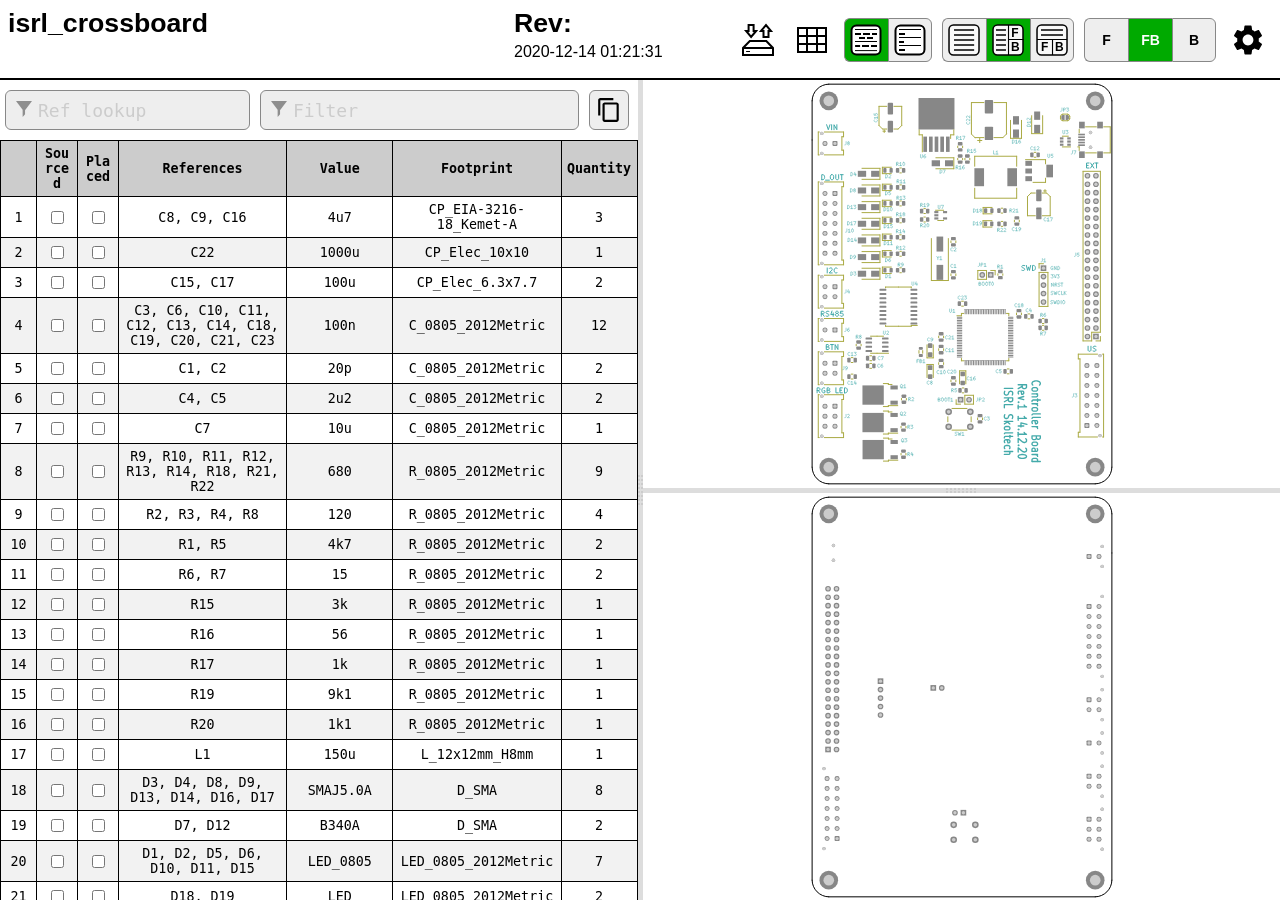
<file: projects/master/assets/ibom.html>
<!DOCTYPE html>
<html lang="en">

<head>
  <meta charset="UTF-8">
  <meta name="viewport" content="width=device-width, initial-scale=1.0">
  <title>Interactive BOM for KiCAD</title>
  <style type="text/css">
:root {
  --pcb-edge-color: black;
  --pad-color: #878787;
  --pad-color-highlight: #D04040;
  --pin1-outline-color: #ffb629;
  --pin1-outline-color-highlight: #b4ff03;
  --silkscreen-edge-color: #aa4;
  --silkscreen-polygon-color: #4aa;
  --silkscreen-text-color: #4aa;
  --fabrication-edge-color: #907651;
  --fabrication-polygon-color: #907651;
  --fabrication-text-color: #a27c24;
  --track-color: #def5f1;
  --track-color-highlight: #D04040;
  --zone-color: #def5f1;
  --zone-color-highlight: #d0404080;
}

html, body {
  margin: 0px;
  height: 100%;
  font-family: Verdana, sans-serif;
}

.dark.topmostdiv {
  --pcb-edge-color: #eee;
  --pad-color: #808080;
  --pin1-outline-color: #ffa800;
  --pin1-outline-color-highlight: #ccff00;
  --track-color: #42524f;
  --zone-color: #42524f;
  background-color: #252c30;
  color: #eee;
}

button {
  background-color: #eee;
  border: 1px solid #888;
  color: black;
  height: 44px;
  width: 44px;
  text-align: center;
  text-decoration: none;
  display: inline-block;
  font-size: 14px;
  font-weight: bolder;
}

.dark button {
  /* This will be inverted */
  background-color: #c3b7b5;
}

button.depressed {
  background-color: #0a0;
  color: white;
}

.dark button.depressed {
  /* This will be inverted */
  background-color: #b3b;
}

button:focus {
  outline: 0;
}

button#tb-btn {
  background-image: url("data:image/svg+xml,%3Csvg xmlns='http://www.w3.org/2000/svg' viewBox='0 0 8.47 8.47'%3E%3Crect transform='translate(0 -288.53)' ry='1.17' y='288.8' x='.27' height='7.94' width='7.94' fill='%23f9f9f9'/%3E%3Cg transform='translate(0 -288.53)'%3E%3Crect width='7.94' height='7.94' x='.27' y='288.8' ry='1.17' fill='none' stroke='%23000' stroke-width='.4' stroke-linejoin='round'/%3E%3Cpath d='M1.32 290.12h5.82M1.32 291.45h5.82' fill='none' stroke='%23000' stroke-width='.4'/%3E%3Cpath d='M4.37 292.5v4.23M.26 292.63H8.2' fill='none' stroke='%23000' stroke-width='.3'/%3E%3Ctext font-weight='700' font-size='3.17' font-family='sans-serif'%3E%3Ctspan x='1.35' y='295.73'%3EF%3C/tspan%3E%3Ctspan x='5.03' y='295.68'%3EB%3C/tspan%3E%3C/text%3E%3C/g%3E%3C/svg%3E%0A");
}

button#lr-btn {
  background-image: url("data:image/svg+xml,%3Csvg xmlns='http://www.w3.org/2000/svg' viewBox='0 0 8.47 8.47'%3E%3Crect transform='translate(0 -288.53)' ry='1.17' y='288.8' x='.27' height='7.94' width='7.94' fill='%23f9f9f9'/%3E%3Cg transform='translate(0 -288.53)'%3E%3Crect width='7.94' height='7.94' x='.27' y='288.8' ry='1.17' fill='none' stroke='%23000' stroke-width='.4' stroke-linejoin='round'/%3E%3Cpath d='M1.06 290.12H3.7m-2.64 1.33H3.7m-2.64 1.32H3.7m-2.64 1.3H3.7m-2.64 1.33H3.7' fill='none' stroke='%23000' stroke-width='.4'/%3E%3Cpath d='M4.37 288.8v7.94m0-4.11h3.96' fill='none' stroke='%23000' stroke-width='.3'/%3E%3Ctext font-weight='700' font-size='3.17' font-family='sans-serif'%3E%3Ctspan x='5.11' y='291.96'%3EF%3C/tspan%3E%3Ctspan x='5.03' y='295.68'%3EB%3C/tspan%3E%3C/text%3E%3C/g%3E%3C/svg%3E%0A");
}

button#bom-btn {
  background-image: url("data:image/svg+xml,%3Csvg xmlns='http://www.w3.org/2000/svg' viewBox='0 0 8.47 8.47'%3E%3Crect transform='translate(0 -288.53)' ry='1.17' y='288.8' x='.27' height='7.94' width='7.94' fill='%23f9f9f9'/%3E%3Cg transform='translate(0 -288.53)' fill='none' stroke='%23000' stroke-width='.4'%3E%3Crect width='7.94' height='7.94' x='.27' y='288.8' ry='1.17' stroke-linejoin='round'/%3E%3Cpath d='M1.59 290.12h5.29M1.59 291.45h5.33M1.59 292.75h5.33M1.59 294.09h5.33M1.59 295.41h5.33'/%3E%3C/g%3E%3C/svg%3E");
}

button#bom-grouped-btn {
  background-image: url("data:image/svg+xml,%3Csvg xmlns='http://www.w3.org/2000/svg' width='32' height='32'%3E%3Cg stroke='%23000' stroke-linejoin='round' class='layer'%3E%3Crect width='29' height='29' x='1.5' y='1.5' stroke-width='2' fill='%23fff' rx='5' ry='5'/%3E%3Cpath stroke-linecap='square' stroke-width='2' d='M6 10h4m4 0h5m4 0h3M6.1 22h3m3.9 0h5m4 0h4m-16-8h4m4 0h4'/%3E%3Cpath stroke-linecap='null' d='M5 17.5h22M5 26.6h22M5 5.5h22'/%3E%3C/g%3E%3C/svg%3E");
}

button#bom-ungrouped-btn {
  background-image: url("data:image/svg+xml,%3Csvg xmlns='http://www.w3.org/2000/svg' width='32' height='32'%3E%3Cg stroke='%23000' stroke-linejoin='round' class='layer'%3E%3Crect width='29' height='29' x='1.5' y='1.5' stroke-width='2' fill='%23fff' rx='5' ry='5'/%3E%3Cpath stroke-linecap='square' stroke-width='2' d='M6 10h4m-4 8h3m-3 8h4'/%3E%3Cpath stroke-linecap='null' d='M5 13.5h22m-22 8h22M5 5.5h22'/%3E%3C/g%3E%3C/svg%3E");
}

button#bom-netlist-btn {
  background-image: url("data:image/svg+xml,%3Csvg xmlns='http://www.w3.org/2000/svg' width='32' height='32'%3E%3Cg fill='none' stroke='%23000' class='layer'%3E%3Crect width='29' height='29' x='1.5' y='1.5' stroke-width='2' fill='%23fff' rx='5' ry='5'/%3E%3Cpath stroke-width='2' d='M6 26l6-6v-8m13.8-6.3l-6 6v8'/%3E%3Ccircle cx='11.8' cy='9.5' r='2.8' stroke-width='2'/%3E%3Ccircle cx='19.8' cy='22.8' r='2.8' stroke-width='2'/%3E%3C/g%3E%3C/svg%3E");
}

button#copy {
  background-image: url("data:image/svg+xml,%3Csvg height='48' viewBox='0 0 48 48' width='48' xmlns='http://www.w3.org/2000/svg'%3E%3Cpath d='M0 0h48v48h-48z' fill='none'/%3E%3Cpath d='M32 2h-24c-2.21 0-4 1.79-4 4v28h4v-28h24v-4zm6 8h-22c-2.21 0-4 1.79-4 4v28c0 2.21 1.79 4 4 4h22c2.21 0 4-1.79 4-4v-28c0-2.21-1.79-4-4-4zm0 32h-22v-28h22v28z'/%3E%3C/svg%3E");
  background-position: 6px 6px;
  background-repeat: no-repeat;
  background-size: 26px 26px;
  border-radius: 6px;
  height: 40px;
  width: 40px;
  margin: 10px 5px;
}

button#copy:active {
    box-shadow: inset 0px 0px 5px #6c6c6c;
}

textarea.clipboard-temp {
  position: fixed;
  top: 0;
  left: 0;
  width: 2em;
  height: 2em;
  padding: 0;
  border: None;
  outline: None;
  box-shadow: None;
  background: transparent;
}

.left-most-button {
  border-right: 0;
  border-top-left-radius: 6px;
  border-bottom-left-radius: 6px;
}

.middle-button {
  border-right: 0;
}

.right-most-button {
  border-top-right-radius: 6px;
  border-bottom-right-radius: 6px;
}

.button-container {
  font-size: 0;
  margin: 10px 10px 10px 0px;
}

.dark .button-container {
  filter: invert(1);
}

.button-container button {
  background-size: 32px 32px;
  background-position: 5px 5px;
  background-repeat: no-repeat;
}

@media print {
  .hideonprint {
    display: none;
  }
}

canvas {
  cursor: crosshair;
}

canvas:active {
  cursor: grabbing;
}

.fileinfo {
  width: 100%;
  max-width: 1000px;
  border: none;
  padding: 5px;
}

.fileinfo .title {
  font-size: 20pt;
  font-weight: bold;
}

.fileinfo td {
  overflow: hidden;
  white-space: nowrap;
  max-width: 1px;
  width: 50%;
  text-overflow: ellipsis;
}

.bom {
  border-collapse: collapse;
  font-family: Consolas, "DejaVu Sans Mono", Monaco, monospace;
  font-size: 10pt;
  table-layout: fixed;
  width: 100%;
  margin-top: 1px;
}

.bom th, .bom td {
  border: 1px solid black;
  padding: 5px;
  word-wrap: break-word;
  text-align: center;
  position: relative;
}

.dark .bom th, .dark .bom td {
  border: 1px solid #777;
}

.bom th {
  background-color: #CCCCCC;
  background-clip: padding-box;
}

.dark .bom th {
  background-color: #3b4749;
}

.bom tr.highlighted:nth-child(n) {
  background-color: #cfc;
}

.dark .bom tr.highlighted:nth-child(n) {
  background-color: #226022;
}

.bom tr:nth-child(even) {
  background-color: #f2f2f2;
}

.dark .bom tr:nth-child(even) {
  background-color: #313b40;
}

.bom tr {
  transition: background-color 0.2s;
}

.bom .numCol {
  width: 25px;
}

.bom .Description {
  width: 10%;
}

.bom .Part {
  width: 10%;
}

.bom .Value {
  width: 15%;
}

.bom .Quantity {
  width: 65px;
}

.bom th .sortmark {
  position: absolute;
  right: 1px;
  top: 1px;
  margin-top: -5px;
  border-width: 5px;
  border-style: solid;
  border-color: transparent transparent #221 transparent;
  transform-origin: 50% 85%;
  transition: opacity 0.2s, transform 0.4s;
}

.dark .bom th .sortmark {
  filter: invert(1);
}

.bom th .sortmark.none {
  opacity: 0;
}

.bom th .sortmark.desc {
  transform: rotate(180deg);
}

.bom th:hover .sortmark.none {
  opacity: 0.5;
}

.bom .bom-checkbox {
  width: 30px;
  position: relative;
  user-select: none;
  -moz-user-select: none;
}

.bom .bom-checkbox:before {
  content: "";
  position: absolute;
  border-width: 15px;
  border-style: solid;
  border-color: #51829f transparent transparent transparent;
  visibility: hidden;
  top: -15px;
}

.bom .bom-checkbox:after {
  content: "Double click to set/unset all";
  position: absolute;
  color: white;
  top: -35px;
  left: -26px;
  background: #51829f;
  padding: 5px 15px;
  border-radius: 8px;
  white-space: nowrap;
  visibility: hidden;
}

.bom .bom-checkbox:hover:before, .bom .bom-checkbox:hover:after {
  visibility: visible;
  transition: visibility 0.2s linear 1s;
}

.split {
  -webkit-box-sizing: border-box;
  -moz-box-sizing: border-box;
  box-sizing: border-box;
  overflow-y: auto;
  overflow-x: hidden;
  background-color: inherit;
}

.split.split-horizontal, .gutter.gutter-horizontal {
  height: 100%;
  float: left;
}

.gutter {
  background-color: #ddd;
  background-repeat: no-repeat;
  background-position: 50%;
  transition: background-color 0.3s;
}

.dark .gutter {
  background-color: #777;
}

.gutter.gutter-horizontal {
  background-image: url('[data-uri]');
  cursor: ew-resize;
  width: 5px;
}

.gutter.gutter-vertical {
  background-image: url('[data-uri]');
  cursor: ns-resize;
  height: 5px;
}

.searchbox {
  float: left;
  height: 40px;
  margin: 10px 5px;
  padding: 12px 32px;
  font-family: Consolas, "DejaVu Sans Mono", Monaco, monospace;
  font-size: 18px;
  box-sizing: border-box;
  border: 1px solid #888;
  border-radius: 6px;
  outline: none;
  background-color: #eee;
  transition: background-color 0.2s, border 0.2s;
  background-image: url('[data-uri]');
  background-position: 10px 10px;
  background-repeat: no-repeat;
}

.dark .searchbox {
  background-color: #111;
  color: #eee;
}

.searchbox::placeholder {
  color: #ccc;
}

.dark .searchbox::placeholder {
  color: #666;
}

.filter {
  width: calc(60% - 64px);
}

.reflookup {
  width: calc(40% - 10px);
}

input[type=text]:focus {
  background-color: white;
  border: 1px solid #333;
}

.dark input[type=text]:focus {
  background-color: #333;
  border: 1px solid #ccc;
}

mark.highlight {
  background-color: #5050ff;
  color: #fff;
  padding: 2px;
  border-radius: 6px;
}

.dark mark.highlight {
  background-color: #76a6da;
  color: #111;
}

.menubtn {
  background-color: white;
  border: none;
  background-image: url("data:image/svg+xml,%3Csvg xmlns='http://www.w3.org/2000/svg' width='36' height='36' viewBox='0 0 20 20'%3E%3Cpath fill='none' d='M0 0h20v20H0V0z'/%3E%3Cpath d='M15.95 10.78c.03-.25.05-.51.05-.78s-.02-.53-.06-.78l1.69-1.32c.15-.12.19-.34.1-.51l-1.6-2.77c-.1-.18-.31-.24-.49-.18l-1.99.8c-.42-.32-.86-.58-1.35-.78L12 2.34c-.03-.2-.2-.34-.4-.34H8.4c-.2 0-.36.14-.39.34l-.3 2.12c-.49.2-.94.47-1.35.78l-1.99-.8c-.18-.07-.39 0-.49.18l-1.6 2.77c-.1.18-.06.39.1.51l1.69 1.32c-.04.25-.07.52-.07.78s.02.53.06.78L2.37 12.1c-.15.12-.19.34-.1.51l1.6 2.77c.1.18.31.24.49.18l1.99-.8c.42.32.86.58 1.35.78l.3 2.12c.04.2.2.34.4.34h3.2c.2 0 .37-.14.39-.34l.3-2.12c.49-.2.94-.47 1.35-.78l1.99.8c.18.07.39 0 .49-.18l1.6-2.77c.1-.18.06-.39-.1-.51l-1.67-1.32zM10 13c-1.65 0-3-1.35-3-3s1.35-3 3-3 3 1.35 3 3-1.35 3-3 3z'/%3E%3C/svg%3E%0A");
  background-position: center;
  background-repeat: no-repeat;
}

.statsbtn {
  background-color: white;
  border: none;
  background-image: url("data:image/svg+xml,%3Csvg width='36' height='36' xmlns='http://www.w3.org/2000/svg'%3E%3Cpath d='M4 6h28v24H4V6zm0 8h28v8H4m9-16v24h10V5.8' fill='none' stroke='%23000' stroke-width='2'/%3E%3C/svg%3E");
  background-position: center;
  background-repeat: no-repeat;
}

.iobtn {
  background-color: white;
  border: none;
  background-image: url("data:image/svg+xml,%3Csvg xmlns='http://www.w3.org/2000/svg' width='36' height='36'%3E%3Cpath fill='none' stroke='%23000' stroke-width='2' d='M3 33v-7l6.8-7h16.5l6.7 7v7H3zM3.2 26H33M21 9l5-5.9 5 6h-2.5V15h-5V9H21zm-4.9 0l-5 6-5-6h2.5V3h5v6h2.5z'/%3E%3Cpath fill='none' stroke='%23000' d='M6.1 29.5H10'/%3E%3C/svg%3E");
  background-position: center;
  background-repeat: no-repeat;
}

.dark .statsbtn, .dark .savebtn, .dark .menubtn, .dark .iobtn {
  filter: invert(1);
}

.flexbox {
  display: flex;
  align-items: center;
  justify-content: space-between;
  width: 100%;
}

.savebtn {
  background-color: #d6d6d6;
  width: auto;
  height: 30px;
  flex-grow: 1;
  margin: 5px;
  border-radius: 4px;
}

.savebtn:active {
  background-color: #0a0;
  color: white;
}

.dark .savebtn:active {
  /* This will be inverted */
  background-color: #b3b;
}

.stats {
  border-collapse: collapse;
  font-size: 12pt;
  table-layout: fixed;
  width: 100%;
  min-width: 450px;
}

.dark .stats td {
  border: 1px solid #bbb;
}

.stats td {
  border: 1px solid black;
  padding: 5px;
  word-wrap: break-word;
  text-align: center;
  position: relative;
}

#checkbox-stats div {
  position: absolute;
  left: 0;
  top: 0;
  height: 100%;
  width: 100%;
  display: flex;
  align-items: center;
  justify-content: center;
}

#checkbox-stats .bar {
  background-color: rgba(28, 251, 0, 0.6);
}

.menu {
  position: relative;
  display: inline-block;
  margin: 10px 10px 10px 0px;
}

.menu-content {
  display: none;
  position: absolute;
  background-color: white;
  right: 0;
  min-width: 300px;
  box-shadow: 0px 8px 16px 0px rgba(0, 0, 0, 0.2);
  z-index: 100;
  padding: 8px;
}

.dark .menu-content {
  background-color: #111;
}

.menu:hover .menu-content {
  display: block;
}

.menu:hover .menubtn, .menu:hover .iobtn, .menu:hover .statsbtn {
  background-color: #eee;
}

.menu-label {
  display: inline-block;
  padding: 8px;
  border: 1px solid #ccc;
  border-top: 0;
  width: calc(100% - 18px);
}

.menu-label-top {
  border-top: 1px solid #ccc;
}

.menu-textbox {
  float: left;
  height: 24px;
  margin: 10px 5px;
  padding: 5px 5px;
  font-family: Consolas, "DejaVu Sans Mono", Monaco, monospace;
  font-size: 14px;
  box-sizing: border-box;
  border: 1px solid #888;
  border-radius: 4px;
  outline: none;
  background-color: #eee;
  transition: background-color 0.2s, border 0.2s;
  width: calc(100% - 10px);
}

.menu-textbox.invalid, .dark .menu-textbox.invalid {
  color: red;
}

.dark .menu-textbox {
  background-color: #222;
  color: #eee;
}

.topmostdiv {
  width: 100%;
  height: 100%;
  background-color: white;
  transition: background-color 0.3s;
}

#top {
  height: 78px;
  border-bottom: 2px solid black;
}

.dark #top {
  border-bottom: 2px solid #ccc;
}

#dbg {
  display: block;
}

::-webkit-scrollbar {
  width: 8px;
}

::-webkit-scrollbar-track {
  background: #aaa;
}

::-webkit-scrollbar-thumb {
  background: #666;
  border-radius: 3px;
}

::-webkit-scrollbar-thumb:hover {
  background: #555;
}

.slider {
  -webkit-appearance: none;
  width: 100%;
  margin: 3px 0;
  padding: 0;
  outline: none;
  opacity: 0.7;
  -webkit-transition: .2s;
  transition: opacity .2s;
  border-radius: 3px;
}

.slider:hover {
  opacity: 1;
}

.slider:focus {
  outline: none;
}

.slider::-webkit-slider-runnable-track {
  -webkit-appearance: none;
  width: 100%;
  height: 8px;
  background: #d3d3d3;
  border-radius: 3px;
  border: none;
}

.slider::-webkit-slider-thumb {
  -webkit-appearance: none;
  width: 15px;
  height: 15px;
  border-radius: 50%;
  background: #0a0;
  cursor: pointer;
  margin-top: -4px;
}

.dark .slider::-webkit-slider-thumb {
  background: #3d3;
}

.slider::-moz-range-thumb {
  width: 15px;
  height: 15px;
  border-radius: 50%;
  background: #0a0;
  cursor: pointer;
}

.slider::-moz-range-track {
  height: 8px;
  background: #d3d3d3;
  border-radius: 3px;
}

.dark .slider::-moz-range-thumb {
  background: #3d3;
}

.slider::-ms-track {
  width: 100%;
  height: 8px;
  border-width: 3px 0;
  background: transparent;
  border-color: transparent;
  color: transparent;
  transition: opacity .2s;
}

.slider::-ms-fill-lower {
  background: #d3d3d3;
  border: none;
  border-radius: 3px;
}

.slider::-ms-fill-upper {
  background: #d3d3d3;
  border: none;
  border-radius: 3px;
}

.slider::-ms-thumb {
  width: 15px;
  height: 15px;
  border-radius: 50%;
  background: #0a0;
  cursor: pointer;
  margin: 0;
}

.shameless-plug {
  font-size: 0.8em;
  text-align: center;
  display: block;
}

a {
  color: #0278a4;
}

.dark a {
  color: #00b9fd;
}

#frontcanvas, #backcanvas {
    touch-action: none;
}

  </style>
  <script type="text/javascript" >
///////////////////////////////////////////////
/*
  Split.js - v1.3.5
  MIT License
  https://github.com/nathancahill/Split.js
*/
!function(e,t){"object"==typeof exports&&"undefined"!=typeof module?module.exports=t():"function"==typeof define&&define.amd?define(t):e.Split=t()}(this,function(){"use strict";var e=window,t=e.document,n="addEventListener",i="removeEventListener",r="getBoundingClientRect",s=function(){return!1},o=e.attachEvent&&!e[n],a=["","-webkit-","-moz-","-o-"].filter(function(e){var n=t.createElement("div");return n.style.cssText="width:"+e+"calc(9px)",!!n.style.length}).shift()+"calc",l=function(e){return"string"==typeof e||e instanceof String?t.querySelector(e):e};return function(u,c){function z(e,t,n){var i=A(y,t,n);Object.keys(i).forEach(function(t){return e.style[t]=i[t]})}function h(e,t){var n=B(y,t);Object.keys(n).forEach(function(t){return e.style[t]=n[t]})}function f(e){var t=E[this.a],n=E[this.b],i=t.size+n.size;t.size=e/this.size*i,n.size=i-e/this.size*i,z(t.element,t.size,this.aGutterSize),z(n.element,n.size,this.bGutterSize)}function m(e){var t;this.dragging&&((t="touches"in e?e.touches[0][b]-this.start:e[b]-this.start)<=E[this.a].minSize+M+this.aGutterSize?t=E[this.a].minSize+this.aGutterSize:t>=this.size-(E[this.b].minSize+M+this.bGutterSize)&&(t=this.size-(E[this.b].minSize+this.bGutterSize)),f.call(this,t),c.onDrag&&c.onDrag())}function g(){var e=E[this.a].element,t=E[this.b].element;this.size=e[r]()[y]+t[r]()[y]+this.aGutterSize+this.bGutterSize,this.start=e[r]()[G]}function d(){var t=this,n=E[t.a].element,r=E[t.b].element;t.dragging&&c.onDragEnd&&c.onDragEnd(),t.dragging=!1,e[i]("mouseup",t.stop),e[i]("touchend",t.stop),e[i]("touchcancel",t.stop),t.parent[i]("mousemove",t.move),t.parent[i]("touchmove",t.move),delete t.stop,delete t.move,n[i]("selectstart",s),n[i]("dragstart",s),r[i]("selectstart",s),r[i]("dragstart",s),n.style.userSelect="",n.style.webkitUserSelect="",n.style.MozUserSelect="",n.style.pointerEvents="",r.style.userSelect="",r.style.webkitUserSelect="",r.style.MozUserSelect="",r.style.pointerEvents="",t.gutter.style.cursor="",t.parent.style.cursor=""}function S(t){var i=this,r=E[i.a].element,o=E[i.b].element;!i.dragging&&c.onDragStart&&c.onDragStart(),t.preventDefault(),i.dragging=!0,i.move=m.bind(i),i.stop=d.bind(i),e[n]("mouseup",i.stop),e[n]("touchend",i.stop),e[n]("touchcancel",i.stop),i.parent[n]("mousemove",i.move),i.parent[n]("touchmove",i.move),r[n]("selectstart",s),r[n]("dragstart",s),o[n]("selectstart",s),o[n]("dragstart",s),r.style.userSelect="none",r.style.webkitUserSelect="none",r.style.MozUserSelect="none",r.style.pointerEvents="none",o.style.userSelect="none",o.style.webkitUserSelect="none",o.style.MozUserSelect="none",o.style.pointerEvents="none",i.gutter.style.cursor=j,i.parent.style.cursor=j,g.call(i)}function v(e){e.forEach(function(t,n){if(n>0){var i=F[n-1],r=E[i.a],s=E[i.b];r.size=e[n-1],s.size=t,z(r.element,r.size,i.aGutterSize),z(s.element,s.size,i.bGutterSize)}})}function p(){F.forEach(function(e){e.parent.removeChild(e.gutter),E[e.a].element.style[y]="",E[e.b].element.style[y]=""})}void 0===c&&(c={});var y,b,G,E,w=l(u[0]).parentNode,D=e.getComputedStyle(w).flexDirection,U=c.sizes||u.map(function(){return 100/u.length}),k=void 0!==c.minSize?c.minSize:100,x=Array.isArray(k)?k:u.map(function(){return k}),L=void 0!==c.gutterSize?c.gutterSize:10,M=void 0!==c.snapOffset?c.snapOffset:30,O=c.direction||"horizontal",j=c.cursor||("horizontal"===O?"ew-resize":"ns-resize"),C=c.gutter||function(e,n){var i=t.createElement("div");return i.className="gutter gutter-"+n,i},A=c.elementStyle||function(e,t,n){var i={};return"string"==typeof t||t instanceof String?i[e]=t:i[e]=o?t+"%":a+"("+t+"% - "+n+"px)",i},B=c.gutterStyle||function(e,t){return n={},n[e]=t+"px",n;var n};"horizontal"===O?(y="width","clientWidth",b="clientX",G="left","paddingLeft"):"vertical"===O&&(y="height","clientHeight",b="clientY",G="top","paddingTop");var F=[];return E=u.map(function(e,t){var i,s={element:l(e),size:U[t],minSize:x[t]};if(t>0&&(i={a:t-1,b:t,dragging:!1,isFirst:1===t,isLast:t===u.length-1,direction:O,parent:w},i.aGutterSize=L,i.bGutterSize=L,i.isFirst&&(i.aGutterSize=L/2),i.isLast&&(i.bGutterSize=L/2),"row-reverse"===D||"column-reverse"===D)){var a=i.a;i.a=i.b,i.b=a}if(!o&&t>0){var c=C(t,O);h(c,L),c[n]("mousedown",S.bind(i)),c[n]("touchstart",S.bind(i)),w.insertBefore(c,s.element),i.gutter=c}0===t||t===u.length-1?z(s.element,s.size,L/2):z(s.element,s.size,L);var f=s.element[r]()[y];return f<s.minSize&&(s.minSize=f),t>0&&F.push(i),s}),o?{setSizes:v,destroy:p}:{setSizes:v,getSizes:function(){return E.map(function(e){return e.size})},collapse:function(e){if(e===F.length){var t=F[e-1];g.call(t),o||f.call(t,t.size-t.bGutterSize)}else{var n=F[e];g.call(n),o||f.call(n,n.aGutterSize)}},destroy:p}}});

///////////////////////////////////////////////

///////////////////////////////////////////////
// Copyright (c) 2013 Pieroxy <pieroxy@pieroxy.net>
// This work is free. You can redistribute it and/or modify it
// under the terms of the WTFPL, Version 2
// For more information see LICENSE.txt or http://www.wtfpl.net/
//
// For more information, the home page:
// http://pieroxy.net/blog/pages/lz-string/testing.html
//
// LZ-based compression algorithm, version 1.4.4
var LZString=function(){var o=String.fromCharCode,i={};var n={decompressFromBase64:function(o){return null==o?"":""==o?null:n._decompress(o.length,32,function(n){return function(o,n){if(!i[o]){i[o]={};for(var t=0;t<o.length;t++)i[o][o.charAt(t)]=t}return i[o][n]}("ABCDEFGHIJKLMNOPQRSTUVWXYZabcdefghijklmnopqrstuvwxyz0123456789+/=",o.charAt(n))})},_decompress:function(i,n,t){var r,e,a,s,p,u,l,f=[],c=4,d=4,h=3,v="",g=[],m={val:t(0),position:n,index:1};for(r=0;r<3;r+=1)f[r]=r;for(a=0,p=Math.pow(2,2),u=1;u!=p;)s=m.val&m.position,m.position>>=1,0==m.position&&(m.position=n,m.val=t(m.index++)),a|=(s>0?1:0)*u,u<<=1;switch(a){case 0:for(a=0,p=Math.pow(2,8),u=1;u!=p;)s=m.val&m.position,m.position>>=1,0==m.position&&(m.position=n,m.val=t(m.index++)),a|=(s>0?1:0)*u,u<<=1;l=o(a);break;case 1:for(a=0,p=Math.pow(2,16),u=1;u!=p;)s=m.val&m.position,m.position>>=1,0==m.position&&(m.position=n,m.val=t(m.index++)),a|=(s>0?1:0)*u,u<<=1;l=o(a);break;case 2:return""}for(f[3]=l,e=l,g.push(l);;){if(m.index>i)return"";for(a=0,p=Math.pow(2,h),u=1;u!=p;)s=m.val&m.position,m.position>>=1,0==m.position&&(m.position=n,m.val=t(m.index++)),a|=(s>0?1:0)*u,u<<=1;switch(l=a){case 0:for(a=0,p=Math.pow(2,8),u=1;u!=p;)s=m.val&m.position,m.position>>=1,0==m.position&&(m.position=n,m.val=t(m.index++)),a|=(s>0?1:0)*u,u<<=1;f[d++]=o(a),l=d-1,c--;break;case 1:for(a=0,p=Math.pow(2,16),u=1;u!=p;)s=m.val&m.position,m.position>>=1,0==m.position&&(m.position=n,m.val=t(m.index++)),a|=(s>0?1:0)*u,u<<=1;f[d++]=o(a),l=d-1,c--;break;case 2:return g.join("")}if(0==c&&(c=Math.pow(2,h),h++),f[l])v=f[l];else{if(l!==d)return null;v=e+e.charAt(0)}g.push(v),f[d++]=e+v.charAt(0),e=v,0==--c&&(c=Math.pow(2,h),h++)}}};return n}();"function"==typeof define&&define.amd?define(function(){return LZString}):"undefined"!=typeof module&&null!=module?module.exports=LZString:"undefined"!=typeof angular&&null!=angular&&angular.module("LZString",[]).factory("LZString",function(){return LZString});
///////////////////////////////////////////////

///////////////////////////////////////////////
/*!
 * PEP v0.4.3 | https://github.com/jquery/PEP
 * Copyright jQuery Foundation and other contributors | http://jquery.org/license
 */
!function(a,b){"object"==typeof exports&&"undefined"!=typeof module?module.exports=b():"function"==typeof define&&define.amd?define(b):a.PointerEventsPolyfill=b()}(this,function(){"use strict";function a(a,b){b=b||Object.create(null);var c=document.createEvent("Event");c.initEvent(a,b.bubbles||!1,b.cancelable||!1);
for(var d,e=2;e<m.length;e++)d=m[e],c[d]=b[d]||n[e];c.buttons=b.buttons||0;
var f=0;return f=b.pressure&&c.buttons?b.pressure:c.buttons?.5:0,c.x=c.clientX,c.y=c.clientY,c.pointerId=b.pointerId||0,c.width=b.width||0,c.height=b.height||0,c.pressure=f,c.tiltX=b.tiltX||0,c.tiltY=b.tiltY||0,c.twist=b.twist||0,c.tangentialPressure=b.tangentialPressure||0,c.pointerType=b.pointerType||"",c.hwTimestamp=b.hwTimestamp||0,c.isPrimary=b.isPrimary||!1,c}function b(){this.array=[],this.size=0}function c(a,b,c,d){this.addCallback=a.bind(d),this.removeCallback=b.bind(d),this.changedCallback=c.bind(d),A&&(this.observer=new A(this.mutationWatcher.bind(this)))}function d(a){return"body /shadow-deep/ "+e(a)}function e(a){return'[touch-action="'+a+'"]'}function f(a){return"{ -ms-touch-action: "+a+"; touch-action: "+a+"; }"}function g(){if(F){D.forEach(function(a){String(a)===a?(E+=e(a)+f(a)+"\n",G&&(E+=d(a)+f(a)+"\n")):(E+=a.selectors.map(e)+f(a.rule)+"\n",G&&(E+=a.selectors.map(d)+f(a.rule)+"\n"))});var a=document.createElement("style");a.textContent=E,document.head.appendChild(a)}}function h(){if(!window.PointerEvent){if(window.PointerEvent=a,window.navigator.msPointerEnabled){var b=window.navigator.msMaxTouchPoints;Object.defineProperty(window.navigator,"maxTouchPoints",{value:b,enumerable:!0}),u.registerSource("ms",_)}else Object.defineProperty(window.navigator,"maxTouchPoints",{value:0,enumerable:!0}),u.registerSource("mouse",N),void 0!==window.ontouchstart&&u.registerSource("touch",V);u.register(document)}}function i(a){if(!u.pointermap.has(a)){var b=new Error("InvalidPointerId");throw b.name="InvalidPointerId",b}}function j(a){for(var b=a.parentNode;b&&b!==a.ownerDocument;)b=b.parentNode;if(!b){var c=new Error("InvalidStateError");throw c.name="InvalidStateError",c}}function k(a){var b=u.pointermap.get(a);return 0!==b.buttons}function l(){window.Element&&!Element.prototype.setPointerCapture&&Object.defineProperties(Element.prototype,{setPointerCapture:{value:W},releasePointerCapture:{value:X},hasPointerCapture:{value:Y}})}
var m=["bubbles","cancelable","view","detail","screenX","screenY","clientX","clientY","ctrlKey","altKey","shiftKey","metaKey","button","relatedTarget","pageX","pageY"],n=[!1,!1,null,null,0,0,0,0,!1,!1,!1,!1,0,null,0,0],o=window.Map&&window.Map.prototype.forEach,p=o?Map:b;b.prototype={set:function(a,b){return void 0===b?this["delete"](a):(this.has(a)||this.size++,void(this.array[a]=b))},has:function(a){return void 0!==this.array[a]},"delete":function(a){this.has(a)&&(delete this.array[a],this.size--)},get:function(a){return this.array[a]},clear:function(){this.array.length=0,this.size=0},forEach:function(a,b){return this.array.forEach(function(c,d){a.call(b,c,d,this)},this)}};var q=["bubbles","cancelable","view","detail","screenX","screenY","clientX","clientY","ctrlKey","altKey","shiftKey","metaKey","button","relatedTarget","buttons","pointerId","width","height","pressure","tiltX","tiltY","pointerType","hwTimestamp","isPrimary","type","target","currentTarget","which","pageX","pageY","timeStamp"],r=[!1,!1,null,null,0,0,0,0,!1,!1,!1,!1,0,null,0,0,0,0,0,0,0,"",0,!1,"",null,null,0,0,0,0],s={pointerover:1,pointerout:1,pointerenter:1,pointerleave:1},t="undefined"!=typeof SVGElementInstance,u={pointermap:new p,eventMap:Object.create(null),captureInfo:Object.create(null),eventSources:Object.create(null),eventSourceList:[],registerSource:function(a,b){var c=b,d=c.events;d&&(d.forEach(function(a){c[a]&&(this.eventMap[a]=c[a].bind(c))},this),this.eventSources[a]=c,this.eventSourceList.push(c))},register:function(a){for(var b,c=this.eventSourceList.length,d=0;d<c&&(b=this.eventSourceList[d]);d++)
b.register.call(b,a)},unregister:function(a){for(var b,c=this.eventSourceList.length,d=0;d<c&&(b=this.eventSourceList[d]);d++)
b.unregister.call(b,a)},contains:function(a,b){try{return a.contains(b)}catch(c){return!1}},down:function(a){a.bubbles=!0,this.fireEvent("pointerdown",a)},move:function(a){a.bubbles=!0,this.fireEvent("pointermove",a)},up:function(a){a.bubbles=!0,this.fireEvent("pointerup",a)},enter:function(a){a.bubbles=!1,this.fireEvent("pointerenter",a)},leave:function(a){a.bubbles=!1,this.fireEvent("pointerleave",a)},over:function(a){a.bubbles=!0,this.fireEvent("pointerover",a)},out:function(a){a.bubbles=!0,this.fireEvent("pointerout",a)},cancel:function(a){a.bubbles=!0,this.fireEvent("pointercancel",a)},leaveOut:function(a){this.out(a),this.propagate(a,this.leave,!1)},enterOver:function(a){this.over(a),this.propagate(a,this.enter,!0)},eventHandler:function(a){if(!a._handledByPE){var b=a.type,c=this.eventMap&&this.eventMap[b];c&&c(a),a._handledByPE=!0}},listen:function(a,b){b.forEach(function(b){this.addEvent(a,b)},this)},unlisten:function(a,b){b.forEach(function(b){this.removeEvent(a,b)},this)},addEvent:function(a,b){a.addEventListener(b,this.boundHandler)},removeEvent:function(a,b){a.removeEventListener(b,this.boundHandler)},makeEvent:function(b,c){this.captureInfo[c.pointerId]&&(c.relatedTarget=null);var d=new a(b,c);return c.preventDefault&&(d.preventDefault=c.preventDefault),d._target=d._target||c.target,d},fireEvent:function(a,b){var c=this.makeEvent(a,b);return this.dispatchEvent(c)},cloneEvent:function(a){for(var b,c=Object.create(null),d=0;d<q.length;d++)b=q[d],c[b]=a[b]||r[d],!t||"target"!==b&&"relatedTarget"!==b||c[b]instanceof SVGElementInstance&&(c[b]=c[b].correspondingUseElement);return a.preventDefault&&(c.preventDefault=function(){a.preventDefault()}),c},getTarget:function(a){var b=this.captureInfo[a.pointerId];return b?a._target!==b&&a.type in s?void 0:b:a._target},propagate:function(a,b,c){for(var d=a.target,e=[];d!==document&&!d.contains(a.relatedTarget);) if(e.push(d),d=d.parentNode,!d)return;c&&e.reverse(),e.forEach(function(c){a.target=c,b.call(this,a)},this)},setCapture:function(b,c,d){this.captureInfo[b]&&this.releaseCapture(b,d),this.captureInfo[b]=c,this.implicitRelease=this.releaseCapture.bind(this,b,d),document.addEventListener("pointerup",this.implicitRelease),document.addEventListener("pointercancel",this.implicitRelease);var e=new a("gotpointercapture");e.pointerId=b,e._target=c,d||this.asyncDispatchEvent(e)},releaseCapture:function(b,c){var d=this.captureInfo[b];if(d){this.captureInfo[b]=void 0,document.removeEventListener("pointerup",this.implicitRelease),document.removeEventListener("pointercancel",this.implicitRelease);var e=new a("lostpointercapture");e.pointerId=b,e._target=d,c||this.asyncDispatchEvent(e)}},dispatchEvent:/*scope.external.dispatchEvent || */function(a){var b=this.getTarget(a);if(b)return b.dispatchEvent(a)},asyncDispatchEvent:function(a){requestAnimationFrame(this.dispatchEvent.bind(this,a))}};u.boundHandler=u.eventHandler.bind(u);var v={shadow:function(a){if(a)return a.shadowRoot||a.webkitShadowRoot},canTarget:function(a){return a&&Boolean(a.elementFromPoint)},targetingShadow:function(a){var b=this.shadow(a);if(this.canTarget(b))return b},olderShadow:function(a){var b=a.olderShadowRoot;if(!b){var c=a.querySelector("shadow");c&&(b=c.olderShadowRoot)}return b},allShadows:function(a){for(var b=[],c=this.shadow(a);c;)b.push(c),c=this.olderShadow(c);return b},searchRoot:function(a,b,c){if(a){var d,e,f=a.elementFromPoint(b,c);for(e=this.targetingShadow(f);e;){if(d=e.elementFromPoint(b,c)){var g=this.targetingShadow(d);return this.searchRoot(g,b,c)||d} e=this.olderShadow(e)} return f}},owner:function(a){
for(var b=a;b.parentNode;)b=b.parentNode;
return b.nodeType!==Node.DOCUMENT_NODE&&b.nodeType!==Node.DOCUMENT_FRAGMENT_NODE&&(b=document),b},findTarget:function(a){var b=a.clientX,c=a.clientY,d=this.owner(a.target);
return d.elementFromPoint(b,c)||(d=document),this.searchRoot(d,b,c)}},w=Array.prototype.forEach.call.bind(Array.prototype.forEach),x=Array.prototype.map.call.bind(Array.prototype.map),y=Array.prototype.slice.call.bind(Array.prototype.slice),z=Array.prototype.filter.call.bind(Array.prototype.filter),A=window.MutationObserver||window.WebKitMutationObserver,B="[touch-action]",C={subtree:!0,childList:!0,attributes:!0,attributeOldValue:!0,attributeFilter:["touch-action"]};c.prototype={watchSubtree:function(a){
//
this.observer&&v.canTarget(a)&&this.observer.observe(a,C)},enableOnSubtree:function(a){this.watchSubtree(a),a===document&&"complete"!==document.readyState?this.installOnLoad():this.installNewSubtree(a)},installNewSubtree:function(a){w(this.findElements(a),this.addElement,this)},findElements:function(a){return a.querySelectorAll?a.querySelectorAll(B):[]},removeElement:function(a){this.removeCallback(a)},addElement:function(a){this.addCallback(a)},elementChanged:function(a,b){this.changedCallback(a,b)},concatLists:function(a,b){return a.concat(y(b))},
installOnLoad:function(){document.addEventListener("readystatechange",function(){"complete"===document.readyState&&this.installNewSubtree(document)}.bind(this))},isElement:function(a){return a.nodeType===Node.ELEMENT_NODE},flattenMutationTree:function(a){
var b=x(a,this.findElements,this);
return b.push(z(a,this.isElement)),b.reduce(this.concatLists,[])},mutationWatcher:function(a){a.forEach(this.mutationHandler,this)},mutationHandler:function(a){if("childList"===a.type){var b=this.flattenMutationTree(a.addedNodes);b.forEach(this.addElement,this);var c=this.flattenMutationTree(a.removedNodes);c.forEach(this.removeElement,this)}else"attributes"===a.type&&this.elementChanged(a.target,a.oldValue)}};var D=["none","auto","pan-x","pan-y",{rule:"pan-x pan-y",selectors:["pan-x pan-y","pan-y pan-x"]}],E="",F=window.PointerEvent||window.MSPointerEvent,G=!window.ShadowDOMPolyfill&&document.head.createShadowRoot,H=u.pointermap,I=25,J=[1,4,2,8,16],K=!1;try{K=1===new MouseEvent("test",{buttons:1}).buttons}catch(L){}
var M,N={POINTER_ID:1,POINTER_TYPE:"mouse",events:["mousedown","mousemove","mouseup","mouseover","mouseout"],register:function(a){u.listen(a,this.events)},unregister:function(a){u.unlisten(a,this.events)},lastTouches:[],
isEventSimulatedFromTouch:function(a){for(var b,c=this.lastTouches,d=a.clientX,e=a.clientY,f=0,g=c.length;f<g&&(b=c[f]);f++){
var h=Math.abs(d-b.x),i=Math.abs(e-b.y);if(h<=I&&i<=I)return!0}},prepareEvent:function(a){var b=u.cloneEvent(a),c=b.preventDefault;return b.preventDefault=function(){a.preventDefault(),c()},b.pointerId=this.POINTER_ID,b.isPrimary=!0,b.pointerType=this.POINTER_TYPE,b},prepareButtonsForMove:function(a,b){var c=H.get(this.POINTER_ID);
0!==b.which&&c?a.buttons=c.buttons:a.buttons=0,b.buttons=a.buttons},mousedown:function(a){if(!this.isEventSimulatedFromTouch(a)){var b=H.get(this.POINTER_ID),c=this.prepareEvent(a);K||(c.buttons=J[c.button],b&&(c.buttons|=b.buttons),a.buttons=c.buttons),H.set(this.POINTER_ID,a),b&&0!==b.buttons?u.move(c):u.down(c)}},mousemove:function(a){if(!this.isEventSimulatedFromTouch(a)){var b=this.prepareEvent(a);K||this.prepareButtonsForMove(b,a),b.button=-1,H.set(this.POINTER_ID,a),u.move(b)}},mouseup:function(a){if(!this.isEventSimulatedFromTouch(a)){var b=H.get(this.POINTER_ID),c=this.prepareEvent(a);if(!K){var d=J[c.button];
c.buttons=b?b.buttons&~d:0,a.buttons=c.buttons}H.set(this.POINTER_ID,a),
c.buttons&=~J[c.button],0===c.buttons?u.up(c):u.move(c)}},mouseover:function(a){if(!this.isEventSimulatedFromTouch(a)){var b=this.prepareEvent(a);K||this.prepareButtonsForMove(b,a),b.button=-1,H.set(this.POINTER_ID,a),u.enterOver(b)}},mouseout:function(a){if(!this.isEventSimulatedFromTouch(a)){var b=this.prepareEvent(a);K||this.prepareButtonsForMove(b,a),b.button=-1,u.leaveOut(b)}},cancel:function(a){var b=this.prepareEvent(a);u.cancel(b),this.deactivateMouse()},deactivateMouse:function(){H["delete"](this.POINTER_ID)}},O=u.captureInfo,P=v.findTarget.bind(v),Q=v.allShadows.bind(v),R=u.pointermap,S=2500,T=200,U="touch-action",V={events:["touchstart","touchmove","touchend","touchcancel"],register:function(a){M.enableOnSubtree(a)},unregister:function(){},elementAdded:function(a){var b=a.getAttribute(U),c=this.touchActionToScrollType(b);c&&(a._scrollType=c,u.listen(a,this.events),
Q(a).forEach(function(a){a._scrollType=c,u.listen(a,this.events)},this))},elementRemoved:function(a){a._scrollType=void 0,u.unlisten(a,this.events),
Q(a).forEach(function(a){a._scrollType=void 0,u.unlisten(a,this.events)},this)},elementChanged:function(a,b){var c=a.getAttribute(U),d=this.touchActionToScrollType(c),e=this.touchActionToScrollType(b);
d&&e?(a._scrollType=d,Q(a).forEach(function(a){a._scrollType=d},this)):e?this.elementRemoved(a):d&&this.elementAdded(a)},scrollTypes:{EMITTER:"none",XSCROLLER:"pan-x",YSCROLLER:"pan-y",SCROLLER:/^(?:pan-x pan-y)|(?:pan-y pan-x)|auto$/},touchActionToScrollType:function(a){var b=a,c=this.scrollTypes;return"none"===b?"none":b===c.XSCROLLER?"X":b===c.YSCROLLER?"Y":c.SCROLLER.exec(b)?"XY":void 0},POINTER_TYPE:"touch",firstTouch:null,isPrimaryTouch:function(a){return this.firstTouch===a.identifier},setPrimaryTouch:function(a){
(0===R.size||1===R.size&&R.has(1))&&(this.firstTouch=a.identifier,this.firstXY={X:a.clientX,Y:a.clientY},this.scrolling=!1,this.cancelResetClickCount())},removePrimaryPointer:function(a){a.isPrimary&&(this.firstTouch=null,this.firstXY=null,this.resetClickCount())},clickCount:0,resetId:null,resetClickCount:function(){var a=function(){this.clickCount=0,this.resetId=null}.bind(this);this.resetId=setTimeout(a,T)},cancelResetClickCount:function(){this.resetId&&clearTimeout(this.resetId)},typeToButtons:function(a){var b=0;return"touchstart"!==a&&"touchmove"!==a||(b=1),b},touchToPointer:function(a){var b=this.currentTouchEvent,c=u.cloneEvent(a),d=c.pointerId=a.identifier+2;c.target=O[d]||P(c),c.bubbles=!0,c.cancelable=!0,c.detail=this.clickCount,c.button=0,c.buttons=this.typeToButtons(b.type),c.width=2*(a.radiusX||a.webkitRadiusX||0),c.height=2*(a.radiusY||a.webkitRadiusY||0),c.pressure=a.force||a.webkitForce||.5,c.isPrimary=this.isPrimaryTouch(a),c.pointerType=this.POINTER_TYPE,
c.altKey=b.altKey,c.ctrlKey=b.ctrlKey,c.metaKey=b.metaKey,c.shiftKey=b.shiftKey;
var e=this;return c.preventDefault=function(){e.scrolling=!1,e.firstXY=null,b.preventDefault()},c},processTouches:function(a,b){var c=a.changedTouches;this.currentTouchEvent=a;for(var d,e=0;e<c.length;e++)d=c[e],b.call(this,this.touchToPointer(d))},
shouldScroll:function(a){if(this.firstXY){var b,c=a.currentTarget._scrollType;if("none"===c)
b=!1;else if("XY"===c)
b=!0;else{var d=a.changedTouches[0],e=c,f="Y"===c?"X":"Y",g=Math.abs(d["client"+e]-this.firstXY[e]),h=Math.abs(d["client"+f]-this.firstXY[f]);
b=g>=h}return this.firstXY=null,b}},findTouch:function(a,b){for(var c,d=0,e=a.length;d<e&&(c=a[d]);d++)if(c.identifier===b)return!0},
vacuumTouches:function(a){var b=a.touches;
if(R.size>=b.length){var c=[];R.forEach(function(a,d){
if(1!==d&&!this.findTouch(b,d-2)){var e=a.out;c.push(e)}},this),c.forEach(this.cancelOut,this)}},touchstart:function(a){this.vacuumTouches(a),this.setPrimaryTouch(a.changedTouches[0]),this.dedupSynthMouse(a),this.scrolling||(this.clickCount++,this.processTouches(a,this.overDown))},overDown:function(a){R.set(a.pointerId,{target:a.target,out:a,outTarget:a.target}),u.enterOver(a),u.down(a)},touchmove:function(a){this.scrolling||(this.shouldScroll(a)?(this.scrolling=!0,this.touchcancel(a)):(a.preventDefault(),this.processTouches(a,this.moveOverOut)))},moveOverOut:function(a){var b=a,c=R.get(b.pointerId);
if(c){var d=c.out,e=c.outTarget;u.move(b),d&&e!==b.target&&(d.relatedTarget=b.target,b.relatedTarget=e,
d.target=e,b.target?(u.leaveOut(d),u.enterOver(b)):(
b.target=e,b.relatedTarget=null,this.cancelOut(b))),c.out=b,c.outTarget=b.target}},touchend:function(a){this.dedupSynthMouse(a),this.processTouches(a,this.upOut)},upOut:function(a){this.scrolling||(u.up(a),u.leaveOut(a)),this.cleanUpPointer(a)},touchcancel:function(a){this.processTouches(a,this.cancelOut)},cancelOut:function(a){u.cancel(a),u.leaveOut(a),this.cleanUpPointer(a)},cleanUpPointer:function(a){R["delete"](a.pointerId),this.removePrimaryPointer(a)},
dedupSynthMouse:function(a){var b=N.lastTouches,c=a.changedTouches[0];
if(this.isPrimaryTouch(c)){
var d={x:c.clientX,y:c.clientY};b.push(d);var e=function(a,b){var c=a.indexOf(b);c>-1&&a.splice(c,1)}.bind(null,b,d);setTimeout(e,S)}}};M=new c(V.elementAdded,V.elementRemoved,V.elementChanged,V);var W,X,Y,Z=u.pointermap,$=window.MSPointerEvent&&"number"==typeof window.MSPointerEvent.MSPOINTER_TYPE_MOUSE,_={events:["MSPointerDown","MSPointerMove","MSPointerUp","MSPointerOut","MSPointerOver","MSPointerCancel","MSGotPointerCapture","MSLostPointerCapture"],register:function(a){u.listen(a,this.events)},unregister:function(a){u.unlisten(a,this.events)},POINTER_TYPES:["","unavailable","touch","pen","mouse"],prepareEvent:function(a){var b=a;return $&&(b=u.cloneEvent(a),b.pointerType=this.POINTER_TYPES[a.pointerType]),b},cleanup:function(a){Z["delete"](a)},MSPointerDown:function(a){Z.set(a.pointerId,a);var b=this.prepareEvent(a);u.down(b)},MSPointerMove:function(a){var b=this.prepareEvent(a);u.move(b)},MSPointerUp:function(a){var b=this.prepareEvent(a);u.up(b),this.cleanup(a.pointerId)},MSPointerOut:function(a){var b=this.prepareEvent(a);u.leaveOut(b)},MSPointerOver:function(a){var b=this.prepareEvent(a);u.enterOver(b)},MSPointerCancel:function(a){var b=this.prepareEvent(a);u.cancel(b),this.cleanup(a.pointerId)},MSLostPointerCapture:function(a){var b=u.makeEvent("lostpointercapture",a);u.dispatchEvent(b)},MSGotPointerCapture:function(a){var b=u.makeEvent("gotpointercapture",a);u.dispatchEvent(b)}},aa=window.navigator;aa.msPointerEnabled?(W=function(a){i(a),j(this),k(a)&&(u.setCapture(a,this,!0),this.msSetPointerCapture(a))},X=function(a){i(a),u.releaseCapture(a,!0),this.msReleasePointerCapture(a)}):(W=function(a){i(a),j(this),k(a)&&u.setCapture(a,this)},X=function(a){i(a),u.releaseCapture(a)}),Y=function(a){return!!u.captureInfo[a]},g(),h(),l();var ba={dispatcher:u,Installer:c,PointerEvent:a,PointerMap:p,targetFinding:v};return ba});

///////////////////////////////////////////////

///////////////////////////////////////////////
var config = {"show_fabrication": false, "redraw_on_drag": true, "highlight_pin1": false, "extra_fields": [], "dark_mode": false, "bom_view": "left-right", "board_rotation": 0, "checkboxes": "Sourced,Placed", "show_silkscreen": true, "show_pads": true, "layer_view": "FB"}
///////////////////////////////////////////////

///////////////////////////////////////////////
var pcbdata = JSON.parse(LZString.decompressFromBase64("[base64]/PHGXk+UKm22o1K+wqx2qZ3qjkuhAAtK06iBbl1AiFHtllqg1gUNhpKCVSuUEuwAQp1kUiW8SQdUd47rAwFAALaJaQiZ6RYbE970PqgbEA+hUpDqWx6WTkelfEVijSg3akhmdPzMtkckBciJDYh83YCrFLCmi/[base64]/[base64]/iI45ZSFOXhXx+XReOVF6D5V7IZQIj0BkAEAEoNaFuUtVFwmDbezDqBpkmDYp4o6SeC2qTNcULRl6imQ+C2eauFELcV4qlbt6QvspICDS5FobbBL7Jd177kD+DkiMNwWjc1kUFceV0ZeQO0rZ55BWStx3kKdK0WeK+xVbiQ4ANZUVdI1NTx42/[base64]/uzvnn0ATve/O99rvFzjsxdxlsx9yeucE7MQMV3TsxgxXi30Azt+yDj/UUW3BP0E9sTCeIBD4H13hrE+/M/ptxhvQV+bcm70Dsl7FgKcAAq3FVwADFyBEFmAANQAOLoMlv7AAitgycG4ChgXIJBcgYdpyTlINYGOwkACqOM8gbzFiADh/sAByesiDqEXLnAA6oNACKcADy85xwbj0BI6c+FrCQUUPQJhk5FBzHYYVDhx10i8NQPbdOAANBO1hxwp0XAAanQTI+Rii9DTnUCQSg4EtCUG0bo2Y+i/ocIypxExKsWCLm4inb+OsVwkE8iAOR6CESwXUCuac6COCtknJgVgGVAkEx1qE+2HCU6T39uOdcygU4VKcUk5QqS6aBM8uGIp29uLKGsNfCOBCU7mIPLnDOAF0GyOSfQVJ7EMlZJyZ5QJdMnytPCbXegojFwcIzgALQRINWcs5/Yo3QYk5J4zoocKoiRBZIA9BIG4hHAAXuhCQHgHA8AXvnCO44qAIhTrnaKABNHGidDYsC3P7FOswEQHN7goGRKjJwlIjthJhEc2FdmEinCR3DXyoJAGU9pshFxEOWbIFOgjZA/O3pAqmp8/rYMnj/[base64]/OsiOHoLhY4xD36UN/tY8O9jJ6y34J4wRvjN6/oZ0WtYLFyr7botoyATV3KIC8v5Y1ScwrRW8bnRanG1gla6ZELOcx6DZwuvnLIwR7KclapM3y4OnEDVWdUzZ29BNrCRuXSqkpk8KPbtYJgACMX4uYARLF/25hWStl5VADiCd6AsQrRHdsAlblvvEOpk8GcqKio3vSSeMh6SwERpgLwPg7QrF6mkOo381AbCoPST1KwBxDhHOhICS4VxriUduXcfEDxtQXfJJucUFJ0x01G+2v5fbjcwmAUCEFFp/XHPdZgDK/KoR23VICWEcJ4QIm1MmM1NJnKKaTAoTE6qUtlm1Ty4l5J01kppNlSlNIAtDQpDKehy56TUqt6UJlNIwz0K/[base64]/dfXJ0Hum6h8eDSZmL+2nMo+8yFwLJ74pw98Ilmnln1LsbrYc5t1W+e5dB5HhaZPRtHbq2lhXq2TdlC20cywWQdeWB24DzHmm7sOm859vzwOdEQ5Iujqiwqcc7xi+Tmg9OWcyBz3zoXJepdy6V1cjXOuDdc5N3mH/dug9V491DW3OmQ9D9UTGaE+i088HL4XkXGBK9D8ZVb1GreAcIH723j/+3GeMC58l8rkZ+98j8ucz8CC78+ObcP8pIX8ACkWdOoCu84CR8PeDuZ8cC0BSCSqpeaCmCOCeChCJCZClC1Cv4dCDC2irCASJ4XCL4+BUWxSQiIiYiki0iqcziSiKiaiGiJAWi4cOiJAeik+gSRiNedGi4li0ONi9ikmaCPBri7ini3ivioh/i4hDBwSOeK64SkS0S4K7i8ShyKSaSkyHKeSDBBSXuBB/CpS5SlS1SksZhDSJyzSJeLBbSHSXSPSfS4igyIgwyoy4y6SmSHKMyDBcyH+3hiy6kKyaymy2yuy+ybhCIBMgSZyyBQKly1ydyDyTyFWrykcHylAXytGf0/yakFyIKYKEKKcUKps6KzC8KiK4cyK9BCSGKL4G2cROK/[base64]/GGmC6VufCa6G6EJyGTGqG/6cJFAJJoG4GlxVJVW96sRexU8z6r676m6kJMmBJsJRJ7JOGnJKJFJhGlWIAGcsGtJ+hqBBm9GTJ+JMJAGo62GSm6gKm8pamcqJGFy5GlG1GGpuJUJLJcmR6HGOG3GZJ+GxpGxVWgmdh/RImYmEmopWp0JrJRJjpSmzpXJqJPJSpWmfRAp3RBmixfmZm7E5xwWbpaJGmdmXhsZzmrm7mnm3mnKxx/[base64]/AsAcD7mHlgUnnnmXmYA3l3ntAPldAlIvl4BvkfmwBflxIiC/n/m/hiiUB6AgX0jgWQXQUIUipwWNjICIWoXIW7moXoUrDMVYUXliC4W3nDD3ngSPmDREKTxIAIbtCkUBDvmflRA/l/m5DCrmhpDfxkCgUsVQUwUcWPDwXcUipIU/D8X+CCVIQiDHmlbYViV4WSUEXSVdCTzoJebuDKWqUUXqXUWaUhjaXAgMX6XMUQVGXsXWCcVphpAWW8VWX6gohoX8QYUOX9lOXXkSXEBSUyWxrQ4kVkVqW8gaX/[base64]/kSxKDhhjAtXfzuIqiGV1XxVEBPV6j5CWVtXvW2UfjdU/W9W7V5UeXA3oLS7g1+WUXQ0XVBWoD9SiHabMBuTTVgWzXsWY2NVLUvU7lrU2UbWE3fWZW/XiX/X7XuV+D6YebDU01RB00gCXUrCyQEQs3Y5aARb3VRXmXc0LVmUY242pD41C3CXE07US2A3dHjj+xbhy1nW8iK3K2oDIjAhSgFja3o35BY1c1G0oWC2fWbWYXm1/WuUA1S0sCCIxrHXU0O1Q0tVK0M0oCq0+wbBs07Qc0PVc0+261+3WUfXpXbWh39Xh2PnqAELqAAA6n2SlxV/ljtCdztydNIwI18HtNVWdutOdhtrVxtfNBNZtotJNltEdIARCgiBmsdkNpATtSdqtOl1ccSntxlet652NCVr1eN/dptRNQ9FtYdktj5+m9t09VF9N/57tC9WgGdaNj1PNz1Cd/NJtgdwtwde9xde1VtBC843ltdEN9d+o41wVYoq47Nt90V3d2ledmw8w29L9g9p5YtfVn9o9445W6aPAfAEgSAk87YkgEA1dg0YAAAbiQLIGkFoHRKIUQNXfOCnINP7EgCnIjImvtQEAQD5XXWNf6HsDDTIGzTpc8UvR3TrZsCZfrU1Tjb3QIM/YXSHeLQfVbSdhlCdVwwrQnRIGAFeQhXwysPAgWJ1BaESHoEriI17WQFmCaHo7YPMLavmJQMglGB1ozaKJQIujNLYA46dKqEyMmJ6ABAbTPcoJY8GC43EnrDNKKNYOpE4zIL3OE3PvmNtH3D4zWH4/WIE2Q8E8aKEygA/KISYxLHY7UA47EysIvZoIk9sOoCRDfu4NWG6JqP46mH2EEyEzkHo1oLJFsJ7h42QKU8WNGIzSjXMIaOtGQDU0U1WGqEmE0xk01W0zkx04zV0+JIDF/[base64]/U2S7WCmN6Oc3RJc/w5C1y5rTy3iwCy8+KyS3C2kxS4Kz89S2vb7dI/nQPbvYg8PYo6g1Xn/fLQ3cYFozo+fTIOpAWP1NsUSB/MvdnSi+azhCRFsKUNsYoPIC/KBWy9DiKnMGXG62Q/ggPry/C185SwrdkzS7kz6+JHTT7ARIqJi2U6gDG3kC1TsSKgoPK402G0q0i8Kw6yrYoC/HoOswG9XN4966QL3C9DUMKmxOs9m58wK4tfm5G0KLS8naKJDG4/czUMW5DMm8nfhAnLW9pgWCFI2yGwq7m621SwW1G8s12yQD20U+W4O4M848nbYIqOu948c/y803m/O+20GEu+7SW2W/2wRBu1K8nVWtKHu02+S7O5kwux29G9W0PNsfW5O57kOxkIId+zUIxRLPux8y+y22+6e/88Oyu6Wz+xO6Kv+5u+ayOwhyByKo49Ozm1B0KzB523oOh2O6B9h3ez67u5h2B8+4e/M8q++2e1c4BzW9saR5W0M/e2QI+1R2R6k7h0e3OxG93VI5vX3SlZqyLdq/vSXYfV0GtifQAzPRoya9xbo3S2XLWx6yu6DHa13YW4zaQHMLJES91ju+kF6xx8spocZ4y2oFs2QHrKBQe6c+G47QR7k/o9KDZ7EJpyFGQ+Z0O1Z0Z2M6Z/59DjRy58e0J/p+y8Kl57sL5zSI54F3FwnAl3Z2Z+Fzh82wJ9B8J3zatciB1fA1q1lQozJ0o1nqo//bTcp9o6p2aysPmNKF/soESN/Ck+A3p4u1c57szZ0i1dtGQ/ZtXKUBZ1u8zNoKuIN+4iRJQKN7EE5xB7R4iyeyK01/hEPJQM2AwDNO4hFqrqhxt4IVQDt+MDNMKtfKS6G3h/R+50u5DAWKDGu+KJZh0oaEO6DB4vgjNIoOQMghLG1zEC6Mt5F4J25+t6gH1yRNKL06976/Zkm0d1D2aOpCFzUyuwD/As6BF4q+D1Dfd71/hDD1e6A9poj4y0O5N6T29xT7ENdzO7d225DygI96Wx0n22T+90j3e3giBR/IjRdwjx99l5B7l/hyz194IBs391j0D7oCqGy1Lz9x7ARFhrj6+xLzF7NGQGjyZxj/97U/L/oFT6jwL7Z6r/MAz/x3R8z9r2byFx0mr6yxx9T3D071bxr0z2tzF8r61zY+r8j6z6whLLsC1R74H+0KD3j3l/fevSlatbI19W/VJx/WTX4DeAp7V8a/V2kGpygBm4DGd7QC1W42rajZzd1x+0u+O3D7GLBG40O7X1/vN3EuGMX9QF7+L3dyz/G0jZSA3+NzIM33Z7om10t3y2D7Hz18P6wolPhDU9t2ME33P91mP436Lyt65wT/lwn29XA3I+/eVyg4+WeFn+ozn6a4nbDYoMLHPvIIxfXAjaULpxjb36v/IDcxoEPysH33Z8T/Ug74Mw+OOXW3j7xn6/9hUdfURKIW/4r8Eqn/WAYdyj6T8Y+WvCAagBH7dYABmgZfkHywGIC8gyAkAWLzAHRcJGvNPfm1SK7rUSuknMrsg3T4sA24KjKeop2G6X8Gu1/c1vkF7gzRWEWzV/[base64]/9ah+QsoSQK35RdHBFA56lQLE7FdD+ngxgQNS6DVFOGNXC/gENz72wm6oqUQm11Zq39I+mdURsIOyFw1BA8QbyEoBd5JDXGWGQeLYDwR08Yg9g1buQOqG/9FAGQdYYxQKBbDh+Owq4ZsOOHb9fmZwzARcN2FIBAEK7EKLsCb7vCHhNwp4e0J35ODc66rAWm4KDoeCGBpNQYX4GVLn8jW4wq/k3Sd7S9lQdna+gZUr5v8YuTvQGO8Hv72dkuQfcMIISJFEgSR5QxnpUPAGvDVg+w+PBiOwGWsf+uIRkYSLs6Uisu1Im3icI6H0jLQSUTkSyPUhsiGRK7JkWMCJH4QxRQI/Hi8MY65BvEUokkHZ1ICFMh2Qo1Uc6H/6sj5R0/QURyOZF0VNRQfbUSKNNHEDDBmvYwdkPxE6jgeiUIkJDCAEND2Rkoy0YBTNG8jQB/IkEdkLJFWskA1AFdgULwF3sHRIo0Ma6N+EZDbRVQpUTGFlFujXm3WbkeKPSBkN4g8gDMQaOUFJjTEKY6MS6PDEv9SRxYk0cSJ5GtClBdo+kVmLMExiyxsQIdjrCe4liwxbo/MfWPx4icn6B/dwUXS8FwiWAGcSWH4LGEgBNGEw/Pi3l9bRj622IzuriPtHGjpRiUUUFSKeYxgbWc+BxgUwn4VCHBAYo0Z6OZHbd9R5o9cWqJDFbiaxNo73qcMLGrAVR0YrpoAi1E3jdRIYj8UeJpEnjFRsHC0ReI1HEC2WIEjcb+KvG+jSB/[base64]/Rm0hjiDO6GuCJOkMnKdDKIrHR4ZcdJTkjLKn/l/uBEWaKzUYrUB7wLk6Ib7xsbm8LeYgldmIO0lK9xppfP7s7OImUTAJtMztuEOvh7THZD8ZyUrztmByPZz/VsfJJ9niy/ZpgkqKbJDkcd/[base64]/PuJAc5dYhuCcCvjjIanZDHZdER6TQBmiyjPZlPIPklBhafzQF5c6mdHLbmxzcm788SJ/K0CdwrIDcgBXrF2DjN0F28zofHyvlGTX60IrWbqxhmsCip/gl+bOOCGNzsxGwSBS/E644jcZL4/[base64]/[base64]/yL8AsGmP0bqQ+pUQ+1tkPyb1IIswHILn9I466rvIsPeIFasVk/L7loigFjcwlASxa2RSh+OKNtWFgzZnwjOU6uzmGi+xoMnobQPsVkLQVMlM3HrKsl1dtV/DKJlKG2K3UG+PPa2SavpFmrHOYyWINsXvGxSt2tq6uIDHiBw09YIPaVYSp6X8Mbmeax0dQDTVq0GW9PIdqWrxgBqmpZcNtZNNqVyqAVEIjWaQpBUn8ug10Kmi4qhWvy6FFU7yF6tl59q4F2MpYX/PpEVSLVSUB1aQGe7wCFAXyr1buqxl5KY5rq1nkSC3XdqLZWtfAUIG/hYYSOHiW9fSplUqy0paswFRDNHXSdx1fgBaE3HjXFTE17i8qUSAXWOS4kL8JFe/y46HrC1YY+6ZetD7dru25yXlaGpRX3r4NNQNJUhv57bqW1nUYNVXNSmUDbFvQocbfOVVW0jciIxGciNA3GzLM/UdNspJYW/zkVfsy7m409XRTOIQCuIJ9ygGuju1lI3aZmruV8rz1X3NyBaqPWCFvIdUoPl900D2rB41bJTYjQHUfqKNkaqjUfzvm0b9WQG6hdCqNlxNWEbkPprBA41rquNg08DTrBAUncem5S+zAmw2bXCHGnqw5YkvdZEcXNQ8NzYFwC1eb+mgCS/BhoLGDqBxdigzf0Jo2j0FohUyFQxq1VMbLNK7dWnjDID9QReq61yb3yc1f5Hu03QGCsseZssPN9cUrcWzk1RbX1ta/[base64]/[base64]/rjdEK0YTOtoUozUAsm8MHkMYot4YNvveXcBwqnCwwWyciPWrrL2iI/NVzQPULpqA1SX4BW93VXu7XN7je/av3WRq6F6aA6Uasdd4IWhTq0tv2jLf9uY2GoqpeQ/ybzs43Y7Hdje3LSkhV2e66hq+nvQNIe4l7a24Qj+BXr7nt7CZtgA/U9r70vbRtBu8bUboVz0bx9s2i3Vh2hys0bmiK41fbs+m77WalDDfrz2P0/6yGf+09bLsX1yaFdU1Gti7Mr3i7I9kBrbl7Mx2gGad4a9WUCp/Vp9RxV0GGKZtcWzrs9qwSefXAvHeIWh/ithcBMpFw9W+JEUtqY0jFUGW+m3OiEUzpUgG49himqVhl2BMHhudB8pcLGd48H5+ghFg7Dt0Dn7CFl+/XcnqH1YHE89+zVY/[base64]/Die17aVxT3D64Z02h/ZEbsmMV4Eqc3QFyuqPzdtJ5B/nWdv6Y5HxVGcrvToYyWbkdFxh2gJpz0oPwpjvurXcgeyFFKtm4x3SoZ2x7ET5lsx1Iz53FW7GVjtASQ7rpG0yHmjchvKV3l1ntGlDnR42fsL4FpBBDOsIAT/Ps2L6BefWSeVsHLVi6/j7x78t5BKO0Bq1sel1ZL0oYfx/jHiQE/Qfd1wmusGgME9DnmNlALjCevXYEev2M7HF/6x+dOoiNZ6m64Q/7jmIqotw7dehr/YIWbVpA1gbkIeMiaV7CoQTdEZHT7F81b7Cj9e1E31mLYOMgTKmoU8yZ5MhRGt7BmEygc/XDr0DSq2/ddEUMlTyT5UmxgSA0BAc1JdJig9xvRY5idTrosU//qNPiqUarGrE7bt8Ona/Z00hxpaa7FmmUTEQ401acxN46cT/yvEwPoS3BHh96en7U8Y1M6rhUhvV/QWE6RDG+dDmx5cWxRys1PGop9kzasTNp1u2vJmU3af92PKbm6tKanEFdNsszVhZrM9KYG1IGODYahU0npuO/[base64]/GJ626tFjFki5j1ouPn/z2vBfkxfbEI19zxF8VSxa4t/nMNnbSbsJeZMjMidRM7jnRFkuTmoe7FvrNsAYrQGJuqlmS+izEvOqeL/Zvi5p3LAaX9jrvbS3RHUuCa9LIavw89saNX7ELmBu42GmDOtm0LFmjs5hd6N0B++4G+BH2YYsGNEusAgQxRbx00A/LoV5S/QuksP8PE/3IS0xeJHzJ+TjKpdn12Zi+c+FAhiy6xASvfLbL9pvORZZIhysVNAs8VUrslaymDLQVuK2VdLaVa9zi5hq9VcKukbt9RPOJPxclBg6zLWl4K1Vae7NXbT1Z+i7Wf72QiCTgZrA9PhbNs6/tnlgFu6xAtMmltXU1vfhZZ4XxJVGMxkx2pHb9Z3EZFtYzWcmVdN+s1bInbtdBj7XTrtViSx50uuz6DrQfIeOi3us2XOrApuJi9ZqA3MidH1pM03oiExXbrGwZIaLvev/Wob31go+ld6VHXtihnG68jYBtg20r9R+y36emtOWRxLl+VCSbH2hn2zLtC4aKhthq0fLkJwKy+Pfm9wsWIwQ/TIEdntTGlghzwzFdaASwmW50wGEOx5tvG9YN7DOrmdwmwc2bgCRpSLa5sQLOTwt64QLaxt1rOsJhRW6LcFvq2+b4usW+NbqvSbN2/NGgfTYVs63NAGdI4FUCiBf5GOfp45hiG7pBMjbVx2EEuwZsa3q4ltyoCcF5C23sQ/NJEDcAg6O2/lzt20PzTmALBJbuiaWwMr0Ga3IQ1tv238EaCrVrgL1B2z0ExDx6CeLtpKhnZRAx2Xpo1rrG111v0grbvt/UP7YuCFdg7ZLUO7ndp1gzrj2U24yqqVI3EFrZupa3NqiZQtkajuvxXGeK2iEEpY3Ya9yab4u7rLXK5lQkcesFjJlVmtE2Venv4DZ7VF7+Du30Uq2WtejC4VQCnt72ZjHY8VRGeQTHnoTBt0YzxIvuY81rgXNIWvcvtP39756opffd0q72RzKzeoSfd/[base64]/0AxO5RH9lnuhJ/EVSsJEEt8cyKycFOzrE14Cbk8hN5DjGmRkMBU6gmlPOZXD2p34+Ym3ivpkMcUfE5KdNPajb689bRPz2IavxPTkp4xX6cxXpJIoxJ/xOzGhOknnT2+52wWfMi+n6G9SR2Mqc3M1nN9lJzGGUkTO5nFY/Z209me7Ol7vY+B7Y7xtIOCbKDnA48bbOZaQwA9uxqKBrHbW8R9TjJ/te3FstxnhMIJ4U4BfTOAnUlhA2NymdkS2nhnI57A5Oe4hWnt42F0asjGAuygM0Ii3C8W4xXinMLrps0/RdpORRWL8HXc7zNXNBnpLlCQM4xc/jigFE5J8ve6eIvMX7iC5zi+hfRPnp7L9Z2i7kAhPzBkzpidy9Ze8vbn4TxGwCA0klPkXyzswXzzCccvirS7LZ1BK/m3PQXSrgJ+q5Rf6POXuTRsVi1leZjDXgrvVyM+a2nsHnaB79cqaJNjiLJJNj5+hc6ya0GH9MZqek8eb/PAxfnHYotr3E7aOOiAiWFo6uVLb+oVZkV2a+1eUg1NM0CN4LYEm5j478b0ttzdFDhhFtFsmU2ywPGFuXNxF/N0AcW0nWS3HHMt4ObJ6UXJNmrulxSFv6QxfulrQN+YZdpZvY3GhjHupB7fzPQ3vWE6N254NtiYBMbjmxcJtO0AW5rbiW52wbeLa0lkbrdmX2vjrvgro7pXeO6HcLuaAvbgCge/DfkjE3xzuyxfoctt3gVSFwm20dJOuOyb4uJXa3W/J02aJKgQ1NZc3HfTp3uiPPXeMA+QuQ3qxf99BIxykjf3oqKD2W6veovk3VzUMUvwA/ShBbC/CexocQ/c3J5x9zQxzPZUQKCPXWPD+B4bFwecPzhoj4uhI93s0PhHyBfR70fiWUPrN7Dwh4LebvOP4uqD+ENPu0uV35r6jwh/26Buidpy+D40sE9AOirbbmMGJ9k9qC/74uLjyp5mHWPUDX6wfY+5QcPGX3pNz57iCiZnGGn2OW/suJ+NQvpXATi1iC6jfiuHPJr9j1q/pe4u0xpbbJ2hM890S5JNTjZ7kxJeCvvP1TuJ354MixP5XRK1J8KMqeyjyXr4yl8yLC+vSYvqt0iZJ8yeJfmXKXqCbteFfXv3PuQSL15DQ16mcnArvJ6I6ZfzPxXbdIiW7qq92fBXjXoHQucC+iudXmkgLw3ItcyQ+vGXg+0WKucJOKvzD5MWN5/Euf7X2uhsWc/K8SSBrir6bwE/a96nhvjrho7jZHWuuPt8I4my4+M/euXaZL7U5Zms+rb/5njWCOqP86ZjKQ/UAkIBR3vc3bvL3jZeKLL7iQXvM9OV8u8kedZhVn34pYLY+9LLF0c3085LZB99Z9u1qrd3D+uVQ/3viJgkPUiw7ffkfilrH2j9+9qWYp33iHzpYljQ/uHonzRCDcstE/wf6PwnwxXJ9dPRP+3OiPd7e+webmYYV7wD6TclelPrPjH+w8e+C/2fvP4r4p9MQwDOIQv2n5z5FRs/mTwv7T3WaaPt39PVtDOJQs9ceW5xZny0VmJb2xmF9tn7L+OezGVenP5I830+E2+A+InWXy0Zj7LWTfHfJop3rb7Y/AOOPLT/L7eNx8u+VvkT6rxZ4D8JDOHEvkT0uxC81eh7xM138l/i9QSw/dvvn5L4lGtfY/Op+P0H4pdJ//f2fjry1a68++3fyfqhuPwRdm/dKzKov2NbT9R+rmYL7+CToGdleW/EQpn0F+1c2vY/HvwlxXP6+LfZznviP8h/5+jeeJJoiv8AYNdrfBXI/gf9MeE9A/TEw/mf9a/n9Z/W/Kvqa3t8N1uuoyqF83Sof2HzBFHMg16cG7xmUM8EijmlYj6yM3UB3tH3VT5pivefpQL/0o15EdPSzb/3/iYZeQD/l36iun/nf7aOSuo/5kyE7FQ5QBoAaX7LsGQHAF4+QfBazIBMkDYyue3vhP7J0AAYo7wBAHPgHx2PrOCYf+xAVcqkBNYt6y/OCgJgEEQ2AQp696Uhne6IO6vsg5W0tKGg692GDhzrdGnbi8qiExAtf7XSuvIAHA6oYuySe4xaqPLXCGQCFyhipbFhhCeW3pLzia7MJIGQw0gZ9zqBkingjwI8nj9ZXSTrrp4BmDji5aIIx/n3Z0KXwlfYaat2vPo2eGxgvzSgLVEUpuM7wLx56Mk8tQBuBl5p4G0OLgbIpWcFAIFxBBfgc+oBBlHi+J0OkVvYGhB71uEHxBSHqa73OO3q7Z2OM1uYGd2sCFYG8BNgafqbWVyk1IqA5nkJo+OBFrsxxIoqOmz4QDFCzblMQgPHi1BMUnrYN+q/lg7VBsinDTKBNLvMoL8NQS2r1B4Nk0HGKPQXsbwuiQV0FBSvQdprRBJgYqYuuB/gd7MCJmu866+dCnMDRm2hou72B7PFtaj29vFBqDwnJmp6CG83CcH0OMVjrxw8HmgdCHy1Rl/h3BhgQjaxeTXDhBf4+jAFaHyHwdFL3BJfmkE42GQU87sBLzlbTn4eQcoZN0u1hbaRMc5gcEm+pqlAFYstgMLA3WyIUYySC4NgS4ohcSJYINyGwupA62dgtEGwcU1LzY9S+IaWY4hlIfDZ1GsqukHwWmQfjZGao9P/[base64]/BK/[base64]/jfqH+bcM44hmXrpg6TcV4UFJDwa1itqQ6G5seHpskoFsBU8G4ZBoo4Z4TgEXhe4ckK6hmaloqIREEXBGhhDvgODQRGNshHgKNYYhEWC8obv4BGI4faETa44YBrrBJ/qiIF6XimMBf4sDGWEVBi8j6G6qiYbn4Dg7YexFrWdIaM6sRzYXQ6phWiu2FCRLwfSEjeA4GxGcmvEabyCR50uJH8R8pnv5KmywSEa1wk4SZ6rAdEdZZPBjweWF5ylYacFthHiE8HGRO4RlY+hZelGGmRjTp2HWhjfmvJGRVwT8HNh1kSRGsBZEVmFghbIWEbfhGwQQZ/[base64]/kY1HlUvDm8ZFmeFocFvRzYUo6yRDwV9Hox/ob9HsKbEcDEiRWMcDG4xQoWxHBhnEcmG/+9kSDHvqYMcOEQxGBj5GOh2vsd4/h+fFJargeQtirImgoUuGrR4QmIK9R64QwFGhAscYhDRa8nuHAUg0ZNEjRuMJ4zixc0blELRqhLNEBhUsarHQWqQTaFVRpgfY4d24IdwFmanIVOaWsM4Ut7zA3xl6FdRq0VNSI6NYfFGSgfEQ64AWtsVoZ3htsU7HXB8Ue7EZRbsaZEeRu0UsH7RIRidgwx7lnDGta/TBsAmMZDH84oxgSn9zSgPqFF6wQQsRUp6qnxnRLTSesLQ5Jxz3DHGn6asfMoaiYgtXB0SRcVrHnhzAZcbgxb4YSYHRJ2EbF4GLoZgLyyAcosohiv9uFHWxKKtsAKAVFpeKdwnuDdRsG1Wv3HmxZfOGDwIV5hLG/8Z/vyGJQaCsHKjxg/tVoLx3ilPEOMPqIHHAh9cbNYuWJ2F+ERxJ0VMJ1BivvID7C3jLzGDSm3FP6T2ootfDVwOwU3x3xM+t1i8O1AB0jzmMVh5okQVSlpxEcMRi/Gb2w3AAn5WTIt/FsGuMRmGOWo4RREZ81sKbrGxrcXkzYetqF8G9mLETFxt0PqtFJEcnSKvG6Aa4Xkzcxbgd+QMUO8XPEAsBegXI1AxjL2pEJdACQkbCnEOQnxGKOLPFKxz4XTGvhe0Q3Ghx50D3YoJb7hsLyAzyj6zP+PcZ1FkhC/DTa0AgyqNzlxh1nEjyJwCtjgF6Gilwk0x56oSGpKN7PNwJwHakRahKmibBDaJMCbrGLBNUUzFycX2sgktxBYXUFGh8VtXDARSRsBIF6BgerRfKZylqL4QD8IYlEiBbgsIkxiEl4nmJL3nszlKWwYEnlxeoiyy7xdcfwkHxndrDjCJjiVpGy2BQFWL/eBkdH4RJKcdcrOsCfrEnx48ScUnaYIYUYHJR2kS9KRJWyvQ5lBROmUlBJjSQYHVJiobTE7Re8SknZBlXCzGwxp8XPT1sgCPi5dB+SUxwK2bSeC6WyAHLNy/eOWgMYYRNSUqH0yvcDMkbWkEWgELJDSf67aYKyV0nbevCdVFmBBsXqzNx+YVpFNScwGonbciUBbKrg0iR4kRSG8Z3GSBygTsRjxcUm8l7KDyfBwjxICdwm1J0wgUCTxLdDPE/x+AhPGDxsziYzPx0CUlGgxPScknBxAid4IKQx8eg5QhdkuoqzQ29qG74pxEjfE18MKdhanKGyconQp8NASm7JVCcClKh8UsQadxFKR/BUpd7EymLx3WHSkWJSKd0ksBQcTYlQxE4B66sxAUU3Q68LLEsqaApdpMlryJhKuAIpcOoIHBQSYSjQRYRSacqqpY/trGORTXAqlzATCSXz3eyCOIHF+AYeqnk8f3qIZmp9fhVHphViXaGQxCCROB+RJ8fkGBRWZr5wnWi/MSkJx7CgalKpfRpiKqJdyWYrQ4VqSGnnRnSRJHnqQ3NtCGpOwf3z1sDjGqnRmkaYIGyQYaYOEnJesVkHnJp/PVFipkceUwhUaJn5y3McqeUxoKY0YPZYYXHOnFTU6Jpqn1pCgFXHwReqRCyCEtaUSKa0RiW8pkMwsC2l9p7aZhE8JKKfTH7x/SagxHRxacMkX0+QH64Wslss8mLh0bB26cJMcZ4rpxgHJwlBpQAVVSiIo6asmSR7tJUxFJKdKxAAcGor4RGp6iZenHpRyTYqkRDMft6hx4cdikmxjNLM7uMulJepYWbuiSmGO5IqXbiqLuoQlApZjqfrQ4JymSLXwnCVCkMpkkRywkQoGX+nj2EGd8lbsKGRFiwZ/lghmIpOUeOkCpvSWimpJSjIMnupOKbDQ3Ot5p8KP8W8tgkrC7XJcrHGnwqKDwILBmp5/xrGTEBeql0URz9pSGeepVh98Ytyzh9Dlxmvxl7lRbxMIoeyk6Jz6Z5GvpakRimXJZJm+5DSrug/[base64]/2cNhbZqOXjlDZc+FNlrZkOfDk8iuOaTnrZEOZNlCAn2cDnA574EDno5IOQTnU52gKdnHZ+2RdlAGHOddkuZrOUzl05TOQzlCBgubTmsQrOcTmS5K2cLn45guYTkjA7Obzm7ZtsK9lRASuYrk7uRoO3jY5/WTVIdZGuXYGHZCufrkm5qVqgAz0N2Zbl85RuWzmm5N2bERbZ6uabnxAR2U7lXZmucLlu59uZNn5AXuS5mGQ35KLlo5SUKzlW56uTLkU5JOZ0is5QeajnC57uXbnW5U2QbkJ5LSIhBPAUQGLlZ5I2RORsoDWSAB9Zx4I7kI5JeRGk+5tuanknZAeb6zM5wOV/gbgFeWHnVwwuYnnXZ7MA3ktwW2Yzbd5Ped3mh5weQPn1IwuVHkj5ycTHmU5keVDB65lecdms5vefPmM2w+a3mnZrOStmj5iOVeA1SUuSXms5suQLlXpm+UBwL5veRLlr52+WTmXZTeVfbt5NOYPnM5wuXfl15/OX7nK5nuaXkT5EWM/kp59ucLnbQf+f/[base64]/hYfl75SBQwW/[base64]/[base64]/kmlIeR6WVFRJfQVFF5JY8XxF8BYGVol3ObEUzFQpVKUjFdJQgVPFkZXvnwF3xVSJhFIJZiWWlCpT1ZKlo2daX4l6xV8UMleJU0Vu5/[base64]/[base64]/FQBVDFthasXEF2lX/[base64]/kRVmhbtV7VS6Ftm1V9SFeXO58haxUOV6ueYVdlbVT2V7l+oB+U/ZdUEeVbZMZc+VTFA1Zbl1lRZS3lPlD1ZxXOFLJTVXtVU5X4WNVmFQWXVVEuThVlVFJSq4glGldYU/lBJSjXL5cVSOUI16FTHm1VSFVAWh5elRDXFF8FWQAP5FFTdUa5LRYDU2V/pX5X3VEFYfmfVJlfWVPVywkuRbVc1bFXpVvJUBWuFU1VQV8V/lRxXo1zNYFV3lhZZDXGlEtUNVplDNd+V9VqVfzVuFXVaZX8ljNaWWklXOeSUZAjVeDWoVJpWTV6VdRbyVU1+uYOU6F4peTWuVyJazX/[base64]/UJVDVX9VUFFNbxUH1nOd3WJlSDa/mu1rZYKXQ1U9T0VfV7+Tg1ylaNQXUa1sxUQ3a1UdVwUc1q5I1l5F3Na1VTZGVR/[base64]/FROTcQKjTw02l2dew1F1vDbZUg1ZtTbkpNBZThUJNwuW00+N15RQ3sUWZXoATk/sKfWTVXTZdXhNZFSM271eTe03CNMZROSyIp9UU31N9NSQ1O1SzYhX8NfZS5XOFVjW/WZNzNeZXu16lfs3UVyTXBWGNiBZLV5VS9aCVYNuTWvWrN1TcQ2ilBpRM0/5NBcdUt4cDXflh1slVc0/1reSqUNVGNfoVqVblT81E1ezZZUfNvpTbXOFizYI23VPTbrTiFE5F5hONqjY83qN3DdpUeNyzR9XeNmLb43bNBLdfWIt0TSi0iA5CKfWdNWtUS34tITclTXNY+bc3dVdDYtVTZkjWk2kl75WOVZNCJTy3I1OjfC20t3Te817VnzSy2b1bjYLm/Nq9TSWblgLdLX/[base64]/lzTSk3ltLFfcVsV4FbupN1W2beWC1d+ZRVWVslZW0v1yFX/[base64]/VWK2hlurQO0O1gbQsWwd6Dch2/VMnVw2etdtWrWDt37ZrX6lzZfm0IlktZO1EdObSa0W1SLRjQUtLAI4h11Z1Vx1od/JeBVJthnTo1btvbS+2k10zatVYdXuROQSILbfC22dJdXy2i5LjTU1stKdWMU3FZHSB4gdkzV+BLZPnV3W2NfTROQEIp9RZ1ftTBddUKdzVXPWM1MXfI2udL1ROS/ICzeNXrt+OZRWVV/tWG2TNOjcl2odybVJ1pdDDbW1TtKHQZ2+dMzWuUTk5iF51BtNXYZ1adQeV21eNmRSl0adRhQN2ud/7SIDrIXXdJ0tdXdX11nFw3X03ldFjec3Z5Y3ZsWalB5SwDTgSXWdgVdbzZl2K1IrZdWlN4xROQcAp9bNX7dcHdZ2dVQXaw2+tn7ce1zlt9Yg2qt4VaJ2hloLR93Ytn9c93KVOjVd0Wd3beoXpdyxS02OdPHcw2StqnTEW/17rZC3bVxVVRWL1jHYjVS1pNSGV7V87UYWxla7WNWMVfbYdVAN6NX+16VE5EEB11QPQ+2NN9lWD2EliVRF0Hdu7YTUw9knVD0J1I7aiWXtqBXx0ZlPPernFdzOZRWSNpbf/UQN4BUpV4FfnYgWyVRbUHU9t73aR1E9yhVL3H5RnQR1JFE5K2Acd0PUz03dHPSuXTNRENK2qV/[base64]/T62/devfSXK1p7bz0TtfvRf2C9XvdNVTN+7W30S9EBeb3q9fjdk3N95BSD1mFn/dvn+9C+c73z5Gvd9xJ9LAIljotVTXv3M9lfVlX19X/To2i9PXb5039hRXq0wD5VSBWw9KPXu1oDsfWb2L9chXn15197bk0KNPpROR6gU/XqWIDW/Yp3oDFJdl02Ny/UD0FN1fbP0MNfNY93/1gAyoW29b3fa1qtTnR/1wDf/QJ04DbAxb0n9nPcRVLlifdYUTkXMBAN1NtAxl2G9cfYwMcFy/RD0E9rFcH3cDWfYD2p9JHS31qD+A1H3HVwA7M0iAfWVQOulDnXP0s9kDUf3ttpg1X1xlpfa4OwDBAxwWudoNROTtgp9fYMqDZJYf3x96/VING9XPZp1l98PfQPoVAvagPh99/UQPPFJFWIOs9UVT7Xv9CJXL0Otq7Xb3GDX/VwMHtPAz3n/98+e71P9lHarVJDQtT71xDThV313dI3d9XFDbfW2305jfULUx9QQ1APINcg8vkTkTEEoN/dAgz92eDGAwYPL9NAwHWBN6Q04OZDJ7UIM5Dv/a4UINmfWMM29XeUYN/F5QyfnUdodSr2r9wQ3aXR13BeT3UUuvdIP29RQxEPjNC9QyVQdMwyv1v9tfTn2bDJg7UMbtqwyXl6DJQ6/0u9RwwH2P9BhdUNe1DXQx1DtynQ0MdlV3Ut1/D7Q84OdDfAxsN9D2/eYN19Jww/1hDoBQMMFFE5NUC2DQha21IjCRQf1OtaI3QMD9l5Q4P3dm/Wn3hD2w6Q3uFWrbMMh9MI9/0I5R1XtVct1ZYq2Y9lvW8X8j2TdiOpdC7QkP65QvXXkSjOBQcOR1KQ6UPd52fVb0iDaw4fntVPw/DmcjDRYsNzlMzbVUTkgdESMTD6PSt0Kjqo78MIDR7RCPe98w5L0gjp2a8XR9AI0APqjRXRaNajXQ98MejlOcAMvFE5P+BU93ffL3z97A5SMlN0w9aM3Dog3cNmD7g8vnP9xOR0NkjO/[base64]/5KABeApgDeMF5HAB4C8o/5CACeo9IIHYm2sKsdJcskoMiawAeABwBks6aOYDsAmjAED1gVdpRQdIIgO2BXkV5MyBXMmQEIA0crIHaD2A/ZKkCs8bQJZj+ZC1DwBPjL4zIBvjIAB+OrUQdi9TfjuvIkwo0/44BPAT7YKBMQA4E5BM+20EwnRwTCE3xAyAyE7C1K0OSKpBcCB7GhMAQsAJhOjyOEyKjjkldoELxQKjCFntg2WaACaMPAE3QIgvzttjt5+wh0hgpZE0lRfjSdAVGGMmwE04pMYk7chYTOpqxBlZL3tGYFAKgHhOPjz44HQkTIgMxMcAWANwD/keE7eP3jMgI1mETEgK+Pvj0DMkiwMKIFEbbA1cERo7ETWPRN3AIE2BP7YrE1CBRAMEywCcTiEzxNtAKE5vwiTGExZNryCAhro8MPk05NETKwCRN6TbVGFMLAkU2QDRTdbNlreMAE0BMJTjE0lMQTAEFBNpTHE/BNZTKwLxO0mXgAJNX8wk+hNZA4k01zFTpducbBAMk7nyUQAEApNKTL8qpNJ0CIOoo6T+WbEgDcuk9AxR2lE3PRRTY7KEK2pjzOZNYTLomVmt0w3PZOvgE5ARPOTXQO8QsA7k55NQA3k4GB3jEAA+NPTFUw+AhT4IrVNHT/5EUp5A2Vn1o1irUwxNMTLE91NsTaU2CCwT/U9xODTOU3xPjTok1NOmIK7GoDi6pU4GD/[base64]/kS2lQCtcaGmZPxTXQIlPMTzM0nbV2hnH1NcTSExjO0mWMwbNFTSNCVP+gZU8TNuz1U6kAUTlM17MuiFwRO5Sg/s21OBzHU8HNdToc+xMozkc9lO8zfEyNOsAgk8jKxzIs1hP7c+M7NN7m0s39qPgcMvLP55isxtNbTZWe3n7c6s1mzQMns2vLZzrXO1xm5k5KLMu02WvdOs0d0/iCOTxM9bNuTJgB9NfTjwD9N/TgU6nMezdU3ZJ/cks+JkhiaiB/BACcUwXN+AQc/DOlzSMwokZTqM1HNVzMc0LMTTM85ZPizHboTOPAKc6TPuzwM2PPnCkou/F0ULeMAYMzhc0zMlzhwIjNszyM0/MVz6M6/P0gNc3XP2wDc5/MAg38wTNJz7cxPqnggGt3MLUvc/+TJIUGvZPt5+QMPO2paczIygzw/MfPvxYVM7KgUl0xJMfwNkxaBLzA8bEAWz1g1bN+Ar0yAC2zXkw7PbzTs2uTlTJM5VNkzgdodOZzTC6AsEpvzg/CXz9gAHM3zRc3fNwLrM/qDszTJpzPPzlc3t1vzfLMLPYLYs5px4LUs3/N7zAC/QvIAFM/nyF8J88qniJZDOov0zWi4cA6LIc3ovJ2Bi4gvGLyCzzNmLaCwLP1z789jOzzcgLgvuLL/AQvQqp4DgYkLyk2ADrT5C8rNULaszdOazq1IouuLzCwSlK65qk1g4z2E1wsmzvC+bMrzQiywAiLYi/bNCUjs79P+TMi/vNALh8xfQI+cgpmzACUCzfMBLoSwNPhLjLXlMfzHCyGDFT40bTZEzDi3IuAL5M8AspsfS0LwKOV88BMjLXMy/MRL1FFEuYLMS3HMzLCc3MsZO0kzLMsCy06FkKzmS2pP7c209Qt9a+SzjyjzPS+azrL2eAMsVLcS7dQ3TGwPtxmz4IPUvPTwizbMbzds1vMLUO8x0v/zSy04vSF+Mq4vFCeQjxqDLviy/KwLoy9zOnV+y1nKWL0y7iCzLPDIYALLrs44uhThdq4vE8YQuitbLCUzssmLKC/iv8Ttc2NPHLjc7kAkr/oGSsLT44SjDpLa0w8sI8qs40UXwry8DyIr1K3QoeSdNIHqDLlS/8sLz4oCBRULIK5bNgrjSxCseTUKxIswrUi2gCdLlK90uMLv/FiLtRx+PpT5z2y9iu7LpixMsErUy5Uua0PCwhDkrAMyeDyL5E6ssF8Fq1ZlK6D6JovXzAQnavMr4y3zNsrGC5MuxLhswlTaUlyx3PDCLAEKtkLMgOpPoskqz/[base64]/rdIOvNjrE6wsnTrM0LOtTuwa2Sz7rAQKutIL660NP0go6zuuYrxG6RtRrHK6escMXK7/yXrNQNevJLskxHDxID61kvprz6wPOTZ/G/tOkRTdLGCCMQ68qC/LWE8BsqrMm8vP1rLk00vNrLS9BttrsG56uuTCG72vIbAFKhvlgqYs5JUb465Us4bc63hu8RewAytdAtG4etkbuKxRuYb1GyGt7ry6yRu2b9Gyet3AZ68xsXrFauxv8rfgBHDyTtyz3OPr5C0Js7TEW94x+mom5SAmz6GyCv/[base64]/ZvRzVW1hstbB6y+QQc3m0NvxLCc5GAersi6dtaboU5dsEG12zmK/ud29VsTrUjE9vdbrW+5vtbEa3xNdb3225u/bjG7Gs4LQO8nMFbXq0VvnbSVC4ubBoyRlzRmn2zusPbPWHxPI7P229t7LnW/DtY7dG8cz/bCOzNOE7cG2DtLkva5DuoilO5mmgU923EuI7DO5iu3zIyz1NszEc+Rsfbjm+Ovs77m31uebXQFzsPbBOyDtuzZ24LvazV29OZeiRFmLvw7dO/[base64]/Jw7Ie0nvu74e4utO7tux1sx7X23Hs27Ce4Nvc7Ou57sabIi8Vvd7fu8LuWsLhtTvK73OyPuEbjM51MpTQS+HMT76O7SYO7RG+Pv8zx69Eu47/6zxSbkvO8vsk7BuzpvcqvEfuKSgwe7TvD7lu6Psub8ezivR7GO7HuX7gB5zvz7oe+0W67ACz7tr7b+wHviSg+z/tfze+1kCq7AEGjsbrU+05tgHs+yQKJ7qB3/up78InLOZ7GS7xsrAsSE1Z57M0e+sHT6+yXub7IYkuJSb/DIyZV76LFWtHCCm42tZbze6put76m6DvE72m2ashCwUnRlNSN1P/u6LQB3buYznKwDtj8e3Z+IwHCKyVviHBfArFSH50vOvS7TK2EvYHihxYvOrSe3d76gah0vsiHVU5odKLv/CYR/B+h85tyHWBw5tOrru7jMWH1bMDvWHXS+TM6byQrahaZvEewsGHYa0YfuHrQoSsPb3h4IS+H+E0Tu2HwM4EeOHuGgP2yHhh4ruoLR69GseH9+zMKqHwOwFssApyDcuKTdy5QeoAFC+GACb4q08sfrWh/ZLswIR15JsHHZvEYqrvLiBu8H4G02vZb0K4dvCH3kwfNNHBbnX7GKghrNBhHLh1kfvbOR/kc+b2E5/lsbA+OodB0n44EesIYyarw7EMx7av1gbh0ruLHAO5rTpszNE/siHva4WvbHg3N+SvSu664fhrxh+YtMgMR3EtnHV62sd+HGFJsdjH/nO/FO8ex5kcRH2R6ytYLE658erHCRy7PP71x6kdxIknkyzOJhIiCeHHzx1EcQnlSy6J2cjuvgs/HGh6av2HmAtzF0ZwodZYXT4R+ieRHxx9EdmHcazmL9Mv84kde7yRysuBHtQItLYO/IGieYHGJ7SdYnHx6xsSlzJ7Cc2H3q2TuFrCqXtLknPJ/vuBzcx8AevHNYO8cMnluzwxyQ6x6IejHxJwXyaIXJ7rxyn6B7Megn8x+CdKHkJ8KdMn+JyydwnOpxzoEeLmhJqZqjx4qcKHw04csxr/62grqnhMyUf8IZBxUehbVRygAIgvDiOizbp+i+sFrCJ9tAynt/BMcqgCOxxmCAgjFZ73TO23wfNLgx0rSGrYp/4dIbWh5fQStX3LBGt6rp6adKnkSzftHLph54erAyezCedrhW2Ie6nxZ4TJHW+x4yuVn7p6hP0n3K/TtNnHe2yeFnbZ4ukn6WTF2cKnPZ5PsmHbx/2czLg55ccFn5EzpulKq4BOcsGvJ6fsvHfZ/WdQMqq3ysyzsMuUerTaa1QfxCTy4Jv0OWa3QDOSMW8dNeLm5yeoTrpuyqseO3BxIa9Hje/0cCHuW2pv5brJxKc1TMq4FHyy/ezFEYKjx/4vYrcu+lpHHCx3Sf7n+lKofLnJq+TOgXEqeBfpGQHPOHPbsM4fsszx+5qoIX5p3Wf/r2lC1TVsaF4ScYXyK3Qp9cErVVTx4UF9LswXR+2HMkX/J4heCnWE5ReoXWpyOfkTmF01HYX1ShvbGnBF8XMcX1CqRebrvFwOdUX7GwSctnVK/RdgXL0vQHQ4eF9BcwLMl1OJyXkawpeLnSl6NsqX2p8DMiXXs2Jfee0TKxcuH7F0RecXitIZdznKpwufErdCdReCXwF+nNWXksZpfY4eDvZdSXch3Bfj6rl8qfqgqp4pcCX5l0Jdk7/l8dxMX2lHyX4XB+9JdOXsl9xdkX858hdeXyl7afinpOyBfqXWF4FeAcF8DpdsXel1lcGXOV/JcWnlS/xeWHNF6peWXZV+VJRMs0yUrN61Vw5e1X988/KRXe5xRcoXrVz5clXfl51fGy3V3Rn0yFACFcZXYV/AvwXDV0ZdNXcSy1feX8V75eIgSVznpzXVFrHE1MS19AuEXQ12tc0nPF5td8X41ztdFXK54lczXo8kdfYWtlyjiyHjl5dcRX6125fRXHlw2cFXZl49foXgdgdes8b1w/E+s2l9pK6XF14EvOXCu2aeNX5F0sfbXhV/mdg3wly9cdmUN6fOlKEl+lfnXmVz9dcX117lfuX+V6ZdtXFl3Rc6bJsrhnHXn8WdfaLg14jfZXFN6jd5XY18De03CV6VcM3+N8qmq0vcP1ehXsu6te/XXNxtdo3AOxjcg3WN7Rfg3uN4dcgUdGa0BJQrN34vs304lLfk3YJ5uvq7t+zzfo391/5vHn96+QfCrG054wRYea7R4ZrhaMJtDqEN2PLswMN18n0z5a6YKfnQAVQxbG8m/Xu7bTe3qst7Qx4Bd2nHVzpua3swuKD3i2t1ivUnht7Lem3yh3lpFH/N3tfOLEN7HfQKQgYndPHMt/9dZAMV27vxAPh1ndTX+16rfi41RnHdJMqYRWfJ3KN6ndU3BRx8KV3k172u53s3Ngo5uqIU3dUnfJ8XdRXpd4De8Cmd93dqXMd33dQeOvHrCF3bp7Odj3ogGXe4znd/EdV3Pd7XeQKgChzbyyQ9yact3VZ7kf9b7d0seT3lh8UfHn3G9bfnn1RzIJXnjRZwkO3g/vzS532lA3cJ37R1Dx2TOlCda1rlYN+eZb2Zwdu5nbe0rftX9N1odDcfCyZyhi6QM4cS3sF/rcuXf16vewA69/EvGKD11A903KtzptwPvEf3vnxyD8teS3+i9Lcp3Jd2vcT3z6nFeg3ytzjdEPD7IHIcZ/3HDc1XCN3rdUPBt63e0PWD/Q+4PmN82cEPLD7A9sPCgaiEXwX17rfhX/D6fcnH3OyI+K3YjwLfTXRD3UEt8Mj+Q8k3K13w/oPo96NeX3DDxNe7X1dzne13fXDnMHiQ8NmmSXFD6g+GPyN0o9IXBR6o/b3M97A/aPIhmXFyPPDwo9GPND5g/YPl5ow/4PGjzXdaPX0Yg9EcAT6Tcc39V8Y9n3GuwDf1n4TxNf+nQSKeeVHIq56y0HBT4Xsf31j6ooiGi97/d5M88zpT7CPR8HdZnymzmewrHa8OfZ3gpTrMJWJSgvw8I8p2zeBP+t6Vk7nmJ7dfZTtqJuQanXjykdaH+jDoqDKO5gk8GPxF4M9R7vZ16dLH35C3MTP091M+6n+jI4ZzPPT44/6PlD0s9oq8hyvcmPAOxs/NUWzxY+tnc2ry6yK654c/E3fT4k+8Ppz64+rPyj5UvXP4z6KfqPbT32s2BqhE8/dPLU9w/vPCj8s/nPZ+5c8Trfz4nN2LTD9A+jnc2mkJdPc5gs8nPnFzC8jXaz1c9n0/zzaeRPQLzpsfW+z9UrzPvTzrf9PfD3i8YP8L789EvSL78LbPAR9M/7CYL1i80v04t9dJP6YGc/4vPz3EuIvrc53zsvaLwUGdPBzxC8DXdL589DPApyM/ozYz6y/L8kr6ufTP3bNy/UvRz28+LPuL0K+MvBLwi8sv4r5qd3Pdh/3YyvVLy8/w3ULwM/GvKTyK9YTYr7c8ov4j2TvkvI7Lq/2vkL4a+UUDLy6/uP6z+a8evpL5Y/tPNgXUF+vcryg/6Xgr188XPpr8y9qvFr5M8cvuz7M5xv2L84+KvKzym+uvoz5s8AvrT1G/AvBBkzSUvzz/G9OPib8lTOvIT0y+iv4b2W9JHZL9M8uiub7y8y7+b0a/JvcL6m+tv6bxG+AvFb+S8EemL3q+vPtL46/0vTbwI+hPgN+6/tvQFxO9aHsDLM92vdb8c/9vQb4u9uPxl5ZWlvJL+O/3PdCkxE9v+r3O+BvrwIe/fPob4S+jva71HdZv+fFk7bvtb3m8NvQgA+9FvT72a8vvZ7+W8XvBBlk41v4Lz+91XSb0q83Xct0B+nvyL5G9gf0IRGbXvs73y/yPTr4O+7nw7269tvIHx28bvup2/4YfDr3e+wfhb0O/Fvqr0h9svVrzs8fvjz9O/+v8r/O8FvsL3h+0fJ7zc+vvxV6h9J0+TJB88vN71h8KvA73B+U36T/+urvRH+u+CfOqqfq8RcRhNGYffb7+9vrUn9zcX36dxa97d5EJq/evm78p/vAOF1QA2r9bzB+NvuH8M8If2uxqcGfmb1K/gfpn+0o+Bln3u+afwb82/4f+O45+AMzn1q+kfbn/HatAFn9B9k3Pn0u8tvX8/p+BfRnzVM6bkBip8hiAxp58GvOLwe+2fyr/Z9J78X1+6Jf6c8l+hfVyjYaUn7H5R82f2n23cyfpjwV9L0RX4iAlf22Y0qOyanxR9Zf97zl/wfadwvsBfhX4x/vvl76V+4eEZhV8Jv1n3+89f0n+PcZP6r1cqDfnr1E/OLLXxxFlf+exl+3vXX1R9cfdn318OfPDE59Nfq3yZ+tfYX7y4TfVn1F//vNH4B+Hf/oMd9DfLn9CGjftHpAodfAbzt/Vf1H9x/3f+XwN+Nfz38F8fvb3z/6XiEX72/8vHz5J+/f+37p/9fR3wl/A/xnyF/nfZX94hXfXn1N9afcP7l8HfAP0j9LfKH9a8jf6P7h7iKW3+J8cfsP3t/4/CPw99mfyP8t+dvaP+t8U/M0VT8afOP9F9HvKr7jMNfhnyj9JfZ3+z/vf3bFj+Zf+79181fgj2E8LfGhsT/nvpP65/k/4v5z+RfArz990/vXwz+E/j38z8k/TH2T9i/4PyOyS/239L+7fwr/99xfgP0L8s/JH6D9q/Zvxr9Q/2Hwu8zfOn3V96f9v0F+o/zv6b9ABYVJD9if3Pzd9e/tX3N8FHgv/78i/bP6l+sLFv9T9Vf037L/Lv837H8nf0b6r9B/j8zGLJ/4f1r9p/eP7r8+/iPwb9K/oHyr+vfLv8H8efmvzD/Zf6f7F/+fRP0D+O/in/wxg//t4BSh/6n9D/Qvt339/HvgO37/Z/lb7X95/6iXRSfflX998l/Ov7N90Pmf+P/C/xX5u+gvyaYprnTjf0P+R/cvyu+EfyH8r/G/4Hyx/tJ5/j4vz/Vv9r82/o/3J8n/1f2f9oftrxSlX/bup1+3/i//f/8/2rfR8avdf7NfTd7ofbf6dwXf7u/CT7N/Uv7L/IR71nR/4MfTv41/IT4yCWRTv/CAFh/Qf44fFv5+fOj58feT5vvF74oA7ThgAj/5sGL/7efYf7w/cv5pvAAF17JAEv/IT7VGNAG/ucAFcPG/6UAg/4Z/WT7H/RAFG/Yb7gfXdQsAzkxkAwfwUAnn5UA+n40Akd50AutZAA0767PKd6X/DAED/D36cfX/55fAj7AfJ/7EfLv7eBEgHKA9gGTfCP44Anj7//fAE6AhT7IAsGZ8KUgEqA8QEmAmAHe/aP5hvbQF8A0/4CA2FQ5vOwFGA677F/XH5L/ZwEr/HgFuAwAEMAzwGGTWN4+A6/7GA/wG8/R94P/XgFhA/gFEAsGa+vaIGf/L77f/AIEaAgn5aA2QE8HeQE5/WFSuMYQE7/XwHY/RwGBAqP7BA1wEFAr85FAyf6GTHV4ZA8gFZAzgGmA234lvCwHuA5/4RAsGaeMMoFsAmIF+Apv4y/JwE1AuAEhA+oGrKCf7kvLl6tAsQHtAiQFcA1v54A4l6WAwgEg/GwKkGRYHL+BwFxAyQFl/FwHPvGYFzTRoHkvDF6GAkYGVAw4GrA3AG8fDYG9A3QHWAuJhb/a4GZAjgErAzoGJA0IH0AlIHbAqt4X/QQLDAz4GxAsYHW/E15mAhAHJAjwGpAuJg0qIYGiA/YHLAqoG5AvX75AnoGwgvoHwgvRigAj4FtAr4FogqEFdA9YEK/QoHhA3EGM0VAF7A1YyqAqAHjA6oGH/eAFJA/4FwgwEGwqXYx7SWf6F/LAGe/H4F//J4Hx2Kv4vAxgFgzLkEhcOij9/A4EQgu/4kg0f5Cgxb4d/AEEB/GwISghB4N/SAE0/aAFMg7gH1fNf6UgjkGGTdUEOybOZc/PkHqA+UGCg8kE/+EUFWAsUFZaCBYKBC2S8gtQG0/dEHSAu37t/B34qg+P5zaE0FpyEP6ughkGQgkN4Kgm0FABO0FbA1UFVvAMGTSPx7Bg7UGMgj0EnAiv5M/KMECfV4F6MOMGnSEQzSg1EF3AgUGaAtv6V/ZUHsgmMGcgl6TsPN36YAt0E6glMG1A337eguP4b/XZ45gp6QHifMFEgwsETA5kEx/A0G+g1sH+gqsHSPGsH0gpMGhg3z5mAxUGK/MsE4go0HigkcEIPSn57/bAG9gvUFNg0sE+g8sF+gtUFLgh2SY/c0F1g5MFWg4sFizLP4XA6Z7tgiQLxCRMGp/HIGngvIElg9MFzg0UH9Ax0F3JJ0xEeOf7gg/f5Fgp8HnggcE7gocF7gp0EIPS75HgkMFygsMHWgi8GGgisHGg/cGBgzb6rg/kHrgtYEC/ICHzghCGLgsCEOycb6QQicHQQqcGkgzCHNguYFXgpCHxg9ORjgmUF/g9CEPAsf7kQy8FtgqiG5gmiFdg38Frg3UEYQpiFbglsHAA1iF4QwMHpfVCGWgmCFngsiH8QiiFCQz8EQXJ2SEQ+8HxAgD7hguCGDgwSHDg4SHUQ1Wg/g0YH0QniGMQmcG0eDMFPXXcGxgtiFPSQiR3ghf4PgiSEAQqSEvg7cHYQsyGVgrSHsQqqi6Q24Gygn/4kg4261neyF8QxyE3rFJaMEDPZBnLPYhnMM43sOo5RQ6uD0HRbZpA216XiDr7lrc34qrdsRUADM4gPJTYDHcB7NPY7bEfOA7kzHvbD8W6jCmSQ7aScXaoHAL4inJOa8vSPYGQptbT7PA50bPyGi8Qg4DnN1ZV3IqEKLRg6w0MqHUWSVQ07GrbVQpH61Q/0LW7NrYkgi/Z3ABqEQHfK5dQya49Qi7Z9Qt4EICNYC0qQfxVQnBbnTR+bjQioER7K/aNQrdbNQ2aFHQtqFz7BaFiMD3aO/ZaFk7EqH4sBAQZQjBTbQt3Y1Q604TQjA6dAmaHWbI6HzQ3m6LQ/[base64]/85CHSO6Zg6O6Ew3aQtqUoLlnUmEKPNmH/gjEE7Q9KZ/cASFWPZL6qEbjglBDNSbROiH63E2GUwjzYm3M2Fu7C2ErsPmGLTa6CTbe+7Z7Kg7FsEKCzbcWEu3Ep42w+GgtBA2EuneWGQwRWEF7DGEqwn85qwqDYaw3GEFQ+0Hvg3/jXWHY4eaB6xOwvh4uw46HhgnmH4zWmEsQvgK3aONg2sDFbdgsmHFwjmGenKmFlw+Ki0w/[base64]/[base64]/rCbkA5L2I7DYcIsMBcIlxEyLBp4eInGHzwrWGmQ9Oa+rTBLswPngymBJEIIpJENgqYGmPUhHewif6tImSLtIwJGGw+uHGwmRGuwlJEBQtJHlw2+HM6LuZUInJG9wvJHRnd5bTPEZHtaDVJACdhY/wieHKw1xEh3X87qwgRFgI5yGaPSBGaIZ06nzL4TJZeBEPzPFyuw6+EKIg+GXI3U7AUIvjk6e5HBI8+FTI5JHNwrmFzItuELI43RW3IWE23chamI2hHmI+hEF2d+GA6IAQOqWoDbJJY6OIqpHOIzM4zwkBGeI85HCIpeFXI+I6S6S1jxIo2HOw/5G9I+X4DI/eHeIpFYM3TBHnTdNgfiUlETI8lE9I3yGAol5HzI8hHywO+4Qoh+6hnaFHt9fJFwotqhu3JhFMoklFjwypF/wzFGYw0O5pws5GQPcBHWwwlHQI0qKmRPR5nwnH6hIhIEkIyJGNAt24Mo2TJEGLVGW/P5Hsoy+Gco/VHpIjuabQLJGQo9NZCo0PLrIuGEIo5/RuBU1HSo+OFOIyeG1I7FH1I9OGNIvGFZwgmEfIzRASwaaJHpB5EILS1EkQrlEgo9BH0o+DiMoqNHMwGNHBLONHaI6/Z5HIFHUw7lGGI/2H8owOGP3XJEwokVHRbBhGQIiVFpopM77I31GHI/1Epw2eENIrxEqoulFqoyNF1CNxhJnMlFFwilHII1MF07A1FvIiBEfI41HYWXLQ9ojNGGcAdFWoms6GQ/NGJowxHS4YxFQostHCo11GSwxhEeovITeIaJjeo3+H4zOVHJw9xH8IvLYho6MGHw8NFEo0hzNJOuFcQ/tFZosJGzIpdFkIw1EYIlNFWZbxD3omdHkwp5EAohdEtwyJEdw++HFox+Ebol1Gvw+FE7oiWCihHRy/o/9boo2VF+o6eHNonFGtovFGhokRFaHcuzzcNaz7iAvRqxLpGPItMQlwm1HcoxRFWI3EBEGAjEAeG6gZ0EjGxogDFNwoDF5o6lGgo7AwOogVEN5VZHlordFazUra0Yi8R8WF9QOImVHHo1DFAIvhGnIi9GZwq9HvI/PjeeEdCl8ZHQOTX5E6oudHxoijGJoj9Frne8Rb7GXx/o3VEAfGZE7wiJG2owhYKGMKFnnEtGCoyDGUFATFVots6ohGIxhfNTFQXetEYoqTG8IrGGKouTFCI7DEEots7xCFY6tAdKK1gqCGzo59F6o1JFvowZF6Yos4GYtL5eLYzFaY7NFuw/[base64]/[base64]//fyQ8LUWRanJvGwPBWxI0QQxtcM1FJ3Ee7aY8JE94sRh948y4D43U468BQDD41Gxj4ou6T4gKHT4y7hDnInbz49mJD4vrBt41fGd4knFT48a5b4q2EdohfHX0JE59YR/jQaDvEznLvHhInCA8Mc45krRLEfI6tjGWCX7i3bs4n3WLEBQuLg8ML/C6IC/FKIBm5f4u7HaJZu4T4jLFM4xsETrIAm4beKgPTf07NmFNbLI8hbVWW86PzXaYNHaBgQ3HXh4wW/F9aTzES7d1hAPH/zKrMXENY73H14qXGN47x4L4rcJr2drioo9T7H46gHM4puZn4tWi03XfEMXTkz0RC3jcmLxbK4h/H/4/rGn4uhLn4/vFME9mIsE6lRiE2nFr4qPHd43gmz4z14CEwKJCE6yzGmNgksog46wEl9HmYzfF8EpNGwPa+gKWVlTKOCQnGEgAnmYl/H+gN/FgEt26XZRYwIxX7HTnSQlP4wAn4bBiL4zFxFvYtwmiGAXGImUxwwEzoHwEvpHy3fwnggQImcYlCx547uG23GFg4E9RJ4E+3HcUax4VePrBf4xVbkE2pZXKagncI8XF0Epp5YYz1baEiVKKE3bFEcXd7DLR/En4jfEaE7fFe7aolNRXQmSgnUziQewHD3WRHcEoqYyE8wlz4+QkMXWolD2XokqEzglSAwYnTTYYmaExgk6whfFdEkzgPqauHbnZ5HqEhYltEmXGqoq/Ft8RYxQCQv4zE44EIEjbbxGZwlXrd/Hk48AmQI9wknGZbSbE8jHhIpAlmbFAmuE9+EPE3SjLxAnFh/U4msraInYPN4n1bUAk8o34jJE7JFYEtIlv3IAKZEovEIUHIldiB+zx4MtaFEkiB+3R+YlEmpG0Ek7EVE5VGx44bGXvWmZcxGKRtHOwkDE84lbXDxBXrSTy+BMAnkvAtylaVxgUnU+GhrHwl/fIEmA3GlS0k1/GcY+awYElbEbTX5zQ4WbYcZfAkJQ/hirWJn4myUyzlI8tbMqFWZhgAsw14r3F4k0BEEk/FHXot+QJnHWxy2MT4BAS8idgewlSEtO6/[base64]/pHPkzjFE2bjF2YhvKdwGKF+ILIlpAXe6X+PUnK2NFHVBFVaXeVUnHI1OH0E33GY4vXZd7dk7TPWbggeOPyL2V6Eb3P/a8vdsDEMfjDHQn6GHQ8A5/bSA5J7EAkEQbqG5Uv46sQmMzOmNyAvQ83a/[base64]/TmlLQ1qk4Y3U5U0kHRb+BYwA0qA5S7GfZTQkN5g0v6H1UzP4y0ix53Qmqa+IxWlBKVMRWyG6mS7K3ZfQgani02qmvU3WnS05qhc0it7G0vmnpHMTI+cVWm9UkmEa0pmla022lDU+2ns0vT76026Fy0y7Fv7N2nTCD2l8ZL2lEHYWk/k0WnM006ES0oOlS0jmlO02Wnk006mR05g6tRM2lx0oWk+0lqF+0kiHa0yWma7SGn47UOmRvQ2npzXxEVUG7Z0OAWmA0hOmM0k0l3fculp0yul60zOkG08OlG0q7GN0h1S/Ob/aC0t3YM062nVUgOkvUjnYO0jOmP7LOnc0+WlziEXbzaAuk77NWlW032kd0v75d0uenB0hfY108d510uPG4YtekaiDem008emlUtulT0sWkp0u2kH09Okh0vulh07Ok803U7D0ojRX0k6F00iel30nenfQmelzQ+emv0xen90j+kr0inZ50rpi/0i2nJ7bekl03emg0kBk60w+na7Y+nlvU+k+Ioeki7fOlRBa+mt04ulp4zeH3AohlT0iGm90iBnv05ekR0ymmIHBJysHTene09WnIM4BmP0wOnP0nulPksPZL0l2lXY9/YiiL6Qx04hKF0gBkkM1Oma0suloMiul+AUam306A6TUxaCqoTAk57Gg47TfPYxUhun4Mo+yEM+W5FxTg4o4TEltzU9HlEkmlNI2A4D0+umCMt2k68Fulb0//YNQh+m4HVmnd0+RlV088FYMwqHWMs+lf0kXb2MsenEMthmkM1mHkMv+kq7IBk5o8+4eM6hlSTfhmv7BhkVQ3VxB7cRmKMkJlSM0ukZY/enubN6np3EfYJM76lJMk8kWeIbgOM1hlIMtxnSM7JmyM9xlKUeb4FMyamUIoUnhbXPaaMug4Ik5AA6M5g6BMyp6bcVM6hULg5bUikFlE9Um4ozUnrvHBmHZX1ahiIlASCQhJpM26mAM9hk20zhmz03JlgM4Jk3Q2um+M5xYzMm1j5ZGx5hNIhmOM+qFJ0/2lrM0BkYMiplgE31anKdclduVcCBuXtHH3FBmzEqkl3XenYCLW4kzM26hzUwdy38epCSbfqkvEvwlfM25lv7X9wPM8FywQQwl/4t5lnEmImIE5PbfMt7G/MpQDnTYFzsEyIlbE14kosiFlaHA8SCARbSUMY5nA0jklcEj5nZTcPgp7RoEzMnYQks0yJws7wkIs2AHYPVfgJrIZEx3Bll9MC+DMsxokUs95lIs5l40s7Zla4+lnfcRbRRMMlk4s0FnmYjlm0sn5ncsyVkuaT3CBuNknj4gClA4v/4Ks91aTUwVZqMqg5OSGKE5xGKn7M7tKLaGxgysn27VI3E7LINKlo4prFZU6XHFXKZl3E98ndGazS4wbq6LMy2n/7B6k3oaemXM9Bkv07nbQ0yBl0M7UlXbAfggeRm5BM05n3UyqmBslxmRMlZkEHTxm4zcNm0Mit653T1ldYB6RGnCJlbM/1lJs1lms7YNlyM+pkFHLNk7MqBnBY/Pj18WNnHSQtkIMtA6YfANllsnA6psqpkbM65lQ0/Gaosk+m7My/[base64]/s3Nkoc4mGO6Kjlts3dYKcujnQcvDmMck6gqc0TnZstdntuWARdYb1TXUnqmycmjnJsgzlKcy6HwcljmrssYk3ssdn7hRE46c59lksfTkCcwzkMc5Tmuc4tjucpDlkcqzkphDOgYc/dkZTSDk4coLlCcgjlhsszm1syNmkczzmac9jKWsf0Kxc8Dnxc/jkyMitl1Mkzmhc5qmIcmB4K0wDk5cvXjESfLlyciDlFcmpklc7hlwc5jlhcyrlhozjlesuhy3sItkJs9tkJcxTlT0vJmpctzldct8kAc8jnU0/rkNchzmdskA6tc/[base64]/0+XmE8qDnJ8tHljU93mY89Tm73H3ngaRDF28uvn58onmo84Tn9stPmXcjPmV8kDyq0I3z1cuXlLM/[base64]/mJ0+gUncyAVMCuL4sC1vnkC9gXlUEXbUC/bnb8s5l8ClHkCClPlCCt+mP8opn+M5g5cCqQU98w3EEI8Jk/8qAW/88BnxMjXk504pkf7LS4aCj/kK85xn8CxgUKCgnmTc+hkK0xhk/iNujcC6QV0C/A4MCntkL8hpnEHSalg4m3GtMjRnt5LRmdMmBilbEXbqCyp5dYj+BGM3am7mQgUS4zKkZwl1k5U0QV3MykCp0OzhArePmWC85lJ82/mi8zBlKC9PnwnDAWZsF7w+srfmaC3gUeC6wVeC6AVH04oXD80oXVczcjc+ZDQ5Cpxl5Cp3l78u/mKCmhnKCok43czIVQOJihVCiwVdC2QX5C+QVN8gX7CCo/lpCk/kjCnexjC9/lgC9wXVMufnG80rmu8nnb2CmqbpCtoXamWISdCmQW1CuQU2C2YWA7eYWpCtgWHC8oXlQsTEB8moWbC5XlF87wWO0gYUlC+07e8h4XcpVYUDc3jkvCrJlbC53k7Cxfl7CowVtU5DnLC+tJPC0AXUcs4WvC7/nvChoVFCr4XNCn4VZc2EUdC8YXrC4EXX8nfYFCkvnoiwwXl86EW/C5YVUMeEUX8twUEivvkzC/fleMpoUr8rEVa8+QTamQNanCjYUgit4Xz8tEXMClkWsCit4zMjkXiqE4V4ixEU8iwkUUMxkV9C6ulCikQV3CmO5ii5kylI7kXjg7QUMitNlUMz4VkiwYV5U6rnofa1I0i2vkTCpEW8ilEX8i/QXFs/[base64]/oWTizEXTimBkpisqwtitgzDi8PFkM90Wdi3UUTinsVkCtgXG0pwUBOGny7iraELix7kriqsVyiwoU3Mu0V+MhtlXihfxUMW8X+8+8X68qwWjizsWCCuwWTUwWEICv0UxQkIWio4vHn02cVamZGES7E6wDMxhRDM3GmzA2MXE08Zmk0zLZsCtc5n+TFka0bLTmC/EV6cxPk9C6sW7CjHkLC3CVFnfCXtKUwR6mfcX+csiWgi3oUviwfkP8qcVtY7dgD9AiXp0c8lrCqUVDcr/md01EW5ijiVl8g0VUgniVSJbRy/OYgRMSrDksSvkXbC0Pk1i0vnm84UV6AlNh0S7Rx/+DUWys5cVGcnRFZY9iUH8ibnKMuGk5IpAXzUi4TI0t3SDwp/zIgoAKL0SvyI4nGnmzIoATsB1kBo9HHOst7GU4/gIzmQCg+wIXF9ozeFIPcJmJAghIJEqJEw4oKX/JaQIasov4NwyKVasrPE6s27QJzVAkyzLgJWS9dESrWEkWeO7K0LFGm84+KUncDQLdvFqbyw+27DMvGkscygkm8eVEnIn3HJCt7E/UpKCfBfXkpSyZGe4KKWZSl+GUY24nkva4TwILTkK83qXko/qXpSmJlzE5wpDS5dFXLJBKqMlplOo6KGzbRdJULRo7ZvGaL46OWE1YgFZurPBB7U2vGtSpIXBo7KmLwlyGGTU1H6wh2GMUzUX04maW4sgKHiw4aUdS6Z4CSYED2w5pKKQ56VHAwEmAU+Vn9wxbEdzXIKQkx1FBwjaU7TLaWhCn6kShaOEPS7vRJU/0XAgVK4+SogV+S9qVa4wgmiRfSLgCwdFUs05YDs0lafEoh7eIT4IEy/4kg02k5ck5C5nLMmU8otuAGstaVUHR5ZRUl5ZFSi5YEE6x40qKmUBxf9bYkvDZ1StCWLuBIXmMrCWkC1F4+rZL7yyT8mTyfEKGSomXCs6kmMy3lYEs0j7yyy1xYhQmXzojKV4s9WWonZmUDwQUngS9mXQw55aFS/[base64]/PGtM8ng5y62WQw6VZ8yr6JfCJrYTrF2VAraMVlhD2UtooNFtowklQ8wKLthDyRzy/omvS8zGCqEUwayiwkHEnOY7y7uWCs3uXAy+bGHyvE7Gy/05twH0UjynPZjy2GVcym2W02XmVEPfmWlharFYTBeXow92UYS86XVyq6UXY32Xjzf2XfI7FnhS6REvSuVnzY8OWvYrXExPLMnQK/[base64]/0WqKuIU7S9mKaKz1GaouhUpUiuX6K9KmrykgVsKuJUQKvqJQK0GzRo6ZV9SqRWTA4ZWCKhklRysRXxsW5XBykJGzKwDEGyt6UjKtOXgyjOXPyrOUbKhgpbK/OVNRXZW1og5U1LCgCVyyWVGK72UrfTeX1yr6ICxC+WWK0f6FK4+UZKwKJZK9FVNywHG/[base64]/[base64]/qlUSu4ngllyt1a/wiWVXqs5WxKxNXvi2Va0ZAlI/jYzGZq9XH07L9W3EhDWEa8lL4IOOI9Yq1VFw1dVeqsjXlw8DWELI+JQa3jF7qgoDaMq7GtHAlICST3D7YttWwqzDUtK4gVcqk1W+I26zdS3Xh3Jf6Urq99VUo1jVgE6TUjsJ4LtceJ4Maw8VzK5jWTq5Pabq/05o4TjXFsbjVwahg5yygfr2BDQB1K6aboa66FiajlWtKnDW9q9hX4a8D7fSiRLFuBomYKonGka/TXkas8UXKmxnJfTzXtKW6ghkm4Haox7FMa4lUBalTVbqoRJmy/1XQaszW8a0LWBsLzVwaSNXlyhQCXqwxXXq4xUj8zYL/LYKW/OfrlMYwSlKa+h6BamdVf0m9TnTEAn1pUtg+aunGKa3TVxa0DUGatjUpLBSAUqqEnKKtLWhCiG7ZJc6bBJJ7g1SkTVRqvLWdqw1Xdq9eXCK/tWoiUrVLKTqD0az5Xnw/[base64]/qpDWDxAJKQLQDVvqidXbahLV0s6nVEpB+KzM+nXpq8dU/KqVUfqunmGamWYKQYhUparjXY6s1ls6v9WP8cPyf/OOEfa0nWjMgrUuagKV8ah9W0pIHXI6pnXSqsDWqa1XW/qglLw61rVTSxjUo69jFo6oXWKKw1lY6nOU8a0IUIatXU0a/HU5ajDX5an7WIqhNX/aimXT6aVL9WVPFeQ42Fba7XXdal5UaqoeC+cDtx/E5dWba03Wlw83UQa1mWlK0zXi69RUL4/bj3Ja5QypN7VFTezXaUBXVE0t3WFapFWs/exWiob1KCEX1J+6sHUNwwPX869JkUasZV74k7hl6sZC/4/3XOw2LV865TVQ6zjE1ISGU8YpPU26nHWeRCVJp65vUV68gFy6knWu6uNXu6v7XF6sn5hRKnaVpbTVhMiHW8Mv7jQ6z3Wb/SQ5L6kxia63nXlq2vUf8wXUQaoFWKqm7XJ6u7UC0aEIfictJqCPfU6KqfWza8nXza9pX+4r3kqGGehw8KqgXwUdXc6oDVa6o/U663bUqGbSjs6jQw/6h+D76zPGd6mrVx69jX9aqGXW68hVD69VVKY/ICBaDRJ9aRjGT60TXT6zlUMErXHRI4VQES3FS88qPU6omvVd6jfW66xkmSqUg1ZiLdRRa3zXV6mPUkI+A29ahVUDai/WD69LXaveg14ZTNgOPUuXy6/A3OayTWLavZmBHajUPxL4QVahnVVawA3UG7LSay1xYyG25EuBaA1Eq2A2Q6mg1bqjHXn65A2waiXVNHdQ3KpeJj/jXA3TavPXMKmfWF6j3VAvKjVsqKzLayrQ0pK5nXd6uKXSG5w1GZZPEKa6PUdanQ3r6lQ2JakzV6KS/WVo1GneG7TKnzNujs2VtXE6vA3P6quUOzekBXkTJD5QNCiYAN9CLkBrDJ8VchGrQdSlsrgTG2J1KMxYVIMQeyb84aiJk/[base64]/TKMPIJUTViBcsUyZ02Io0NoEo312TMLlGl1KVGq7AOJZ+TQhTvmBuSDQYkhEIRRZIwJsTdm/SDrhqeH1h6wpqY7uJ8CKRWtRkmvGT7CCgCIcPGDnZaU2qmsdjPrTU0ImjU4s8C9iNTVqKxTNALN6MdhLiEKS+ZGnIGmkQQfBMdgU2XyRocKDQWm6MxWm8fxIsZU36Ge00BsbS4AcerQOmt036mnhiGm802IcP01mmvrRPqdcnBm/[base64]/ZallGgc1YGeTgZJNzgdPCGZ6zbcT+KGqS2m8k0ogYo3IyPs1Um51K36X8DVGozyz0Y2Qo0Lcrl2Drj6ZZULRmQFZtC6JiXGpSmLmBOBcWzNg8WnYLlRD01UscC2EWbMQy8Lg4mMdOKTcJ8DSWvbKyW2M3vASXgimDZgRmaeYcmR3TSW/[base64]/[base64]/a1jpZC33WlYRU2xATiQRJZuZarTs22jWM25a1hWr60RSC4RvW1QiACTiLxsLsxZCxExc281J3Wwq1rWoQL98SMJJeVqKi2mW202+W0Y2xW1TW6m3i25ryXWpW1RpCvGfWo605yCG0S4KG1sBGi2w2t5wMW+iBTCJG0PxS+Jk21/gkWs23dmq/hW2ryIw2g6L34WeCDWi+gFuN4yCGTZbtW/QwI+eYCCW2gx4wADi/[base64]/pY72tAK1Abe34hLW392kQSX2/e14dXe1YYB+3yBPu2lAQ03326vDUMInQymkO0H2t+2xAJTLe2hs3opLAzXLQm2aqKIy8CJmw/LcO2e2tk2opIVJcm/[base64]/R1N8bFQHqCKx0rax2EOyR2AOxqT1sM2nOqoHjSZGXUW8FfR2pMS2HWrR3uSdx2eBTx0Pm4fghO7xSPcLx2p27h018X157SaJ3hO3/[base64]/h2O0uzrCE522Oy50mca52POzJ0LO7J2bCY52PCfASvOruQfO2J0e2ms2HG/OxtUWaDR2CKT+rbCzTOsQSV2Va5xcCY5kYgOzOY0XhN2Dq3JUaF0R2bF1u2YlSIunTKRhbxhwXdF0ySVOxOAJkJZ2B4BkWnG3W2320hGZNZ5hdLRTCUl2xGoZ1wO5p2smyi2kZJB236LBCB23ICobGzU00/[base64]/[base64]/l3dW/Sa1W3T2d2MEiFUFt1XbNt0sHSV1AZVJwzulBQBOAfboexKAmEOj34ui91Ke21DvyKd3du2d3ue/t3nuhj2bOO90seTfxfg6L1cetY0xcPd397VLj+hY91YcLz0Ai8T3cewMQUexz0YutsRRelL0xpae3/O5LyMKJkmee6CQke8L04exCT/[base64]/[base64]/erP3BOhKzAsUv2t+gP0V+5v27O7QBt+jlKpXfv2V+0r0ZsIFlUWP8ID+sf1D+0P1HeqR0rCXRA1+qf1/CIQKd+4f2r+1x1s2xE4ynLv3uZKPqR+vLTT+vz2bqcv0r+ua1H+2P17+7v1r+jdSXqW6QX+nQLDSZf1e+/K2Ker6RxndHhVoZP1/+/30gexM4j+0eTnSf32e++6S8OKAOABy/0++4lSwB8/3p+j/3/+/XhN+/f2/ulYTIBx3hdMMAP4CXAMYB9/1YByD1Q6IgMW8UAOO+wgP3+9K34B6gNP+g/[base64]/wNQCEs6XcWIMt26IO4wWZzeB5hKRBlNipBwmTpB6WQmEEs4qquX2ZMC21Mun23K+0egnnXp0O2x872B+p2TnN23o29QPVuhB1w+nV1Fu0o5sEPWriINtB2ej7G7yNmjfmVdLOBjuRGelLHwIU9y5aN4yOyWYP5B1nin6FSR/vOYOrBsoxLB3wPZeoKxmCfGSyPFTSbB7HDrB5YPyW/vaaITfk1hRbwHB0n0HW2738BgPRoKC4P0OIqKLeRYNXBtQPP+yaymB+H1G+0o6zpFs0UmXeSe3PC5GB29z6+0N1Wu/4MOEMpAVIZJAuEKN3vyFQCfyEwjV2qV2VBTrDusfu5xuRLxqeLBTz3PFKN2v51+egkMc2IkOC2GlQN3CkM7B5IP0iZBQN3YnhhRexGluKkOoKU2TEh0p2leskM5uPEOUhzQj53ExichnOSKehkP53dIA8hfkOjMCtw/Rb31BOzJgK+iz06erQOd2DhA2BxkFa8r+6fyH+46+8Rjmul6iQhz13Qh8wPSEWQjWIWxAOIKN1GKUvgo0ZkOAZf1JChdIH/JMuDCGrRQjOgRTLGM4NOh6DzCRFaLbvMKguht71nOxAPypcxTDeoUMexf0PneM4MyKLhQchsxSDBH0PChqq1+eogkt8cDS+hibixhj0Oyhn/1g25VhkYwVJhuk0P8ISjJg+r2ZlPM+YFMEewriaoz9NfN2Gh7oNCuw/wYILBDKAXBD4IYhCkIKN0csSl6eLFy3sWnUJPPF0HdaW16lKNT5JBwb0bGZgH98GQRVaSzgzh1T6PMScNLenNS7ApZRqfI819hykAThuUOPBx5Trh6pSbh9E1v/HcPLhvcPSB9ZRjhuoLzhktSHh8cPnhvMPeWmV1K+uV0q+kt2QOyIFJQw8EmeiENme7V3Nhg6J1EcFCQoIlCY+8DRcqVTyDhk/boZDZLaSSl1ccRvQVWwA4phkMOPQi2EVUOCOcROFRKErCMC2p8NoRulgWwiVSnyMxwFmXCOfg5YM3JLlQcZU9xosYiO0RqiMeOCiOpeizKnaoVSKaZYM4RvHF4RgG0pO9iOiE3iNiei8MdB3NLWJYsMVG4GHDB1yFcqG1iURhN1/hkwMFunoMI+lgBS4KN3Sw6yZ/BX+nOe0tJKAbUJgmX1T9xAyNQaBAN3ex5QhUWWE3nDtSWR9hL9S5YOL0GWERBGeI2R/SPOR5Y0iR74NkhYyN2RjIPVpNyNaclyO0hqcN4u1fjKRwCMhGAWGKGPOrn/AKOBqPiZo2+aj6h8i3/h34MqRmEPqR6SNCfcDBxsGR6ehGRKdsXVRgpIKTlJSUInh4qMIaUqMtuAiPmR3pQhUONhiOOZYtKeqMlRxh0oyr4NMBupQTxFoJDwJqOuRiqPpHXqN6hTyOdR7yNRwyqNtRldQEhbqN1hMzLjACoPnMRUNNhiSNcmv2HRRtLLQhHKNIyv6VtBpKM/BkACNhvhLpRksMd4D8N9OjszDwrTnoBzaK6RzAQ1SDDhWcSZifcQuUKaJ6PBR1cPuSe6MjwkgN3+iDRihNvhmR/cP16F6PRSVAN3qBgLfRsGOMB7AMbqEGP/Rt6OKBiGOgx7/0Ke/MNIsJaNHRiKPD6d2DsuoQAbRsDRIxmn0PWRKN6+1KPhRlaO36Y2BnRw10QBwmMeSJwPTm4GN0xszwdSL6MIacnjLBr6R/RntR+RnPRwxuGgcx96OwabmMBJXmOs8fmOixwGOXhym3MxhHjwCEWMvLBaPKsDGOWu/NKqR+WD6ekmwxR4m10x2la7R0mNKRosPGhio2ZR632fhqfRwYi0Io6di2PcS2N/BdIBlRvuQI+ZhHnSB2PVR1GNX+zcisaewJwYx2OjyL2Muxtvh6EzmPOx9hK+x5aJ9yAONhx/LTuxm73k+2qMYWXdE0+mpjBxlTShxn2MxxiR0jRmGPy+gCMUxw/[base64]/[base64]/JjFOUp9TG88ClPVsJlPkJ3eOfSIlPnSAlPJyS5OMpklPDGtGNUsK+PiRuZMqmE3SLJ4uPh6JOOxBQ4PrJvaMw+0FM7Jw/yop46IfYw5N/[base64]/xx8jPEKN1nRCw6t8ZmBiYzuPl2DbQXiXhyFVBgzi6O5KySHqxiY11NChF5hYZxKXoZuJz82QjMhiNDO4Z+eM4J9hQEZi8Q4QYjOExezBkZsKgIZqWM9+ygyYZujM4Z8USh2xy0/[base64]//[base64]/[base64]/065+HwOcAPMa5nSz+56XMUJ2XM/CcqGx5z7jh5mPNe5oLPq5vDpJ5r3NK8VPOpi5PO2p7HPU5k3O9Bq6Dqh9MCpZqnF44gvPypodObZhhaO52+Oj0F3PJJt3OM5sQQK4k6x8ub3PF6NJzGmYh1a56VOEaUYUu4zmOC+/vOVS+6SuGCfOj5tXMPccfPHZ7vO55uOIz57vMZ5nfR95xfOD5jswL5kfNr5zHN0h3OPF5xvOJZ/9RlhpbNzqXXHO47vPAZ3LNgZ6gQ050vO7ZjSMaiISMuS8vHCBHJNHKC4SFk3awpIX1Q/5tOiqeEPOHp/1PsZwqOzcc1p/5nPPpmPVRp0eWTp5g/MhRupSQFoAszCJLz5MZlrQFkAtk+sAuC5hMxwF5MzoF31SoFogv/5mbP+J0ROiZ+ZPm51/7B4v6nEF9bPwprZOip5TNcmx4hOoF1BuoD1BWhnV6E+OYBghr/[base64]/Mvh7+NO50ejoE1vPsxPgvMmO/EVZzqL25o2NsF2/QcF54hcFt4i8F5EkcRgoTaprKwiWGaIkJSbgJue4tzJHIv+xnqweEm9gkJMrT8WG8Nr2iYvlF7oz8WaXXfF2/[base64]/7i6l8RwBFxeQ6liPOVMJMKmlwaF6lt4tNcDUuElmjw7pibiWl3Hzml8ks3p+UPlOk/Om5sNDn52wNNRXInMmfIm/hlgIsFx/Pqx04ucQc4s8FhnNSRK4uAJINxCF4wskl3MQ3sJ02mxVkv2cCtiQlzEvrEqgBplxnM5lzMv9cpUvpl/iz1k/Mvkp5MtdYvMvZl/ixzpistPFussOu2suLGC5QqAmpNVl+sspF4LhrEsqwhw4ks5lvstlm6708lxT19cVktlWex76l8c2TlxKw2l0NUTl4h0CGN+LDWKcvzl+hQZl9rhzl4UuLlk7i/O2QvlFjUsce7ctylkUvHl/cvqFw8v0l1csnl9ovXlmj3SgC8s9F6WMZWZ0v2cD+ACGI8u1wp8ukpyksG8GcslMSPVzF+8splj8tnBjUt9ljwIUxZ0uQVyPWup1YtiJ0vMQk13PbFuMtUMVEnBl5wShlkvPqxjEn0WtTPEA7+BM/aYRFBG6OJluJhJcOyJykwh0KPePAhQIivxEqs2VW38u9FtBLhMfazv6O9gwhUh0PWEsv/[base64]/yvaV3rThV4KteV31ixVyyug2vz0csc1ps8IGyuMIBPpV5KsuVwJSyiNh2KU9qP9BPay9ae2KRVsY1ZuGUkk6bo18O7SgUnH8vMlgHPlZ+h3VVqaPzKZquyeVqvrlvrlAJh6yDVrKskJ/qsMAByPfkIBNJVyJNmOF0TjVnKuLul8u9KaUmyeW/[base64]/mskJ9Svi1hKtS8fGsEhCWtXKTnSY1iUvuZwqMq1jQzAUC6TDKAKthVpWvy14ECdmG6za12jy619Wtw582s/[base64]/O418dgHV1BNcV5etNTfeu3WtutHKfXGIcQWuwFl+Ar1+yt01x5aF11euPV3eub1xqvfG/zjEVmOvD1ktQP169hF1g+tv101Q5xcdmU1j+uNKP2vz1housVxejT/JkwZsf+vPW0VgJVxuus1sBsN1oet+x/yOwNzdnw6u+tn1x5TC1uBu4N5OvlMMzgb1w07DRhevY13pQy1iBvf17v51/[base64]/xt5aKIu5VgHPX0WSAP2EosCeiJspNn+zxNqiNBN1+xpJsHPJNvJtpNkcvilqv25N8VShNhPx3BYJvUiuoslN+4Pg10SMTpMxvHFw/xTUmMtf2QjxFU7xv26JxvgZzQOn5lNbtgFlDdpv0tgzdRTDl1/z/U8O1khcObrCTk6mOUsylxPiXQZf4u4lyktfCKUArN9h0J+WBgc8IgsCO7ossV/hubNlPEaGXaxdSQLghW7ZuHNt0v/ZykuwMWSB8S8aRyOXK3PN5qTiNh5vLNggKXuChx6qd5uXNwvOelgZvel2GkdN1RxLeGhwKRkxv351IBtOlxtcmo6h+kGMtlWANSm0/RlIZ4L1uewVwEMiIPmiCd218X+nyVz70BsWW0q0/FtZMHt0/iXFspKZYNJerTliYufxfgopSUZqht8l7Vx3uqzjb50xCctsMVb17b0rerluZiTltKcZYOWgNOizcMWMktu7nVe4lv/ur6SCxgd0te+dR8J7bhitid0QfKVsTulVvBB9cvbmW1Catyr2GtsVsPezAtSt01syCRIPhNqbxfgs1syeg1uStuPOSl81y5ehVtPewT25eu1smt6j1utmL3syRVuANs8REenVt4t/[base64]/e9ds7tkduL1/b06yo9sDtlb188DduBtvCS3tjmXruhdtQdm9vUe4oBte+NvzMjyO7tqNv7tq9t/eiLzwd69v8t/N0BJ4NOE2cTPFZ8H3TB8tt5u/Nuwtwtuvh9YswyZsj1kHJCJYFFt82w5lWsgULkV4HzM0AiV9cF+AkJA8TqzA+5QadVnLBg8Q6TDmzo0oTsQKLcSTNn/[base64]/[base64]/Inner7t/du5sHlykvitwbxftzdvHqhb16t/93WZVVt1t0D27WRDvgd5tste4dWXthHsBJFDt/t6huleU71Q9iHtReN9uodptvdOIj0WsMDtqewnu/tpEt+ei73Y4Q71Id+nvg95HubOT1tmec9MftsHtgd4lumt9nvnetnuAeo5vdVkHumtzHsvtpbzeJjHPE97tvRtk7ti9ub0Gt+XvJt5ptUdtYtN5x8h3oTNsQ+lbvVBMLv/KFgu+d7bMhGC0hUYGjCZt1tJhgakUMx3xxIKQ+5iCADL+3NYD9tpHwcyDHz5AZ7ss8A8SLoDHz3diBR29r5QaGVMXDtmntkpzxbIBWDIU2ady8uS3uR9zrsUAWAKwZAszTuLphiy/[base64]/s79/+QT9nSzt9hftn9j/[base64]/z3O4rQdilv/uKe/VsR56HD6DogcKDg9O39j70Pe2cwNKTiJmDmkuKDqXuCDvdtN+XL0OD1weHm571Ee7wc2Dkwc3drwdUMNQeXOK91O8RweIlwft2D6j0d+MId7OK92hDs9089uIcVrIwctJewfJD1/[base64]/frn/SGEc0auEcoj/pgaBHN7wj1EfBSnEfrlhEeaCZG0Ejj/1bMfEfIj5Xvtp4/NFt9WN5SyFNzqBKUAevGCQj2sN25r4dBpo3veCBAf7JwyYug/HScmD4djGnwL7SiMGvFjJQSj9hKed+5usV3sO+BBlv+gEhKxBZUfxR1ubyj4HuKjm8P46a6z0NvRh6jiIJajriNEY/[base64]/l+8dAbTeQ7j6cuHj71QxC28dSDjKybjuh1Hj38cudrMOXjhTRPgI7We09cvOW/qAPj6ow3j0CdryP7i9wgIn/RnceTR4uv/j3riATq8cIT3cdITpri+uZGiyG/[base64]/cIKf5rNyewCMycF274RQVgJV01zKdxuFycd2ritlTwdy8uIlARWLqvsD6Bs2MBWXdpayyNpZqdTSahipx9KdHKDqeYhZZBtTxKf1wHWwDT3gN01hjKdTgTSYNgFh9T56RTT2OMxDiRsTT/qdVdxtLLTuadVdhqeJNj0tiRuAe36CEIxlmEKAwOEJHmTs3Td4wPTj+JNhjkIyHwEaBWhqFWaj/Pyx0vocZWHCJWcUvVQRZtXJx1hFqtmCcBJfKKsISqcBhN6eAz7UeXlv8v/TlqI2sIGeoRL6fvToGeUTuQJQz3Wy5t2Gc0KomMIzlft5RZGcW2VGcSF1iA4zn6dgz58tNN+kf9j1psHRdkIsjwKIPT4uUVxnECU5zSeej66dtDhfB6Tpcc/ypWn1yTuNDcK+xXjzxj5aOS1vjiTLHj58frN1iu8zrccrhQWdfjh8fWCT8cwT4WdtJqzm/wfceY8b8fYqGIViz2zv8NyWdAT+JiizsxR8zr1Q7sOCfazrzu6zpWezymWeHyFCc/[base64]/cQ8ceSd8yqznqcZWfufyz2ecBhfueaz9ERDzpOeLyEecy+lYprziKtaKLedyrOCfFhYmfHN0du5F9Wcg2HeU9zveeu8O2ejWJ4J+z8ien1jefa8A+ePzv8daKb2cOO0edPzzMeSWXOcBOaQ4Fz/ifBzgOecTimFALjifUToDnFz44cSz1OcW8aYRMTrRQILtOSQLsBfQLjsLIL13ioL6iFIL6wt3DyF27T8ucVGx+UtzmpU5B2ucpRyjuRd3HM3T//[base64]/LkOeZz4HRfLgFeZ9iWe/Lmrygrw+TArrOdRKdRsUmhueUzn9NAhzolYxNSdUL2JP1zkhdcmppeLjlCuCEtFWrj9i16z2R0DRa+cZVvud7LtOuDziKuUTg+dkTj+eu8fucfjpeeUTjldzL2WeJ148d/j5lfDLhle7z2ledzqWeg2bZfHz6ZfjLkysez3+fDF3iX3z6aIYTwVcrLrufZKmlf1j13hfzh+LUrsedMryOePLqCR71l5cmcU1fvLzBcWrzGIfLtMS6pqFcvj+BehzuIB2Rb5dryRFfA6a1dzz3riwrizz2rsFeFz/1eyT3ExFLhpcWBIjuYrr2atznFfQtpod1LtFe2Lu6dLjh6dZObYPkd9hdfT2BhWZ8ixwzvQ4Or8We6zpRdZr1zPcL9GfFr/Nc6zs+cBXMxc2sDuLpN47hlrqzQVri2dVr02LZLjVGe4IqJKLuhydwMJv5L9hRvTvNf7mdtdCRVzODd5WM45ll1GLxbMpZnZW5r/ZXVLu/OXT2hdTruawML+xflhrkJOLqnwQmilf9RWclyWhaIZGXdd/[base64]/tmjeMbqagzzvLeZmJZeFb0+fFbgTerL1ec9d/eerLoTc7L9zdQ8JWdFmU5fAV5/zKrpPG5boZcarzrf+zmsKqb5VJDbtWKUTzzc5eCLc1hZze2ttzdnLszfGrhJwLbwmK2rzJz+bxbcDgObfrCTbcoL3zdAu2BeabmFfLb5wV7bnBcHbqmJHb3Rc7TlXsrr2oOOhUAc2+lScJbyheRb/Xv4rx4fqx26e/4Elcwbm9ccZHrtuLr6fhCCLCHrkHdYiarfC9iWdKL0HeWqh2Ig7wNZQ7xqeFriHfxHOS2w7pHfRLz9eQ7hIs479HeqLtHcSgOS1yL51XE790fxZr7cwh3OBVDivNzrm9f7o+DfjkxDezdq6cQbtdd2LphdlrlNR7rzNdK6T1PYz5eTX4sRdlr/ncXro0LkhX1PHb1HdlrtBQC7otdi7mCek7qmJNp+9fBRGBtS7m7cSz+KLC7xcztripia7oIf3D/Rfkz4peGxWguOL2XeAZiYOMzi6f15+7eQZroCMQHsNHqmSCHOfKMdz6xEkQSHuIndOKecX9K52u9dbboVvHqktN+7pTg+77aDI77aeKj02ah75qTh74bjx76JjR79aumb2LhJ7qLxR7lLiZ77HBh7ineTrh7dycepAW7sGau7wiUjqpgs1L2Acxbw/zO7mMvJCaUyDxFDUTWtGuTxTxiq2tveDxC41/zyn2qJdvf44oR3RIQeId73vc18VzGTxHvdN8Cfcj7wffrl6YTD75G1T7/AQz7pfdz7gLdG5/Dt8j7C1xqMpeuLB3Uc6lveLrkMdzd2vcHRevd/bqYSknATWDpcnOdxntT/W4HMcet9ekDpIR06sBZ82l/fL+eSseaCgAf79rhf7o91sRtyD/72/dsDmPf8N3/c+Ojxaf78nNTx7QCgHmzXgHtPe1bgvjv7glKh4uA/QJhA8YHsA9A90TcBpidcMj6jvq94vejN14CpZ/jU0awTV3723Mxpu3dIb1XuIV3CsfYDSNYBJn5ct7mdQjgRtNWLTk2a2Ru8Hmn38Ho6veaCILCHrivlasQ+JReTeFR0Q/RScQ8EhOQ/xRhQ/y1wQ9/xWKIlqJQ/qH4zc/r0mfCZ4g9q9wZuPgDFcaqP0dsVrcqcH9ucIbjbOMH6+Nn7wrOsHw6fCqEpTXCW3lsLvycD9Jn7z0Nw+lmdTVeH26huH8aeoDkgJpRCssyarw+hHhyOli/w/Za4ZTRH9z6xHtrfmH85aDKA9RDT+9GpHwI+9jzffONtNs0mocd77y95hasrOJHinPcjhg+s7h3c0dp3eOHy/dLbR7VjaqnZPgTkeim4CR/Mxo85ZaKzmiFugdH3xJrgMVvtHqsSkWGJKDH5Py/mvK2cbopw9HoY+Y8EY8YsmY9UmMVvTHsY9biLS1oSZY/++WjWLH4NezZgxc2LtTIhb0+hmH0bVVicrUtHyuPlHxSPLr+pfs7lywX7xAf1H+Y9jHwzhA77g9bBbmWh+Afjbsx0u5ADY9zur48fZpI/vHp7WfHhPGAnuJyjHzY+x2cE/Etv4/XiuDx0QUpKQn/49gn5A/XV9PdfkkE8Uw+vjfHoA/AeuE8L+BE8wn7I9EH03cobyrhPbrhN7ap49Qnno027y48wt648Jr7wT3HwUcX0fHXU1vWvpriO1pOAnWVuNAIyCGpj7Wfk9JH2OJJQNTsa4HZK8n4U/bhUU+CniU+L26U/+uMZAnz6Hf8N0QRCn8FwinhuQanhU8F7vY9m7vVi075KipZ+mTin4FxI64/dWL/pskHow+snjDew0ayfvJEEvtLzEMSHWaCTxAJLQHn4/zxfveDxcDTenpQcr9hffJT25dVhwPz1r90+wN360Rn+pulDmf1d75G0Bn/Qchnz09fFtE+NN1A8eSD0/+n9M8S2xM8c65M8Znw7u7xsDe5HvzuVcD8NmHxDVJbnbEBhwM8NDug8s774d5Huve1Hh4+w0fySPq05Tin1vf+cc2Ic2mphD70M/Gpa5S9n+fer7520wCcc8cpAs9P7i42bOo3dkp7M/RnjcNDnlfd+nmjULnqiNznmA/yn6febnqc/7nnY+UFm0+GH70uYpUvfD8A/dP7p3VWnio+F7x3d05nk0dn0MOGGaW2hBilea0dPWxgebjtl9lca6cPWmRFQGUT78++cTcn/nlTeAXjcNdD7QcyHvOSW6cC96KSC9ryMC/3eF+AgXrGeIXmC8oXmjfvnsD0YX4s//90uekn8Dd0LjFJKTvGPsxUfU+6yPWWLh88Gn8k/N59s9snt88/nvzinXL8/QX7rDTSUPgUxbC88X5mh9ryY/a8NC//Cm4RJhMS+eLDnhEXscsCXxAQSXimJSXmASKXnRdLn18fcX6S98XyM/qlzS8qXh3vCR0Dc5HkdNMX0/gzrig/UXvS8+pQQtcj+g9XH+3c3H8i9YGBnDGn57f+RtHh2cVxhLq+MeSgeEyhcQQCNpK0x3677ip79E+oHu2J+XzxaAIdqe5cqnYBXhyNBXkNLRXpmuxXwS/JX16upXl23xX4ZSJXtK/w78Dtlnky+3HtJJQb2deXvW/W76j3fWHqccOX5k/OXxnAdDjA3RKFULgnzuP4yTA1VULzhP2jq83SUK+ZnnHsq0PGPRKc6TFxbQRDXuIxdXiYcdV4a8cJa9K68Ga/x4Pq8lnh0eZB1iDRKXq/dXha8Tbkk8m7si+rrw+KHH6DdQO+a9xGX/VV7pdcOXw3uGLrAz2ngivjN7YfoZH2DCGhRM4OtDJCMJ69g516+wZeQTCXsjfp786m+6wPusqD6/YRr6/x2d68GX7/cr9gG9vXxg2Q3vE9VBQtAnKYG/w3twd/X1A8E6YqeB9uG/iF7DK3UQG+0eFAcg3tS/xn43dkzrffXXw+KUnsw/xMUGAMG/9LPXps82Hyo+Um7SclhknAdN5a/p6iw2NGtLvD8GkANn60dfCNMxJCAW/vxcY1bTlA8DXgzIgH2TKuY/uN/7uW+qJJiOO6cW9yJaTKy3pF3y3+fdi32TLq3saSq3vW/K3k8+FLs8/MHmEMnYK8+NCHw2yGkLPnXk/dMHoLeH+Dm91Hx08d+qzJbiOOy6Z1o8RSdA9GZcC5AV4A+P7sbf0TuCvBn3W/+3kuxVNv286ZAO+yXmf0R3nTKh3qpuJ32I1x3/A9Fb6W9oHw2++GqO8S21O8h3vO8k3whe3b8m/ln7feHxKs+UHsw07YuI1e35LdNnxyZ7gUwBoUC7r55GrJ3AGXxEADcC+oaUDEAWQAIAPIAIAGpgAQAICdgO8YJZLoDdTEhiYAMSY5GvwAvkbNBtUEACz3iQAvIJjAUUDsD4MEIDBAIAAAA=="))
///////////////////////////////////////////////

///////////////////////////////////////////////
/* Utility functions */

var storagePrefix = 'KiCad_HTML_BOM__' + pcbdata.metadata.title + '__' +
  pcbdata.metadata.revision + '__#';
var storage;

function initStorage(key) {
  try {
    window.localStorage.getItem("blank");
    storage = window.localStorage;
  } catch (e) {
    // localStorage not available
  }
  if (!storage) {
    try {
      window.sessionStorage.getItem("blank");
      storage = window.sessionStorage;
    } catch (e) {
      // sessionStorage also not available
    }
  }
}

function readStorage(key) {
  if (storage) {
    return storage.getItem(storagePrefix + key);
  } else {
    return null;
  }
}

function writeStorage(key, value) {
  if (storage) {
    storage.setItem(storagePrefix + key, value);
  }
}

function fancyDblClickHandler(el, onsingle, ondouble) {
  return function() {
    if (el.getAttribute("data-dblclick") == null) {
      el.setAttribute("data-dblclick", 1);
      setTimeout(function() {
        if (el.getAttribute("data-dblclick") == 1) {
          onsingle();
        }
        el.removeAttribute("data-dblclick");
      }, 200);
    } else {
      el.removeAttribute("data-dblclick");
      ondouble();
    }
  }
}

function smoothScrollToRow(rowid) {
  document.getElementById(rowid).scrollIntoView({
    behavior: "smooth",
    block: "center",
    inline: "nearest"
  });
}

function focusInputField(input) {
  input.scrollIntoView(false);
  input.focus();
  input.select();
}

function copyToClipboard() {
  var text = '';
  for (var node of bomhead.childNodes[0].childNodes) {
    if (node.firstChild) {
      text = text + node.firstChild.nodeValue;
    }
    if (node != bomhead.childNodes[0].lastChild) {
      text += '\t';
    }
  }
  text += '\n';
  for (var row of bombody.childNodes) {
    for (var cell of row.childNodes) {
      for (var node of cell.childNodes) {
        if (node.nodeName == "INPUT") {
          if (node.checked) {
            text = text + '✓';
          }
        } else if (node.nodeName == "MARK") {
          text = text + node.firstChild.nodeValue;
        } else {
          text = text + node.nodeValue;
        }
      }
      if (cell != row.lastChild) {
        text += '\t';
      }
    }
    text += '\n';
  }
  var textArea = document.createElement("textarea");
  textArea.classList.add('clipboard-temp');
  textArea.value = text;

  document.body.appendChild(textArea);
  textArea.focus();
  textArea.select();

  try {
    if (document.execCommand('copy')) {
      console.log('Bom copied to clipboard.');
    }
  } catch (err) {
    console.log('Can not copy to clipboard.');
  }

  document.body.removeChild(textArea);
}

function removeGutterNode(node) {
  for (var i = 0; i < node.childNodes.length; i++) {
    if (node.childNodes[i].classList &&
      node.childNodes[i].classList.contains("gutter")) {
      node.removeChild(node.childNodes[i]);
      break;
    }
  }
}

function cleanGutters() {
  removeGutterNode(document.getElementById("bot"));
  removeGutterNode(document.getElementById("canvasdiv"));
}

var units = {
  prefixes: {
    giga: ["G", "g", "giga", "Giga", "GIGA"],
    mega: ["M", "mega", "Mega", "MEGA"],
    kilo: ["K", "k", "kilo", "Kilo", "KILO"],
    milli: ["m", "milli", "Milli", "MILLI"],
    micro: ["U", "u", "micro", "Micro", "MICRO", "μ", "µ"], // different utf8 μ
    nano: ["N", "n", "nano", "Nano", "NANO"],
    pico: ["P", "p", "pico", "Pico", "PICO"],
  },
  unitsShort: ["R", "r", "Ω", "F", "f", "H", "h"],
  unitsLong: [
    "OHM", "Ohm", "ohm", "ohms",
    "FARAD", "Farad", "farad",
    "HENRY", "Henry", "henry"
  ],
  getMultiplier: function(s) {
    if (this.prefixes.giga.includes(s)) return 1e9;
    if (this.prefixes.mega.includes(s)) return 1e6;
    if (this.prefixes.kilo.includes(s)) return 1e3;
    if (this.prefixes.milli.includes(s)) return 1e-3;
    if (this.prefixes.micro.includes(s)) return 1e-6;
    if (this.prefixes.nano.includes(s)) return 1e-9;
    if (this.prefixes.pico.includes(s)) return 1e-12;
    return 1;
  },
  valueRegex: null,
}

function initUtils() {
  var allPrefixes = units.prefixes.giga
                    .concat(units.prefixes.mega)
                    .concat(units.prefixes.kilo)
                    .concat(units.prefixes.milli)
                    .concat(units.prefixes.micro)
                    .concat(units.prefixes.nano)
                    .concat(units.prefixes.pico);
  var allUnits = units.unitsShort.concat(units.unitsLong);
  units.valueRegex = new RegExp("^([0-9\.]+)" +
                         "\\s*(" + allPrefixes.join("|") + ")?" +
                         "(" + allUnits.join("|") + ")?" +
                         "(\\b.*)?$", "");
  units.valueAltRegex = new RegExp("^([0-9]*)" +
                         "(" + units.unitsShort.join("|") + ")?" +
                         "([GgMmKkUuNnPp])?" +
                         "([0-9]*)" +
                         "(\\b.*)?$", "");
  for (var bom_type of ["both", "F", "B"]) {
    for (var row of pcbdata.bom[bom_type]) {
      row.push(parseValue(row[1], row[3][0][0]));
    }
  }
}

function parseValue(val, ref) {
  var inferUnit = (unit, ref) => {
    if (unit) {
      unit = unit.toLowerCase();
      if (unit == 'Ω' || unit == "ohm" || unit == "ohms") {
        unit = 'r';
      }
      unit = unit[0];
    } else {
      ref = /^([a-z]+)\d+$/i.exec(ref);
      if (ref) {
        ref = ref[1].toLowerCase();
        if (ref == "c") unit = 'f';
        else if (ref == "l") unit = 'h';
        else if (ref == "r" || ref == "rv") unit = 'r';
        else unit = null;
      }
    }
    return unit;
  };
  val = val.replace(/,/g, "");
  var match = units.valueRegex.exec(val);
  var unit;
  if (match) {
    val = parseFloat(match[1]);
    if (match[2]) {
      val = val * units.getMultiplier(match[2]);
    }
    unit = inferUnit(match[3], ref);
    if (!unit) return null;
    else return {
      val: val,
      unit: unit,
      extra: match[4],
    }
  }
  match = units.valueAltRegex.exec(val);
  if (match && (match[1] || match[4])) {
    val = parseFloat(match[1] + "." + match[4]);
    if (match[3]) {
      val = val * units.getMultiplier(match[3]);
    }
    unit = inferUnit(match[2], ref);
    if (!unit) return null;
    else return {
      val: val,
      unit: unit,
      extra: match[5],
    }
  }
  return null;
}

function valueCompare(a, b, stra, strb) {
  if (a === null && b === null) {
    // Failed to parse both values, compare them as strings.
    if (stra != strb) return stra > strb ? 1 : -1;
    else return 0;
  } else if (a === null) {
    return 1;
  } else if (b === null) {
    return -1;
  } else {
    if (a.unit != b.unit) return a.unit > b.unit ? 1 : -1;
    else if (a.val != b.val) return a.val > b.val ? 1 : -1;
    else if (a.extra != b.extra) return a.extra > b.extra ? 1 : -1;
    else return 0;
  }
}

function validateSaveImgDimension(element) {
  var valid = false;
  var intValue = 0;
  if (/^[1-9]\d*$/.test(element.value)) {
    intValue = parseInt(element.value);
    if (intValue <= 16000) {
      valid = true;
    }
  }
  if (valid) {
    element.classList.remove("invalid");
  } else {
    element.classList.add("invalid");
  }
  return intValue;
}

function saveImage(layer) {
  var width = validateSaveImgDimension(document.getElementById("render-save-width"));
  var height = validateSaveImgDimension(document.getElementById("render-save-height"));
  var bgcolor = null;
  if (!document.getElementById("render-save-transparent").checked) {
    var style = getComputedStyle(topmostdiv);
    bgcolor = style.getPropertyValue("background-color");
  }
  if (!width || !height) return;

  // Prepare image
  var canvas = document.createElement("canvas");
  var layerdict = {
    transform: {
      x: 0,
      y: 0,
      s: 1,
      panx: 0,
      pany: 0,
      zoom: 1,
    },
    bg: canvas,
    fab: canvas,
    silk: canvas,
    highlight: canvas,
    layer: layer,
  }
  // Do the rendering
  recalcLayerScale(layerdict, width, height);
  prepareLayer(layerdict);
  clearCanvas(canvas, bgcolor);
  drawBackground(layerdict, false);
  drawHighlightsOnLayer(layerdict, false);

  // Save image
  var imgdata = canvas.toDataURL("image/png");

  var filename = pcbdata.metadata.title;
  if (pcbdata.metadata.revision) {
    filename += `.${pcbdata.metadata.revision}`;
  }
  filename += `.${layer}.png`;
  saveFile(filename, dataURLtoBlob(imgdata));
}

function saveSettings() {
  var data = {
    type: "InteractiveHtmlBom settings",
    version: 1,
    pcbmetadata: pcbdata.metadata,
    settings: settings,
  }
  var blob = new Blob([JSON.stringify(data, null, 4)], {type: "application/json"});
  saveFile(`${pcbdata.metadata.title}.settings.json`, blob);
}

function loadSettings() {
  var input = document.createElement("input");
  input.type = "file";
  input.accept = ".settings.json";
  input.onchange = function(e) {
    var file = e.target.files[0];
    var reader = new FileReader();
    reader.onload = readerEvent => {
      var content = readerEvent.target.result;
      var newSettings;
      try {
        newSettings = JSON.parse(content);
      } catch(e) {
        alert("Selected file is not InteractiveHtmlBom settings file.");
        return;
      }
      if (newSettings.type != "InteractiveHtmlBom settings") {
        alert("Selected file is not InteractiveHtmlBom settings file.");
        return;
      }
      var metadataMatches = newSettings.hasOwnProperty("pcbmetadata");
      if (metadataMatches) {
        for (var k in pcbdata.metadata) {
          if (!newSettings.pcbmetadata.hasOwnProperty(k) || newSettings.pcbmetadata[k] != pcbdata.metadata[k]) {
            metadataMatches = false;
          }
        }
      }
      if (!metadataMatches) {
        var currentMetadata = JSON.stringify(pcbdata.metadata, null, 4);
        var fileMetadata = JSON.stringify(newSettings.pcbmetadata, null, 4);
        if (!confirm(
          `Settins file metadata does not match current metadata.\n\n` +
          `Page metadata:\n${currentMetadata}\n\n` +
          `Settings file metadata:\n${fileMetadata}\n\n` +
          `Press OK if you would like to import settings anyway.`)) {
          return;
        }
      }
      overwriteSettings(newSettings.settings);
    }
    reader.readAsText(file, 'UTF-8');
  }
  input.click();
}

function overwriteSettings(newSettings) {
  initDone = false;
  Object.assign(settings, newSettings);
  writeStorage("bomlayout", settings.bomlayout);
  writeStorage("bommode", settings.bommode);
  writeStorage("canvaslayout", settings.canvaslayout);
  writeStorage("bomCheckboxes", settings.checkboxes.join(","));
  document.getElementById("bomCheckboxes").value = settings.checkboxes.join(",");
  for (var checkbox of settings.checkboxes) {
    writeStorage("checkbox_" + checkbox, settings.checkboxStoredRefs[checkbox]);
  }
  padsVisible(settings.renderPads);
  document.getElementById("padsCheckbox").checked = settings.renderPads;
  fabricationVisible(settings.renderFabrication);
  document.getElementById("fabricationCheckbox").checked = settings.renderFabrication;
  silkscreenVisible(settings.renderSilkscreen);
  document.getElementById("silkscreenCheckbox").checked = settings.renderSilkscreen;
  referencesVisible(settings.renderReferences);
  document.getElementById("referencesCheckbox").checked = settings.renderReferences;
  valuesVisible(settings.renderValues);
  document.getElementById("valuesCheckbox").checked = settings.renderValues;
  tracksVisible(settings.renderTracks);
  document.getElementById("tracksCheckbox").checked = settings.renderTracks;
  zonesVisible(settings.renderZones);
  document.getElementById("zonesCheckbox").checked = settings.renderZones;
  dnpOutline(settings.renderDnpOutline);
  document.getElementById("dnpOutlineCheckbox").checked = settings.renderDnpOutline;
  setRedrawOnDrag(settings.redrawOnDrag);
  document.getElementById("dragCheckbox").checked = settings.redrawOnDrag;
  setDarkMode(settings.darkMode);
  document.getElementById("darkmodeCheckbox").checked = settings.darkMode;
  setHighlightPin1(settings.highlightpin1);
  document.getElementById("highlightpin1Checkbox").checked = settings.highlightpin1;
  writeStorage("boardRotation", settings.boardRotation);
  document.getElementById("boardRotation").value = settings.boardRotation / 5;
  document.getElementById("rotationDegree").textContent = settings.boardRotation;
  initDone = true;
  prepCheckboxes();
  changeBomLayout(settings.bomlayout);
}

function saveFile(filename, blob) {
  var link = document.createElement("a");
  var objurl = URL.createObjectURL(blob);
  link.download = filename;
  link.href = objurl;
  link.click();
}

function dataURLtoBlob(dataurl) {
  var arr = dataurl.split(','), mime = arr[0].match(/:(.*?);/)[1],
      bstr = atob(arr[1]), n = bstr.length, u8arr = new Uint8Array(n);
  while(n--){
      u8arr[n] = bstr.charCodeAt(n);
  }
  return new Blob([u8arr], {type:mime});
}

var settings = {
  canvaslayout: "default",
  bomlayout: "default",
  bommode: "grouped",
  checkboxes: [],
  checkboxStoredRefs: {},
  darkMode: false,
  highlightpin1: false,
  redrawOnDrag: true,
  boardRotation: 0,
  renderPads: true,
  renderReferences: true,
  renderValues: true,
  renderSilkscreen: true,
  renderFabrication: true,
  renderDnpOutline: false,
  renderTracks: true,
  renderZones: true,
}

function initDefaults() {
  settings.bomlayout = readStorage("bomlayout");
  if (settings.bomlayout === null) {
    settings.bomlayout = config.bom_view;
  }
  if (!['bom-only', 'left-right', 'top-bottom'].includes(settings.bomlayout)) {
    settings.bomlayout = config.bom_view;
  }
  settings.bommode = readStorage("bommode");
  if (settings.bommode === null) {
    settings.bommode = "grouped";
  }
  if (!["grouped", "ungrouped", "netlist"].includes(settings.bommode)) {
    settings.bommode = "grouped";
  }
  settings.canvaslayout = readStorage("canvaslayout");
  if (settings.canvaslayout === null) {
    settings.canvaslayout = config.layer_view;
  }
  var bomCheckboxes = readStorage("bomCheckboxes");
  if (bomCheckboxes === null) {
    bomCheckboxes = config.checkboxes;
  }
  settings.checkboxes = bomCheckboxes.split(",").filter((e) => e);
  document.getElementById("bomCheckboxes").value = bomCheckboxes;

  function initBooleanSetting(storageString, def, elementId, func) {
    var b = readStorage(storageString);
    if (b === null) {
      b = def;
    } else {
      b = (b == "true");
    }
    document.getElementById(elementId).checked = b;
    func(b);
  }

  initBooleanSetting("padsVisible", config.show_pads, "padsCheckbox", padsVisible);
  initBooleanSetting("fabricationVisible", config.show_fabrication, "fabricationCheckbox", fabricationVisible);
  initBooleanSetting("silkscreenVisible", config.show_silkscreen, "silkscreenCheckbox", silkscreenVisible);
  initBooleanSetting("referencesVisible", true, "referencesCheckbox", referencesVisible);
  initBooleanSetting("valuesVisible", true, "valuesCheckbox", valuesVisible);
  if ("tracks" in pcbdata) {
    initBooleanSetting("tracksVisible", true, "tracksCheckbox", tracksVisible);
    initBooleanSetting("zonesVisible", true, "zonesCheckbox", zonesVisible);
  } else {
    document.getElementById("tracksAndZonesCheckboxes").style.display = "none";
    tracksVisible(false);
    zonesVisible(false);
  }
  initBooleanSetting("dnpOutline", false, "dnpOutlineCheckbox", dnpOutline);
  initBooleanSetting("redrawOnDrag", config.redraw_on_drag, "dragCheckbox", setRedrawOnDrag);
  initBooleanSetting("darkmode", config.dark_mode, "darkmodeCheckbox", setDarkMode);
  initBooleanSetting("highlightpin1", config.highlight_pin1, "highlightpin1Checkbox", setHighlightPin1);
  settings.boardRotation = readStorage("boardRotation");
  if (settings.boardRotation === null) {
    settings.boardRotation = config.board_rotation * 5;
  } else {
    settings.boardRotation = parseInt(settings.boardRotation);
  }
  document.getElementById("boardRotation").value = settings.boardRotation / 5;
  document.getElementById("rotationDegree").textContent = settings.boardRotation;
}

///////////////////////////////////////////////

///////////////////////////////////////////////
/* PCB rendering code */

var emptyContext2d = document.createElement("canvas").getContext("2d");

function deg2rad(deg) {
  return deg * Math.PI / 180;
}

function calcFontPoint(linepoint, text, offsetx, offsety, tilt) {
  var point = [
    linepoint[0] * text.width + offsetx,
    linepoint[1] * text.height + offsety
  ];
  // Adding half a line height here is technically a bug
  // but pcbnew currently does the same, text is slightly shifted.
  point[0] -= (point[1] + text.height * 0.5) * tilt;
  return point;
}

function drawtext(ctx, text, color, flip) {
  if ("ref" in text && !settings.renderReferences) return;
  if ("val" in text && !settings.renderValues) return;
  ctx.save();
  ctx.fillStyle = color;
  ctx.strokeStyle = color;
  ctx.lineCap = "round";
  ctx.lineJoin = "round";
  ctx.lineWidth = text.thickness;
  if (text.svgpath) {
    ctx.stroke(new Path2D(text.svgpath));
    ctx.restore();
    return;
  }
  ctx.translate(...text.pos);
  var angle = -text.angle;
  if (text.attr.includes("mirrored")) {
    ctx.scale(-1, 1);
    angle = -angle;
  }
  var tilt = 0;
  if (text.attr.includes("italic")) {
    tilt = 0.125;
  }
  var interline = (text.height * 1.5 + text.thickness) / 2;
  var txt = text.text.split("\n");
  // KiCad ignores last empty line.
  if (txt[txt.length - 1] == '') txt.pop();
  ctx.rotate(deg2rad(angle));
  for (var i in txt) {
    var offsety = (-(txt.length - 1) + i * 2) * interline + text.height / 2;
    var lineWidth = 0;
    for (var c of txt[i]) {
      if (c == '\t') {
        var fourSpaces = 4 * pcbdata.font_data[' '].w * text.width;
        lineWidth += fourSpaces - lineWidth % fourSpaces;
      } else {
        lineWidth += pcbdata.font_data[c].w * text.width;
      }
    }
    var offsetx = 0;
    switch (text.horiz_justify) {
      case -1:
        // Justify left, do nothing
        break;
      case 0:
        // Justify center
        offsetx -= lineWidth / 2;
        break;
      case 1:
        // Justify right
        offsetx -= lineWidth;
        break;
    }
    for (var c of txt[i]) {
      if (c == '\t') {
        var fourSpaces = 4 * pcbdata.font_data[' '].w * text.width;
        offsetx += fourSpaces - offsetx % fourSpaces;
        continue;
      }
      for (var line of pcbdata.font_data[c].l) {
        ctx.beginPath();
        ctx.moveTo(...calcFontPoint(line[0], text, offsetx, offsety, tilt));
        for (var i = 1; i < line.length; i++) {
          ctx.lineTo(...calcFontPoint(line[i], text, offsetx, offsety, tilt));
        }
        ctx.stroke();
      }
      offsetx += pcbdata.font_data[c].w * text.width;
    }
  }
  ctx.restore();
}

function drawedge(ctx, scalefactor, edge, color) {
  ctx.strokeStyle = color;
  ctx.lineWidth = Math.max(1 / scalefactor, edge.width);
  ctx.lineCap = "round";
  if (edge.svgpath) {
    ctx.stroke(new Path2D(edge.svgpath));
  } else {
    ctx.beginPath();
    if (edge.type == "segment") {
      ctx.moveTo(...edge.start);
      ctx.lineTo(...edge.end);
    }
    if (edge.type == "arc") {
      ctx.arc(
        ...edge.start,
        edge.radius,
        deg2rad(edge.startangle),
        deg2rad(edge.endangle));
    }
    if (edge.type == "circle") {
      ctx.arc(
        ...edge.start,
        edge.radius,
        0, 2 * Math.PI);
      ctx.closePath();
    }
    if (edge.type == "curve") {
      ctx.moveTo(...edge.start);
      ctx.bezierCurveTo(...edge.cpa, ...edge.cpb, ...edge.end);
    }
    ctx.stroke();
  }
}

function getChamferedRectPath(size, radius, chamfpos, chamfratio) {
  // chamfpos is a bitmask, left = 1, right = 2, bottom left = 4, bottom right = 8
  var path = new Path2D();
  var width = size[0];
  var height = size[1];
  var x = width * -0.5;
  var y = height * -0.5;
  var chamfOffset = Math.min(width, height) * chamfratio;
  path.moveTo(x, 0);
  if (chamfpos & 4) {
    path.lineTo(x, y + height - chamfOffset);
    path.lineTo(x + chamfOffset, y + height);
    path.lineTo(0, y + height);
  } else {
    path.arcTo(x, y + height, x + width, y + height, radius);
  }
  if (chamfpos & 8) {
    path.lineTo(x + width - chamfOffset, y + height);
    path.lineTo(x + width, y + height - chamfOffset);
    path.lineTo(x + width, 0);
  } else {
    path.arcTo(x + width, y + height, x + width, y, radius);
  }
  if (chamfpos & 2) {
    path.lineTo(x + width, y + chamfOffset);
    path.lineTo(x + width - chamfOffset, y);
    path.lineTo(0, y);
  } else {
    path.arcTo(x + width, y, x, y, radius);
  }
  if (chamfpos & 1) {
    path.lineTo(x + chamfOffset, y);
    path.lineTo(x, y + chamfOffset);
    path.lineTo(x, 0);
  } else {
    path.arcTo(x, y, x, y + height, radius);
  }
  path.closePath();
  return path;
}

function getOblongPath(size) {
  return getChamferedRectPath(size, Math.min(size[0], size[1]) / 2, 0, 0);
}

function getPolygonsPath(shape) {
  if (shape.path2d) {
    return shape.path2d;
  }
  if (shape.svgpath) {
    shape.path2d = new Path2D(shape.svgpath);
  } else {
    var path = new Path2D();
    for (var polygon of shape.polygons) {
      path.moveTo(...polygon[0]);
      for (var i = 1; i < polygon.length; i++) {
        path.lineTo(...polygon[i]);
      }
      path.closePath();
    }
    shape.path2d = path;
  }
  return shape.path2d;
}

function drawPolygonShape(ctx, shape, color) {
  ctx.save();
  ctx.fillStyle = color;
  if (!shape.svgpath) {
    ctx.translate(...shape.pos);
    ctx.rotate(deg2rad(-shape.angle));
  }
  ctx.fill(getPolygonsPath(shape));
  ctx.restore();
}

function drawDrawing(ctx, layer, scalefactor, drawing, color) {
  if (["segment", "arc", "circle", "curve"].includes(drawing.type)) {
    drawedge(ctx, scalefactor, drawing, color);
  } else if (drawing.type == "polygon") {
    drawPolygonShape(ctx, drawing, color);
  } else {
    drawtext(ctx, drawing, color, layer == "B");
  }
}

function getCirclePath(radius) {
  var path = new Path2D();
  path.arc(0, 0, radius, 0, 2 * Math.PI);
  path.closePath();
  return path;
}

function getCachedPadPath(pad) {
  if (!pad.path2d) {
    // if path2d is not set, build one and cache it on pad object
    if (pad.shape == "rect") {
      pad.path2d = new Path2D();
      pad.path2d.rect(...pad.size.map(c => -c * 0.5), ...pad.size);
    } else if (pad.shape == "oval") {
      pad.path2d = getOblongPath(pad.size);
    } else if (pad.shape == "circle") {
      pad.path2d = getCirclePath(pad.size[0] / 2);
    } else if (pad.shape == "roundrect") {
      pad.path2d = getChamferedRectPath(pad.size, pad.radius, 0, 0);
    } else if (pad.shape == "chamfrect") {
      pad.path2d = getChamferedRectPath(pad.size, pad.radius, pad.chamfpos, pad.chamfratio)
    } else if (pad.shape == "custom") {
      pad.path2d = getPolygonsPath(pad);
    }
  }
  return pad.path2d;
}

function drawPad(ctx, pad, color, outline, hole) {
  ctx.save();
  ctx.translate(...pad.pos);
  ctx.rotate(deg2rad(pad.angle));
  if (pad.offset) {
    ctx.translate(...pad.offset);
  }
  ctx.fillStyle = color;
  ctx.strokeStyle = color;
  var path = getCachedPadPath(pad);
  if (outline) {
    ctx.stroke(path);
  } else {
    ctx.fill(path);
  }
  if (pad.type == "th" && hole) {
    if (pad.offset) {
      ctx.translate(-pad.offset[0], -pad.offset[1]);
    }
    ctx.fillStyle = "#CCCCCC";
    if (pad.drillshape == "oblong") {
      ctx.fill(getOblongPath(pad.drillsize));
    } else {
      ctx.fill(getCirclePath(pad.drillsize[0] / 2));
    }
  }
  ctx.restore();
}

function drawModule(ctx, layer, scalefactor, module, padcolor, outlinecolor, highlight, outline) {
  if (highlight) {
    // draw bounding box
    if (module.layer == layer) {
      ctx.save();
      ctx.globalAlpha = 0.2;
      ctx.translate(...module.bbox.pos);
      ctx.rotate(deg2rad(-module.bbox.angle));
      ctx.translate(...module.bbox.relpos);
      ctx.fillStyle = padcolor;
      ctx.fillRect(0, 0, ...module.bbox.size);
      ctx.globalAlpha = 1;
      ctx.strokeStyle = padcolor;
      ctx.strokeRect(0, 0, ...module.bbox.size);
      ctx.restore();
    }
  }
  // draw drawings
  for (var drawing of module.drawings) {
    if (drawing.layer == layer) {
      drawDrawing(ctx, layer, scalefactor, drawing.drawing, padcolor);
    }
  }
  // draw pads
  if (settings.renderPads) {
    for (var pad of module.pads) {
      if (pad.layers.includes(layer)) {
        drawPad(ctx, pad, padcolor, outline, true);
        if (pad.pin1 && settings.highlightpin1) {
          drawPad(ctx, pad, outlinecolor, true, false);
        }
      }
    }
  }
}

function drawEdgeCuts(canvas, scalefactor) {
  var ctx = canvas.getContext("2d");
  var edgecolor = getComputedStyle(topmostdiv).getPropertyValue('--pcb-edge-color');
  for (var edge of pcbdata.edges) {
    drawedge(ctx, scalefactor, edge, edgecolor);
  }
}

function drawModules(canvas, layer, scalefactor, highlight) {
  var ctx = canvas.getContext("2d");
  ctx.lineWidth = 3 / scalefactor;
  var style = getComputedStyle(topmostdiv);
  var padcolor = style.getPropertyValue('--pad-color');
  var outlinecolor = style.getPropertyValue('--pin1-outline-color');
  if (highlight) {
    padcolor = style.getPropertyValue('--pad-color-highlight');
    outlinecolor = style.getPropertyValue('--pin1-outline-color-highlight');
  }
  for (var i = 0; i < pcbdata.modules.length; i++) {
    var mod = pcbdata.modules[i];
    var outline = settings.renderDnpOutline && pcbdata.bom.skipped.includes(i);
    if (!highlight || highlightedModules.includes(i)) {
      drawModule(ctx, layer, scalefactor, mod, padcolor, outlinecolor, highlight, outline);
    }
  }
}

function drawBgLayer(layername, canvas, layer, scalefactor, edgeColor, polygonColor, textColor) {
  var ctx = canvas.getContext("2d");
  for (var d of pcbdata[layername][layer]) {
    if (["segment", "arc", "circle", "curve"].includes(d.type)) {
      drawedge(ctx, scalefactor, d, edgeColor);
    } else if (d.type == "polygon") {
      drawPolygonShape(ctx, d, polygonColor);
    } else {
      drawtext(ctx, d, textColor, layer == "B");
    }
  }
}

function drawTracks(canvas, layer, color, highlight) {
  ctx = canvas.getContext("2d");
  ctx.strokeStyle = color;
  ctx.lineCap = "round";
  for(var track of pcbdata.tracks[layer]) {
    if (highlight && highlightedNet != track.net) continue;
    ctx.lineWidth = track.width;
    ctx.beginPath();
    ctx.moveTo(...track.start);
    ctx.lineTo(...track.end);
    ctx.stroke();
  }
}

function drawZones(canvas, layer, color, highlight) {
  ctx = canvas.getContext("2d");
  ctx.strokeStyle = color;
  ctx.fillStyle = color;
  ctx.lineJoin = "round";
  for(var zone of pcbdata.zones[layer]) {
    if (!zone.path2d) {
      zone.path2d = getPolygonsPath(zone);
    }
    if (highlight && highlightedNet != zone.net) continue;
    ctx.lineWidth = zone.width ? zone.width : 0;
    ctx.fill(zone.path2d);
    ctx.stroke(zone.path2d);
  }
}

function clearCanvas(canvas, color = null) {
  var ctx = canvas.getContext("2d");
  ctx.save();
  ctx.setTransform(1, 0, 0, 1, 0, 0);
  if (color) {
    ctx.fillStyle = color;
    ctx.fillRect(0, 0, canvas.width, canvas.height);
  } else {
    ctx.clearRect(0, 0, canvas.width, canvas.height);
  }
  ctx.restore();
}

function drawNets(canvas, layer, highlight) {
  var style = getComputedStyle(topmostdiv);
  if (settings.renderTracks) {
    var trackColor = style.getPropertyValue(highlight ? '--track-color-highlight' : '--track-color');
    drawTracks(canvas, layer, trackColor, highlight);
  }
  if (settings.renderZones) {
    var zoneColor = style.getPropertyValue(highlight ? '--zone-color-highlight' : '--zone-color');
    drawZones(canvas, layer, zoneColor, highlight);
  }
  if (highlight && settings.renderPads) {
    var padColor = style.getPropertyValue('--pad-color-highlight');
    var ctx = canvas.getContext("2d");
    for (var mod of pcbdata.modules) {
      // draw pads
      for (var pad of mod.pads) {
        if (highlightedNet != pad.net) continue;
        if (pad.layers.includes(layer)) {
          drawPad(ctx, pad, padColor, false, true);
        }
      }
    }
  }
}

function drawHighlightsOnLayer(canvasdict, clear = true) {
  if (clear) {
    clearCanvas(canvasdict.highlight);
  }
  if (highlightedModules.length > 0) {
    drawModules(canvasdict.highlight, canvasdict.layer,
      canvasdict.transform.s * canvasdict.transform.zoom, true);
  }
  if (highlightedNet !== null) {
    drawNets(canvasdict.highlight, canvasdict.layer, true);
  }
}

function drawHighlights() {
  drawHighlightsOnLayer(allcanvas.front);
  drawHighlightsOnLayer(allcanvas.back);
}

function drawBackground(canvasdict, clear = true) {
  if (clear) {
    clearCanvas(canvasdict.bg);
    clearCanvas(canvasdict.fab);
    clearCanvas(canvasdict.silk);
  }

  drawNets(canvasdict.bg, canvasdict.layer, false);
  drawModules(canvasdict.bg, canvasdict.layer,
    canvasdict.transform.s * canvasdict.transform.zoom, false);

  drawEdgeCuts(canvasdict.bg, canvasdict.transform.s);

  var style = getComputedStyle(topmostdiv);
  var edgeColor = style.getPropertyValue('--silkscreen-edge-color');
  var polygonColor = style.getPropertyValue('--silkscreen-polygon-color');
  var textColor = style.getPropertyValue('--silkscreen-text-color');
  if (settings.renderSilkscreen) {
    drawBgLayer(
      "silkscreen", canvasdict.silk, canvasdict.layer,
      canvasdict.transform.s * canvasdict.transform.zoom,
      edgeColor, polygonColor, textColor);
  }
  edgeColor = style.getPropertyValue('--fabrication-edge-color');
  polygonColor = style.getPropertyValue('--fabrication-polygon-color');
  textColor = style.getPropertyValue('--fabrication-text-color');
  if (settings.renderFabrication) {
    drawBgLayer(
      "fabrication", canvasdict.fab, canvasdict.layer,
      canvasdict.transform.s * canvasdict.transform.zoom,
      edgeColor, polygonColor, textColor);
  }
}

function prepareCanvas(canvas, flip, transform) {
  var ctx = canvas.getContext("2d");
  ctx.setTransform(1, 0, 0, 1, 0, 0);
  var fontsize = 1.55;
  ctx.scale(transform.zoom, transform.zoom);
  ctx.translate(transform.panx, transform.pany);
  if (flip) {
    ctx.scale(-1, 1);
  }
  ctx.translate(transform.x, transform.y);
  ctx.rotate(deg2rad(settings.boardRotation));
  ctx.scale(transform.s, transform.s);
}

function prepareLayer(canvasdict) {
  var flip = (canvasdict.layer == "B");
  for (var c of ["bg", "fab", "silk", "highlight"]) {
    prepareCanvas(canvasdict[c], flip, canvasdict.transform);
  }
}

function rotateVector(v, angle) {
  angle = deg2rad(angle);
  return [
    v[0] * Math.cos(angle) - v[1] * Math.sin(angle),
    v[0] * Math.sin(angle) + v[1] * Math.cos(angle)
  ];
}

function applyRotation(bbox) {
  var corners = [
    [bbox.minx, bbox.miny],
    [bbox.minx, bbox.maxy],
    [bbox.maxx, bbox.miny],
    [bbox.maxx, bbox.maxy],
  ];
  corners = corners.map((v) => rotateVector(v, settings.boardRotation));
  return {
    minx: corners.reduce((a, v) => Math.min(a, v[0]), Infinity),
    miny: corners.reduce((a, v) => Math.min(a, v[1]), Infinity),
    maxx: corners.reduce((a, v) => Math.max(a, v[0]), -Infinity),
    maxy: corners.reduce((a, v) => Math.max(a, v[1]), -Infinity),
  }
}

function recalcLayerScale(layerdict, width, height) {
  var bbox = applyRotation(pcbdata.edges_bbox);
  var scalefactor = 0.98 * Math.min(
    width / (bbox.maxx - bbox.minx),
    height / (bbox.maxy - bbox.miny)
  );
  if (scalefactor < 0.1) {
    scalefactor = 1;
  }
  layerdict.transform.s = scalefactor;
  var flip = (layerdict.layer == "B");
  if (flip) {
    layerdict.transform.x = -((bbox.maxx + bbox.minx) * scalefactor + width) * 0.5;
  } else {
    layerdict.transform.x = -((bbox.maxx + bbox.minx) * scalefactor - width) * 0.5;
  }
  layerdict.transform.y = -((bbox.maxy + bbox.miny) * scalefactor - height) * 0.5;
  for (var c of ["bg", "fab", "silk", "highlight"]) {
    canvas = layerdict[c];
    canvas.width = width;
    canvas.height = height;
    canvas.style.width = (width / devicePixelRatio) + "px";
    canvas.style.height = (height / devicePixelRatio) + "px";
  }
}

function redrawCanvas(layerdict) {
  prepareLayer(layerdict);
  drawBackground(layerdict);
  drawHighlightsOnLayer(layerdict);
}

function resizeCanvas(layerdict) {
  var canvasdivid = {
    "F": "frontcanvas",
    "B": "backcanvas"
  } [layerdict.layer];
  var width = document.getElementById(canvasdivid).clientWidth * devicePixelRatio;
  var height = document.getElementById(canvasdivid).clientHeight * devicePixelRatio;
  recalcLayerScale(layerdict, width, height);
  redrawCanvas(layerdict);
}

function resizeAll() {
  resizeCanvas(allcanvas.front);
  resizeCanvas(allcanvas.back);
}

function pointWithinDistanceToSegment(x, y, x1, y1, x2, y2, d) {
  var A = x - x1;
  var B = y - y1;
  var C = x2 - x1;
  var D = y2 - y1;

  var dot = A * C + B * D;
  var len_sq = C * C + D * D;
  var dx, dy;
  if (len_sq == 0) {
    // start and end of the segment coincide
    dx = x - x1;
    dy = y - y1;
  } else {
    var param = dot / len_sq;
    var xx, yy;
    if (param < 0) {
      xx = x1;
      yy = y1;
    } else if (param > 1) {
      xx = x2;
      yy = y2;
    } else {
      xx = x1 + param * C;
      yy = y1 + param * D;
    }
    dx = x - xx;
    dy = y - yy;
  }
  return dx * dx + dy * dy <= d * d;
}

function pointWithinPad(x, y, pad) {
  var v = [x - pad.pos[0], y - pad.pos[1]];
  v = rotateVector(v, -pad.angle);
  if (pad.offset) {
    v[0] -= pad.offset[0];
    v[1] -= pad.offset[1];
  }
  return emptyContext2d.isPointInPath(getCachedPadPath(pad), ...v);
}

function netHitScan(layer, x, y) {
  // Check track segments
  if (settings.renderTracks && pcbdata.tracks) {
    for(var track of pcbdata.tracks[layer]) {
      if (pointWithinDistanceToSegment(x, y, ...track.start, ...track.end, track.width / 2)) {
        return track.net;
      }
    }
  }
  // Check pads
  if (settings.renderPads) {
    for (var mod of pcbdata.modules) {
      for(var pad of mod.pads) {
        if (pad.layers.includes(layer) && pointWithinPad(x, y, pad)) {
          return pad.net;
        }
      }
    }
  }
  return null;
}

function pointWithinModuleBbox(x, y, bbox) {
  var v = [x - bbox.pos[0], y - bbox.pos[1]];
  v = rotateVector(v, bbox.angle);
  return bbox.relpos[0] <= v[0] && v[0] <= bbox.relpos[0] + bbox.size[0] &&
         bbox.relpos[1] <= v[1] && v[1] <= bbox.relpos[1] + bbox.size[1];
}

function bboxHitScan(layer, x, y) {
  var result = [];
  for (var i = 0; i < pcbdata.modules.length; i++) {
    var module = pcbdata.modules[i];
    if (module.layer == layer) {
      if (pointWithinModuleBbox(x, y, module.bbox)) {
        result.push(i);
      }
    }
  }
  return result;
}

function handlePointerDown(e, layerdict) {
  if (e.button != 0) {
    return;
  }
  e.preventDefault();
  e.stopPropagation();

  if (!e.hasOwnProperty("offsetX")) {
    // The polyfill doesn't set this properly
    e.offsetX = e.pageX - e.currentTarget.offsetLeft;
    e.offsetY = e.pageY - e.currentTarget.offsetTop;
  }

  layerdict.pointerStates[e.pointerId] = {
    distanceTravelled: 0,
    lastX: e.offsetX,
    lastY: e.offsetY,
    downTime: Date.now(),
  };
}

function handleMouseClick(e, layerdict) {
  if (!e.hasOwnProperty("offsetX")) {
    // The polyfill doesn't set this properly
    e.offsetX = e.pageX - e.currentTarget.offsetLeft;
    e.offsetY = e.pageY - e.currentTarget.offsetTop;
  }

  var x = e.offsetX;
  var y = e.offsetY;
  var t = layerdict.transform;
  if (layerdict.layer == "B") {
    x = (devicePixelRatio * x / t.zoom - t.panx + t.x) / -t.s;
  } else {
    x = (devicePixelRatio * x / t.zoom - t.panx - t.x) / t.s;
  }
  y = (devicePixelRatio * y / t.zoom - t.y - t.pany) / t.s;
  var v = rotateVector([x, y], -settings.boardRotation);
  if ("nets" in pcbdata) {
    var net = netHitScan(layerdict.layer, ...v);
    if (net !== highlightedNet) {
      netClicked(net);
    }
  }
  if (highlightedNet === null) {
    var modules = bboxHitScan(layerdict.layer, ...v);
    if (modules.length > 0) {
      modulesClicked(modules);
    }
  }
}

function handlePointerLeave(e, layerdict) {
  e.preventDefault();
  e.stopPropagation();

  if (!settings.redrawOnDrag) {
    redrawCanvas(layerdict);
  }

  delete layerdict.pointerStates[e.pointerId];
}

function resetTransform(layerdict) {
  layerdict.transform.panx = 0;
  layerdict.transform.pany = 0;
  layerdict.transform.zoom = 1;
  redrawCanvas(layerdict);
}

function handlePointerUp(e, layerdict) {
  if (!e.hasOwnProperty("offsetX")) {
    // The polyfill doesn't set this properly
    e.offsetX = e.pageX - e.currentTarget.offsetLeft;
    e.offsetY = e.pageY - e.currentTarget.offsetTop;
  }

  e.preventDefault();
  e.stopPropagation();

  if (e.button == 2) {
    // Reset pan and zoom on right click.
    resetTransform(layerdict);
    layerdict.anotherPointerTapped = false;
    return;
  }

  // We haven't necessarily had a pointermove event since the interaction started, so make sure we update this now
  var ptr = layerdict.pointerStates[e.pointerId];
  ptr.distanceTravelled += Math.abs(e.offsetX - ptr.lastX) + Math.abs(e.offsetY - ptr.lastY);

  if (e.button == 0 && ptr.distanceTravelled < 10 && Date.now() - ptr.downTime <= 500) {
    if (Object.keys(layerdict.pointerStates).length == 1) {
      if (layerdict.anotherPointerTapped) {
        // This is the second pointer coming off of a two-finger tap
        resetTransform(layerdict);
      } else {
        // This is just a regular tap
        handleMouseClick(e, layerdict);
      }
      layerdict.anotherPointerTapped = false;
    } else {
      // This is the first finger coming off of what could become a two-finger tap
      layerdict.anotherPointerTapped = true;
    }
  } else {
    if (!settings.redrawOnDrag) {
      redrawCanvas(layerdict);
    }
    layerdict.anotherPointerTapped = false;
  }

  delete layerdict.pointerStates[e.pointerId];
}

function handlePointerMove(e, layerdict) {
  if (!layerdict.pointerStates.hasOwnProperty(e.pointerId)) {
    return;
  }
  e.preventDefault();
  e.stopPropagation();

  if (!e.hasOwnProperty("offsetX")) {
    // The polyfill doesn't set this properly
    e.offsetX = e.pageX - e.currentTarget.offsetLeft;
    e.offsetY = e.pageY - e.currentTarget.offsetTop;
  }

  var thisPtr = layerdict.pointerStates[e.pointerId];

  var dx = e.offsetX - thisPtr.lastX;
  var dy = e.offsetY - thisPtr.lastY;

  // If this number is low on pointer up, we count the action as a click
  thisPtr.distanceTravelled += Math.abs(dx) + Math.abs(dy);

  if (Object.keys(layerdict.pointerStates).length == 1) {
    // This is a simple drag
    layerdict.transform.panx += devicePixelRatio * dx / layerdict.transform.zoom;
    layerdict.transform.pany += devicePixelRatio * dy / layerdict.transform.zoom;
  } else if (Object.keys(layerdict.pointerStates).length == 2) {
    var otherPtr = Object.values(layerdict.pointerStates).filter((ptr) => ptr != thisPtr)[0];

    var oldDist = Math.sqrt(Math.pow(thisPtr.lastX - otherPtr.lastX, 2) + Math.pow(thisPtr.lastY - otherPtr.lastY, 2));
    var newDist = Math.sqrt(Math.pow(e.offsetX - otherPtr.lastX, 2)     + Math.pow(e.offsetY - otherPtr.lastY, 2));

    var scaleFactor = newDist/oldDist;

    if (scaleFactor != NaN) {
      layerdict.transform.zoom *= scaleFactor;

      var zoomd = (1 - scaleFactor) / layerdict.transform.zoom;
      layerdict.transform.panx += devicePixelRatio * otherPtr.lastX * zoomd;
      layerdict.transform.pany += devicePixelRatio * otherPtr.lastY * zoomd;
    }
  }

  thisPtr.lastX = e.offsetX;
  thisPtr.lastY = e.offsetY;

  if (settings.redrawOnDrag) {
    redrawCanvas(layerdict);
  }
}

function handleMouseWheel(e, layerdict) {
  e.preventDefault();
  e.stopPropagation();
  var t = layerdict.transform;
  var wheeldelta = e.deltaY;
  if (e.deltaMode == 1) {
    // FF only, scroll by lines
    wheeldelta *= 30;
  } else if (e.deltaMode == 2) {
    wheeldelta *= 300;
  }
  var m = Math.pow(1.1, -wheeldelta / 40);
  // Limit amount of zoom per tick.
  if (m > 2) {
    m = 2;
  } else if (m < 0.5) {
    m = 0.5;
  }
  t.zoom *= m;
  var zoomd = (1 - m) / t.zoom;
  t.panx += devicePixelRatio * e.offsetX * zoomd;
  t.pany += devicePixelRatio * e.offsetY * zoomd;
  redrawCanvas(layerdict);
}

function addMouseHandlers(div, layerdict) {
  div.addEventListener("pointerdown", function(e) {
    handlePointerDown(e, layerdict);
  });
  div.addEventListener("pointermove", function(e) {
    handlePointerMove(e, layerdict);
  });
  div.addEventListener("pointerup", function(e) {
    handlePointerUp(e, layerdict);
  });
  var pointerleave = function(e) {
    handlePointerLeave(e, layerdict);
  }
  div.addEventListener("pointercancel", pointerleave);
  div.addEventListener("pointerleave", pointerleave);
  div.addEventListener("pointerout", pointerleave);

  div.onwheel = function(e) {
    handleMouseWheel(e, layerdict);
  }
  for (var element of [div, layerdict.bg, layerdict.fab, layerdict.silk, layerdict.highlight]) {
    element.addEventListener("contextmenu", function(e) {
      e.preventDefault();
    }, false);
  }
}

function setRedrawOnDrag(value) {
  settings.redrawOnDrag = value;
  writeStorage("redrawOnDrag", value);
}

function setBoardRotation(value) {
  settings.boardRotation = value * 5;
  writeStorage("boardRotation", settings.boardRotation);
  document.getElementById("rotationDegree").textContent = settings.boardRotation;
  resizeAll();
}

function initRender() {
  allcanvas = {
    front: {
      transform: {
        x: 0,
        y: 0,
        s: 1,
        panx: 0,
        pany: 0,
        zoom: 1,
      },
      pointerStates: {},
      anotherPointerTapped: false,
      bg: document.getElementById("F_bg"),
      fab: document.getElementById("F_fab"),
      silk: document.getElementById("F_slk"),
      highlight: document.getElementById("F_hl"),
      layer: "F",
    },
    back: {
      transform: {
        x: 0,
        y: 0,
        s: 1,
        panx: 0,
        pany: 0,
        zoom: 1,
      },
      pointerStates: {},
      anotherPointerTapped: false,
      bg: document.getElementById("B_bg"),
      fab: document.getElementById("B_fab"),
      silk: document.getElementById("B_slk"),
      highlight: document.getElementById("B_hl"),
      layer: "B",
    }
  };
  addMouseHandlers(document.getElementById("frontcanvas"), allcanvas.front);
  addMouseHandlers(document.getElementById("backcanvas"), allcanvas.back);
}

///////////////////////////////////////////////

///////////////////////////////////////////////
/* DOM manipulation and misc code */

var bomsplit;
var canvassplit;
var initDone = false;
var bomSortFunction = null;
var currentSortColumn = null;
var currentSortOrder = null;
var currentHighlightedRowId;
var highlightHandlers = [];
var moduleIndexToHandler = {};
var netsToHandler = {};
var highlightedModules = [];
var highlightedNet = null;
var lastClicked;

function dbg(html) {
  dbgdiv.innerHTML = html;
}

function redrawIfInitDone() {
  if (initDone) {
    redrawCanvas(allcanvas.front);
    redrawCanvas(allcanvas.back);
  }
}

function padsVisible(value) {
  writeStorage("padsVisible", value);
  settings.renderPads = value;
  redrawIfInitDone();
}

function referencesVisible(value) {
  writeStorage("referencesVisible", value);
  settings.renderReferences = value;
  redrawIfInitDone();
}

function valuesVisible(value) {
  writeStorage("valuesVisible", value);
  settings.renderValues = value;
  redrawIfInitDone();
}

function tracksVisible(value) {
  writeStorage("tracksVisible", value);
  settings.renderTracks = value;
  redrawIfInitDone();
}

function zonesVisible(value) {
  writeStorage("zonesVisible", value);
  settings.renderZones = value;
  redrawIfInitDone();
}

function dnpOutline(value) {
  writeStorage("dnpOutline", value);
  settings.renderDnpOutline = value;
  redrawIfInitDone();
}

function setDarkMode(value) {
  if (value) {
    topmostdiv.classList.add("dark");
  } else {
    topmostdiv.classList.remove("dark");
  }
  writeStorage("darkmode", value);
  settings.darkMode = value;
  redrawIfInitDone();
}

function fabricationVisible(value) {
  writeStorage("fabricationVisible", value);
  settings.renderFabrication = value;
  redrawIfInitDone();
}

function silkscreenVisible(value) {
  writeStorage("silkscreenVisible", value);
  settings.renderSilkscreen = value;
  redrawIfInitDone();
}

function setHighlightPin1(value) {
  writeStorage("highlightpin1", value);
  settings.highlightpin1 = value;
  redrawIfInitDone();
}

function getStoredCheckboxRefs(checkbox) {
  function convert(ref) {
    var intref = parseInt(ref);
    if (isNaN(intref)) {
      for (var i = 0; i < pcbdata.modules.length; i++) {
        if (pcbdata.modules[i].ref == ref) {
          return i;
        }
      }
      return -1;
    } else {
      return intref;
    }
  }
  if (!(checkbox in settings.checkboxStoredRefs)) {
    var val = readStorage("checkbox_" + checkbox);
    settings.checkboxStoredRefs[checkbox] = val ? val : "";
  }
  if (!settings.checkboxStoredRefs[checkbox]) {
    return new Set();
  } else {
    return new Set(settings.checkboxStoredRefs[checkbox].split(",").map(r => convert(r)).filter(a => a >= 0));
  }
}

function getCheckboxState(checkbox, references) {
  var storedRefsSet = getStoredCheckboxRefs(checkbox);
  var currentRefsSet = new Set(references.map(r => r[1]));
  // Get difference of current - stored
  var difference = new Set(currentRefsSet);
  for (ref of storedRefsSet) {
    difference.delete(ref);
  }
  if (difference.size == 0) {
    // All the current refs are stored
    return "checked";
  } else if (difference.size == currentRefsSet.size) {
    // None of the current refs are stored
    return "unchecked";
  } else {
    // Some of the refs are stored
    return "indeterminate";
  }
}

function setBomCheckboxState(checkbox, element, references) {
  var state = getCheckboxState(checkbox, references);
  element.checked = (state == "checked");
  element.indeterminate = (state == "indeterminate");
}

function createCheckboxChangeHandler(checkbox, references) {
  return function() {
    refsSet = getStoredCheckboxRefs(checkbox);
    if (this.checked) {
      // checkbox ticked
      for (var ref of references) {
        refsSet.add(ref[1]);
      }
    } else {
      // checkbox unticked
      for (var ref of references) {
        refsSet.delete(ref[1]);
      }
    }
    settings.checkboxStoredRefs[checkbox] = [...refsSet].join(",");
    writeStorage("checkbox_" + checkbox, settings.checkboxStoredRefs[checkbox]);
    updateCheckboxStats(checkbox);
  }
}

function clearHighlightedModules() {
  if (currentHighlightedRowId) {
    document.getElementById(currentHighlightedRowId).classList.remove("highlighted");
    currentHighlightedRowId = null;
    highlightedModules = [];
    highlightedNet = null;
  }
}

function createRowHighlightHandler(rowid, refs, net) {
  return function() {
    if (currentHighlightedRowId) {
      if (currentHighlightedRowId == rowid) {
        return;
      }
      document.getElementById(currentHighlightedRowId).classList.remove("highlighted");
    }
    document.getElementById(rowid).classList.add("highlighted");
    currentHighlightedRowId = rowid;
    highlightedModules = refs ? refs.map(r => r[1]) : [];
    highlightedNet = net;
    drawHighlights();
  }
}

function entryMatches(entry) {
  if (settings.bommode == "netlist") {
    // entry is just a net name
    return entry.toLowerCase().indexOf(filter) >= 0;
  }
  // check refs
  for (var ref of entry[3]) {
    if (ref[0].toLowerCase().indexOf(filter) >= 0) {
      return true;
    }
  }
  // check extra fields
  for (var i in config.extra_fields) {
    if (entry[4][i].toLowerCase().indexOf(filter) >= 0) {
      return true;
    }
  }
  // check value
  if (entry[1].toLowerCase().indexOf(filter) >= 0) {
    return true;
  }
  // check footprint
  if (entry[2].toLowerCase().indexOf(filter) >= 0) {
    return true;
  }
  return false;
}

function findRefInEntry(entry) {
  return entry[3].filter(r => r[0].toLowerCase() == reflookup);
}

function highlightFilter(s) {
  if (!filter) {
    return s;
  }
  var parts = s.toLowerCase().split(filter);
  if (parts.length == 1) {
    return s;
  }
  var r = "";
  var pos = 0;
  for (var i in parts) {
    if (i > 0) {
      r += '<mark class="highlight">' +
        s.substring(pos, pos + filter.length) +
        '</mark>';
      pos += filter.length;
    }
    r += s.substring(pos, pos + parts[i].length);
    pos += parts[i].length;
  }
  return r;
}

function checkboxSetUnsetAllHandler(checkboxname) {
  return function() {
    var checkboxnum = 0;
    while (checkboxnum < settings.checkboxes.length &&
      settings.checkboxes[checkboxnum].toLowerCase() != checkboxname.toLowerCase()) {
      checkboxnum++;
    }
    if (checkboxnum >= settings.checkboxes.length) {
      return;
    }
    var allset = true;
    var checkbox;
    var row;
    for (row of bombody.childNodes) {
      checkbox = row.childNodes[checkboxnum + 1].childNodes[0];
      if (!checkbox.checked || checkbox.indeterminate) {
        allset = false;
        break;
      }
    }
    for (row of bombody.childNodes) {
      checkbox = row.childNodes[checkboxnum + 1].childNodes[0];
      checkbox.checked = !allset;
      checkbox.indeterminate = false;
      checkbox.onchange();
    }
  }
}

function createColumnHeader(name, cls, comparator) {
  var th = document.createElement("TH");
  th.innerHTML = name;
  th.classList.add(cls);
  th.style.cursor = "pointer";
  var span = document.createElement("SPAN");
  span.classList.add("sortmark");
  span.classList.add("none");
  th.appendChild(span);
  th.onclick = function() {
    if (currentSortColumn && this !== currentSortColumn) {
      // Currently sorted by another column
      currentSortColumn.childNodes[1].classList.remove(currentSortOrder);
      currentSortColumn.childNodes[1].classList.add("none");
      currentSortColumn = null;
      currentSortOrder = null;
    }
    if (currentSortColumn && this === currentSortColumn) {
      // Already sorted by this column
      if (currentSortOrder == "asc") {
        // Sort by this column, descending order
        bomSortFunction = function(a, b) {
          return -comparator(a, b);
        }
        currentSortColumn.childNodes[1].classList.remove("asc");
        currentSortColumn.childNodes[1].classList.add("desc");
        currentSortOrder = "desc";
      } else {
        // Unsort
        bomSortFunction = null;
        currentSortColumn.childNodes[1].classList.remove("desc");
        currentSortColumn.childNodes[1].classList.add("none");
        currentSortColumn = null;
        currentSortOrder = null;
      }
    } else {
      // Sort by this column, ascending order
      bomSortFunction = comparator;
      currentSortColumn = this;
      currentSortColumn.childNodes[1].classList.remove("none");
      currentSortColumn.childNodes[1].classList.add("asc");
      currentSortOrder = "asc";
    }
    populateBomBody();
  }
  return th;
}

function populateBomHeader() {
  while (bomhead.firstChild) {
    bomhead.removeChild(bomhead.firstChild);
  }
  var tr = document.createElement("TR");
  var th = document.createElement("TH");
  th.classList.add("numCol");
  tr.appendChild(th);
  var checkboxCompareClosure = function(checkbox) {
    return (a, b) => {
      var stateA = getCheckboxState(checkbox, a[3]);
      var stateB = getCheckboxState(checkbox, b[3]);
      if (stateA > stateB) return -1;
      if (stateA < stateB) return 1;
      return 0;
    }
  }
  if (settings.bommode == "netlist") {
    th = createColumnHeader("Net name", "bom-netname", (a, b) => {
      if (a > b) return -1;
      if (a < b) return 1;
      return 0;
    });
    tr.appendChild(th);
  } else {
    for (var checkbox of settings.checkboxes) {
      th = createColumnHeader(
        checkbox, "bom-checkbox", checkboxCompareClosure(checkbox));
      th.onclick = fancyDblClickHandler(
        th, th.onclick.bind(th), checkboxSetUnsetAllHandler(checkbox));
      tr.appendChild(th);
    }
    tr.appendChild(createColumnHeader("References", "References", (a, b) => {
      var i = 0;
      while (i < a[3].length && i < b[3].length) {
        if (a[3][i] != b[3][i]) return a[3][i] > b[3][i] ? 1 : -1;
        i++;
      }
      return a[3].length - b[3].length;
    }));
    // Extra fields
    if (config.extra_fields.length > 0) {
      var extraFieldCompareClosure = function(fieldIndex) {
        return (a, b) => {
          var fa = a[4][fieldIndex];
          var fb = b[4][fieldIndex];
          if (fa != fb) return fa > fb ? 1 : -1;
          else return 0;
        }
      }
      for (var i in config.extra_fields) {
        tr.appendChild(createColumnHeader(
          config.extra_fields[i], "extra", extraFieldCompareClosure(i)));
      }
    }
    tr.appendChild(createColumnHeader("Value", "Value", (a, b) => {
      return valueCompare(a[5], b[5], a[1], b[1]);
    }));
    tr.appendChild(createColumnHeader("Footprint", "Footprint", (a, b) => {
      if (a[2] != b[2]) return a[2] > b[2] ? 1 : -1;
      else return 0;
    }));
    if (settings.bommode == "grouped") {
      tr.appendChild(createColumnHeader("Quantity", "Quantity", (a, b) => {
        return a[3].length - b[3].length;
      }));
    }
  }
  bomhead.appendChild(tr);
}

function populateBomBody() {
  while (bom.firstChild) {
    bom.removeChild(bom.firstChild);
  }
  highlightHandlers = [];
  moduleIndexToHandler = {};
  netsToHandler = {};
  currentHighlightedRowId = null;
  var first = true;
  if (settings.bommode == "netlist") {
    bomtable = pcbdata.nets.slice();
  } else {
    switch (settings.canvaslayout) {
      case 'F':
        bomtable = pcbdata.bom.F.slice();
        break;
      case 'FB':
        bomtable = pcbdata.bom.both.slice();
        break;
      case 'B':
        bomtable = pcbdata.bom.B.slice();
        break;
    }
    if (settings.bommode == "ungrouped") {
      // expand bom table
      expandedTable = []
      for (var bomentry of bomtable) {
        for (var ref of bomentry[3]) {
          expandedTable.push([1, bomentry[1], bomentry[2], [ref], bomentry[4], bomentry[5]]);
        }
      }
      bomtable = expandedTable;
    }
  }
  if (bomSortFunction) {
    bomtable = bomtable.sort(bomSortFunction);
  }
  for (var i in bomtable) {
    var bomentry = bomtable[i];
    if (filter && !entryMatches(bomentry)) {
      continue;
    }
    var references = null;
    var netname = null;
    var tr = document.createElement("TR");
    var td = document.createElement("TD");
    var rownum = +i + 1;
    tr.id = "bomrow" + rownum;
    td.textContent = rownum;
    tr.appendChild(td);
    if (settings.bommode == "netlist") {
      netname = bomentry;
      td = document.createElement("TD");
      td.innerHTML = highlightFilter(netname ? netname : "&lt;no net&gt;");
      tr.appendChild(td);
    } else {
      if (reflookup) {
        references = findRefInEntry(bomentry);
        if (references.length == 0) {
          continue;
        }
      } else {
        references = bomentry[3];
      }
      // Checkboxes
      for (var checkbox of settings.checkboxes) {
        if (checkbox) {
          td = document.createElement("TD");
          var input = document.createElement("input");
          input.type = "checkbox";
          input.onchange = createCheckboxChangeHandler(checkbox, references);
          setBomCheckboxState(checkbox, input, references);
          td.appendChild(input);
          tr.appendChild(td);
        }
      }
      // References
      td = document.createElement("TD");
      td.innerHTML = highlightFilter(references.map(r => r[0]).join(", "));
      tr.appendChild(td);
      // Extra fields
      for (var i in config.extra_fields) {
        td = document.createElement("TD");
        td.innerHTML = highlightFilter(bomentry[4][i]);
        tr.appendChild(td);
      }
      // Value
      td = document.createElement("TD");
      td.innerHTML = highlightFilter(bomentry[1]);
      tr.appendChild(td);
      // Footprint
      td = document.createElement("TD");
      td.innerHTML = highlightFilter(bomentry[2]);
      tr.appendChild(td);
      if (settings.bommode == "grouped") {
        // Quantity
        td = document.createElement("TD");
        td.textContent = bomentry[3].length;
        tr.appendChild(td);
      }
    }
    bom.appendChild(tr);
    var handler = createRowHighlightHandler(tr.id, references, netname);
    tr.onmousemove = handler;
    highlightHandlers.push({
      id: tr.id,
      handler: handler,
    });
    if (references !== null) {
      for (var refIndex of references.map(r => r[1])) {
        moduleIndexToHandler[refIndex] = handler;
      }
    }
    if (netname !== null) {
      netsToHandler[netname] = handler;
    }
    if ((filter || reflookup) && first) {
      handler();
      first = false;
    }
  }
}

function highlightPreviousRow() {
  if (!currentHighlightedRowId) {
    highlightHandlers[highlightHandlers.length - 1].handler();
  } else {
    if (highlightHandlers.length > 1 &&
      highlightHandlers[0].id == currentHighlightedRowId) {
      highlightHandlers[highlightHandlers.length - 1].handler();
    } else {
      for (var i = 0; i < highlightHandlers.length - 1; i++) {
        if (highlightHandlers[i + 1].id == currentHighlightedRowId) {
          highlightHandlers[i].handler();
          break;
        }
      }
    }
  }
  smoothScrollToRow(currentHighlightedRowId);
}

function highlightNextRow() {
  if (!currentHighlightedRowId) {
    highlightHandlers[0].handler();
  } else {
    if (highlightHandlers.length > 1 &&
      highlightHandlers[highlightHandlers.length - 1].id == currentHighlightedRowId) {
      highlightHandlers[0].handler();
    } else {
      for (var i = 1; i < highlightHandlers.length; i++) {
        if (highlightHandlers[i - 1].id == currentHighlightedRowId) {
          highlightHandlers[i].handler();
          break;
        }
      }
    }
  }
  smoothScrollToRow(currentHighlightedRowId);
}

function populateBomTable() {
  populateBomHeader();
  populateBomBody();
}

function modulesClicked(moduleIndexes) {
  var lastClickedIndex = moduleIndexes.indexOf(lastClicked);
  for (var i = 1; i <= moduleIndexes.length; i++) {
    var refIndex = moduleIndexes[(lastClickedIndex + i) % moduleIndexes.length];
    if (refIndex in moduleIndexToHandler) {
      lastClicked = refIndex;
      moduleIndexToHandler[refIndex]();
      smoothScrollToRow(currentHighlightedRowId);
      break;
    }
  }
}

function netClicked(net) {
  if (net in netsToHandler) {
    netsToHandler[net]();
    smoothScrollToRow(currentHighlightedRowId);
  } else {
    clearHighlightedModules();
    highlightedNet = net;
    drawHighlights();
  }
}

function updateFilter(input) {
  filter = input.toLowerCase();
  populateBomTable();
}

function updateRefLookup(input) {
  reflookup = input.toLowerCase();
  populateBomTable();
}

function changeCanvasLayout(layout) {
  document.getElementById("fl-btn").classList.remove("depressed");
  document.getElementById("fb-btn").classList.remove("depressed");
  document.getElementById("bl-btn").classList.remove("depressed");
  switch (layout) {
    case 'F':
      document.getElementById("fl-btn").classList.add("depressed");
      if (settings.bomlayout != "bom-only") {
        canvassplit.collapse(1);
      }
      break;
    case 'B':
      document.getElementById("bl-btn").classList.add("depressed");
      if (settings.bomlayout != "bom-only") {
        canvassplit.collapse(0);
      }
      break;
    default:
      document.getElementById("fb-btn").classList.add("depressed");
      if (settings.bomlayout != "bom-only") {
        canvassplit.setSizes([50, 50]);
      }
  }
  settings.canvaslayout = layout;
  writeStorage("canvaslayout", layout);
  resizeAll();
  changeBomMode(settings.bommode);
}

function populateMetadata() {
  document.getElementById("title").innerHTML = pcbdata.metadata.title;
  document.getElementById("revision").innerHTML = "Rev: " + pcbdata.metadata.revision;
  document.getElementById("company").innerHTML = pcbdata.metadata.company;
  document.getElementById("filedate").innerHTML = pcbdata.metadata.date;
  if (pcbdata.metadata.title != "") {
    document.title = pcbdata.metadata.title + " BOM";
  }
  var fp_f = 0, fp_b = 0, pads_f = 0, pads_b = 0, pads_th = 0;
  for (var i = 0; i < pcbdata.modules.length; i++) {
    if (pcbdata.bom.skipped.includes(i)) continue;
    var mod = pcbdata.modules[i];
    if (mod.layer == "F") {
      fp_f++;
    } else {
      fp_b++;
    }
    for (var pad of mod.pads) {
      if (pad.type == "th") {
        pads_th++;
      } else {
        if (pad.layers.includes("F")) {
          pads_f++;
        }
        if (pad.layers.includes("B")) {
          pads_b++;
        }
      }
    }
  }
  document.getElementById("stats-components-front").innerHTML = fp_f;
  document.getElementById("stats-components-back").innerHTML = fp_b;
  document.getElementById("stats-components-total").innerHTML = fp_f + fp_b;
  document.getElementById("stats-groups-front").innerHTML = pcbdata.bom.F.length;
  document.getElementById("stats-groups-back").innerHTML = pcbdata.bom.B.length;
  document.getElementById("stats-groups-total").innerHTML = pcbdata.bom.both.length;
  document.getElementById("stats-smd-pads-front").innerHTML = pads_f;
  document.getElementById("stats-smd-pads-back").innerHTML = pads_b;
  document.getElementById("stats-smd-pads-total").innerHTML = pads_f + pads_b;
  document.getElementById("stats-th-pads").innerHTML = pads_th;
}

function changeBomLayout(layout) {
  document.getElementById("bom-btn").classList.remove("depressed");
  document.getElementById("lr-btn").classList.remove("depressed");
  document.getElementById("tb-btn").classList.remove("depressed");
  switch (layout) {
    case 'bom-only':
      document.getElementById("bom-btn").classList.add("depressed");
      if (bomsplit) {
        bomsplit.destroy();
        bomsplit = null;
        canvassplit.destroy();
        canvassplit = null;
      }
      document.getElementById("frontcanvas").style.display = "none";
      document.getElementById("backcanvas").style.display = "none";
      document.getElementById("bot").style.height = "";
      break;
    case 'top-bottom':
      document.getElementById("tb-btn").classList.add("depressed");
      document.getElementById("frontcanvas").style.display = "";
      document.getElementById("backcanvas").style.display = "";
      document.getElementById("bot").style.height = "calc(100% - 80px)";
      document.getElementById("bomdiv").classList.remove("split-horizontal");
      document.getElementById("canvasdiv").classList.remove("split-horizontal");
      document.getElementById("frontcanvas").classList.add("split-horizontal");
      document.getElementById("backcanvas").classList.add("split-horizontal");
      if (bomsplit) {
        bomsplit.destroy();
        bomsplit = null;
        canvassplit.destroy();
        canvassplit = null;
      }
      bomsplit = Split(['#bomdiv', '#canvasdiv'], {
        sizes: [50, 50],
        onDragEnd: resizeAll,
        direction: "vertical",
        gutterSize: 5
      });
      canvassplit = Split(['#frontcanvas', '#backcanvas'], {
        sizes: [50, 50],
        gutterSize: 5,
        onDragEnd: resizeAll
      });
      break;
    case 'left-right':
      document.getElementById("lr-btn").classList.add("depressed");
      document.getElementById("frontcanvas").style.display = "";
      document.getElementById("backcanvas").style.display = "";
      document.getElementById("bot").style.height = "calc(100% - 80px)";
      document.getElementById("bomdiv").classList.add("split-horizontal");
      document.getElementById("canvasdiv").classList.add("split-horizontal");
      document.getElementById("frontcanvas").classList.remove("split-horizontal");
      document.getElementById("backcanvas").classList.remove("split-horizontal");
      if (bomsplit) {
        bomsplit.destroy();
        bomsplit = null;
        canvassplit.destroy();
        canvassplit = null;
      }
      bomsplit = Split(['#bomdiv', '#canvasdiv'], {
        sizes: [50, 50],
        onDragEnd: resizeAll,
        gutterSize: 5
      });
      canvassplit = Split(['#frontcanvas', '#backcanvas'], {
        sizes: [50, 50],
        gutterSize: 5,
        direction: "vertical",
        onDragEnd: resizeAll
      });
  }
  settings.bomlayout = layout;
  writeStorage("bomlayout", layout);
  changeCanvasLayout(settings.canvaslayout);
}

function changeBomMode(mode) {
  document.getElementById("bom-grouped-btn").classList.remove("depressed");
  document.getElementById("bom-ungrouped-btn").classList.remove("depressed");
  document.getElementById("bom-netlist-btn").classList.remove("depressed");
  switch (mode) {
    case 'grouped':
      document.getElementById("bom-grouped-btn").classList.add("depressed");
      break;
    case 'ungrouped':
      document.getElementById("bom-ungrouped-btn").classList.add("depressed");
      break;
    case 'netlist':
      document.getElementById("bom-netlist-btn").classList.add("depressed");
  }
  writeStorage("bommode", mode);
  if (mode != settings.bommode) {
    settings.bommode = mode;
    bomSortFunction = null;
    currentSortColumn = null;
    currentSortOrder = null;
    clearHighlightedModules();
  }
  populateBomTable();
}

function focusFilterField() {
  focusInputField(document.getElementById("filter"));
}

function focusRefLookupField() {
  focusInputField(document.getElementById("reflookup"));
}

function toggleBomCheckbox(bomrowid, checkboxnum) {
  if (!bomrowid || checkboxnum > settings.checkboxes.length) {
    return;
  }
  var bomrow = document.getElementById(bomrowid);
  var checkbox = bomrow.childNodes[checkboxnum].childNodes[0];
  checkbox.checked = !checkbox.checked;
  checkbox.indeterminate = false;
  checkbox.onchange();
}

function checkBomCheckbox(bomrowid, checkboxname) {
  var checkboxnum = 0;
  while (checkboxnum < settings.checkboxes.length &&
    settings.checkboxes[checkboxnum].toLowerCase() != checkboxname.toLowerCase()) {
    checkboxnum++;
  }
  if (!bomrowid || checkboxnum >= settings.checkboxes.length) {
    return;
  }
  var bomrow = document.getElementById(bomrowid);
  var checkbox = bomrow.childNodes[checkboxnum + 1].childNodes[0];
  checkbox.checked = true;
  checkbox.indeterminate = false;
  checkbox.onchange();
}

function setBomCheckboxes(value) {
  writeStorage("bomCheckboxes", value);
  settings.checkboxes = value.split(",").filter((e) => e);
  prepCheckboxes();
  populateBomTable();
}

function prepCheckboxes() {
  var table = document.getElementById("checkbox-stats");
  while (table.childElementCount > 1) {
    table.removeChild(table.lastChild);
  }
  if (settings.checkboxes.length) {
    table.style.display = "";
  } else {
    table.style.display = "none";
  }
  for (var checkbox of settings.checkboxes) {
    var tr = document.createElement("TR");
    var td = document.createElement("TD");
    td.innerHTML = checkbox;
    tr.appendChild(td);
    td = document.createElement("TD");
    td.id = "checkbox-stats-" + checkbox;
    var progressbar = document.createElement("div");
    progressbar.classList.add("bar");
    td.appendChild(progressbar);
    var text = document.createElement("div");
    text.classList.add("text");
    td.appendChild(text);
    tr.appendChild(td);
    table.appendChild(tr);
    updateCheckboxStats(checkbox);
  }
}

function updateCheckboxStats(checkbox) {
  var checked = getStoredCheckboxRefs(checkbox).size;
  var total = pcbdata.modules.length - pcbdata.bom.skipped.length;
  var percent = checked * 100.0 / total;
  var td = document.getElementById("checkbox-stats-" + checkbox);
  td.firstChild.style.width = percent + "%";
  td.lastChild.innerHTML = checked + "/" + total + " (" + Math.round(percent) + "%)";
}

document.onkeydown = function(e) {
  switch (e.key) {
    case "n":
      if (document.activeElement.type == "text") {
        return;
      }
      if (currentHighlightedRowId !== null) {
        checkBomCheckbox(currentHighlightedRowId, "placed");
        highlightNextRow();
        e.preventDefault();
      }
      break;
    case "ArrowUp":
      highlightPreviousRow();
      e.preventDefault();
      break;
    case "ArrowDown":
      highlightNextRow();
      e.preventDefault();
      break;
    default:
      break;
  }
  if (e.altKey) {
    switch (e.key) {
      case "f":
        focusFilterField();
        e.preventDefault();
        break;
      case "r":
        focusRefLookupField();
        e.preventDefault();
        break;
      case "z":
        changeBomLayout("bom-only");
        e.preventDefault();
        break;
      case "x":
        changeBomLayout("left-right");
        e.preventDefault();
        break;
      case "c":
        changeBomLayout("top-bottom");
        e.preventDefault();
        break;
      case "v":
        changeCanvasLayout("F");
        e.preventDefault();
        break;
      case "b":
        changeCanvasLayout("FB");
        e.preventDefault();
        break;
      case "n":
        changeCanvasLayout("B");
        e.preventDefault();
        break;
      default:
        break;
    }
    if (e.key >= '1' && e.key <= '9') {
      toggleBomCheckbox(currentHighlightedRowId, parseInt(e.key));
    }
  }
}

function hideNetlistButton() {
  document.getElementById("bom-ungrouped-btn").classList.remove("middle-button");
  document.getElementById("bom-ungrouped-btn").classList.add("right-most-button");
  document.getElementById("bom-netlist-btn").style.display = "none";
}

window.onload = function(e) {
  initUtils();
  initRender();
  initStorage();
  initDefaults();
  cleanGutters();
  populateMetadata();
  dbgdiv = document.getElementById("dbg");
  bom = document.getElementById("bombody");
  bomhead = document.getElementById("bomhead");
  filter = "";
  reflookup = "";
  if (!("nets" in pcbdata)) {
    hideNetlistButton();
  }
  initDone = true;
  prepCheckboxes();
  // Triggers render
  changeBomLayout(settings.bomlayout);
}

window.onresize = resizeAll;
window.matchMedia("print").addListener(resizeAll);

///////////////////////////////////////////////

  </script>
</head>

<body>
<div id="topmostdiv" class="topmostdiv">
  <div id="top">
    <div style="float: right; height: 100%;">
      <div class="hideonprint menu" style="float: right; top: 8px;">
        <button class="menubtn"></button>
        <div class="menu-content">
          <label class="menu-label menu-label-top">
            <input id="darkmodeCheckbox" type="checkbox" onchange="setDarkMode(this.checked)">
            Dark mode
          </label>
          <label class="menu-label">
            <input id="padsCheckbox" type="checkbox" checked onchange="padsVisible(this.checked)">
            Show footprint pads
          </label>
          <label class="menu-label" style="width: calc(50% - 18px)">
            <input id="fabricationCheckbox" type="checkbox" checked onchange="fabricationVisible(this.checked)">
            Fab layer
          </label><!-- This comment eats space! All of it!
          --><label class="menu-label" style="width: calc(50% - 17px); border-left: 0;">
            <input id="silkscreenCheckbox" type="checkbox" checked onchange="silkscreenVisible(this.checked)">
            Silkscreen
          </label>
          <label class="menu-label" style="width: calc(50% - 18px)">
            <input id="referencesCheckbox" type="checkbox" checked onchange="referencesVisible(this.checked)">
            References
          </label><!-- This comment eats space! All of it!
          --><label class="menu-label" style="width: calc(50% - 17px); border-left: 0;">
            <input id="valuesCheckbox" type="checkbox" checked onchange="valuesVisible(this.checked)">
            Values
          </label>
          <div id="tracksAndZonesCheckboxes">
            <label class="menu-label" style="width: calc(50% - 18px)">
              <input id="tracksCheckbox" type="checkbox" checked onchange="tracksVisible(this.checked)">
              Tracks
            </label><!-- This comment eats space! All of it!
            --><label class="menu-label" style="width: calc(50% - 17px); border-left: 0;">
              <input id="zonesCheckbox" type="checkbox" checked onchange="zonesVisible(this.checked)">
              Zones
            </label>
          </div>
          <label class="menu-label">
            <input id="dnpOutlineCheckbox" type="checkbox" checked onchange="dnpOutline(this.checked)">
            DNP components outlined
          </label>
          <label class="menu-label">
            <input id="highlightpin1Checkbox" type="checkbox" onchange="setHighlightPin1(this.checked)">
            Highlight first pin
          </label>
          <label class="menu-label">
            <input id="dragCheckbox" type="checkbox" checked onchange="setRedrawOnDrag(this.checked)">
            Continuous redraw on drag
          </label>
          <label class="menu-label">
            <span>Board rotation</span>
            <span style="float: right"><span id="rotationDegree">0</span>&#176;</span>
            <input id="boardRotation" type="range" min="-36" max="36" value="0" class="slider" oninput="setBoardRotation(this.value)">
          </label>
          <label class="menu-label">
            <div style="margin-left: 5px">Bom checkboxes</div>
            <input id="bomCheckboxes" class="menu-textbox" type=text
                   oninput="setBomCheckboxes(this.value)">
          </label>
          <label class="menu-label">
            <span class="shameless-plug">
              <span>Created using</span>
              <a target="blank" href="https://github.com/openscopeproject/InteractiveHtmlBom">InteractiveHtmlBom</a>
            </span>
          </label>
        </div>
      </div>
      <div class="button-container hideonprint"
           style="float: right; position: relative; top: 8px">
        <button id="fl-btn" class="left-most-button" onclick="changeCanvasLayout('F')"
                title="Front only">F
        </button>
        <button id="fb-btn" class="middle-button" onclick="changeCanvasLayout('FB')"
                title="Front and Back">FB
        </button>
        <button id="bl-btn" class="right-most-button" onclick="changeCanvasLayout('B')"
                title="Back only">B
        </button>
      </div>
      <div class="button-container hideonprint"
           style="float: right; position: relative; top: 8px">
        <button id="bom-btn" class="left-most-button" onclick="changeBomLayout('bom-only')"
                title="BOM only"></button>
        <button id="lr-btn" class="middle-button" onclick="changeBomLayout('left-right')"
                title="BOM left, drawings right"></button>
        <button id="tb-btn" class="right-most-button" onclick="changeBomLayout('top-bottom')"
                title="BOM top, drawings bot"></button>
      </div>
      <div class="button-container hideonprint"
           style="float: right; position: relative; top: 8px">
        <button id="bom-grouped-btn" class="left-most-button" onclick="changeBomMode('grouped')"
                title="Grouped BOM"></button>
        <button id="bom-ungrouped-btn" class="middle-button" onclick="changeBomMode('ungrouped')"
                title="Ungrouped BOM"></button>
        <button id="bom-netlist-btn" class="right-most-button" onclick="changeBomMode('netlist')"
                title="Netlist"></button>
      </div>
      <div class="hideonprint menu" style="float: right; top: 8px;">
        <button class="statsbtn"></button>
        <div class="menu-content">
          <table class="stats">
            <tbody>
              <tr>
                <td width="40%">Board stats</td>
                <td>Front</td>
                <td>Back</td>
                <td>Total</td>
              </tr>
              <tr>
                <td>Components</td>
                <td id="stats-components-front">~</td>
                <td id="stats-components-back">~</td>
                <td id="stats-components-total">~</td>
              </tr>
              <tr>
                <td>Groups</td>
                <td id="stats-groups-front">~</td>
                <td id="stats-groups-back">~</td>
                <td id="stats-groups-total">~</td>
              </tr>
              <tr>
                <td>SMD pads</td>
                <td id="stats-smd-pads-front">~</td>
                <td id="stats-smd-pads-back">~</td>
                <td id="stats-smd-pads-total">~</td>
              </tr>
              <tr>
                <td>TH pads</td>
                <td colspan=3 id="stats-th-pads">~</td>
              </tr>
            </tbody>
          </table>
          <table class="stats">
            <col width="40%"/><col />
            <tbody id="checkbox-stats">
              <tr>
                <td colspan=2 style="border-top: 0">Checkboxes</td>
              </tr>
            </tbody>
          </table>
        </div>
      </div>
      <div class="hideonprint menu" style="float: right; top: 8px;">
        <button class="iobtn"></button>
        <div class="menu-content">
          <div class="menu-label menu-label-top">
            <div style="margin-left: 5px;">Save board image</div>
            <div class="flexbox">
              <input id="render-save-width" class="menu-textbox" type="text" value="1000" placeholder="Width"
                  style="flex-grow: 1; width: 50px;" oninput="validateSaveImgDimension(this)">
              <span>X</span>
              <input id="render-save-height" class="menu-textbox" type="text" value="1000" placeholder="Height"
                  style="flex-grow: 1; width: 50px;" oninput="validateSaveImgDimension(this)">
            </div>
            <label>
              <input id="render-save-transparent" type="checkbox">
              Transparent background
            </label>
            <div class="flexbox">
              <button class="savebtn" onclick="saveImage('F')">Front</button>
              <button class="savebtn" onclick="saveImage('B')">Back</button>
            </div>
          </div>
          <div class="menu-label">
            <span style="margin-left: 5px;">Config and checkbox state</span>
            <div class="flexbox">
              <button class="savebtn" onclick="saveSettings()">Export</button>
              <button class="savebtn" onclick="loadSettings()">Import</button>
            </div>
          </div>
        </div>
      </div>
    </div>
    <div id="fileinfodiv" style="overflow: auto;">
      <table class="fileinfo">
        <tbody>
          <tr>
            <td id="title" class="title" style="width: 70%">
              Title
            </td>
            <td id="revision" class="title" style="width: 30%">
              Revision
            </td>
          </tr>
          <tr>
            <td id="company">
              Company
            </td>
            <td id="filedate">
              Date
            </td>
          </tr>
        </tbody>
      </table>
    </div>
  </div>
  <div id="bot" class="split" style="height: calc(100% - 80px)">
    <div id="bomdiv" class="split split-horizontal">
      <div style="width: 100%">
        <input id="reflookup" class="textbox searchbox reflookup hideonprint" type="text" placeholder="Ref lookup"
               oninput="updateRefLookup(this.value)">
        <input id="filter" class="textbox searchbox filter hideonprint" type="text" placeholder="Filter"
               oninput="updateFilter(this.value)">
        <div class="button-container hideonprint" style="float: left; margin: 0;">
          <button id="copy" title="Copy bom table to clipboard"
               onclick="copyToClipboard()"></button>
        </div>
      </div>
      <div id="dbg"></div>
      <table class="bom">
        <thead id="bomhead">
        </thead>
        <tbody id="bombody">
        </tbody>
      </table>
    </div>
    <div id="canvasdiv" class="split split-horizontal">
      <div id="frontcanvas" class="split" touch-action="none" style="overflow: hidden">
        <div style="position: relative; width: 100%; height: 100%;">
          <canvas id="F_bg" style="position: absolute; left: 0; top: 0; z-index: 0;"></canvas>
          <canvas id="F_fab" style="position: absolute; left: 0; top: 0; z-index: 1;"></canvas>
          <canvas id="F_slk" style="position: absolute; left: 0; top: 0; z-index: 2;"></canvas>
          <canvas id="F_hl" style="position: absolute; left: 0; top: 0; z-index: 3;"></canvas>
        </div>
      </div>
      <div id="backcanvas" class="split" touch-action="none" style="overflow: hidden">
        <div style="position: relative; width: 100%; height: 100%;">
          <canvas id="B_bg" style="position: absolute; left: 0; top: 0; z-index: 0;"></canvas>
          <canvas id="B_fab" style="position: absolute; left: 0; top: 0; z-index: 1;"></canvas>
          <canvas id="B_slk" style="position: absolute; left: 0; top: 0; z-index: 2;"></canvas>
          <canvas id="B_hl" style="position: absolute; left: 0; top: 0; z-index: 3;"></canvas>
        </div>
      </div>
    </div>
  </div>
</div>
</body>

</html>
</file>
